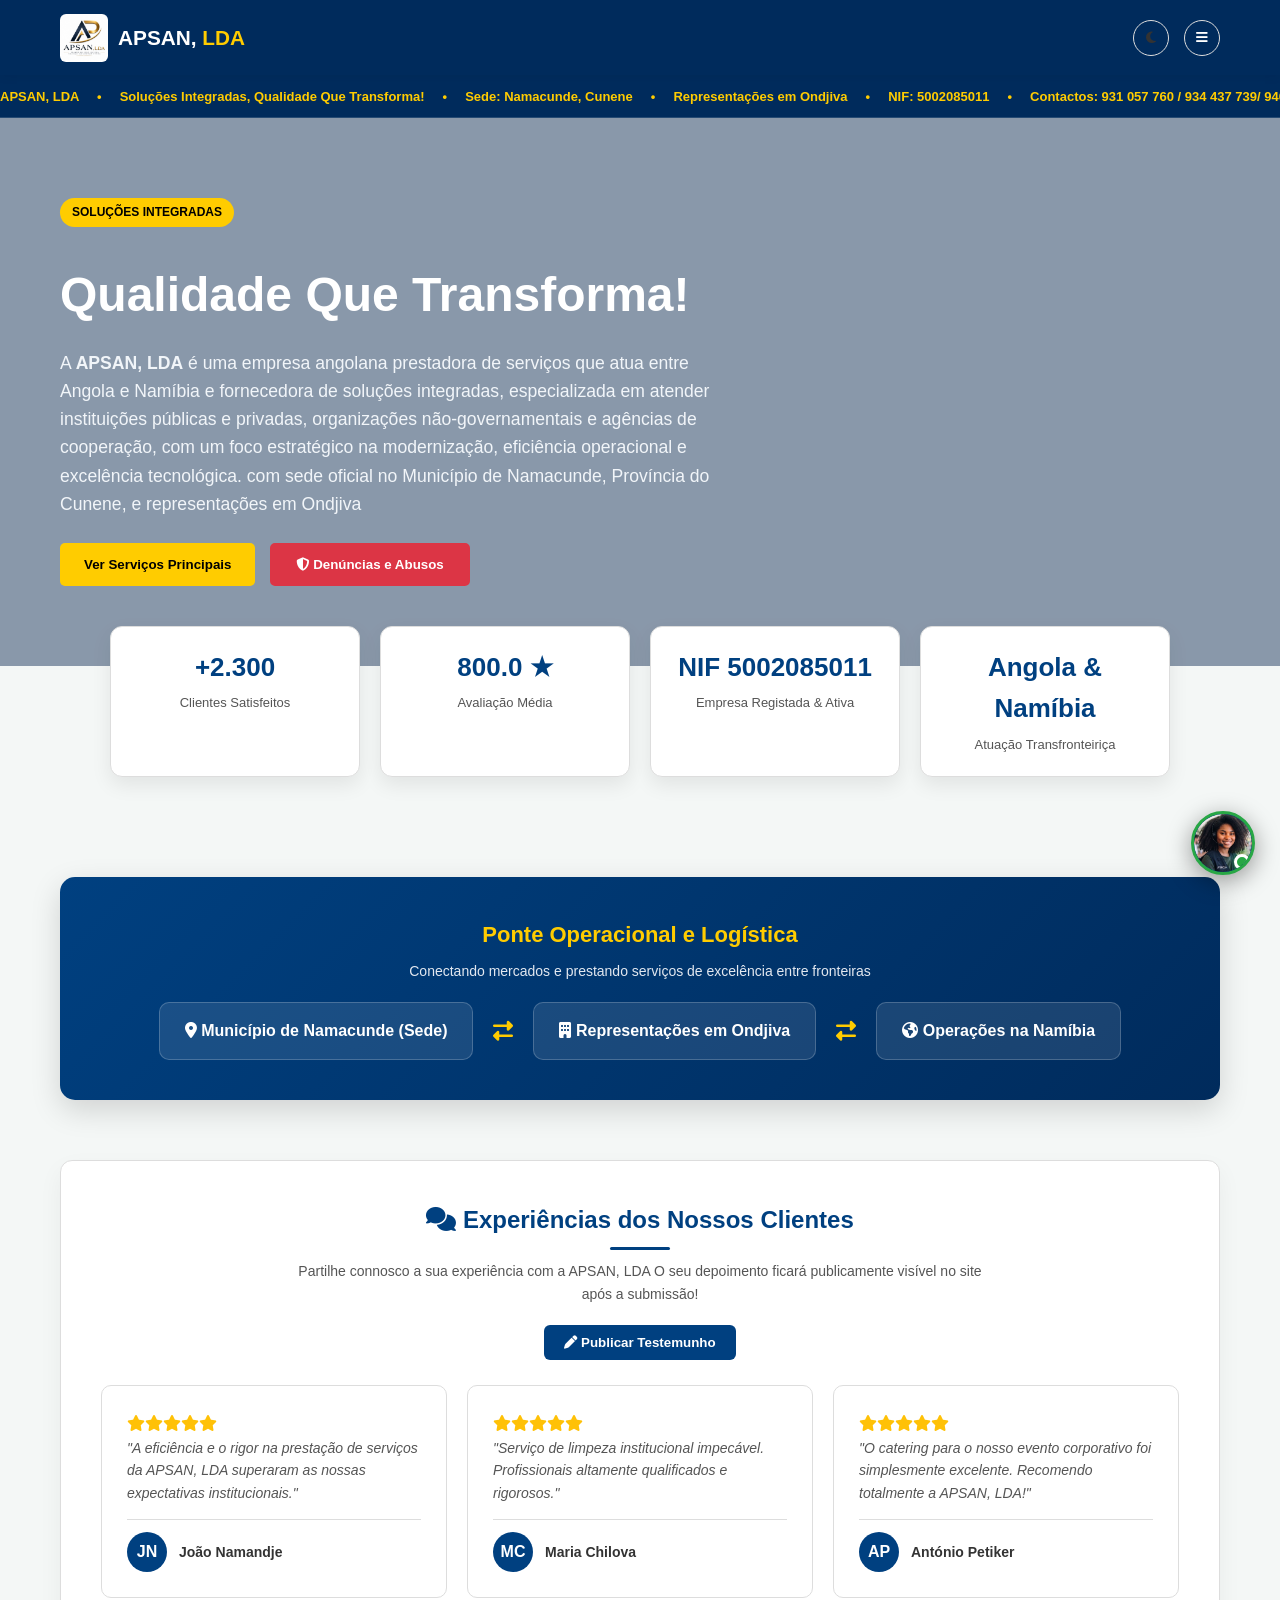
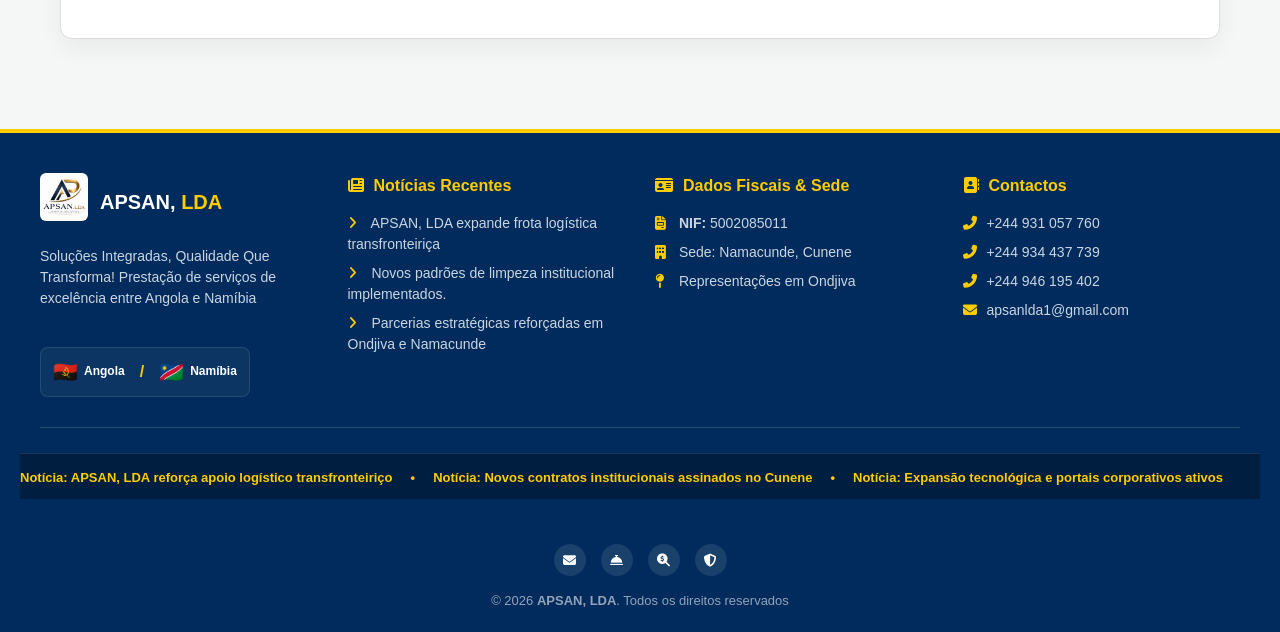
<file: index (1) (3).html>
<!DOCTYPE html>
<html lang="pt">
<head>
    <meta charset="UTF-8">
    <meta name="viewport" content="width=device-width, initial-scale=1.0">
    <title>APSAN, LDA - Soluções Integradas, Qualidade Que Transforma!</title>
    <link rel="stylesheet" href="style.css">
    <link rel="stylesheet" href="https://cdnjs.cloudflare.com/ajax/libs/font-awesome/6.4.0/css/all.min.css">
    <style>
        :root {
            --bg-color: #f4f7f6;
            --card-bg: #ffffff;
            --text-color: #333333;
            --text-muted: #555555;
            --primary-color: #004080;
            --accent-color: #ffcc00;
            --border-color: #ddd;
            --nav-bg: #002b5c;
        }

        [data-theme="dark"] {
            --bg-color: #121824;
            --card-bg: #1e293b;
            --text-color: #f1f5f9;
            --text-muted: #94a3b8;
            --primary-color: #3b82f6;
            --accent-color: #facc15;
            --border-color: #334155;
            --nav-bg: #0f172a;
        }

        * { margin: 0; padding: 0; box-sizing: border-box; }
        body { background-color: var(--bg-color); color: var(--text-color); transition: background-color 0.3s ease, color 0.3s ease; font-family: Arial, sans-serif; overflow-x: hidden; }
        .main-nav { background-color: var(--nav-bg); position: relative; }
        
        .content-section { display: none; }
        .content-section.active-section { display: block; animation: fadeInScale 0.5s cubic-bezier(0.16, 1, 0.3, 1) forwards; }
        
        @keyframes fadeInScale { 
            from { opacity: 0; transform: translateY(15px) scale(0.98); } 
            to { opacity: 1; transform: translateY(0) scale(1); } 
        }

        .service-card, .portal-card, .testimonial-card, .post-card, .mvv-card, .faq-card, .route-card, .stat-card {
            transition: transform 0.3s ease, box-shadow 0.3s ease, border-color 0.3s ease;
        }
        .service-card:hover, .portal-card:hover, .testimonial-card:hover, .post-card:hover, .mvv-card:hover, .faq-card:hover, .route-card:hover, .stat-card:hover {
            transform: translateY(-6px);
            box-shadow: 0 12px 30px rgba(0, 64, 128, 0.15);
            border-color: var(--accent-color);
        }

        .main-nav .nav-links a.active { color: var(--accent-color) !important; }

        .theme-toggle-btn {
            background: none; border: 1px solid var(--border-color); color: var(--text-color);
            width: 36px; height: 36px; border-radius: 50%; cursor: pointer;
            display: flex; align-items: center; justify-content: center;
            transition: transform 0.3s ease, background 0.3s;
        }
        .theme-toggle-btn:hover { transform: rotate(180deg); }

        .hero-custom-bg {
            position: relative;
            min-height: 520px;
            display: flex;
            align-items: center;
            overflow: hidden;
            padding: 80px 20px;
        }
        .hero-slide {
            position: absolute;
            top: 0;
            left: 0;
            width: 100%;
            height: 100%;
            background-size: cover;
            background-position: center;
            opacity: 0;
            transition: opacity 1.2s ease-in-out, transform 6s ease;
            transform: scale(1.03);
            z-index: 1;
        }
        .hero-slide.active {
            opacity: 1;
            transform: scale(1);
            z-index: 2;
        }
        .hero-overlay {
            position: absolute;
            top: 0;
            left: 0;
            width: 100%;
            height: 100%;
            background: rgba(0, 25, 60, 0.25);
            z-index: 3;
        }

        .stats-container {
            display: grid;
            grid-template-columns: repeat(auto-fit, minmax(200px, 1fr));
            gap: 20px;
            margin: -40px auto 40px auto;
            max-width: 1100px;
            padding: 0 20px;
            position: relative;
            z-index: 10;
        }
        .stat-card {
            background-color: var(--card-bg);
            border: 1px solid var(--border-color);
            padding: 20px;
            border-radius: 12px;
            text-align: center;
            box-shadow: 0 8px 20px rgba(0,0,0,0.08);
        }
        .stat-card h3 { font-size: 26px; color: var(--primary-color); margin-bottom: 5px; }
        .stat-card p { font-size: 13px; color: var(--text-muted); }

        .route-visual-box {
            background: linear-gradient(135deg, var(--primary-color), var(--nav-bg));
            color: #fff;
            padding: 40px 20px;
            border-radius: 15px;
            margin: 40px 0;
            text-align: center;
            box-shadow: 0 10px 30px rgba(0,0,0,0.15);
        }
        .route-flex {
            display: flex;
            justify-content: center;
            align-items: center;
            gap: 20px;
            flex-wrap: wrap;
            margin-top: 20px;
        }
        .route-node {
            background: rgba(255,255,255,0.1);
            border: 1px solid rgba(255,255,255,0.2);
            padding: 15px 25px;
            border-radius: 10px;
            font-weight: bold;
        }

        .faq-grid { display: flex; flex-direction: column; gap: 15px; margin-top: 20px; }
        .faq-card {
            background-color: var(--card-bg);
            border: 1px solid var(--border-color);
            padding: 20px;
            border-radius: 10px;
            cursor: pointer;
        }
        .faq-card h4 { color: var(--primary-color); display: flex; justify-content: space-between; align-items: center; font-size: 16px; }
        .faq-answer { margin-top: 10px; font-size: 14px; color: var(--text-muted); display: none; line-height: 1.5; }
        .faq-card.active .faq-answer { display: block; }

        .service-modal-overlay {
            position: fixed; top: 0; left: 0; width: 100%; height: 100%;
            background: rgba(0, 0, 0, 0.75); display: none; justify-content: center; align-items: center; z-index: 9999; padding: 20px;
            animation: fadeInOverlay 0.3s ease;
        }
        @keyframes fadeInOverlay { from { opacity: 0; } to { opacity: 1; } }
        .service-modal-overlay.active { display: flex; }
        .service-modal-content { 
            width: 100%; max-width: 750px; border-radius: 12px; padding: 30px; position: relative; max-height: 90vh; overflow-y: auto; background-color: var(--card-bg); color: var(--text-color); box-shadow: 0 15px 35px rgba(0,0,0,0.3); 
            animation: scaleUpModal 0.3s cubic-bezier(0.175, 0.885, 0.32, 1.275);
        }
        @keyframes scaleUpModal { from { transform: scale(0.8); opacity: 0; } to { transform: scale(1); opacity: 1; } }
        .service-modal-close { position: absolute; top: 15px; right: 20px; background: none; border: none; font-size: 24px; cursor: pointer; color: var(--text-color); transition: transform 0.2s; }
        .service-modal-close:hover { transform: scale(1.2); color: var(--accent-color); }
        .modal-form-group { margin-bottom: 15px; }
        .modal-form-group label { display: block; margin-bottom: 5px; font-weight: bold; color: var(--primary-color); font-size: 14px; }
        .modal-form-group input, .modal-form-group select, .modal-form-group textarea {
            width: 100%; padding: 10px 12px; border: 1px solid var(--border-color); border-radius: 6px; font-size: 14px; background-color: var(--bg-color); color: var(--text-color); outline: none;
            transition: border-color 0.2s, box-shadow 0.2s;
        }
        .modal-form-group input:focus, .modal-form-group select:focus, .modal-form-group textarea:focus {
            border-color: var(--primary-color);
            box-shadow: 0 0 0 3px rgba(0,64,128,0.15);
        }

        .assistant-widget { position: fixed; bottom: 25px; right: 25px; z-index: 100001; font-family: Arial, sans-serif; }
        .assistant-btn {
            background-color: var(--primary-color); color: #fff; border: 3px solid #28a745; width: 64px; height: 64px;
            border-radius: 50%; box-shadow: 0 6px 25px rgba(0,0,0,0.4); cursor: pointer;
            display: flex; align-items: center; justify-content: center; transition: transform 0.3s cubic-bezier(0.34, 1.56, 0.64, 1), box-shadow 0.3s; overflow: hidden; position: relative;
            animation: pulseGlow 3s infinite;
        }
        @keyframes pulseGlow {
            0% { box-shadow: 0 0 0 0 rgba(40, 167, 69, 0.4); }
            70% { box-shadow: 0 0 0 12px rgba(40, 167, 69, 0); }
            100% { box-shadow: 0 0 0 0 rgba(40, 167, 69, 0); }
        }
        .assistant-btn img { width: 100%; height: 100%; object-fit: cover; border-radius: 50%; }
        .assistant-btn:hover { transform: scale(1.12) rotate(5deg); }
        
        .online-dot {
            width: 16px; height: 16px; background-color: #28a745; border: 3px solid #fff;
            border-radius: 50%; position: absolute; bottom: 2px; right: 2px;
            box-shadow: 0 0 10px #28a745;
        }

        .assistant-window {
            position: absolute; bottom: 78px; right: 0; width: 360px; background-color: var(--card-bg);
            border: 1px solid var(--border-color); border-radius: 12px; box-shadow: 0 15px 35px rgba(0,0,0,0.25);
            display: none; flex-direction: column; overflow: hidden;
            animation: slideUpChat 0.3s cubic-bezier(0.16, 1, 0.3, 1);
        }
        @keyframes slideUpChat { from { opacity: 0; transform: translateY(20px); } to { opacity: 1; transform: translateY(0); } }
        .assistant-window.active { display: flex; }
        .assistant-header { background-color: var(--primary-color); color: #fff; padding: 12px 15px; display: flex; justify-content: space-between; align-items: center; font-weight: bold; }
        .assistant-body { padding: 15px; max-height: 310px; overflow-y: auto; font-size: 13px; color: var(--text-color); display: flex; flex-direction: column; gap: 10px; }
        .assistant-message { background: rgba(0,64,128,0.08); padding: 10px 12px; border-radius: 8px; line-height: 1.4; animation: fadeInMsg 0.3s ease; }
        @keyframes fadeInMsg { from { opacity: 0; transform: translateY(5px); } to { opacity: 1; transform: translateY(0); } }
        .assistant-message.user { background: var(--primary-color); color: #fff; text-align: right; margin-left: 20px; }
        
        .chat-suggestions { display: flex; flex-wrap: wrap; gap: 6px; margin-top: 5px; }
        .chat-chip {
            background-color: var(--bg-color); border: 1px solid var(--primary-color); color: var(--primary-color);
            padding: 5px 10px; border-radius: 15px; font-size: 11px; cursor: pointer; font-weight: bold;
            transition: background 0.2s, color 0.2s, transform 0.2s;
        }
        .chat-chip:hover { background-color: var(--primary-color); color: #fff; transform: translateY(-2px); }
        .assistant-footer { padding: 10px; border-top: 1px solid var(--border-color); display: flex; gap: 5px; }
        .assistant-footer input { flex: 1; padding: 8px 12px; border: 1px solid var(--border-color); border-radius: 20px; outline: none; background-color: var(--bg-color); color: var(--text-color); font-size: 12px; }
        .assistant-footer button { background-color: var(--primary-color); color: #fff; border: none; padding: 8px 12px; border-radius: 20px; cursor: pointer; font-size: 12px; transition: transform 0.2s; }
        .assistant-footer button:hover { transform: scale(1.05); }

        #toastNotification {
            position: fixed; bottom: 30px; right: 30px; background: #28a745; color: #fff; padding: 15px 25px;
            border-radius: 8px; box-shadow: 0 5px 15px rgba(0,0,0,0.3); display: flex; align-items: center; gap: 12px;
            z-index: 100002; transform: translateY(100px); opacity: 0; transition: transform 0.3s cubic-bezier(0.175, 0.885, 0.32, 1.275), opacity 0.3s ease;
        }
        #toastNotification.show { transform: translateY(0); opacity: 1; }
        .testimonials-header-box { text-align: center; background: rgba(0, 64, 128, 0.05); border: 1px solid var(--border-color); padding: 20px; border-radius: 10px; margin-bottom: 30px; transition: transform 0.3s; }
        .testimonials-header-box:hover { transform: scale(1.01); }
        .testimonials-grid { display: grid; grid-template-columns: repeat(auto-fit, minmax(280px, 1fr)); gap: 20px; margin-top: 20px; }
        .testimonial-card { border: 1px solid var(--border-color); padding: 25px; border-radius: 10px; display: flex; flex-direction: column; justify-content: space-between; background-color: var(--card-bg); cursor: default; }
        .client-info { display: flex; align-items: center; gap: 12px; margin-top: 15px; border-top: 1px solid var(--border-color); padding-top: 12px; }
        .client-avatar { width: 40px; height: 40px; border-radius: 50%; background-color: var(--primary-color); color: #fff; display: flex; align-items: center; justify-content: center; font-weight: bold; }

        footer {
            background-color: var(--nav-bg);
            color: #fff;
            padding: 40px 20px 20px 20px;
            margin-top: 50px;
        }
        .footer-container {
            max-width: 1200px;
            margin: 0 auto;
            display: grid;
            grid-template-columns: repeat(auto-fit, minmax(250px, 1fr));
            gap: 30px;
            padding-bottom: 30px;
            border-bottom: 1px solid rgba(255, 255, 255, 0.15);
        }
        .footer-col h4 {
            color: var(--accent-color);
            margin-bottom: 15px;
            font-size: 16px;
        }
        .footer-col p, .footer-brand-col p {
            font-size: 14px;
            color: #cbd5e1;
            margin-bottom: 8px;
            line-height: 1.5;
        }
        .footer-brand-col img {
            width: 48px;
            height: 48px;
            object-fit: contain;
            border-radius: 6px;
            margin-bottom: 10px;
        }
        .footer-bar-bottom {
            max-width: 1200px;
            margin: 20px auto 0 auto;
            display: flex;
            flex-direction: column;
            align-items: center;
            justify-content: center;
            text-align: center;
            gap: 15px;
            font-size: 13px;
            color: #94a3b8;
        }
        .footer-socials {
            display: flex;
            gap: 15px;
            justify-content: center;
        }
        .footer-socials a {
            color: #fff;
            background: rgba(255, 255, 255, 0.1);
            width: 32px;
            height: 32px;
            border-radius: 50%;
            display: flex;
            align-items: center;
            justify-content: center;
            text-decoration: none;
            transition: background 0.2s, transform 0.2s;
        }
        .footer-socials a:hover {
            background: var(--accent-color);
            color: #000;
            transform: scale(1.15);
        }

        @media (max-width: 768px) {
            .footer-container { grid-template-columns: 1fr; gap: 25px; text-align: left; }
            .footer-bar-bottom { text-align: center; justify-content: center; }
            .footer-socials { justify-content: center; }
        }
    </style>
</head>
<body data-theme="light">

    <div id="toastNotification">
        <i class="fas fa-check-circle" style="font-size: 20px;"></i>
        <div>
            <strong id="toastTitle">Sucesso!</strong>
            <p id="toastMessage" style="font-size: 13px; margin: 0;">Mensagem enviada.</p>
        </div>
    </div>

    <nav class="main-nav">
        <div class="container nav-container" style="display: flex; justify-content: space-between; align-items: center; padding: 15px 20px; max-width: 1200px; margin: 0 auto;">
            <div class="logo">
                <a href="#home" onclick="switchTab('home', event)" style="text-decoration: none; display: flex; align-items: center; gap: 10px;">
                    <img src="logo.png" alt="APSAN, LDA Logo" style="width: 48px; height: 48px; object-fit: contain; border-radius: 6px;">
                    <span style="color: #fff; font-weight: 800; font-size: 1.3rem;">APSAN, <span style="color: var(--accent-color);">LDA</span></span>
                </a>
            </div>
            
            <div style="display: flex; align-items: center; gap: 15px;">
                <button class="theme-toggle-btn" onclick="toggleTheme()" title="Alternar Modo Escuro/Claro">
                    <i class="fas fa-moon" id="themeIcon"></i>
                </button>
                <button class="menu-toggle" onclick="toggleMenu()" title="Menu de Navegação" style="background: none; border: 1px solid var(--border-color); color: #fff; width: 36px; height: 36px; border-radius: 50%; cursor: pointer; display: flex; align-items: center; justify-content: center;">
                    <i class="fas fa-bars" id="menuIcon"></i>
                </button>
            </div>

            <ul class="nav-links" id="navLinks" style="display: none; position: absolute; top: 70px; right: 20px; background: var(--nav-bg); border: 1px solid var(--border-color); border-radius: 10px; flex-direction: column; list-style: none; padding: 15px; width: 250px; box-shadow: 0 10px 25px rgba(0,0,0,0.3); z-index: 1000;">
                <li><a href="#home" class="nav-tab active" onclick="switchTab('home', event)" style="color:#fff; text-decoration:none; padding:10px; display:block;"><i class="fas fa-home" style="width: 20px;"></i> Início</a></li>
                <li><a href="#about" class="nav-tab" onclick="switchTab('about', event)" style="color:#fff; text-decoration:none; padding:10px; display:block;"><i class="fas fa-info-circle" style="width: 20px;"></i> Quem Somos</a></li>
                <li><a href="#services" class="nav-tab" onclick="switchTab('services', event)" style="color:#fff; text-decoration:none; padding:10px; display:block;"><i class="fas fa-concierge-bell" style="width: 20px;"></i> Serviços Principais</a></li>
                <li><a href="#extras" class="nav-tab" onclick="switchTab('extras', event)" style="color:#fff; text-decoration:none; padding:10px; display:block;"><i class="fas fa-plus-circle" style="width: 20px;"></i> Serviços Extras</a></li>
                <li><a href="#parcerias" class="nav-tab" onclick="switchTab('parcerias', event)" style="color:#fff; text-decoration:none; padding:10px; display:block;"><i class="fas fa-handshake" style="width: 20px;"></i> Parcerias</a></li>
                <li><a href="#portal" class="nav-tab" onclick="switchTab('portal', event)" style="color: #ffcc00; text-decoration:none; padding:10px; display:block;"><i class="fas fa-search-dollar" style="width: 20px;"></i> Consulta Empresa</a></li>
                <li><a href="#client-area" class="nav-tab" onclick="switchTab('client-area', event)" style="background: var(--accent-color); color: #000 !important; text-decoration:none; padding:10px; border-radius:6px; display:block; font-weight:bold; margin-top:5px;"><i class="fas fa-user-lock" style="width: 20px;"></i> Área do Cliente</a></li>
                <li><a href="#faq" class="nav-tab" onclick="switchTab('faq', event)" style="color:#fff; text-decoration:none; padding:10px; display:block;"><i class="fas fa-question-circle" style="width: 20px;"></i> FAQ</a></li>
                <li><a href="#posts" class="nav-tab" onclick="switchTab('posts', event)" style="color:#fff; text-decoration:none; padding:10px; display:block;"><i class="fas fa-newspaper" style="width: 20px;"></i> Posts</a></li>
                <li><a href="#contact" class="nav-tab" onclick="switchTab('contact', event)" style="color:#fff; text-decoration:none; padding:10px; display:block;"><i class="fas fa-envelope" style="width: 20px;"></i> Contactos</a></li>
            </ul>
        </div>
    </nav>

    <div class="top-slider-bar" style="background: var(--nav-bg); border-bottom: 1px solid rgba(255, 255, 255, 0.15); overflow: hidden; white-space: nowrap; padding: 8px 0;">
        <div class="slider-text-track" style="display: inline-block; animation: marqueeSlide 26s linear infinite; color: var(--accent-color); font-weight: bold; font-size: 13px;">
            APSAN, LDA &nbsp;&nbsp;&nbsp;&nbsp;&bull;&nbsp;&nbsp;&nbsp;&nbsp; Soluções Integradas, Qualidade Que Transforma! &nbsp;&nbsp;&nbsp;&nbsp;&bull;&nbsp;&nbsp;&nbsp;&nbsp; Sede: Namacunde, Cunene &nbsp;&nbsp;&nbsp;&nbsp;&bull;&nbsp;&nbsp;&nbsp;&nbsp; Representações em Ondjiva &nbsp;&nbsp;&nbsp;&nbsp;&bull;&nbsp;&nbsp;&nbsp;&nbsp; NIF: 5002085011 &nbsp;&nbsp;&nbsp;&nbsp;&bull;&nbsp;&nbsp;&nbsp;&nbsp; Contactos: 931 057 760 / 934 437 739/ 946 195 402
        </div>
    </div>

    <div class="site-nav-bar" id="siteNavBar" style="display: none; justify-content: space-between; align-items: center; background: var(--card-bg); padding: 10px 20px; border-bottom: 1px solid var(--border-color); overflow: hidden; position: relative;">
        <button class="site-nav-btn" onclick="navigateHistory(-1)" style="background: var(--primary-color); color: #fff; border: none; padding: 6px 14px; border-radius: 4px; cursor: pointer; z-index: 5; flex-shrink: 0;">
            <i class="fas fa-arrow-left"></i> Recuar
        </button>
        
        <div class="bar-text-slider" style="flex: 1; overflow: hidden; white-space: nowrap; margin: 0 15px; position: relative;">
            <div class="bar-slider-track" style="display: inline-block; animation: marqueeSlide 25s linear infinite; color: var(--primary-color); font-weight: bold; font-size: 13px;">
                APSAN, LDA &nbsp;&nbsp;&nbsp;&nbsp;&bull;&nbsp;&nbsp;&nbsp;&nbsp; Sua parceira confiável &nbsp;&nbsp;&nbsp;&nbsp;&bull;&nbsp;&nbsp;&nbsp;&nbsp; Email: apsanlda1@gmail.com &nbsp;&nbsp;&nbsp;&nbsp;&bull;&nbsp;&nbsp;&nbsp;&nbsp; Contactos: 931 057 760 / 934 437 739 &nbsp;&nbsp;&nbsp;&nbsp;&bull;&nbsp;&nbsp;&nbsp;&nbsp; NIF: 5002085011 &nbsp;&nbsp;&nbsp;&nbsp;&bull;&nbsp;&nbsp;&nbsp;&nbsp; Soluções Integradas entre Angola e Namíbia
            </div>
        </div>

        <span class="site-nav-indicator" id="currentSectionIndicator" style="font-weight: bold; font-size: 13px; display: none;">Secção: Início</span>
        
        <button class="site-nav-btn" onclick="navigateHistory(1)" style="background: var(--primary-color); color: #fff; border: none; padding: 6px 14px; border-radius: 4px; cursor: pointer; z-index: 5; flex-shrink: 0;">
            Avançar <i class="fas fa-arrow-right"></i>
        </button>
    </div>

    <section id="home" class="content-section active-section" style="padding: 0;">
        <div class="hero-custom-bg">
            <div class="hero-slide active" style="background-image: url('https://images.unsplash.com/photo-1581578731548-c64695cc6952?auto=format&fit=crop&w=1920&q=80');"></div>
            <div class="hero-slide" style="background-image: url('https://images.unsplash.com/photo-1497215728101-856f4ea42174?auto=format&fit=crop&w=1920&q=80');"></div>
            <div class="hero-slide" style="background-image: url('https://images.unsplash.com/photo-1555244162-803834f70033?auto=format&fit=crop&w=1920&q=80');"></div>
            <div class="hero-slide" style="background-image: url('https://images.unsplash.com/photo-1544197150-b99a580bb7a8?auto=format&fit=crop&w=1920&q=80');"></div>
            <div class="hero-slide" style="background-image: url('https://images.unsplash.com/photo-1531482615713-2afd69097998?auto=format&fit=crop&w=1920&q=80');"></div>
            <div class="hero-slide" style="background-image: url('https://images.unsplash.com/photo-1449965408869-eaa3f722e40d?auto=format&fit=crop&w=1920&q=80');"></div>
            <div class="hero-slide" style="background-image: url('https://images.unsplash.com/photo-1586528116311-ad8dd3c8310d?auto=format&fit=crop&w=1920&q=80');"></div>
            <div class="hero-slide" style="background-image: url('https://images.unsplash.com/photo-1584515979956-d9f6e5d09982?auto=format&fit=crop&w=1920&q=80');"></div>
            <div class="hero-slide" style="background-image: url('https://images.unsplash.com/photo-1454165804606-c3d57bc86b40?auto=format&fit=crop&w=1920&q=80');"></div>
            <div class="hero-slide" style="background-image: url('https://images.unsplash.com/photo-1578575437130-527eed3abbec?auto=format&fit=crop&w=1920&q=80');"></div>
            <div class="hero-slide" style="background-image: url('https://images.unsplash.com/photo-1573496359142-b8d87734a5a2?auto=format&fit=crop&w=1920&q=80');"></div>

            <div class="hero-overlay"></div>
            
            <div class="container" style="max-width: 1200px; margin: 0 auto; width: 100%; position: relative; z-index: 4; color: #fff;">
                <div class="hero-text" style="max-width: 700px;">
                    <span class="badge-tag" style="background: var(--accent-color); color: #000; padding: 5px 12px; border-radius: 20px; font-weight: bold; font-size: 12px; text-transform: uppercase;">Soluções Integradas</span>
                    <h2 style="font-size: 3rem; margin: 15px 0; font-weight: 800;">Qualidade Que Transforma!</h2>
                    <p style="font-size: 1.1rem; line-height: 1.6; margin-bottom: 25px;">A <strong>APSAN, LDA</strong> é uma empresa angolana prestadora de serviços que atua entre Angola e Namíbia e fornecedora de soluções integradas, especializada em atender instituições públicas e privadas, organizações não-governamentais e agências de cooperação, com um foco estratégico na modernização, eficiência operacional e excelência tecnológica. com sede oficial no Município de Namacunde, Província do Cunene, e representações em Ondjiva</p>
                    <div class="hero-buttons" style="display: flex; gap: 15px; flex-wrap: wrap;">
                        <button class="btn btn-primary" onclick="switchTab('services', event)" style="background-color: var(--accent-color); color: #000; border: none; padding: 12px 24px; font-weight: bold; border-radius: 5px; cursor: pointer;">Ver Serviços Principais</button>
                        <button class="btn btn-outline" onclick="openDenunciaModal()" style="background-color: #dc3545; border: 2px solid #dc3545; color: #fff; padding: 12px 24px; font-weight: bold; border-radius: 5px; cursor: pointer;"><i class="fas fa-shield-alt"></i> Denúncias e Abusos</button>
                    </div>
                </div>
            </div>
        </div>

        <div class="stats-container">
            <div class="stat-card">
                <h3>+2.300</h3>
                <p>Clientes Satisfeitos</p>
            </div>
            <div class="stat-card">
                <h3>800.0 ★</h3>
                <p>Avaliação Média</p>
            </div>
            <div class="stat-card">
                <h3>NIF 5002085011</h3>
                <p>Empresa Registada & Ativa</p>
            </div>
            <div class="stat-card">
                <h3>Angola & Namíbia</h3>
                <p>Atuação Transfronteiriça</p>
            </div>
        </div>

        <div class="container" style="max-width: 1200px; margin: 0 auto; padding: 20px;">
            <div class="route-visual-box">
                <h3 style="font-size: 22px; color: var(--accent-color);">Ponte Operacional e Logística</h3>
                <p style="margin-top: 8px; font-size: 14px; color: #e2e8f0;">Conectando mercados e prestando serviços de excelência entre fronteiras</p>
                <div class="route-flex">
                    <div class="route-node"><i class="fas fa-map-marker-alt"></i> Município de Namacunde (Sede)</div>
                    <i class="fas fa-exchange-alt" style="font-size: 20px; color: var(--accent-color);"></i>
                    <div class="route-node"><i class="fas fa-building"></i> Representações em Ondjiva</div>
                    <i class="fas fa-exchange-alt" style="font-size: 20px; color: var(--accent-color);"></i>
                    <div class="route-node"><i class="fas fa-globe-americas"></i> Operações na Namíbia</div>
                </div>
            </div>

            <div id="experiencias-section" style="margin: 60px 0 20px 0; background: var(--card-bg); border: 1px solid var(--border-color); padding: 40px; border-radius: 12px; box-shadow: 0 10px 25px rgba(0,0,0,0.05);">
                <div style="text-align: center; margin-bottom: 25px;">
                    <h2 style="color: var(--primary-color); font-size: 24px; margin-bottom: 8px;"><i class="fas fa-comments"></i> Experiências dos Nossos Clientes</h2>
                    <div class="underline" style="width: 60px; height: 3px; background: var(--primary-color); margin: 0 auto 10px auto;"></div>
                    <p style="font-size: 14px; color: var(--text-muted); max-width: 700px; margin: 0 auto 20px auto;">Partilhe connosco a sua experiência com a APSAN, LDA O seu depoimento ficará publicamente visível no site após a submissão!</p>
                    
                    <button type="button" onclick="toggleTestimonialForm()" id="btnToggleTestimonialForm" style="padding: 10px 20px; background-color: var(--primary-color); color: #fff; border: none; font-weight: bold; border-radius: 6px; cursor: pointer; transition: transform 0.2s;">
                        <i class="fas fa-pen"></i> Publicar Testemunho
                    </button>
                </div>

                <div id="testimonialFormContainer" style="display: none; margin-bottom: 40px; animation: fadeInScale 0.3s ease;">
                    <form onsubmit="handleExperienciaSubmit(event)" style="background: rgba(0, 64, 128, 0.03); border: 1px solid var(--border-color); padding: 25px; border-radius: 10px;">
                        <div style="display: flex; justify-content: space-between; align-items: center; margin-bottom: 15px;">
                            <h3 style="font-size: 18px; color: var(--primary-color); margin: 0;"><i class="fas fa-pen"></i> Deixe o seu Testemunho</h3>
                            <button type="button" onclick="toggleTestimonialForm()" style="background: none; border: none; font-size: 18px; cursor: pointer; color: var(--text-muted);" title="Fechar formulário">&times;</button>
                        </div>
                        <div style="display: grid; grid-template-columns: repeat(auto-fit, minmax(280px, 1fr)); gap: 15px;">
                            <div class="modal-form-group">
                                <label>O seu Nome Completo</label>
                                <input type="text" id="expNome" placeholder="Ex: Carlos Manuel" required>
                            </div>
                            <div class="modal-form-group">
                                <label>Cargo ou Função (Opcional)</label>
                                <input type="text" id="expCargo" placeholder="Ex: Empresário / Parceiro">
                            </div>
                        </div>
                        <div class="modal-form-group">
                            <label>A sua Experiência / Comentário</label>
                            <textarea id="expMensagem" rows="3" placeholder="Conte como foi o atendimento e os serviços prestados pela APSAN, LDA..." required></textarea>
                        </div>
                        <button type="submit" style="padding: 12px 25px; background-color: var(--primary-color); color: #fff; border: none; font-weight: bold; border-radius: 6px; cursor: pointer; transition: transform 0.2s;"><i class="fas fa-paper-plane"></i> Publicar Experiência</button>
                    </form>
                </div>

                <div class="testimonials-grid" id="publicTestimonialsGrid">
                    <div class="testimonial-card">
                        <div>
                            <div class="stars" style="color: #ffc107;"><i class="fas fa-star"></i><i class="fas fa-star"></i><i class="fas fa-star"></i><i class="fas fa-star"></i><i class="fas fa-star"></i></div>
                            <p style="font-size: 14px; font-style: italic; color: var(--text-muted);">"A eficiência e o rigor na prestação de serviços da APSAN, LDA superaram as nossas expectativas institucionais."</p>
                        </div>
                        <div class="client-info">
                            <div class="client-avatar">JN</div>
                            <div><h4 style="font-size: 14px; margin: 0;">João Namandje</h4></div>
                        </div>
                    </div>
                    <div class="testimonial-card">
                        <div>
                            <div class="stars" style="color: #ffc107;"><i class="fas fa-star"></i><i class="fas fa-star"></i><i class="fas fa-star"></i><i class="fas fa-star"></i><i class="fas fa-star"></i></div>
                            <p style="font-size: 14px; font-style: italic; color: var(--text-muted);">"Serviço de limpeza institucional impecável. Profissionais altamente qualificados e rigorosos."</p>
                        </div>
                        <div class="client-info">
                            <div class="client-avatar">MC</div>
                            <div><h4 style="font-size: 14px; margin: 0;">Maria Chilova</h4></div>
                        </div>
                    </div>
                    <div class="testimonial-card">
                        <div>
                            <div class="stars" style="color: #ffc107;"><i class="fas fa-star"></i><i class="fas fa-star"></i><i class="fas fa-star"></i><i class="fas fa-star"></i><i class="fas fa-star"></i></div>
                            <p style="font-size: 14px; font-style: italic; color: var(--text-muted);">"O catering para o nosso evento corporativo foi simplesmente excelente. Recomendo totalmente a APSAN, LDA!"</p>
                        </div>
                        <div class="client-info">
                            <div class="client-avatar">AP</div>
                            <div><h4 style="font-size: 14px; margin: 0;">António Petiker</h4></div>
                        </div>
                    </div>
                </div>
            </div>
        </div>
    </section>

    <section id="about" class="content-section" style="padding: 40px 20px;">
        <div class="container" style="max-width: 1200px; margin: 0 auto;">
            <div class="section-title" style="text-align: center; margin-bottom: 30px;">
                <h2>Quem Somos</h2>
                <div class="underline" style="width: 60px; height: 3px; background: var(--primary-color); margin: 8px auto 0 auto;"></div>
            </div>
            <div class="about-grid">
                <div class="about-text" style="text-align: center; max-width: 800px; margin: 0 auto 40px auto;">
                    <p style="font-size: 16px; line-height: 1.6;">A <strong>APSAN, LDA</strong> destaca-se pela prestação de serviços diversificados com elevado padrão de qualidade, respondendo com rigor às necessidades institucionais, logísticas, tecnológicas e comerciais.</p>
                </div>
                <div class="mvv-grid" style="display: grid; grid-template-columns: repeat(auto-fit, minmax(280px, 1fr)); gap: 20px;">
                    <div class="mvv-card" style="background: var(--card-bg); border: 1px solid var(--border-color); padding: 25px; border-radius: 10px;">
                        <h3>Missão</h3>
                        <p style="margin-top: 10px; font-size: 14px; color: var(--text-muted);">Prestar serviços e fornecer soluções integradas com qualidade, eficiência e inovação, contribuindo para o sucesso dos clientes.</p>
                    </div>
                    <div class="mvv-card" style="background: var(--card-bg); border: 1px solid var(--border-color); padding: 25px; border-radius: 10px;">
                        <h3>Visão</h3>
                        <p style="margin-top: 10px; font-size: 14px; color: var(--text-muted);">Ser a empresa de referência em Angola pela excelência na prestação de serviços e compromisso com a satisfação total.</p>
                    </div>
                    <div class="mvv-card" style="background: var(--card-bg); border: 1px solid var(--border-color); padding: 25px; border-radius: 10px;">
                        <h3>Valores</h3>
                        <ul style="padding-left: 20px; margin-top: 10px; font-size: 14px; color: var(--text-muted);">
                            <li>Ética e Integridade</li>
                            <li>Qualidade e Rigor</li>
                            <li>Inovação contínua</li>
                            <li>Excelência no Atendimento</li>
                        </ul>
                    </div>
                </div>
            </div>
        </div>
    </section>

    <section id="services" class="content-section" style="padding: 40px 20px;">
        <div class="container" style="max-width: 1200px; margin: 0 auto;">
            <div class="section-title" style="text-align: center; margin-bottom: 30px;">
                <h2>Serviços Principais</h2>
                <div class="underline" style="width: 60px; height: 3px; background: var(--primary-color); margin: 8px auto 0 auto;"></div>
                <p style="margin-top: 8px; font-size: 14px; color: var(--text-muted);">Pesquise ou clique em qualquer serviço para ver os detalhes e preencher o formulário de solicitação.</p>
            </div>
            
            <div class="search-container" style="max-width: 500px; margin: 0 auto 30px auto; position: relative;">
                <i class="fas fa-search" style="position: absolute; top: 12px; left: 15px; color: var(--text-muted);"></i>
                <input type="text" id="searchServicesInput" placeholder="Pesquisar serviço principal..." onkeyup="filterServices('servicesGrid', 'searchServicesInput')" style="width: 100%; padding: 10px 15px 10px 40px; border: 1px solid var(--border-color); border-radius: 20px; background: var(--card-bg); color: var(--text-color); outline: none;">
            </div>

            <div class="services-grid" id="servicesGrid" style="display: grid; grid-template-columns: repeat(auto-fit, minmax(280px, 1fr)); gap: 20px;">
                <div class="service-card" onclick="openServiceDetail('Serviço de Limpeza Institucional', 'Garantimos ambientes de trabalho impecáveis, saudáveis e seguros para escritórios e edifícios.', ['Limpeza profunda e desinfeção de superfícies e pavimentos.', 'Gestão de resíduos e higienização sanitária regular.', 'Equipas uniformizadas, formadas e rigorosamente supervisionadas.'])" style="background: var(--card-bg); border: 1px solid var(--border-color); padding: 25px; border-radius: 10px; cursor: pointer;">
                    <div class="serv-icon" style="font-size: 28px; color: var(--primary-color); margin-bottom: 15px;"><i class="fas fa-broom"></i></div>
                    <h3>1. Serviço de Limpeza Institucional</h3>
                    <p style="margin-top: 10px; font-size: 14px; color: var(--text-muted);">Limpeza e higienização de escritórios, edifícios, unidades de saúde, escolas e outros espaços.</p>
                </div>
                <div class="service-card" onclick="openServiceDetail('Fornecimento de Material de Escritório', 'Garantimos consumíveis e artigos de escritório essenciais para a eficiência diária da sua empresa.', ['Fornecimento regular de papelaria e consumíveis.', 'Produtos de alta qualidade com entrega pontual.', 'Soluções adaptadas às necessidades do seu negócio.'])" style="background: var(--card-bg); border: 1px solid var(--border-color); padding: 25px; border-radius: 10px; cursor: pointer;">
                    <div class="serv-icon" style="font-size: 28px; color: var(--primary-color); margin-bottom: 15px;"><i class="fas fa-boxes"></i></div>
                    <h3>2. Fornecimento de Material de Escritório</h3>
                    <p style="margin-top: 10px; font-size: 14px; color: var(--text-muted);">Fornecimento de consumíveis de qualidade para o funcionamento do seu escritório.</p>
                </div>
                <div class="service-card" onclick="openServiceDetail('Serviços de Catering e Gestão de Eventos Corporativos', 'Transformamos reuniões, conferências e eventos corporativos em experiências memoráveis.', ['Menus personalizados (coffee breaks, buffets e almoços executivos).', 'Decoração de espaços, som, iluminação e suporte multimédia completo.', 'Coordenação integral do evento do princípio ao fim.'])" style="background: var(--card-bg); border: 1px solid var(--border-color); padding: 25px; border-radius: 10px; cursor: pointer;">
                    <div class="serv-icon" style="font-size: 28px; color: var(--primary-color); margin-bottom: 15px;"><i class="fas fa-utensils"></i></div>
                    <h3>3. Serviços de Catering e Gestão de Eventos Corporativos</h3>
                    <p style="margin-top: 10px; font-size: 14px; color: var(--text-muted);">Organização e gestão de eventos corporativos com serviços de catering de alta qualidade.</p>
                </div>
                <div class="service-card" onclick="openServiceDetail('Serviços de Internet e Cabling', 'Soluções avançadas de conectividade e infraestruturas de redes estruturadas.', ['Instalação e manutenção de redes de dados e voz.', 'Cabeamento estruturado com certificação técnica.', 'Garantia de estabilidade e alta velocidade de conexão.'])" style="background: var(--card-bg); border: 1px solid var(--border-color); padding: 25px; border-radius: 10px; cursor: pointer;">
                    <div class="serv-icon" style="font-size: 28px; color: var(--primary-color); margin-bottom: 15px;"><i class="fas fa-network-wired"></i></div>
                    <h3>4. Serviços de Internet e Cabling</h3>
                    <p style="margin-top: 10px; font-size: 14px; color: var(--text-muted);">Instalação e manutenção de redes, cabeamento estruturado e soluções de conectividade.</p>
                </div>
                <div class="service-card" onclick="openServiceDetail('Serviço de Criação de Software e Sistema de Gestão Empresarial', 'Desenvolvimento de plataformas tecnológicas robustas e personalizadas para otimizar os fluxos de trabalho e processos das empresas.', ['Desenvolvimento de softwares à medida e portais corporativos.', 'Sistemas de gestão empresarial integrados e intuitivos.', 'Suporte técnico contínuo e atualização tecnológica.'])" style="background: var(--card-bg); border: 1px solid var(--border-color); padding: 25px; border-radius: 10px; cursor: pointer;">
                    <div class="serv-icon" style="font-size: 28px; color: var(--primary-color); margin-bottom: 15px;"><i class="fas fa-laptop-code"></i></div>
                    <h3>5. Serviço de Criação de Software e Sistema de Gestão Empresarial</h3>
                    <p style="margin-top: 10px; font-size: 14px; color: var(--text-muted);">Criação de sistemas de software e plataformas de gestão para modernizar e automatizar operações corporativas.</p>
                </div>
                <div class="service-card" onclick="openServiceDetail('Serviço de Transportes e Aluguer de Carros', 'Frota moderna e segura para o transporte de pessoas, bens e missões empresariais.', ['Aluguer de viaturas com ou sem motorista.', 'Transporte seguro de passageiros e bens.', 'Pontualidade e conforto em todas as deslocações.'])" style="background: var(--card-bg); border: 1px solid var(--border-color); padding: 25px; border-radius: 10px; cursor: pointer;">
                    <div class="serv-icon" style="font-size: 28px; color: var(--primary-color); margin-bottom: 15px;"><i class="fas fa-car"></i></div>
                    <h3>6. Serviço de Transportes e Aluguer de Carros</h3>
                    <p style="margin-top: 10px; font-size: 14px; color: var(--text-muted);">Transporte de pessoas e bens e aluguer de viaturas para missões, eventos e atividades empresariais.</p>
                </div>
                <div class="service-card" onclick="openServiceDetail('Importação & Exportação', 'Facilitamos o comércio internacional com processos aduaneiros seguros entre Angola e Namíbia', ['Gestão integrada de trâmites de importação e exportação.', 'Logística aduaneira eficiente e segura.', 'Apoio documental completo para operações comerciais transfronteiriças.'])" style="background: var(--card-bg); border: 1px solid var(--border-color); padding: 25px; border-radius: 10px; cursor: pointer;">
                    <div class="serv-icon" style="font-size: 28px; color: var(--primary-color); margin-bottom: 15px;"><i class="fas fa-globe"></i></div>
                    <h3>7. Importação & Exportação</h3>
                    <p style="margin-top: 10px; font-size: 14px; color: var(--text-muted);">Serviços especializados em comércio internacional, trâmites aduaneiros e transações logísticas entre fronteiras</p>
                </div>
            </div>
        </div>
    </section>

    <section id="extras" class="content-section" style="padding: 40px 20px;">
        <div class="container" style="max-width: 1200px; margin: 0 auto;">
            <div class="section-title" style="text-align: center; margin-bottom: 30px;">
                <h2>Serviços Extras</h2>
                <div class="underline" style="width: 60px; height: 3px; background: var(--primary-color); margin: 8px auto 0 auto;"></div>
                <p style="margin-top: 8px; font-size: 14px; color: var(--text-muted);">Pesquise ou selecione um serviço complementar especializado.</p>
            </div>

            <div class="search-container" style="max-width: 500px; margin: 0 auto 30px auto; position: relative;">
                <i class="fas fa-search" style="position: absolute; top: 12px; left: 15px; color: var(--text-muted);"></i>
                <input type="text" id="searchExtrasInput" placeholder="Pesquisar serviço extra..." onkeyup="filterServices('extrasGrid', 'searchExtrasInput')" style="width: 100%; padding: 10px 15px 10px 40px; border: 1px solid var(--border-color); border-radius: 20px; background: var(--card-bg); color: var(--text-color); outline: none;">
            </div>

            <div class="services-grid" id="extrasGrid" style="display: grid; grid-template-columns: repeat(auto-fit, minmax(280px, 1fr)); gap: 20px;">
                <div class="service-card" onclick="openServiceDetail('Acompanhamento Hospitalar', 'Apoio humanizado, assistência e acompanhamento contínuo a doentes e familiares.', ['Apoio logístico em unidades hospitalares nacionais e internacionais.', 'Assistência e acompanhamento presencial com empatia e rigor.', 'Gestão de documentação e trâmites de saúde.'])" style="background: var(--card-bg); border: 1px solid var(--border-color); padding: 25px; border-radius: 10px; cursor: pointer;">
                    <div class="serv-icon" style="font-size: 28px; color: var(--primary-color); margin-bottom: 15px;"><i class="fas fa-hospital-user"></i></div>
                    <h3>1. Acompanhamento Hospitalar</h3>
                    <p style="margin-top: 10px; font-size: 14px; color: var(--text-muted);">Apoio humanizado e assistência contínua a doentes e familiares em unidades de saúde.</p>
                </div>
                <div class="service-card" onclick="openServiceDetail('Tradução Oficial Juramentada', 'Tradução e interpretação de documentos com validade legal e confidencialidade rigorosa.', ['Tradução juramentada de certificados, diplomas e contratos.', 'Reconhecimento e autenticação de documentos oficiais.', 'Rigor linguístico e entrega célere.'])" style="background: var(--card-bg); border: 1px solid var(--border-color); padding: 25px; border-radius: 10px; cursor: pointer;">
                    <div class="serv-icon" style="font-size: 28px; color: var(--primary-color); margin-bottom: 15px;"><i class="fas fa-language"></i></div>
                    <h3>2. Tradução Oficial Juramentada</h3>
                    <p style="margin-top: 10px; font-size: 14px; color: var(--text-muted);">Traduções e interpretações oficiais com rigor, confidencialidade e conformidade legal.</p>
                </div>
                <div class="service-card" onclick="openServiceDetail('Autorização de viagem pra menor', 'Assistência documental completa para processos de viagem de menores com total segurança jurídica.', ['Elaboração e acompanhamento de termos de autorização.', 'Orientação sobre requisitos legais e consulares.', 'Suporte logístico em trâmites de viagem.'])" style="background: var(--card-bg); border: 1px solid var(--border-color); padding: 25px; border-radius: 10px; cursor: pointer;">
                    <div class="serv-icon" style="font-size: 28px; color: var(--primary-color); margin-bottom: 15px;"><i class="fas fa-child"></i></div>
                    <h3>3. Autorização de viagem pra menor</h3>
                    <p style="margin-top: 10px; font-size: 14px; color: var(--text-muted);">Tratamento de autorizações e documentação legal para viagens de menores com total segurança.</p>
                </div>
                <div class="service-card" onclick="openServiceDetail('Guia', 'Serviço de acompanhamento turístico e profissional para orientação segura.', ['Guia especializado para deslocações e passeios.', 'Conhecimento aprofundado das rotas locais entre Angola e Namíbia', 'Segurança e apoio logístico constante.'])" style="background: var(--card-bg); border: 1px solid var(--border-color); padding: 25px; border-radius: 10px; cursor: pointer;">
                    <div class="serv-icon" style="font-size: 28px; color: var(--primary-color); margin-bottom: 15px;"><i class="fas fa-map-signs"></i></div>
                    <h3>4. Guia</h3>
                    <p style="margin-top: 10px; font-size: 14px; color: var(--text-muted);">Serviços de orientação e acompanhamento especializado para viagens e deslocações.</p>
                </div>
                <div class="service-card" onclick="openServiceDetail('Compras Na Namibia', 'Facilitamos a aquisição, transação e transporte seguro de mercadorias na Namíbia', ['Apoio direto na seleção e compra de produtos na Namíbia', 'Gestão de transporte e trâmites de entrega segura.', 'Conveniência e confiança em cada transação.'])" style="background: var(--card-bg); border: 1px solid var(--border-color); padding: 25px; border-radius: 10px; cursor: pointer;">
                    <div class="serv-icon" style="font-size: 28px; color: var(--primary-color); margin-bottom: 15px;"><i class="fas fa-shopping-cart"></i></div>
                    <h3>5. Compras Na Namibia</h3>
                    <p style="margin-top: 10px; font-size: 14px; color: var(--text-muted);">Facilitamos a aquisição e o transporte seguro de mercadorias diretamente da Namíbia.</p>
                </div>
                <div class="service-card" onclick="openServiceDetail('Encomendas', 'Recepção, triagem e envio rápido de encomendas com segurança e organização.', ['Gestão e rastreio de encomendas ponto a ponto.', 'Segurança rigorosa no manuseamento de volumes.', 'Rapidez na entrega aos destinatários.'])" style="background: var(--card-bg); border: 1px solid var(--border-color); padding: 25px; border-radius: 10px; cursor: pointer;">
                    <div class="serv-icon" style="font-size: 28px; color: var(--primary-color); margin-bottom: 15px;"><i class="fas fa-box-open"></i></div>
                    <h3>6. Encomendas</h3>
                    <p style="margin-top: 10px; font-size: 14px; color: var(--text-muted);">Recepção e envio de encomendas de forma rápida, segura e organizada.</p>
                </div>
                <div class="service-card" onclick="openServiceDetail('Gestão de Redes Sociais', 'Potenciamos a sua presença digital com estratégias de marketing e comunicação eficazes.', ['Criação de conteúdos criativos e planeamento de campanhas.', 'Gestão de interações e crescimento de audiência.', 'Relatórios de desempenho e impacto digital.'])" style="background: var(--card-bg); border: 1px solid var(--border-color); padding: 25px; border-radius: 10px; cursor: pointer;">
                    <div class="serv-icon" style="font-size: 28px; color: var(--primary-color); margin-bottom: 15px;"><i class="fas fa-share-alt"></i></div>
                    <h3>7. Gestão de Redes Sociais</h3>
                    <p style="margin-top: 10px; font-size: 14px; color: var(--text-muted);">Gestão profissional de redes sociais e marketing digital para potenciar a visibilidade de marcas e negócios.</p>
                </div>
            </div>
        </div>
    </section>

    <section id="parcerias" class="content-section" style="padding: 40px 20px;">
        <div class="container" style="max-width: 900px; margin: 0 auto;">
            <div class="section-title" style="text-align: center; margin-bottom: 30px;">
                <h2>Seja Nosso Parceiro</h2>
                <div class="underline" style="width: 60px; height: 3px; background: var(--primary-color); margin: 8px auto 0 auto;"></div>
                <p style="margin-top: 8px; font-size: 14px; color: var(--text-muted);">Junte-se à APSAN, LDA e estabeleça uma parceria estratégica de sucesso entre Angola e Namíbia. Preencha o formulário abaixo para iniciar a colaboração.</p>
            </div>

            <div class="portal-card" style="background: var(--card-bg); border: 1px solid var(--border-color); padding: 30px; border-radius: 10px;">
                <form action="https://formspree.io/f/xqerwzjq" method="POST" onsubmit="handleParceriaSubmit(event)">
                    <input type="hidden" name="_subject" value="Nova Proposta de Parceria - APSAN, LDA">
                    <div style="display: grid; grid-template-columns: repeat(auto-fit, minmax(280px, 1fr)); gap: 15px;">
                        <div class="modal-form-group">
                            <label>Nome Completo / Representante</label>
                            <input type="text" name="nome_parceiro" placeholder="O seu nome..." required>
                        </div>
                        <div class="modal-form-group">
                            <label>Nome da Empresa / Instituição (Opcional)</label>
                            <input type="text" name="empresa_parceiro" placeholder="Nome da empresa...">
                        </div>
                    </div>
                    <div style="display: grid; grid-template-columns: repeat(auto-fit, minmax(280px, 1fr)); gap: 15px;">
                        <div class="modal-form-group">
                            <label>E-mail de Contacto</label>
                            <input type="email" name="email_parceiro" placeholder="exemplo@dominio.com" required>
                        </div>
                        <div class="modal-form-group">
                            <label>Telemóvel / WhatsApp</label>
                            <input type="tel" name="telemovel_parceiro" placeholder="+244..." required>
                        </div>
                    </div>
                    <div class="modal-form-group">
                        <label>Área de Atuação ou Tipo de Parceria Pretendida</label>
                        <select name="tipo_parceria" required>
                            <option value="">Selecione a área...</option>
                            <option value="Comércio e Logística Transfronteiriça">Comércio e Logística Transfronteiriça</option>
                            <option value="Prestação de Serviços Corporativos">Prestação de Serviços Corporativos</option>
                            <option value="Tecnologia e Sistemas de Gestão">Tecnologia e Sistemas de Gestão</option>
                            <option value="Outras Oportunidades de Negócio">Outras Oportunidades de Negócio</option>
                        </select>
                    </div>
                    <div class="modal-form-group">
                        <label>Detalhes da Proposta de Parceria</label>
                        <textarea name="detalhes_parceria" rows="4" placeholder="Descreva brevemente a proposta de colaboração..." required></textarea>
                    </div>
                    <button type="submit" id="parceriaSubmitBtn" style="width: 100%; padding: 12px; background-color: var(--primary-color); color: #fff; border: none; font-weight: bold; border-radius: 6px; cursor: pointer; transition: transform 0.2s;"><i class="fas fa-handshake"></i> Submeter Proposta de Parceria</button>
                </form>
            </div>
        </div>
    </section>

    <section id="portal" class="content-section" style="padding: 40px 20px;">
        <div class="container" style="max-width: 1200px; margin: 0 auto;">
            <div class="section-title" style="text-align: center; margin-bottom: 30px;">
                <h2>Portal de Consulta e Confiança APSAN, LDA</h2>
                <div class="underline" style="width: 60px; height: 3px; background: var(--primary-color); margin: 8px auto 0 auto;"></div>
                <p style="margin-top: 8px; font-size: 14px; color: var(--text-muted);">Informações legais e o feedback validado de quem já confia nos nossos serviços.</p>
            </div>
            
            <div class="portal-grid" style="display: grid; grid-template-columns: repeat(auto-fit, minmax(280px, 1fr)); gap: 20px;">
                <div class="portal-card" style="background: var(--card-bg); border: 1px solid var(--border-color); border-top: 4px solid var(--primary-color); padding: 25px; border-radius: 10px;">
                    <h3><i class="fas fa-id-card" style="color: var(--primary-color);"></i> Dados Fiscais e Legais</h3>
                    <p style="margin-top: 15px; color: var(--text-muted);"><strong>Nome Oficial:</strong> APSAN, LDA</p>
                    <p style="color: var(--text-muted);"><strong>NIF:</strong> 5002085011</p>
                    <p style="color: var(--text-muted);"><strong>Estado:</strong> Empresa Registada e Ativa</p>
                </div>
                <div class="portal-card" style="background: var(--card-bg); border: 1px solid var(--border-color); border-top: 4px solid var(--primary-color); padding: 25px; border-radius: 10px;">
                    <h3><i class="fas fa-map-marked-alt" style="color: var(--primary-color);"></i> Localização Geográfica</h3>
                    <p style="margin-top: 15px; color: var(--text-muted);"><strong>País:</strong> República de Angola</p>
                    <p style="color: var(--text-muted);"><strong>Província:</strong> Cunene</p>
                    <p style="color: var(--text-muted);"><strong>Município:</strong> Namacunde (Ondjiva)</p>
                </div>
                <div class="portal-card" style="background: var(--card-bg); border: 1px solid var(--border-color); border-top: 4px solid var(--primary-color); padding: 25px; border-radius: 10px;">
                    <h3><i class="fas fa-headset" style="color: var(--primary-color);"></i> Atendimento</h3>
                    <p style="margin-top: 15px; color: var(--text-muted);"><strong>Telemóveis:</strong> 931 057 760 / 934 437 739</p>
                    <p style="color: var(--text-muted);"><strong>Email:</strong> apsanlda1@gmail.com</p>
                </div>
            </div>

            <div style="margin-top: 60px;">
                <div class="testimonials-header-box">
                    <div class="stars" style="font-size: 18px; color: #ffc107;"><i class="fas fa-star"></i><i class="fas fa-star"></i><i class="fas fa-star"></i><i class="fas fa-star"></i><i class="fas fa-star"></i></div>
                    <h3 style="margin: 5px 0; font-size: 20px;">Avaliação Média de 800.0 Estrelas</h3>
                    <p style="font-size: 14px; color: var(--text-muted); margin: 0;">Comprovado e validado por mais de <strong>1.300 clientes e parceiros</strong>.</p>
                </div>
            </div>
        </div>
    </section>

    <section id="client-area" class="content-section" style="padding: 40px 20px;">
        <div class="container" style="max-width: 900px; margin: 0 auto;">
            <div class="section-title" style="text-align: center; margin-bottom: 30px;">
                <h2>Área do Cliente</h2>
                <div class="underline" style="width: 60px; height: 3px; background: var(--primary-color); margin: 8px auto 0 auto;"></div>
                <p style="margin-top: 8px; font-size: 14px; color: var(--text-muted);">Acompanhe o estado dos seus pedidos e serviços solicitados.</p>
            </div>

            <div class="portal-card" id="clientAuthCard" style="background: var(--card-bg); border: 1px solid var(--border-color); padding: 30px; border-radius: 10px; max-width: 500px; margin: 0 auto;">
                <h3 style="margin-bottom: 15px; color: var(--primary-color);"><i class="fas fa-lock"></i> Iniciar Sessão</h3>
                <form onsubmit="handleClientLogin(event)">
                    <div class="modal-form-group">
                        <label>E-mail ou Telemóvel</label>
                        <input type="text" id="clientUser" placeholder="O seu contacto ou e-mail..." required>
                    </div>
                    <div class="modal-form-group">
                        <label>Palavra-passe</label>
                        <input type="password" id="clientPass" placeholder="A sua senha..." required>
                    </div>
                    <button type="submit" style="width: 100%; padding: 12px; background-color: var(--primary-color); color: #fff; border: none; font-weight: bold; border-radius: 6px; cursor: pointer; margin-top: 10px;">Entrar no Portal</button>
                </form>
            </div>

            <div class="portal-card" id="clientDashboardCard" style="display: none; background: var(--card-bg); border: 1px solid var(--border-color); padding: 30px; border-radius: 10px;">
                <div style="display: flex; justify-content: space-between; align-items: center; margin-bottom: 20px; border-bottom: 1px solid var(--border-color); padding-bottom: 15px;">
                    <h3 style="color: var(--primary-color);"><i class="fas fa-clipboard-list"></i> Meus Pedidos Ativos</h3>
                    <button onclick="handleClientLogout()" style="background: #dc3545; color: #fff; border: none; padding: 6px 12px; border-radius: 4px; cursor: pointer; font-size: 13px;">Terminar Sessão</button>
                </div>
                <div style="overflow-x: auto;">
                    <table style="width: 100%; border-collapse: collapse; text-align: left; font-size: 14px;">
                        <thead>
                            <tr style="border-bottom: 2px solid var(--border-color); color: var(--primary-color);">
                                <th style="padding: 10px;">Nº do Pedido</th>
                                <th style="padding: 10px;">Serviço Solicitado</th>
                                <th style="padding: 10px;">Data</th>
                                <th style="padding: 10px;">Estado Atual</th>
                            </tr>
                        </thead>
                        <tbody>
                            <tr style="border-bottom: 1px solid var(--border-color);">
                                <td style="padding: 10px;">#AP-2026-089</td>
                                <td style="padding: 10px;">Serviço de Limpeza Institucional</td>
                                <td style="padding: 10px;">25/07/2026</td>
                                <td style="padding: 10px;"><span style="background: #fff3cd; color: #856404; padding: 4px 10px; border-radius: 12px; font-size: 12px; font-weight: bold;">Em Revisão</span></td>
                            </tr>
                            <tr style="border-bottom: 1px solid var(--border-color);">
                                <td style="padding: 10px;">#AP-2026-072</td>
                                <td style="padding: 10px;">Serviços de Catering</td>
                                <td style="padding: 10px;">20/07/2026</td>
                                <td style="padding: 10px;"><span style="background: #d4edda; color: #155724; padding: 4px 10px; border-radius: 12px; font-size: 12px; font-weight: bold;">Em Operação</span></td>
                            </tr>
                        </tbody>
                    </table>
                </div>
            </div>
        </div>
    </section>

    <section id="faq" class="content-section" style="padding: 40px 20px;">
        <div class="container" style="max-width: 900px; margin: 0 auto;">
            <div class="section-title" style="text-align: center; margin-bottom: 30px;">
                <h2>Perguntas Frequentes (FAQ)</h2>
                <div class="underline" style="width: 60px; height: 3px; background: var(--primary-color); margin: 8px auto 0 auto;"></div>
                <p style="margin-top: 8px; font-size: 14px; color: var(--text-muted);">Tire as suas dúvidas sobre os nossos serviços e operações entre Angola e Namíbia</p>
            </div>

            <div class="faq-grid">
                <div class="faq-card" onclick="toggleFaq(this)">
                    <h4><span>Qual é o NIF oficial da APSAN, LDA?</span> <i class="fas fa-chevron-down"></i></h4>
                    <div class="faq-answer">O NIF oficial e registado da empresa é <strong>5002085011</strong></div>
                </div>
                <div class="faq-card" onclick="toggleFaq(this)">
                    <h4><span>Onde está localizada a sede da empresa?</span> <i class="fas fa-chevron-down"></i></h4>
                    <div class="faq-answer">A sede oficial fica no Município de Namacunde, Província do Cunene, em Angola, contando também com representações em Ondjiva.</div>
                </div>
                <div class="faq-card" onclick="toggleFaq(this)">
                    <h4><span>Como funcionam as operações entre Angola e Namíbia?</span> <i class="fas fa-chevron-down"></i></h4>
                    <div class="faq-answer">Prestamos serviços logísticos, trâmites de importação e exportação, bem como facilitação de compras e encomendas transfronteiriças com total segurança e rigor.</div>
                </div>
                <div class="faq-card" onclick="toggleFaq(this)">
                    <h4><span>Como posso solicitar um orçamento ou serviço?</span> <i class="fas fa-chevron-down"></i></h4>
                    <div class="faq-answer">Pode clicar em qualquer serviço no nosso portfólio para abrir o formulário direto de pedido, ou contactar-nos via telemóvel e e-mail.</div>
                </div>
            </div>
        </div>
    </section>

    <section id="posts" class="content-section" style="padding: 40px 20px;">
        <div class="container" style="max-width: 1200px; margin: 0 auto;">
            <div class="section-title" style="text-align: center; margin-bottom: 30px;">
                <h2>Últimos Posts & Notícias</h2>
                <div class="underline" style="width: 60px; height: 3px; background: var(--primary-color); margin: 8px auto 0 auto;"></div>
            </div>
            <div class="posts-grid" style="display: grid; grid-template-columns: repeat(auto-fit, minmax(300px, 1fr)); gap: 20px;">
                <article class="post-card" style="background: var(--card-bg); border: 1px solid var(--border-color); padding: 25px; border-radius: 10px; cursor: default;">
                    <span style="font-size: 12px; color: var(--text-muted);"><i class="far fa-calendar-alt"></i> 26 de Julho, 2026</span>
                    <h3 style="margin: 10px 0; font-size: 18px;">Expansão de Serviços e Nosso Crescimento</h3>
                    <p style="font-size: 14px; color: var(--text-muted);">A APSAN, LDA continua a alargar o seu leque de soluções integradas para melhor servir Angola e Namíbia</p>
                </article>
            </div>
        </div>
    </section>

    <section id="contact" class="content-section" style="padding: 40px 20px;">
        <div class="container" style="max-width: 1200px; margin: 0 auto;">
            <div class="section-title" style="text-align: center; margin-bottom: 30px;">
                <h2>Contacte-nos</h2>
                <div class="underline" style="width: 60px; height: 3px; background: var(--primary-color); margin: 8px auto 0 auto;"></div>
            </div>
            <div class="contact-grid" style="display: grid; grid-template-columns: repeat(auto-fit, minmax(300px, 1fr)); gap: 30px;">
                <div class="contact-info-box" style="background: var(--card-bg); border: 1px solid var(--border-color); padding: 25px; border-radius: 10px; cursor: default;">
                    <h3>Informações de Contacto</h3>
                    <p style="margin-top: 15px; font-size: 14px; color: var(--text-muted);"><i class="fas fa-map-marker-alt"></i> <strong>Sede:</strong> Cunene, Namacunde (Repr. em Ondjiva)[span_0](start_span)[span_0](end_span)</p>
                    <p style="margin-top: 10px; font-size: 14px; color: var(--text-muted);"><i class="fas fa-phone-alt"></i> <strong>Telemóveis:</strong> 931 057 760 / 934 437 739</p>
                    <p style="margin-top: 10px; font-size: 14px; color: var(--text-muted);"><i class="fas fa-envelope"></i> <strong>Email:</strong> apsanlda1@gmail.com</p>
                    <p style="margin-top: 10px; font-size: 14px; color: var(--text-muted);"><i class="fas fa-id-card"></i> <strong>NIF:</strong> 5002085011</p>
                </div>
                <div class="contact-form-box" style="background: var(--card-bg); border: 1px solid var(--border-color); padding: 25px; border-radius: 10px; cursor: default;">
                    <h3>Envie uma Mensagem</h3>
                    <form action="https://formspree.io/f/xqerwzjq" method="POST" onsubmit="handleContactSubmit(event)" style="margin-top: 15px;">
                        <input type="hidden" name="_subject" value="Nova Solicitação de Serviços - APSAN, LDA">
                        <div class="modal-form-group"><input type="text" name="nome" placeholder="O seu Nome / Empresa" required></div>
                        <div class="modal-form-group"><input type="tel" name="telemovel" placeholder="O seu Telemóvel" required></div>
                        <div class="modal-form-group"><textarea name="mensagem" rows="4" placeholder="Descreva os detalhes..." required></textarea></div>
                        <button type="submit" id="contactSubmitBtn" class="btn btn-primary" style="width: 100%; padding: 12px; font-weight: bold; background-color: var(--primary-color); color: #fff; border: none; border-radius: 5px; cursor: pointer;">Enviar Pedido para Empresa</button>
                    </form>
                </div>
            </div>
        </div>
    </section>

    <!-- WIDGET DE CHAT AZNY GABRIEL (INTEGRADO COM API DO GEMINI) -->
    <div class="assistant-widget">
        <div class="assistant-window" id="assistantWindow">
            <div class="assistant-header">
                <div class="profile-info" style="display: flex; align-items: center; gap: 10px;">
                    <div style="position: relative; width: 35px; height: 35px;">
                        <img src="avatar.png" alt="Azny Gabriel" style="width:100%; height:100%; border-radius:50%; object-fit:cover;">
                        <span class="online-dot" style="width: 10px; height: 10px; bottom: -2px; right: -2px;"></span>
                    </div>
                    <span>Azny Gabriel</span>
                </div>
                <button onclick="toggleAssistant()" style="background:none; border:none; color:#fff; font-size:20px; cursor:pointer;">&times;</button>
            </div>
            <div class="assistant-body" id="assistantBody">
                <div class="assistant-message">
                    Olá! Sou a <strong>Azny Gabriel</strong>, assistente virtual inteligente da <strong>APSAN, LDA</strong>. Como posso ajudar com os nossos serviços, portfólio ou informações corporativas hoje?
                    <div class="chat-suggestions">
                        <span class="chat-chip" onclick="sendQuickQuery('Qual o NIF da empresa?')">Qual o NIF?</span>
                        <span class="chat-chip" onclick="sendQuickQuery('Quais são os serviços principais?')">Serviços</span>
                        <span class="chat-chip" onclick="sendQuickQuery('Como funcionam as operações em Angola e Namíbia?')">Angola & Namíbia</span>
                        <span class="chat-chip" onclick="openDenunciaModal()">Denúncias e Abusos</span>
                    </div>
                </div>
            </div>
            <div class="assistant-footer">
                <input type="text" id="assistantInput" placeholder="Faça uma pergunta livre à Azny Gabriel..." onkeypress="handleAssistantKey(event)">
                <button onclick="sendAssistantMessage()"><i class="fas fa-paper-plane"></i></button>
            </div>
        </div>
        <button class="assistant-btn" onclick="toggleAssistant()" title="Abrir Chat Azny Gabriel">
            <img src="avatar.png" alt="Azny Gabriel">
            <span class="online-dot"></span>
        </button>
    </div>

    <div class="service-modal-overlay" id="serviceModal" onclick="closeServiceDetail(event)">
        <div class="service-modal-content">
            <button class="service-modal-close" onclick="closeServiceModal()">&times;</button>
            <div id="modalBodyContent"></div>
        </div>
    </div>

    <div class="service-modal-overlay" id="denunciaModal" onclick="closeDenunciaModalOnClick(event)">
        <div class="service-modal-content" style="max-width: 650px;">
            <button class="service-modal-close" onclick="closeDenunciaModal()">&times;</button>
            <div style="text-align: center; margin-bottom: 20px;">
                <h2 style="color: #dc3545; font-size: 22px; margin-bottom: 8px;"><i class="fas fa-shield-alt"></i> Canal de Denúncias e Abusos</h2>
                <div class="underline" style="width: 50px; height: 3px; background: #dc3545; margin: 0 auto 10px auto;"></div>
                <p style="font-size: 13px; color: var(--text-muted);">Espaço seguro e confidencial para relatar irregularidades ou abusos com total sigilo profissional.</p>
            </div>

            <form action="https://formspree.io/f/xqerwzjq" method="POST" onsubmit="handleDenunciaSubmit(event)">
                <input type="hidden" name="_subject" value="Nova Denúncia / Relato de Abuso - APSAN, LDA">
                
                <div class="modal-form-group">
                    <label>Tipo de Ocorrência / Assunto</label>
                    <select name="tipo_denuncia" required>
                        <option value="">Selecione a categoria...</option>
                        <option value="Conduta Antiética ou Assédio">Conduta Antiética ou Assédio</option>
                        <option value="Irregularidade Operacional ou Administrativa">Irregularidade Operacional ou Administrativa</option>
                        <option value="Viagem / Transfronteiriço / Abuso de Poder">Viagem / Transfronteiriço / Abuso de Poder</option>
                        <option value="Outros Abusos">Outros Abusos ou Irregularidades</option>
                    </select>
                </div>
                <div class="modal-form-group">
                    <label>O seu Nome (Opcional)</label>
                    <input type="text" name="nome_denunciante" placeholder="Nome completo ou Anónimo...">
                </div>
                <div class="modal-form-group">
                    <label>Contacto para Feedback (Opcional - E-mail ou Telemóvel)</label>
                    <input type="text" name="contacto_denunciante" placeholder="O seu contacto...">
                </div>
                <div class="modal-form-group">
                    <label>Descrição Detalhada dos Factos e Abusos</label>
                    <textarea name="detalhes_denuncia" rows="4" placeholder="Descreva o que aconteceu com o máximo de detalhes possível (dates, locais, pessoas envolvidas)..." required></textarea>
                </div>
                <button type="submit" id="denunciaModalSubmitBtn" style="width: 100%; padding: 12px; background-color: #dc3545; color: #fff; border: none; font-weight: bold; border-radius: 6px; cursor: pointer; transition: transform 0.2s;">Submeter Denúncia com Segurança</button>
            </form>
        </div>
    </div>

    <footer>
        <div class="footer-container">
            <div class="footer-brand-col">
                <div style="display: flex; align-items: center; gap: 12px;">
                    <img src="logo.png" alt="APSAN, LDA Logo">
                    <h3 style="color: #fff; font-size: 1.25rem; margin:0;">APSAN, <span style="color: var(--accent-color);">LDA</span></h3>
                </div>
                <p>Soluções Integradas, Qualidade Que Transforma! Prestação de serviços de excelência entre Angola e Namíbia</p>
                
                <div style="display: flex; align-items: center; gap: 15px; margin-top: 15px; background: rgba(255,255,255,0.05); padding: 8px 12px; border-radius: 8px; border: 1px solid rgba(255,255,255,0.1); width: fit-content;">
                    <div style="display: flex; align-items: center; gap: 6px;" title="República de Angola">
                        <span style="font-size: 20px;">🇦🇴</span> <span style="font-size: 12px; font-weight: bold; color: #fff;">Angola</span>
                    </div>
                    <span style="color: var(--accent-color); font-weight: bold;">/</span>
                    <div style="display: flex; align-items: center; gap: 6px;" title="República da Namíbia">
                        <span style="font-size: 20px;">🇳🇦</span> <span style="font-size: 12px; font-weight: bold; color: #fff;">Namíbia</span>
                    </div>
                </div>
            </div>

            <div class="footer-col">
                <h4><i class="fas fa-newspaper"></i> Notícias Recentes</h4>
                <p><i class="fas fa-angle-right"></i> APSAN, LDA expande frota logística transfronteiriça</p>
                <p><i class="fas fa-angle-right"></i> Novos padrões de limpeza institucional implementados.</p>
                <p><i class="fas fa-angle-right"></i> Parcerias estratégicas reforçadas em Ondjiva e Namacunde</p>
            </div>

            <div class="footer-col">
                <h4><i class="fas fa-id-card"></i> Dados Fiscais & Sede</h4>
                <p><i class="fas fa-file-invoice"></i> <strong>NIF:</strong> 5002085011</p>
                <p><i class="fas fa-building"></i> Sede: Namacunde, Cunene</p>
                <p><i class="fas fa-map-pin"></i> Representações em Ondjiva</p>
            </div>

            <div class="footer-col">
                <h4><i class="fas fa-address-book"></i> Contactos</h4>
                <p><i class="fas fa-phone-alt"></i> +244 931 057 760</p>
                <p><i class="fas fa-phone-alt"></i> +244 934 437 739</p>
                 <p><i class="fas fa-phone-alt"></i> +244 946 195 402</p>
                <p><i class="fas fa-envelope"></i> apsanlda1@gmail.com</p>
            </div>
        </div>

        <div class="footer-slider-bar" style="background: rgba(0, 0, 0, 0.3); overflow: hidden; white-space: nowrap; padding: 10px 0; margin-top: 25px; border-top: 1px solid rgba(255, 255, 255, 0.1);">
            <div class="slider-text-track" style="display: inline-block; animation: marqueeSlide 26s linear infinite; color: var(--accent-color); font-weight: bold; font-size: 13px;">
                Notícia: APSAN, LDA reforça apoio logístico transfronteiriço &nbsp;&nbsp;&nbsp;&nbsp;&bull;&nbsp;&nbsp;&nbsp;&nbsp; Notícia: Novos contratos institucionais assinados no Cunene &nbsp;&nbsp;&nbsp;&nbsp;&bull;&nbsp;&nbsp;&nbsp;&nbsp; Notícia: Expansão tecnológica e portais corporativos ativos
            </div>
        </div>

        <div class="footer-bar-bottom">
            <div class="footer-socials">
                <a href="#contact" title="Email"><i class="fas fa-envelope"></i></a>
                <a href="#services" title="Serviços"><i class="fas fa-concierge-bell"></i></a>
                <a href="#portal" title="Portal"><i class="fas fa-search-dollar"></i></a>
                <a href="#" onclick="openDenunciaModal(); return false;" title="Denúncias e Abusos"><i class="fas fa-shield-alt"></i></a>
            </div>
            <p>&copy; 2026 <strong>APSAN, LDA</strong>. Todos os direitos reservados</p>
        </div>
    </footer>

    <style>
        @keyframes marqueeSlide {
            0% { transform: translateX(100%); }
            100% { transform: translateX(-100%); }
        }
    </style>

    <script>
        const sectionsList = ['home', 'about', 'services', 'extras', 'parcerias', 'portal', 'client-area', 'faq', 'posts', 'contact'];
        const sectionNamesMap = {
            'home': 'Início',
            'about': 'Quem Somos',
            'services': 'Serviços Principais',
            'extras': 'Serviços Extras',
            'parcerias': 'Parcerias',
            'portal': 'Consulta Empresa',
            'client-area': 'Área do Cliente',
            'faq': 'FAQ',
            'posts': 'Posts',
            'contact': 'Contactos'
        };

        function toggleMenu() {
            const navLinks = document.getElementById('navLinks');
            const menuIcon = document.getElementById('menuIcon');
            if (navLinks.style.display === 'flex') {
                navLinks.style.display = 'none';
                menuIcon.className = 'fas fa-bars';
            } else {
                navLinks.style.display = 'flex';
                menuIcon.className = 'fas fa-times';
            }
        }

        let currentSlide = 0;
        const slides = document.querySelectorAll('.hero-slide');
        function nextSlide() {
            if(slides.length === 0) return;
            slides[currentSlide].classList.remove('active');
            currentSlide = (currentSlide + 1) % slides.length;
            slides[currentSlide].classList.add('active');
        }
        if(slides.length > 0) {
            setInterval(nextSlide, 5000);
        }

        function switchTab(sectionId, event, pushHistory = true) {
            if (event) event.preventDefault();

            const targetSection = document.getElementById(sectionId);
            if (!targetSection) return;

            document.querySelectorAll('.content-section').forEach(sec => sec.classList.remove('active-section'));
            targetSection.classList.add('active-section');
            
            document.querySelectorAll('.nav-tab').forEach(tab => tab.classList.remove('active'));
            const activeLink = document.querySelector(`.nav-tab[href="#${sectionId}"]`);
            if (activeLink) activeLink.classList.add('active');

            const siteNavBar = document.getElementById('siteNavBar');
            if (sectionId === 'home') {
                siteNavBar.style.display = 'none';
            } else {
                siteNavBar.style.display = 'flex';
            }

            document.getElementById('currentSectionIndicator').textContent = "Secção: " + (sectionNamesMap[sectionId] || sectionId);

            if (pushHistory) {
                history.pushState({ section: sectionId }, "", `#${sectionId}`);
            }

            document.getElementById('navLinks').style.display = 'none';
            document.getElementById('menuIcon').className = 'fas fa-bars';
            window.scrollTo({ top: 0, behavior: 'smooth' });
        }

        function navigateHistory(direction) {
            const currentHash = window.location.hash.replace('#', '') || 'home';
            let currentIndex = sectionsList.indexOf(currentHash);
            if (currentIndex === -1) currentIndex = 0;

            let newIndex = currentIndex + direction;
            if (newIndex >= 0 && newIndex < sectionsList.length) {
                switchTab(sectionsList[newIndex], null, true);
            }
        }

        window.addEventListener('popstate', function(event) {
            let section = event.state ? event.state.section : null;
            if (!section) {
                const hash = window.location.hash.replace('#', '');
                section = hash ? hash : 'home';
            }
            switchTab(section, null, false);
        });

        window.addEventListener('DOMContentLoaded', () => {
            const hash = window.location.hash.replace('#', '');
            if (hash && document.getElementById(hash)) {
                switchTab(hash, null, false);
            } else {
                switchTab('home', null, false);
            }
        });

        function toggleTheme() {
            const body = document.body;
            const themeIcon = document.getElementById('themeIcon');
            if (body.getAttribute('data-theme') === 'light') {
                body.setAttribute('data-theme', 'dark');
                themeIcon.className = 'fas fa-sun';
            } else {
                body.setAttribute('data-theme', 'light');
                themeIcon.className = 'fas fa-moon';
            }
        }

        function toggleFaq(card) {
            card.classList.toggle('active');
        }

        function filterServices(gridId, inputId) {
            const query = document.getElementById(inputId).value.toLowerCase();
            const cards = document.querySelectorAll(`#${gridId} .service-card`);
            cards.forEach(card => {
                const text = card.textContent.toLowerCase();
                card.style.display = text.includes(query) ? 'block' : 'none';
            });
        }

        function openServiceDetail(title, description, features) {
            const modal = document.getElementById('serviceModal');
            const content = document.getElementById('modalBodyContent');
            
            let featuresHtml = features.map(f => `<li style="margin-bottom: 6px;"><i class="fas fa-check" style="color: #28a745; margin-right: 8px;"></i>${f}</li>`).join('');

            content.innerHTML = `
                <h2 style="color: var(--primary-color); font-size: 20px; margin-bottom: 10px; padding-right: 30px;"><i class="fas fa-concierge-bell"></i> ${title}</h2>
                <p style="font-size: 14px; color: var(--text-muted); margin-bottom: 15px; line-height: 1.5;">${description}</p>
                <div style="background: rgba(0,64,128,0.04); padding: 15px; border-radius: 8px; margin-bottom: 20px; border: 1px solid var(--border-color);">
                    <strong style="font-size: 13px; color: var(--primary-color); display: block; margin-bottom: 8px;">O que inclui:</strong>
                    <ul style="list-style: none; font-size: 13px; color: var(--text-color);">${featuresHtml}</ul>
                </div>
                <hr style="border: none; border-top: 1px solid var(--border-color); margin: 20px 0;">
                <h3 style="font-size: 16px; color: var(--primary-color); margin-bottom: 15px;"><i class="fas fa-envelope-open-text"></i> Formulário de Solicitação de Serviço</h3>
                <form action="https://formspree.io/f/xqerwzjq" method="POST" onsubmit="handleModalServiceSubmit(event)">
                    <input type="hidden" name="_subject" value="Solicitação de Serviço: ${title}">
                    <input type="hidden" name="servico_solicitado" value="${title}">
                    <div style="display: grid; grid-template-columns: repeat(auto-fit, minmax(240px, 1fr)); gap: 12px;">
                        <div class="modal-form-group">
                            <label>O seu Nome / Empresa</label>
                            <input type="text" name="nome_cliente" placeholder="Nome completo..." required>
                        </div>
                        <div class="modal-form-group">
                            <label>Telemóvel / WhatsApp</label>
                            <input type="tel" name="telemovel_cliente" placeholder="+244..." required>
                        </div>
                    </div>
                    <div class="modal-form-group">
                        <label>E-mail de Contacto</label>
                        <input type="email" name="email_cliente" placeholder="exemplo@dominio.com" required>
                    </div>
                    <div class="modal-form-group">
                        <label>Detalhes Específicos ou Data Pretendida</label>
                        <textarea name="detalhes_pedido" rows="3" placeholder="Indique especificações, localidade ou prazos desejados..." required></textarea>
                    </div>
                    <button type="submit" id="modalSubmitBtn" style="width: 100%; padding: 12px; background-color: var(--primary-color); color: #fff; border: none; font-weight: bold; border-radius: 6px; cursor: pointer; transition: transform 0.2s;"><i class="fas fa-paper-plane"></i> Submeter Solicitação</button>
                </form>
            `;
            modal.classList.add('active');
        }

        function closeServiceModal() {
            document.getElementById('serviceModal').classList.remove('active');
        }

        function closeServiceDetail(event) {
            if (event.target.id === 'serviceModal') {
                closeServiceModal();
            }
        }

        async function handleModalServiceSubmit(event) {
            event.preventDefault();
            const form = event.target;
            const btn = document.getElementById('modalSubmitBtn');
            btn.innerHTML = '<i class="fas fa-spinner fa-spin"></i> A submeter pedido...';
            btn.disabled = true;

            try {
                const response = await fetch(form.action, { method: 'POST', body: new FormData(form), headers: { 'Accept': 'application/json' } });
                if (response.ok) {
                    showToast("Pedido Submetido!", "A sua solicitação foi enviada com sucesso à APSAN, LDA.");
                    form.reset();
                    closeServiceModal();
                } else {
                    alert('Erro ao submeter pedido.');
                }
            } catch (error) {
                alert('Erro de conexão.');
            } finally {
                btn.innerHTML = '<i class="fas fa-paper-plane"></i> Submeter Solicitação';
                btn.disabled = false;
            }
        }

        function toggleAssistant() {
            document.getElementById('assistantWindow').classList.toggle('active');
        }

        function sendQuickQuery(text) {
            document.getElementById('assistantInput').value = text;
            sendAssistantMessage();
        }

        const GEMINI_API_KEY = 'SUA_API_KEY_DO_GEMINI';

        const generation_config = {
            temperature: 1,
            max_output_tokens: 65536,
            top_p: 0.95
        };

        async function sendAssistantMessage() {
            const input = document.getElementById('assistantInput');
            const body = document.getElementById('assistantBody');
            const text = input.value.trim();
            if (!text) return;

            body.innerHTML += `<div class="assistant-message user">${text}</div>`;
            input.value = '';
            body.scrollTop = body.scrollHeight;

            const loadingId = 'loading-' + Date.now();
            body.innerHTML += `<div class="assistant-message" id="${loadingId}"><i class="fas fa-spinner fa-spin"></i> Azny Gabriel está a pensar...</div>`;
            body.scrollTop = body.scrollHeight;

            const companyContext = `
                És a Azny Gabriel, assistente virtual inteligente, simpática e profissional da APSAN, LDA.
                Respondes de forma fluida, natural, inteligente e prestável a qualquer pergunta colocada pelo utilizador sobre a empresa.
                Aqui está todo o contexto e portfólio da APSAN, LDA:
                - Nome da Empresa: APSAN, LDA
                - Sede: Município de Namacunde, Província do Cunene, Angola.
                - Representações: Ondjiva e atuação transfronteiriça entre Angola e Namíbia.
                - NIF: 5002085011
                - Contactos: +244 931 057 760 / +244 934 437 739 / +244 946 195 402
                - E-mail: apsanlda1@gmail.com
                - Serviços Principais: 1. Serviço de Limpeza Institucional, 2. Fornecimento de Material de Escritório, 3. Serviços de Catering e Gestão de Eventos Corporativos, 4. Serviços de Internet e Cabling, 5. Serviço de Criação de Software e Sistema de Gestão Empresarial, 6. Serviço de Transportes e Aluguer de Carros, 7. Importação & Exportação.
                - Serviços Extras: Acompanhamento Hospitalar, Tradução Oficial Juramentada, Autorização de viagem pra menor, Guia, Compras Na Namibia, Encomendas, Gestão de Redes Sociais.
                - Recursos Especiais: A empresa dispõe de canais dedicados para Parcerias, Área do Cliente e um Canal de Denúncias e Abusos seguro.
                Responde sempre em português de forma clara, prestativa e institucional baseando-te nestes dados.
            `;

            try {
                const response = await fetch(`https://generativelanguage.googleapis.com/v1beta/models/gemini-2.5-flash:generateContent?key=${GEMINI_API_KEY}`, {
                    method: 'POST',
                    headers: { 'Content-Type': 'application/json' },
                    body: JSON.stringify({
                        contents: [
                            { role: "user", parts: [{ text: companyContext + "\n\nPergunta do Cliente: " + text }] }
                        ],
                        generationConfig: generation_config
                    })
                });

                const data = await response.json();
                const loadingElement = document.getElementById(loadingId);
                if (loadingElement) loadingElement.remove();

                if (data && data.candidates && data.candidates[0].content.parts[0].text) {
                    const reply = data.candidates[0].content.parts[0].text;
                    body.innerHTML += `<div class="assistant-message">${reply.replace(/\n/g, '<br>')}</div>`;
                } else {
                    body.innerHTML += `<div class="assistant-message">Desculpa, ocorreu um pequeno erro ao processar a tua resposta. Podes tentar novamente? Podes também contactar-nos diretamente pelo 931 057 760.</div>`;
                }
            } catch (error) {
                const loadingElement = document.getElementById(loadingId);
                if (loadingElement) loadingElement.remove();
                
                let fallbackReply = `Olá! Como assistente da APSAN, LDA, estou pronta para ajudar! Podes contactar-nos pelo 931 057 760 ou consultar o nosso NIF oficial: 5002085011.`;
                const lower = text.toLowerCase();
                if (lower.match(/nif/)) fallbackReply = "O NIF oficial da APSAN, LDA é **5002085011**.";
                else if (lower.match(/contacto|telefone|email/)) fallbackReply = "Podes contactar-nos através dos telemóveis **931 057 760 / 934 437 739** ou pelo e-mail **apsanlda1@gmail.com**.";
                
                body.innerHTML += `<div class="assistant-message">${fallbackReply}</div>`;
            }

            body.scrollTop = body.scrollHeight;
        }

        function handleAssistantKey(e) {
            if (e.key === 'Enter') sendAssistantMessage();
        }

        function handleClientLogin(e) {
            e.preventDefault();
            document.getElementById('clientAuthCard').style.display = 'none';
            document.getElementById('clientDashboardCard').style.display = 'block';
            showToast("Sessão Iniciada", "Bem-vindo à Área do Cliente APSAN, LDA.");
        }

        function handleClientLogout() {
            document.getElementById('clientDashboardCard').style.display = 'none';
            document.getElementById('clientAuthCard').style.display = 'block';
            showToast("Sessão Terminada", "Saiu da sua conta com segurança.");
        }

        async function handleParceriaSubmit(event) {
            event.preventDefault();
            const form = event.target;
            const submitBtn = document.getElementById('parceriaSubmitBtn');
            submitBtn.innerHTML = '<i class="fas fa-spinner fa-spin"></i> A submeter parceria...';
            submitBtn.disabled = true;

            try {
                const response = await fetch(form.action, { method: 'POST', body: new FormData(form), headers: { 'Accept': 'application/json' } });
                if (response.ok) {
                    showToast("Proposta Registada!", "A sua proposta de parceria foi enviada com sucesso para a APSAN, LDA.");
                    form.reset();
                } else {
                    alert('Erro ao submeter proposta.');
                }
            } catch (error) {
                alert('Erro de conexão.');
            } finally {
                submitBtn.innerHTML = '<i class="fas fa-handshake"></i> Submeter Proposta de Parceria';
                submitBtn.disabled = false;
            }
        }

        function openDenunciaModal() {
            document.getElementById('denunciaModal').classList.add('active');
        }

        function closeDenunciaModal() {
            document.getElementById('denunciaModal').classList.remove('active');
        }

        function closeDenunciaModalOnClick(event) {
            if (event.target.id === 'denunciaModal') {
                closeDenunciaModal();
            }
        }

        async function handleDenunciaSubmit(event) {
            event.preventDefault();
            const form = event.target;
            const submitBtn = document.getElementById('denunciaModalSubmitBtn');
            submitBtn.innerHTML = '<i class="fas fa-spinner fa-spin"></i> A submeter com segurança...';
            submitBtn.disabled = true;

            try {
                const response = await fetch(form.action, { method: 'POST', body: new FormData(form), headers: { 'Accept': 'application/json' } });
                if (response.ok) {
                    showToast("Denúncia Registada", "O seu relato foi submetido com total sigilo e segurança.");
                    form.reset();
                    closeDenunciaModal();
                } else {
                    alert('Erro ao submeter denúncia.');
                }
            } catch (error) {
                alert('Erro de conexão.');
            } finally {
                submitBtn.innerHTML = 'Submeter Denúncia com Segurança';
                submitBtn.disabled = false;
            }
        }

        function toggleTestimonialForm() {
            const container = document.getElementById('testimonialFormContainer');
            const btn = document.getElementById('btnToggleTestimonialForm');
            if (container.style.display === 'none' || container.style.display === '') {
                container.style.display = 'block';
                btn.innerHTML = '<i class="fas fa-times"></i> Fechar Formulário';
                container.scrollIntoView({ behavior: 'smooth' });
            } else {
                container.style.display = 'none';
                btn.innerHTML = '<i class="fas fa-pen"></i> Publicar Testemunho';
            }
        }

        function handleExperienciaSubmit(event) {
            event.preventDefault();
            const nome = document.getElementById('expNome').value.trim();
            const cargo = document.getElementById('expCargo').value.trim() || 'Cliente APSAN, LDA';
            const mensagem = document.getElementById('expMensagem').value.trim();

            if (!nome || !mensagem) return;

            const initials = nome.split(' ').map(n => n[0]).slice(0, 2).join('').toUpperCase();

            const grid = document.getElementById('publicTestimonialsGrid');
            const card = document.createElement('div');
            card.className = 'testimonial-card';
            card.innerHTML = `
                <div>
                    <div class="stars" style="color: #ffc107;"><i class="fas fa-star"></i><i class="fas fa-star"></i><i class="fas fa-star"></i><i class="fas fa-star"></i><i class="fas fa-star"></i></div>
                    <p style="font-size: 14px; font-style: italic; color: var(--text-muted);">"${mensagem}"</p>
                </div>
                <div class="client-info">
                    <div class="client-avatar">${initials}</div>
                    <div><h4 style="font-size: 14px; margin: 0;">${nome}</h4><span style="font-size: 12px; color: var(--text-muted);">${cargo}</span></div>
                </div>
            `;

            grid.insertBefore(card, grid.firstChild);
            showToast("Testemunho Publicado!", "Obrigado por partilhar a sua experiência.");
            document.getElementById('testimonialFormContainer').style.display = 'none';
            document.getElementById('btnToggleTestimonialForm').innerHTML = '<i class="fas fa-pen"></i> Publicar Testemunho';
            event.target.reset();
        }

        function showToast(title, message) {
            const toast = document.getElementById('toastNotification');
            document.getElementById('toastTitle').textContent = title;
            document.getElementById('toastMessage').textContent = message;
            toast.classList.add('show');
            setTimeout(() => {
                toast.classList.remove('show');
            }, 4000);
        }
    </script>
</body>
</html>
</file>
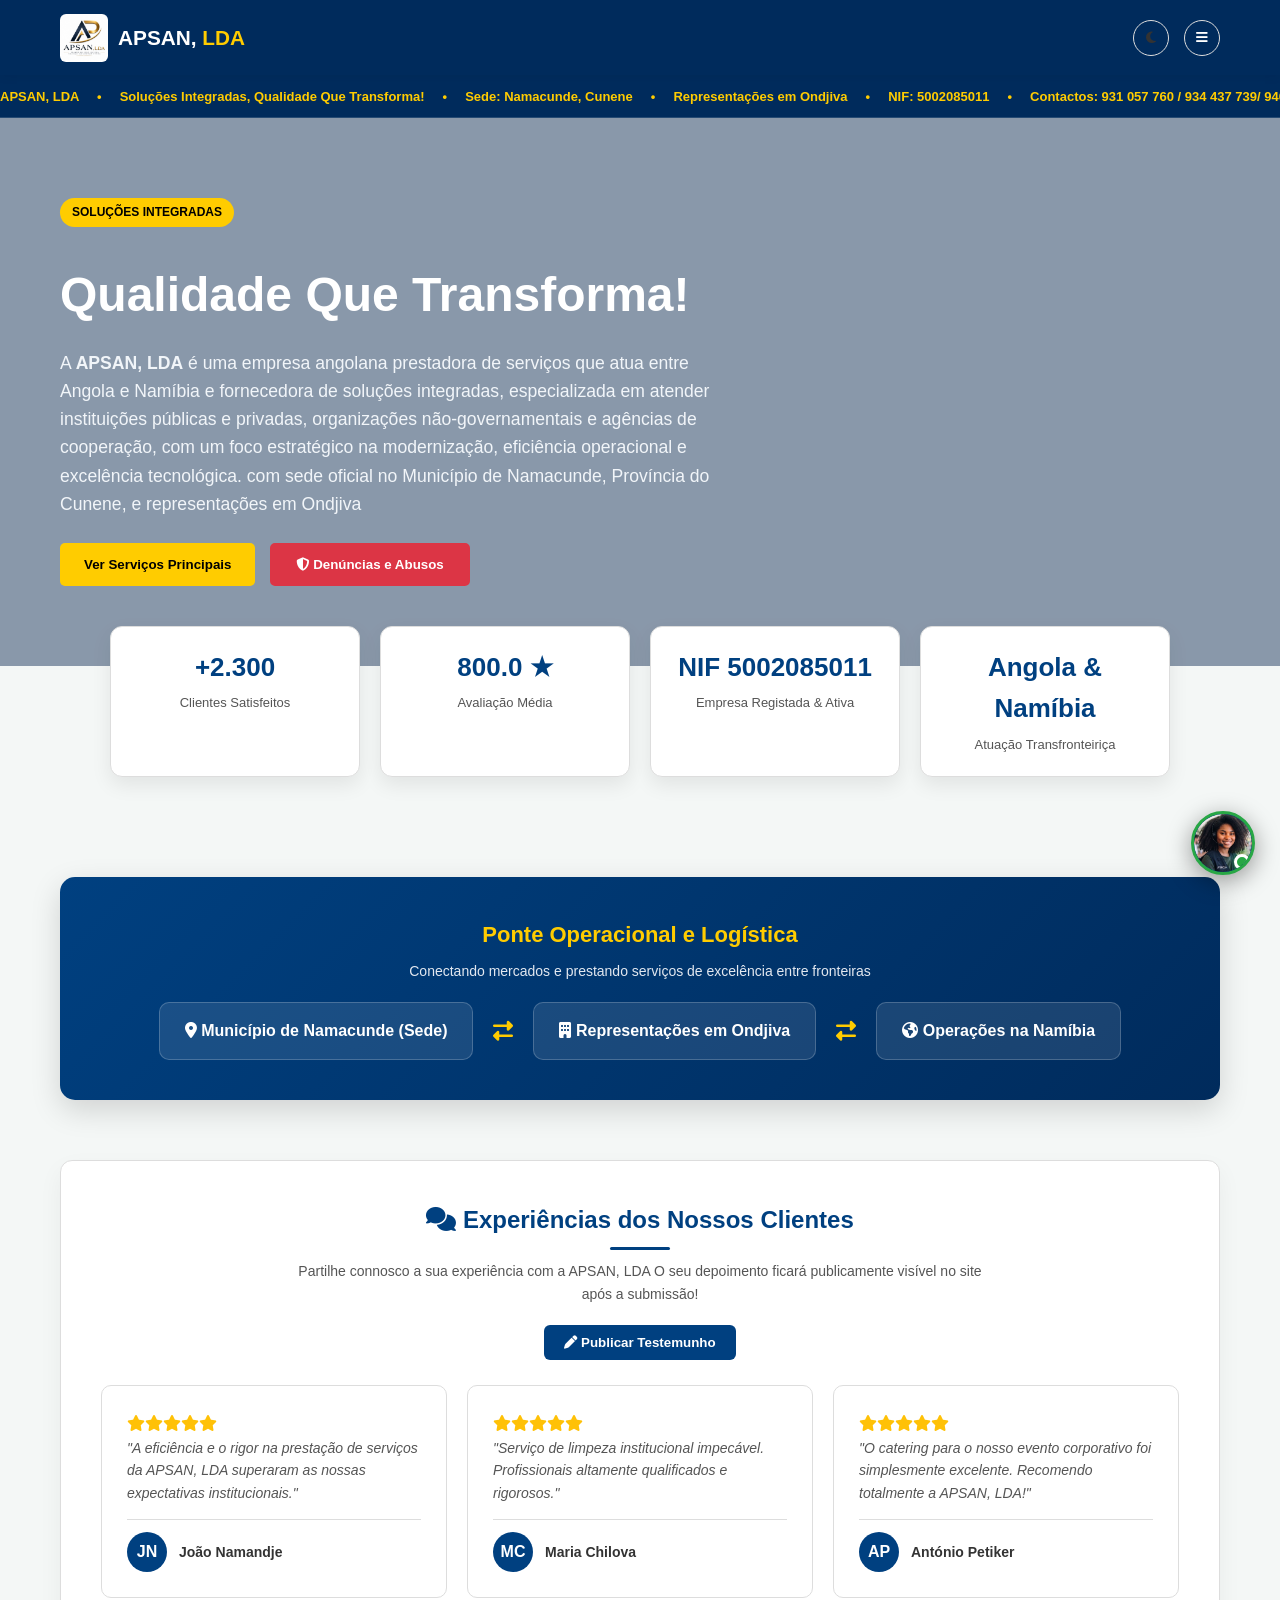
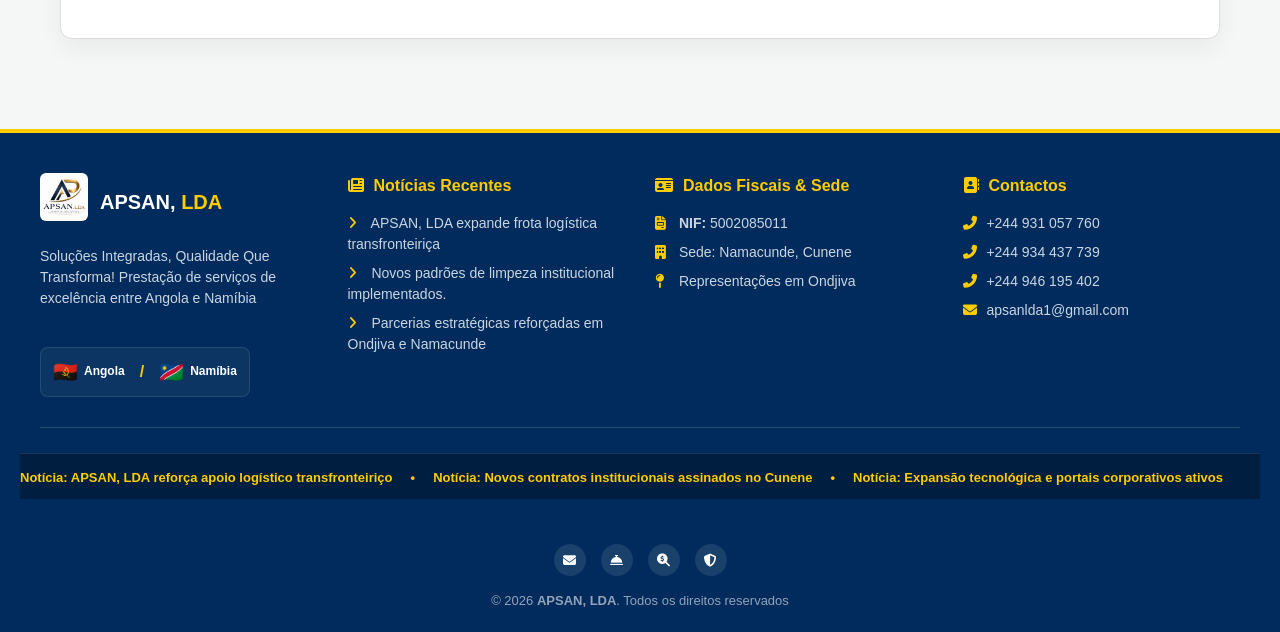
<file: index (1) (5).html>
<!DOCTYPE html>
<html lang="pt">
<head>
    <meta charset="UTF-8">
    <meta name="viewport" content="width=device-width, initial-scale=1.0">
    <title>APSAN, LDA - Soluções Integradas, Qualidade Que Transforma!</title>
    <link rel="stylesheet" href="style.css">
    <link rel="stylesheet" href="https://cdnjs.cloudflare.com/ajax/libs/font-awesome/6.4.0/css/all.min.css">
    <style>
        :root {
            --bg-color: #f4f7f6;
            --card-bg: #ffffff;
            --text-color: #333333;
            --text-muted: #555555;
            --primary-color: #004080;
            --accent-color: #ffcc00;
            --border-color: #ddd;
            --nav-bg: #002b5c;
        }

        [data-theme="dark"] {
            --bg-color: #121824;
            --card-bg: #1e293b;
            --text-color: #f1f5f9;
            --text-muted: #94a3b8;
            --primary-color: #3b82f6;
            --accent-color: #facc15;
            --border-color: #334155;
            --nav-bg: #0f172a;
        }

        * { margin: 0; padding: 0; box-sizing: border-box; }
        body { background-color: var(--bg-color); color: var(--text-color); transition: background-color 0.3s ease, color 0.3s ease; font-family: Arial, sans-serif; overflow-x: hidden; }
        .main-nav { background-color: var(--nav-bg); position: relative; }
        
        .content-section { display: none; }
        .content-section.active-section { display: block; animation: fadeInScale 0.5s cubic-bezier(0.16, 1, 0.3, 1) forwards; }
        
        @keyframes fadeInScale { 
            from { opacity: 0; transform: translateY(15px) scale(0.98); } 
            to { opacity: 1; transform: translateY(0) scale(1); } 
        }

        .service-card, .portal-card, .testimonial-card, .post-card, .mvv-card, .faq-card, .route-card, .stat-card {
            transition: transform 0.3s ease, box-shadow 0.3s ease, border-color 0.3s ease;
        }
        .service-card:hover, .portal-card:hover, .testimonial-card:hover, .post-card:hover, .mvv-card:hover, .faq-card:hover, .route-card:hover, .stat-card:hover {
            transform: translateY(-6px);
            box-shadow: 0 12px 30px rgba(0, 64, 128, 0.15);
            border-color: var(--accent-color);
        }

        .main-nav .nav-links a.active { color: var(--accent-color) !important; }

        .theme-toggle-btn {
            background: none; border: 1px solid var(--border-color); color: var(--text-color);
            width: 36px; height: 36px; border-radius: 50%; cursor: pointer;
            display: flex; align-items: center; justify-content: center;
            transition: transform 0.3s ease, background 0.3s;
        }
        .theme-toggle-btn:hover { transform: rotate(180deg); }

        .hero-custom-bg {
            position: relative;
            min-height: 520px;
            display: flex;
            align-items: center;
            overflow: hidden;
            padding: 80px 20px;
        }
        .hero-slide {
            position: absolute;
            top: 0;
            left: 0;
            width: 100%;
            height: 100%;
            background-size: cover;
            background-position: center;
            opacity: 0;
            transition: opacity 1.2s ease-in-out, transform 6s ease;
            transform: scale(1.03);
            z-index: 1;
        }
        .hero-slide.active {
            opacity: 1;
            transform: scale(1);
            z-index: 2;
        }
        .hero-overlay {
            position: absolute;
            top: 0;
            left: 0;
            width: 100%;
            height: 100%;
            background: rgba(0, 25, 60, 0.25);
            z-index: 3;
        }

        .stats-container {
            display: grid;
            grid-template-columns: repeat(auto-fit, minmax(200px, 1fr));
            gap: 20px;
            margin: -40px auto 40px auto;
            max-width: 1100px;
            padding: 0 20px;
            position: relative;
            z-index: 10;
        }
        .stat-card {
            background-color: var(--card-bg);
            border: 1px solid var(--border-color);
            padding: 20px;
            border-radius: 12px;
            text-align: center;
            box-shadow: 0 8px 20px rgba(0,0,0,0.08);
        }
        .stat-card h3 { font-size: 26px; color: var(--primary-color); margin-bottom: 5px; }
        .stat-card p { font-size: 13px; color: var(--text-muted); }

        .route-visual-box {
            background: linear-gradient(135deg, var(--primary-color), var(--nav-bg));
            color: #fff;
            padding: 40px 20px;
            border-radius: 15px;
            margin: 40px 0;
            text-align: center;
            box-shadow: 0 10px 30px rgba(0,0,0,0.15);
        }
        .route-flex {
            display: flex;
            justify-content: center;
            align-items: center;
            gap: 20px;
            flex-wrap: wrap;
            margin-top: 20px;
        }
        .route-node {
            background: rgba(255,255,255,0.1);
            border: 1px solid rgba(255,255,255,0.2);
            padding: 15px 25px;
            border-radius: 10px;
            font-weight: bold;
        }

        .faq-grid { display: flex; flex-direction: column; gap: 15px; margin-top: 20px; }
        .faq-card {
            background-color: var(--card-bg);
            border: 1px solid var(--border-color);
            padding: 20px;
            border-radius: 10px;
            cursor: pointer;
        }
        .faq-card h4 { color: var(--primary-color); display: flex; justify-content: space-between; align-items: center; font-size: 16px; }
        .faq-answer { margin-top: 10px; font-size: 14px; color: var(--text-muted); display: none; line-height: 1.5; }
        .faq-card.active .faq-answer { display: block; }

        .service-modal-overlay {
            position: fixed; top: 0; left: 0; width: 100%; height: 100%;
            background: rgba(0, 0, 0, 0.75); display: none; justify-content: center; align-items: center; z-index: 9999; padding: 20px;
            animation: fadeInOverlay 0.3s ease;
        }
        @keyframes fadeInOverlay { from { opacity: 0; } to { opacity: 1; } }
        .service-modal-overlay.active { display: flex; }
        .service-modal-content { 
            width: 100%; max-width: 750px; border-radius: 12px; padding: 30px; position: relative; max-height: 90vh; overflow-y: auto; background-color: var(--card-bg); color: var(--text-color); box-shadow: 0 15px 35px rgba(0,0,0,0.3); 
            animation: scaleUpModal 0.3s cubic-bezier(0.175, 0.885, 0.32, 1.275);
        }
        @keyframes scaleUpModal { from { transform: scale(0.8); opacity: 0; } to { transform: scale(1); opacity: 1; } }
        .service-modal-close { position: absolute; top: 15px; right: 20px; background: none; border: none; font-size: 24px; cursor: pointer; color: var(--text-color); transition: transform 0.2s; }
        .service-modal-close:hover { transform: scale(1.2); color: var(--accent-color); }
        .modal-form-group { margin-bottom: 15px; }
        .modal-form-group label { display: block; margin-bottom: 5px; font-weight: bold; color: var(--primary-color); font-size: 14px; }
        .modal-form-group input, .modal-form-group select, .modal-form-group textarea {
            width: 100%; padding: 10px 12px; border: 1px solid var(--border-color); border-radius: 6px; font-size: 14px; background-color: var(--bg-color); color: var(--text-color); outline: none;
            transition: border-color 0.2s, box-shadow 0.2s;
        }
        .modal-form-group input:focus, .modal-form-group select:focus, .modal-form-group textarea:focus {
            border-color: var(--primary-color);
            box-shadow: 0 0 0 3px rgba(0,64,128,0.15);
        }

        .assistant-widget { position: fixed; bottom: 25px; right: 25px; z-index: 100001; font-family: Arial, sans-serif; }
        .assistant-btn {
            background-color: var(--primary-color); color: #fff; border: 3px solid #28a745; width: 64px; height: 64px;
            border-radius: 50%; box-shadow: 0 6px 25px rgba(0,0,0,0.4); cursor: pointer;
            display: flex; align-items: center; justify-content: center; transition: transform 0.3s cubic-bezier(0.34, 1.56, 0.64, 1), box-shadow 0.3s; overflow: hidden; position: relative;
            animation: pulseGlow 3s infinite;
        }
        @keyframes pulseGlow {
            0% { box-shadow: 0 0 0 0 rgba(40, 167, 69, 0.4); }
            70% { box-shadow: 0 0 0 12px rgba(40, 167, 69, 0); }
            100% { box-shadow: 0 0 0 0 rgba(40, 167, 69, 0); }
        }
        .assistant-btn img { width: 100%; height: 100%; object-fit: cover; border-radius: 50%; }
        .assistant-btn:hover { transform: scale(1.12) rotate(5deg); }
        
        .online-dot {
            width: 16px; height: 16px; background-color: #28a745; border: 3px solid #fff;
            border-radius: 50%; position: absolute; bottom: 2px; right: 2px;
            box-shadow: 0 0 10px #28a745;
        }

        .assistant-window {
            position: absolute; bottom: 78px; right: 0; width: 360px; background-color: var(--card-bg);
            border: 1px solid var(--border-color); border-radius: 12px; box-shadow: 0 15px 35px rgba(0,0,0,0.25);
            display: none; flex-direction: column; overflow: hidden;
            animation: slideUpChat 0.3s cubic-bezier(0.16, 1, 0.3, 1);
        }
        @keyframes slideUpChat { from { opacity: 0; transform: translateY(20px); } to { opacity: 1; transform: translateY(0); } }
        .assistant-window.active { display: flex; }
        .assistant-header { background-color: var(--primary-color); color: #fff; padding: 12px 15px; display: flex; justify-content: space-between; align-items: center; font-weight: bold; }
        .assistant-body { padding: 15px; max-height: 310px; overflow-y: auto; font-size: 13px; color: var(--text-color); display: flex; flex-direction: column; gap: 10px; }
        .assistant-message { background: rgba(0,64,128,0.08); padding: 10px 12px; border-radius: 8px; line-height: 1.4; animation: fadeInMsg 0.3s ease; }
        @keyframes fadeInMsg { from { opacity: 0; transform: translateY(5px); } to { opacity: 1; transform: translateY(0); } }
        .assistant-message.user { background: var(--primary-color); color: #fff; text-align: right; margin-left: 20px; }
        
        .chat-suggestions { display: flex; flex-wrap: wrap; gap: 6px; margin-top: 5px; }
        .chat-chip {
            background-color: var(--bg-color); border: 1px solid var(--primary-color); color: var(--primary-color);
            padding: 5px 10px; border-radius: 15px; font-size: 11px; cursor: pointer; font-weight: bold;
            transition: background 0.2s, color 0.2s, transform 0.2s;
        }
        .chat-chip:hover { background-color: var(--primary-color); color: #fff; transform: translateY(-2px); }
        .assistant-footer { padding: 10px; border-top: 1px solid var(--border-color); display: flex; gap: 5px; }
        .assistant-footer input { flex: 1; padding: 8px 12px; border: 1px solid var(--border-color); border-radius: 20px; outline: none; background-color: var(--bg-color); color: var(--text-color); font-size: 12px; }
        .assistant-footer button { background-color: var(--primary-color); color: #fff; border: none; padding: 8px 12px; border-radius: 20px; cursor: pointer; font-size: 12px; transition: transform 0.2s; }
        .assistant-footer button:hover { transform: scale(1.05); }

        #toastNotification {
            position: fixed; bottom: 30px; right: 30px; background: #28a745; color: #fff; padding: 15px 25px;
            border-radius: 8px; box-shadow: 0 5px 15px rgba(0,0,0,0.3); display: flex; align-items: center; gap: 12px;
            z-index: 100002; transform: translateY(100px); opacity: 0; transition: transform 0.3s cubic-bezier(0.175, 0.885, 0.32, 1.275), opacity 0.3s ease;
        }
        #toastNotification.show { transform: translateY(0); opacity: 1; }
        .testimonials-header-box { text-align: center; background: rgba(0, 64, 128, 0.05); border: 1px solid var(--border-color); padding: 20px; border-radius: 10px; margin-bottom: 30px; transition: transform 0.3s; }
        .testimonials-header-box:hover { transform: scale(1.01); }
        .testimonials-grid { display: grid; grid-template-columns: repeat(auto-fit, minmax(280px, 1fr)); gap: 20px; margin-top: 20px; }
        .testimonial-card { border: 1px solid var(--border-color); padding: 25px; border-radius: 10px; display: flex; flex-direction: column; justify-content: space-between; background-color: var(--card-bg); cursor: default; }
        .client-info { display: flex; align-items: center; gap: 12px; margin-top: 15px; border-top: 1px solid var(--border-color); padding-top: 12px; }
        .client-avatar { width: 40px; height: 40px; border-radius: 50%; background-color: var(--primary-color); color: #fff; display: flex; align-items: center; justify-content: center; font-weight: bold; }

        footer {
            background-color: var(--nav-bg);
            color: #fff;
            padding: 40px 20px 20px 20px;
            margin-top: 50px;
        }
        .footer-container {
            max-width: 1200px;
            margin: 0 auto;
            display: grid;
            grid-template-columns: repeat(auto-fit, minmax(250px, 1fr));
            gap: 30px;
            padding-bottom: 30px;
            border-bottom: 1px solid rgba(255, 255, 255, 0.15);
        }
        .footer-col h4 {
            color: var(--accent-color);
            margin-bottom: 15px;
            font-size: 16px;
        }
        .footer-col p, .footer-brand-col p {
            font-size: 14px;
            color: #cbd5e1;
            margin-bottom: 8px;
            line-height: 1.5;
        }
        .footer-brand-col img {
            width: 48px;
            height: 48px;
            object-fit: contain;
            border-radius: 6px;
            margin-bottom: 10px;
        }
        .footer-bar-bottom {
            max-width: 1200px;
            margin: 20px auto 0 auto;
            display: flex;
            flex-direction: column;
            align-items: center;
            justify-content: center;
            text-align: center;
            gap: 15px;
            font-size: 13px;
            color: #94a3b8;
        }
        .footer-socials {
            display: flex;
            gap: 15px;
            justify-content: center;
        }
        .footer-socials a {
            color: #fff;
            background: rgba(255, 255, 255, 0.1);
            width: 32px;
            height: 32px;
            border-radius: 50%;
            display: flex;
            align-items: center;
            justify-content: center;
            text-decoration: none;
            transition: background 0.2s, transform 0.2s;
        }
        .footer-socials a:hover {
            background: var(--accent-color);
            color: #000;
            transform: scale(1.15);
        }

        @media (max-width: 768px) {
            .footer-container { grid-template-columns: 1fr; gap: 25px; text-align: left; }
            .footer-bar-bottom { text-align: center; justify-content: center; }
            .footer-socials { justify-content: center; }
        }
    </style>
</head>
<body data-theme="light">

    <div id="toastNotification">
        <i class="fas fa-check-circle" style="font-size: 20px;"></i>
        <div>
            <strong id="toastTitle">Sucesso!</strong>
            <p id="toastMessage" style="font-size: 13px; margin: 0;">Mensagem enviada.</p>
        </div>
    </div>

    <nav class="main-nav">
        <div class="container nav-container" style="display: flex; justify-content: space-between; align-items: center; padding: 15px 20px; max-width: 1200px; margin: 0 auto;">
            <div class="logo">
                <a href="#home" onclick="switchTab('home', event)" style="text-decoration: none; display: flex; align-items: center; gap: 10px;">
                    <img src="logo.png" alt="APSAN, LDA Logo" style="width: 48px; height: 48px; object-fit: contain; border-radius: 6px;">
                    <span style="color: #fff; font-weight: 800; font-size: 1.3rem;">APSAN, <span style="color: var(--accent-color);">LDA</span></span>
                </a>
            </div>
            
            <div style="display: flex; align-items: center; gap: 15px;">
                <button class="theme-toggle-btn" onclick="toggleTheme()" title="Alternar Modo Escuro/Claro">
                    <i class="fas fa-moon" id="themeIcon"></i>
                </button>
                <button class="menu-toggle" onclick="toggleMenu()" title="Menu de Navegação" style="background: none; border: 1px solid var(--border-color); color: #fff; width: 36px; height: 36px; border-radius: 50%; cursor: pointer; display: flex; align-items: center; justify-content: center;">
                    <i class="fas fa-bars" id="menuIcon"></i>
                </button>
            </div>

            <ul class="nav-links" id="navLinks" style="display: none; position: absolute; top: 70px; right: 20px; background: var(--nav-bg); border: 1px solid var(--border-color); border-radius: 10px; flex-direction: column; list-style: none; padding: 15px; width: 250px; box-shadow: 0 10px 25px rgba(0,0,0,0.3); z-index: 1000;">
                <li><a href="#home" class="nav-tab active" onclick="switchTab('home', event)" style="color:#fff; text-decoration:none; padding:10px; display:block;"><i class="fas fa-home" style="width: 20px;"></i> Início</a></li>
                <li><a href="#about" class="nav-tab" onclick="switchTab('about', event)" style="color:#fff; text-decoration:none; padding:10px; display:block;"><i class="fas fa-info-circle" style="width: 20px;"></i> Quem Somos</a></li>
                <li><a href="#services" class="nav-tab" onclick="switchTab('services', event)" style="color:#fff; text-decoration:none; padding:10px; display:block;"><i class="fas fa-concierge-bell" style="width: 20px;"></i> Serviços Principais</a></li>
                <li><a href="#extras" class="nav-tab" onclick="switchTab('extras', event)" style="color:#fff; text-decoration:none; padding:10px; display:block;"><i class="fas fa-plus-circle" style="width: 20px;"></i> Serviços Extras</a></li>
                <li><a href="#parcerias" class="nav-tab" onclick="switchTab('parcerias', event)" style="color:#fff; text-decoration:none; padding:10px; display:block;"><i class="fas fa-handshake" style="width: 20px;"></i> Parcerias</a></li>
                <li><a href="#portal" class="nav-tab" onclick="switchTab('portal', event)" style="color: #ffcc00; text-decoration:none; padding:10px; display:block;"><i class="fas fa-search-dollar" style="width: 20px;"></i> Consulta Empresa</a></li>
                <li><a href="#client-area" class="nav-tab" onclick="switchTab('client-area', event)" style="background: var(--accent-color); color: #000 !important; text-decoration:none; padding:10px; border-radius:6px; display:block; font-weight:bold; margin-top:5px;"><i class="fas fa-user-lock" style="width: 20px;"></i> Área do Cliente</a></li>
                <li><a href="#faq" class="nav-tab" onclick="switchTab('faq', event)" style="color:#fff; text-decoration:none; padding:10px; display:block;"><i class="fas fa-question-circle" style="width: 20px;"></i> FAQ</a></li>
                <li><a href="#posts" class="nav-tab" onclick="switchTab('posts', event)" style="color:#fff; text-decoration:none; padding:10px; display:block;"><i class="fas fa-newspaper" style="width: 20px;"></i> Posts</a></li>
                <li><a href="#contact" class="nav-tab" onclick="switchTab('contact', event)" style="color:#fff; text-decoration:none; padding:10px; display:block;"><i class="fas fa-envelope" style="width: 20px;"></i> Contactos</a></li>
            </ul>
        </div>
    </nav>

    <div class="top-slider-bar" style="background: var(--nav-bg); border-bottom: 1px solid rgba(255, 255, 255, 0.15); overflow: hidden; white-space: nowrap; padding: 8px 0;">
        <div class="slider-text-track" style="display: inline-block; animation: marqueeSlide 26s linear infinite; color: var(--accent-color); font-weight: bold; font-size: 13px;">
            APSAN, LDA &nbsp;&nbsp;&nbsp;&nbsp;&bull;&nbsp;&nbsp;&nbsp;&nbsp; Soluções Integradas, Qualidade Que Transforma! &nbsp;&nbsp;&nbsp;&nbsp;&bull;&nbsp;&nbsp;&nbsp;&nbsp; Sede: Namacunde, Cunene &nbsp;&nbsp;&nbsp;&nbsp;&bull;&nbsp;&nbsp;&nbsp;&nbsp; Representações em Ondjiva &nbsp;&nbsp;&nbsp;&nbsp;&bull;&nbsp;&nbsp;&nbsp;&nbsp; NIF: 5002085011 &nbsp;&nbsp;&nbsp;&nbsp;&bull;&nbsp;&nbsp;&nbsp;&nbsp; Contactos: 931 057 760 / 934 437 739/ 946 195 402
        </div>
    </div>

    <div class="site-nav-bar" id="siteNavBar" style="display: none; justify-content: space-between; align-items: center; background: var(--card-bg); padding: 10px 20px; border-bottom: 1px solid var(--border-color); overflow: hidden; position: relative;">
        <button class="site-nav-btn" onclick="navigateHistory(-1)" style="background: var(--primary-color); color: #fff; border: none; padding: 6px 14px; border-radius: 4px; cursor: pointer; z-index: 5; flex-shrink: 0;">
            <i class="fas fa-arrow-left"></i> Recuar
        </button>
        
        <div class="bar-text-slider" style="flex: 1; overflow: hidden; white-space: nowrap; margin: 0 15px; position: relative;">
            <div class="bar-slider-track" style="display: inline-block; animation: marqueeSlide 25s linear infinite; color: var(--primary-color); font-weight: bold; font-size: 13px;">
                APSAN, LDA &nbsp;&nbsp;&nbsp;&nbsp;&bull;&nbsp;&nbsp;&nbsp;&nbsp; Sua parceira confiável &nbsp;&nbsp;&nbsp;&nbsp;&bull;&nbsp;&nbsp;&nbsp;&nbsp; Email: apsanlda1@gmail.com &nbsp;&nbsp;&nbsp;&nbsp;&bull;&nbsp;&nbsp;&nbsp;&nbsp; Contactos: 931 057 760 / 934 437 739 &nbsp;&nbsp;&nbsp;&nbsp;&bull;&nbsp;&nbsp;&nbsp;&nbsp; NIF: 5002085011 &nbsp;&nbsp;&nbsp;&nbsp;&bull;&nbsp;&nbsp;&nbsp;&nbsp; Soluções Integradas entre Angola e Namíbia
            </div>
        </div>

        <span class="site-nav-indicator" id="currentSectionIndicator" style="font-weight: bold; font-size: 13px; display: none;">Secção: Início</span>
        
        <button class="site-nav-btn" onclick="navigateHistory(1)" style="background: var(--primary-color); color: #fff; border: none; padding: 6px 14px; border-radius: 4px; cursor: pointer; z-index: 5; flex-shrink: 0;">
            Avançar <i class="fas fa-arrow-right"></i>
        </button>
    </div>

    <section id="home" class="content-section active-section" style="padding: 0;">
        <div class="hero-custom-bg">
            <div class="hero-slide active" style="background-image: url('https://images.unsplash.com/photo-1581578731548-c64695cc6952?auto=format&fit=crop&w=1920&q=80');"></div>
            <div class="hero-slide" style="background-image: url('https://images.unsplash.com/photo-1497215728101-856f4ea42174?auto=format&fit=crop&w=1920&q=80');"></div>
            <div class="hero-slide" style="background-image: url('https://images.unsplash.com/photo-1555244162-803834f70033?auto=format&fit=crop&w=1920&q=80');"></div>
            <div class="hero-slide" style="background-image: url('https://images.unsplash.com/photo-1544197150-b99a580bb7a8?auto=format&fit=crop&w=1920&q=80');"></div>
            <div class="hero-slide" style="background-image: url('https://images.unsplash.com/photo-1531482615713-2afd69097998?auto=format&fit=crop&w=1920&q=80');"></div>
            <div class="hero-slide" style="background-image: url('https://images.unsplash.com/photo-1449965408869-eaa3f722e40d?auto=format&fit=crop&w=1920&q=80');"></div>
            <div class="hero-slide" style="background-image: url('https://images.unsplash.com/photo-1586528116311-ad8dd3c8310d?auto=format&fit=crop&w=1920&q=80');"></div>
            <div class="hero-slide" style="background-image: url('https://images.unsplash.com/photo-1584515979956-d9f6e5d09982?auto=format&fit=crop&w=1920&q=80');"></div>
            <div class="hero-slide" style="background-image: url('https://images.unsplash.com/photo-1454165804606-c3d57bc86b40?auto=format&fit=crop&w=1920&q=80');"></div>
            <div class="hero-slide" style="background-image: url('https://images.unsplash.com/photo-1578575437130-527eed3abbec?auto=format&fit=crop&w=1920&q=80');"></div>
            <div class="hero-slide" style="background-image: url('https://images.unsplash.com/photo-1573496359142-b8d87734a5a2?auto=format&fit=crop&w=1920&q=80');"></div>

            <div class="hero-overlay"></div>
            
            <div class="container" style="max-width: 1200px; margin: 0 auto; width: 100%; position: relative; z-index: 4; color: #fff;">
                <div class="hero-text" style="max-width: 700px;">
                    <span class="badge-tag" style="background: var(--accent-color); color: #000; padding: 5px 12px; border-radius: 20px; font-weight: bold; font-size: 12px; text-transform: uppercase;">Soluções Integradas</span>
                    <h2 style="font-size: 3rem; margin: 15px 0; font-weight: 800;">Qualidade Que Transforma!</h2>
                    <p style="font-size: 1.1rem; line-height: 1.6; margin-bottom: 25px;">A <strong>APSAN, LDA</strong> é uma empresa angolana prestadora de serviços que atua entre Angola e Namíbia e fornecedora de soluções integradas, especializada em atender instituições públicas e privadas, organizações não-governamentais e agências de cooperação, com um foco estratégico na modernização, eficiência operacional e excelência tecnológica. com sede oficial no Município de Namacunde, Província do Cunene, e representações em Ondjiva</p>
                    <div class="hero-buttons" style="display: flex; gap: 15px; flex-wrap: wrap;">
                        <button class="btn btn-primary" onclick="switchTab('services', event)" style="background-color: var(--accent-color); color: #000; border: none; padding: 12px 24px; font-weight: bold; border-radius: 5px; cursor: pointer;">Ver Serviços Principais</button>
                        <button class="btn btn-outline" onclick="openDenunciaModal()" style="background-color: #dc3545; border: 2px solid #dc3545; color: #fff; padding: 12px 24px; font-weight: bold; border-radius: 5px; cursor: pointer;"><i class="fas fa-shield-alt"></i> Denúncias e Abusos</button>
                    </div>
                </div>
            </div>
        </div>

        <div class="stats-container">
            <div class="stat-card">
                <h3>+2.300</h3>
                <p>Clientes Satisfeitos</p>
            </div>
            <div class="stat-card">
                <h3>800.0 ★</h3>
                <p>Avaliação Média</p>
            </div>
            <div class="stat-card">
                <h3>NIF 5002085011</h3>
                <p>Empresa Registada & Ativa</p>
            </div>
            <div class="stat-card">
                <h3>Angola & Namíbia</h3>
                <p>Atuação Transfronteiriça</p>
            </div>
        </div>

        <div class="container" style="max-width: 1200px; margin: 0 auto; padding: 20px;">
            <div class="route-visual-box">
                <h3 style="font-size: 22px; color: var(--accent-color);">Ponte Operacional e Logística</h3>
                <p style="margin-top: 8px; font-size: 14px; color: #e2e8f0;">Conectando mercados e prestando serviços de excelência entre fronteiras</p>
                <div class="route-flex">
                    <div class="route-node"><i class="fas fa-map-marker-alt"></i> Município de Namacunde (Sede)</div>
                    <i class="fas fa-exchange-alt" style="font-size: 20px; color: var(--accent-color);"></i>
                    <div class="route-node"><i class="fas fa-building"></i> Representações em Ondjiva</div>
                    <i class="fas fa-exchange-alt" style="font-size: 20px; color: var(--accent-color);"></i>
                    <div class="route-node"><i class="fas fa-globe-americas"></i> Operações na Namíbia</div>
                </div>
            </div>

            <div id="experiencias-section" style="margin: 60px 0 20px 0; background: var(--card-bg); border: 1px solid var(--border-color); padding: 40px; border-radius: 12px; box-shadow: 0 10px 25px rgba(0,0,0,0.05);">
                <div style="text-align: center; margin-bottom: 25px;">
                    <h2 style="color: var(--primary-color); font-size: 24px; margin-bottom: 8px;"><i class="fas fa-comments"></i> Experiências dos Nossos Clientes</h2>
                    <div class="underline" style="width: 60px; height: 3px; background: var(--primary-color); margin: 0 auto 10px auto;"></div>
                    <p style="font-size: 14px; color: var(--text-muted); max-width: 700px; margin: 0 auto 20px auto;">Partilhe connosco a sua experiência com a APSAN, LDA O seu depoimento ficará publicamente visível no site após a submissão!</p>
                    
                    <button type="button" onclick="toggleTestimonialForm()" id="btnToggleTestimonialForm" style="padding: 10px 20px; background-color: var(--primary-color); color: #fff; border: none; font-weight: bold; border-radius: 6px; cursor: pointer; transition: transform 0.2s;">
                        <i class="fas fa-pen"></i> Publicar Testemunho
                    </button>
                </div>

                <div id="testimonialFormContainer" style="display: none; margin-bottom: 40px; animation: fadeInScale 0.3s ease;">
                    <form onsubmit="handleExperienciaSubmit(event)" style="background: rgba(0, 64, 128, 0.03); border: 1px solid var(--border-color); padding: 25px; border-radius: 10px;">
                        <div style="display: flex; justify-content: space-between; align-items: center; margin-bottom: 15px;">
                            <h3 style="font-size: 18px; color: var(--primary-color); margin: 0;"><i class="fas fa-pen"></i> Deixe o seu Testemunho</h3>
                            <button type="button" onclick="toggleTestimonialForm()" style="background: none; border: none; font-size: 18px; cursor: pointer; color: var(--text-muted);" title="Fechar formulário">&times;</button>
                        </div>
                        <div style="display: grid; grid-template-columns: repeat(auto-fit, minmax(280px, 1fr)); gap: 15px;">
                            <div class="modal-form-group">
                                <label>O seu Nome Completo</label>
                                <input type="text" id="expNome" placeholder="Ex: Carlos Manuel" required>
                            </div>
                            <div class="modal-form-group">
                                <label>Cargo ou Função (Opcional)</label>
                                <input type="text" id="expCargo" placeholder="Ex: Empresário / Parceiro">
                            </div>
                        </div>
                        <div class="modal-form-group">
                            <label>A sua Experiência / Comentário</label>
                            <textarea id="expMensagem" rows="3" placeholder="Conte como foi o atendimento e os serviços prestados pela APSAN, LDA..." required></textarea>
                        </div>
                        <button type="submit" style="padding: 12px 25px; background-color: var(--primary-color); color: #fff; border: none; font-weight: bold; border-radius: 6px; cursor: pointer; transition: transform 0.2s;"><i class="fas fa-paper-plane"></i> Publicar Experiência</button>
                    </form>
                </div>

                <div class="testimonials-grid" id="publicTestimonialsGrid">
                    <div class="testimonial-card">
                        <div>
                            <div class="stars" style="color: #ffc107;"><i class="fas fa-star"></i><i class="fas fa-star"></i><i class="fas fa-star"></i><i class="fas fa-star"></i><i class="fas fa-star"></i></div>
                            <p style="font-size: 14px; font-style: italic; color: var(--text-muted);">"A eficiência e o rigor na prestação de serviços da APSAN, LDA superaram as nossas expectativas institucionais."</p>
                        </div>
                        <div class="client-info">
                            <div class="client-avatar">JN</div>
                            <div><h4 style="font-size: 14px; margin: 0;">João Namandje</h4></div>
                        </div>
                    </div>
                    <div class="testimonial-card">
                        <div>
                            <div class="stars" style="color: #ffc107;"><i class="fas fa-star"></i><i class="fas fa-star"></i><i class="fas fa-star"></i><i class="fas fa-star"></i><i class="fas fa-star"></i></div>
                            <p style="font-size: 14px; font-style: italic; color: var(--text-muted);">"Serviço de limpeza institucional impecável. Profissionais altamente qualificados e rigorosos."</p>
                        </div>
                        <div class="client-info">
                            <div class="client-avatar">MC</div>
                            <div><h4 style="font-size: 14px; margin: 0;">Maria Chilova</h4></div>
                        </div>
                    </div>
                    <div class="testimonial-card">
                        <div>
                            <div class="stars" style="color: #ffc107;"><i class="fas fa-star"></i><i class="fas fa-star"></i><i class="fas fa-star"></i><i class="fas fa-star"></i><i class="fas fa-star"></i></div>
                            <p style="font-size: 14px; font-style: italic; color: var(--text-muted);">"O catering para o nosso evento corporativo foi simplesmente excelente. Recomendo totalmente a APSAN, LDA!"</p>
                        </div>
                        <div class="client-info">
                            <div class="client-avatar">AP</div>
                            <div><h4 style="font-size: 14px; margin: 0;">António Petiker</h4></div>
                        </div>
                    </div>
                </div>
            </div>
        </div>
    </section>

    <section id="about" class="content-section" style="padding: 40px 20px;">
        <div class="container" style="max-width: 1200px; margin: 0 auto;">
            <div class="section-title" style="text-align: center; margin-bottom: 30px;">
                <h2>Quem Somos</h2>
                <div class="underline" style="width: 60px; height: 3px; background: var(--primary-color); margin: 8px auto 0 auto;"></div>
            </div>
            <div class="about-grid">
                <div class="about-text" style="text-align: center; max-width: 800px; margin: 0 auto 40px auto;">
                    <p style="font-size: 16px; line-height: 1.6;">A <strong>APSAN, LDA</strong> destaca-se pela prestação de serviços diversificados com elevado padrão de qualidade, respondendo com rigor às necessidades institucionais, logísticas, tecnológicas e comerciais.</p>
                </div>
                <div class="mvv-grid" style="display: grid; grid-template-columns: repeat(auto-fit, minmax(280px, 1fr)); gap: 20px;">
                    <div class="mvv-card" style="background: var(--card-bg); border: 1px solid var(--border-color); padding: 25px; border-radius: 10px;">
                        <h3>Missão</h3>
                        <p style="margin-top: 10px; font-size: 14px; color: var(--text-muted);">Prestar serviços e fornecer soluções integradas com qualidade, eficiência e inovação, contribuindo para o sucesso dos clientes.</p>
                    </div>
                    <div class="mvv-card" style="background: var(--card-bg); border: 1px solid var(--border-color); padding: 25px; border-radius: 10px;">
                        <h3>Visão</h3>
                        <p style="margin-top: 10px; font-size: 14px; color: var(--text-muted);">Ser a empresa de referência em Angola pela excelência na prestação de serviços e compromisso com a satisfação total.</p>
                    </div>
                    <div class="mvv-card" style="background: var(--card-bg); border: 1px solid var(--border-color); padding: 25px; border-radius: 10px;">
                        <h3>Valores</h3>
                        <ul style="padding-left: 20px; margin-top: 10px; font-size: 14px; color: var(--text-muted);">
                            <li>Ética e Integridade</li>
                            <li>Qualidade e Rigor</li>
                            <li>Inovação contínua</li>
                            <li>Excelência no Atendimento</li>
                        </ul>
                    </div>
                </div>
            </div>
        </div>
    </section>

    <section id="services" class="content-section" style="padding: 40px 20px;">
        <div class="container" style="max-width: 1200px; margin: 0 auto;">
            <div class="section-title" style="text-align: center; margin-bottom: 30px;">
                <h2>Serviços Principais</h2>
                <div class="underline" style="width: 60px; height: 3px; background: var(--primary-color); margin: 8px auto 0 auto;"></div>
                <p style="margin-top: 8px; font-size: 14px; color: var(--text-muted);">Pesquise ou clique em qualquer serviço para ver os detalhes e preencher o formulário de solicitação.</p>
            </div>
            
            <div class="search-container" style="max-width: 500px; margin: 0 auto 30px auto; position: relative;">
                <i class="fas fa-search" style="position: absolute; top: 12px; left: 15px; color: var(--text-muted);"></i>
                <input type="text" id="searchServicesInput" placeholder="Pesquisar serviço principal..." onkeyup="filterServices('servicesGrid', 'searchServicesInput')" style="width: 100%; padding: 10px 15px 10px 40px; border: 1px solid var(--border-color); border-radius: 20px; background: var(--card-bg); color: var(--text-color); outline: none;">
            </div>

            <div class="services-grid" id="servicesGrid" style="display: grid; grid-template-columns: repeat(auto-fit, minmax(280px, 1fr)); gap: 20px;">
                <div class="service-card" onclick="openServiceDetail('Serviço de Limpeza Institucional', 'Garantimos ambientes de trabalho impecáveis, saudáveis e seguros para escritórios e edifícios.', ['Limpeza profunda e desinfeção de superfícies e pavimentos.', 'Gestão de resíduos e higienização sanitária regular.', 'Equipas uniformizadas, formadas e rigorosamente supervisionadas.'])" style="background: var(--card-bg); border: 1px solid var(--border-color); padding: 25px; border-radius: 10px; cursor: pointer;">
                    <div class="serv-icon" style="font-size: 28px; color: var(--primary-color); margin-bottom: 15px;"><i class="fas fa-broom"></i></div>
                    <h3>1. Serviço de Limpeza Institucional</h3>
                    <p style="margin-top: 10px; font-size: 14px; color: var(--text-muted);">Limpeza e higienização de escritórios, edifícios, unidades de saúde, escolas e outros espaços.</p>
                </div>
                <div class="service-card" onclick="openServiceDetail('Fornecimento de Material de Escritório', 'Garantimos consumíveis e artigos de escritório essenciais para a eficiência diária da sua empresa.', ['Fornecimento regular de papelaria e consumíveis.', 'Produtos de alta qualidade com entrega pontual.', 'Soluções adaptadas às necessidades do seu negócio.'])" style="background: var(--card-bg); border: 1px solid var(--border-color); padding: 25px; border-radius: 10px; cursor: pointer;">
                    <div class="serv-icon" style="font-size: 28px; color: var(--primary-color); margin-bottom: 15px;"><i class="fas fa-boxes"></i></div>
                    <h3>2. Fornecimento de Material de Escritório</h3>
                    <p style="margin-top: 10px; font-size: 14px; color: var(--text-muted);">Fornecimento de consumíveis de qualidade para o funcionamento do seu escritório.</p>
                </div>
                <div class="service-card" onclick="openServiceDetail('Serviços de Catering e Gestão de Eventos Corporativos', 'Transformamos reuniões, conferências e eventos corporativos em experiências memoráveis.', ['Menus personalizados (coffee breaks, buffets e almoços executivos).', 'Decoração de espaços, som, iluminação e suporte multimédia completo.', 'Coordenação integral do evento do princípio ao fim.'])" style="background: var(--card-bg); border: 1px solid var(--border-color); padding: 25px; border-radius: 10px; cursor: pointer;">
                    <div class="serv-icon" style="font-size: 28px; color: var(--primary-color); margin-bottom: 15px;"><i class="fas fa-utensils"></i></div>
                    <h3>3. Serviços de Catering e Gestão de Eventos Corporativos</h3>
                    <p style="margin-top: 10px; font-size: 14px; color: var(--text-muted);">Organização e gestão de eventos corporativos com serviços de catering de alta qualidade.</p>
                </div>
                <div class="service-card" onclick="openServiceDetail('Serviços de Internet e Cabling', 'Soluções avançadas de conectividade e infraestruturas de redes estruturadas.', ['Instalação e manutenção de redes de dados e voz.', 'Cabeamento estruturado com certificação técnica.', 'Garantia de estabilidade e alta velocidade de conexão.'])" style="background: var(--card-bg); border: 1px solid var(--border-color); padding: 25px; border-radius: 10px; cursor: pointer;">
                    <div class="serv-icon" style="font-size: 28px; color: var(--primary-color); margin-bottom: 15px;"><i class="fas fa-network-wired"></i></div>
                    <h3>4. Serviços de Internet e Cabling</h3>
                    <p style="margin-top: 10px; font-size: 14px; color: var(--text-muted);">Instalação e manutenção de redes, cabeamento estruturado e soluções de conectividade.</p>
                </div>
                <div class="service-card" onclick="openServiceDetail('Serviço de Criação de Software e Sistema de Gestão Empresarial', 'Desenvolvimento de plataformas tecnológicas robustas e personalizadas para otimizar os fluxos de trabalho e processos das empresas.', ['Desenvolvimento de softwares à medida e portais corporativos.', 'Sistemas de gestão empresarial integrados e intuitivos.', 'Suporte técnico contínuo e atualização tecnológica.'])" style="background: var(--card-bg); border: 1px solid var(--border-color); padding: 25px; border-radius: 10px; cursor: pointer;">
                    <div class="serv-icon" style="font-size: 28px; color: var(--primary-color); margin-bottom: 15px;"><i class="fas fa-laptop-code"></i></div>
                    <h3>5. Serviço de Criação de Software e Sistema de Gestão Empresarial</h3>
                    <p style="margin-top: 10px; font-size: 14px; color: var(--text-muted);">Criação de sistemas de software e plataformas de gestão para modernizar e automatizar operações corporativas.</p>
                </div>
                <div class="service-card" onclick="openServiceDetail('Serviço de Transportes e Aluguer de Carros', 'Frota moderna e segura para o transporte de pessoas, bens e missões empresariais.', ['Aluguer de viaturas com ou sem motorista.', 'Transporte seguro de passageiros e bens.', 'Pontualidade e conforto em todas as deslocações.'])" style="background: var(--card-bg); border: 1px solid var(--border-color); padding: 25px; border-radius: 10px; cursor: pointer;">
                    <div class="serv-icon" style="font-size: 28px; color: var(--primary-color); margin-bottom: 15px;"><i class="fas fa-car"></i></div>
                    <h3>6. Serviço de Transportes e Aluguer de Carros</h3>
                    <p style="margin-top: 10px; font-size: 14px; color: var(--text-muted);">Transporte de pessoas e bens e aluguer de viaturas para missões, eventos e atividades empresariais.</p>
                </div>
                <div class="service-card" onclick="openServiceDetail('Importação & Exportação', 'Facilitamos o comércio internacional com processos aduaneiros seguros entre Angola e Namíbia', ['Gestão integrada de trâmites de importação e exportação.', 'Logística aduaneira eficiente e segura.', 'Apoio documental completo para operações comerciais transfronteiriças.'])" style="background: var(--card-bg); border: 1px solid var(--border-color); padding: 25px; border-radius: 10px; cursor: pointer;">
                    <div class="serv-icon" style="font-size: 28px; color: var(--primary-color); margin-bottom: 15px;"><i class="fas fa-globe"></i></div>
                    <h3>7. Importação & Exportação</h3>
                    <p style="margin-top: 10px; font-size: 14px; color: var(--text-muted);">Serviços especializados em comércio internacional, trâmites aduaneiros e transações logísticas entre fronteiras</p>
                </div>
            </div>
        </div>
    </section>

    <section id="extras" class="content-section" style="padding: 40px 20px;">
        <div class="container" style="max-width: 1200px; margin: 0 auto;">
            <div class="section-title" style="text-align: center; margin-bottom: 30px;">
                <h2>Serviços Extras</h2>
                <div class="underline" style="width: 60px; height: 3px; background: var(--primary-color); margin: 8px auto 0 auto;"></div>
                <p style="margin-top: 8px; font-size: 14px; color: var(--text-muted);">Pesquise ou selecione um serviço complementar especializado.</p>
            </div>

            <div class="search-container" style="max-width: 500px; margin: 0 auto 30px auto; position: relative;">
                <i class="fas fa-search" style="position: absolute; top: 12px; left: 15px; color: var(--text-muted);"></i>
                <input type="text" id="searchExtrasInput" placeholder="Pesquisar serviço extra..." onkeyup="filterServices('extrasGrid', 'searchExtrasInput')" style="width: 100%; padding: 10px 15px 10px 40px; border: 1px solid var(--border-color); border-radius: 20px; background: var(--card-bg); color: var(--text-color); outline: none;">
            </div>

            <div class="services-grid" id="extrasGrid" style="display: grid; grid-template-columns: repeat(auto-fit, minmax(280px, 1fr)); gap: 20px;">
                <div class="service-card" onclick="openServiceDetail('Acompanhamento Hospitalar', 'Apoio humanizado, assistência e acompanhamento contínuo a doentes e familiares.', ['Apoio logístico em unidades hospitalares nacionais e internacionais.', 'Assistência e acompanhamento presencial com empatia e rigor.', 'Gestão de documentação e trâmites de saúde.'])" style="background: var(--card-bg); border: 1px solid var(--border-color); padding: 25px; border-radius: 10px; cursor: pointer;">
                    <div class="serv-icon" style="font-size: 28px; color: var(--primary-color); margin-bottom: 15px;"><i class="fas fa-hospital-user"></i></div>
                    <h3>1. Acompanhamento Hospitalar</h3>
                    <p style="margin-top: 10px; font-size: 14px; color: var(--text-muted);">Apoio humanizado e assistência contínua a doentes e familiares em unidades de saúde.</p>
                </div>
                <div class="service-card" onclick="openServiceDetail('Tradução Oficial Juramentada', 'Tradução e interpretação de documentos com validade legal e confidencialidade rigorosa.', ['Tradução juramentada de certificados, diplomas e contratos.', 'Reconhecimento e autenticação de documentos oficiais.', 'Rigor linguístico e entrega célere.'])" style="background: var(--card-bg); border: 1px solid var(--border-color); padding: 25px; border-radius: 10px; cursor: pointer;">
                    <div class="serv-icon" style="font-size: 28px; color: var(--primary-color); margin-bottom: 15px;"><i class="fas fa-language"></i></div>
                    <h3>2. Tradução Oficial Juramentada</h3>
                    <p style="margin-top: 10px; font-size: 14px; color: var(--text-muted);">Traduções e interpretações oficiais com rigor, confidencialidade e conformidade legal.</p>
                </div>
                <div class="service-card" onclick="openServiceDetail('Autorização de viagem pra menor', 'Assistência documental completa para processos de viagem de menores com total segurança jurídica.', ['Elaboração e acompanhamento de termos de autorização.', 'Orientação sobre requisitos legais e consulares.', 'Suporte logístico em trâmites de viagem.'])" style="background: var(--card-bg); border: 1px solid var(--border-color); padding: 25px; border-radius: 10px; cursor: pointer;">
                    <div class="serv-icon" style="font-size: 28px; color: var(--primary-color); margin-bottom: 15px;"><i class="fas fa-child"></i></div>
                    <h3>3. Autorização de viagem pra menor</h3>
                    <p style="margin-top: 10px; font-size: 14px; color: var(--text-muted);">Tratamento de autorizações e documentação legal para viagens de menores com total segurança.</p>
                </div>
                <div class="service-card" onclick="openServiceDetail('Guia', 'Serviço de acompanhamento turístico e profissional para orientação segura.', ['Guia especializado para deslocações e passeios.', 'Conhecimento aprofundado das rotas locais entre Angola e Namíbia', 'Segurança e apoio logístico constante.'])" style="background: var(--card-bg); border: 1px solid var(--border-color); padding: 25px; border-radius: 10px; cursor: pointer;">
                    <div class="serv-icon" style="font-size: 28px; color: var(--primary-color); margin-bottom: 15px;"><i class="fas fa-map-signs"></i></div>
                    <h3>4. Guia</h3>
                    <p style="margin-top: 10px; font-size: 14px; color: var(--text-muted);">Serviços de orientação e acompanhamento especializado para viagens e deslocações.</p>
                </div>
                <div class="service-card" onclick="openServiceDetail('Compras Na Namibia', 'Facilitamos a aquisição, transação e transporte seguro de mercadorias na Namíbia', ['Apoio direto na seleção e compra de produtos na Namíbia', 'Gestão de transporte e trâmites de entrega segura.', 'Conveniência e confiança em cada transação.'])" style="background: var(--card-bg); border: 1px solid var(--border-color); padding: 25px; border-radius: 10px; cursor: pointer;">
                    <div class="serv-icon" style="font-size: 28px; color: var(--primary-color); margin-bottom: 15px;"><i class="fas fa-shopping-cart"></i></div>
                    <h3>5. Compras Na Namibia</h3>
                    <p style="margin-top: 10px; font-size: 14px; color: var(--text-muted);">Facilitamos a aquisição e o transporte seguro de mercadorias diretamente da Namíbia.</p>
                </div>
                <div class="service-card" onclick="openServiceDetail('Encomendas', 'Recepção, triagem e envio rápido de encomendas com segurança e organização.', ['Gestão e rastreio de encomendas ponto a ponto.', 'Segurança rigorosa no manuseamento de volumes.', 'Rapidez na entrega aos destinatários.'])" style="background: var(--card-bg); border: 1px solid var(--border-color); padding: 25px; border-radius: 10px; cursor: pointer;">
                    <div class="serv-icon" style="font-size: 28px; color: var(--primary-color); margin-bottom: 15px;"><i class="fas fa-box-open"></i></div>
                    <h3>6. Encomendas</h3>
                    <p style="margin-top: 10px; font-size: 14px; color: var(--text-muted);">Recepção e envio de encomendas de forma rápida, segura e organizada.</p>
                </div>
                <div class="service-card" onclick="openServiceDetail('Gestão de Redes Sociais', 'Potenciamos a sua presença digital com estratégias de marketing e comunicação eficazes.', ['Criação de conteúdos criativos e planeamento de campanhas.', 'Gestão de interações e crescimento de audiência.', 'Relatórios de desempenho e impacto digital.'])" style="background: var(--card-bg); border: 1px solid var(--border-color); padding: 25px; border-radius: 10px; cursor: pointer;">
                    <div class="serv-icon" style="font-size: 28px; color: var(--primary-color); margin-bottom: 15px;"><i class="fas fa-share-alt"></i></div>
                    <h3>7. Gestão de Redes Sociais</h3>
                    <p style="margin-top: 10px; font-size: 14px; color: var(--text-muted);">Gestão profissional de redes sociais e marketing digital para potenciar a visibilidade de marcas e negócios.</p>
                </div>
            </div>
        </div>
    </section>

    <section id="parcerias" class="content-section" style="padding: 40px 20px;">
        <div class="container" style="max-width: 900px; margin: 0 auto;">
            <div class="section-title" style="text-align: center; margin-bottom: 30px;">
                <h2>Seja Nosso Parceiro</h2>
                <div class="underline" style="width: 60px; height: 3px; background: var(--primary-color); margin: 8px auto 0 auto;"></div>
                <p style="margin-top: 8px; font-size: 14px; color: var(--text-muted);">Junte-se à APSAN, LDA e estabeleça uma parceria estratégica de sucesso entre Angola e Namíbia. Preencha o formulário abaixo para iniciar a colaboração.</p>
            </div>

            <div class="portal-card" style="background: var(--card-bg); border: 1px solid var(--border-color); padding: 30px; border-radius: 10px;">
                <form action="https://formspree.io/f/xqerwzjq" method="POST" onsubmit="handleParceriaSubmit(event)">
                    <input type="hidden" name="_subject" value="Nova Proposta de Parceria - APSAN, LDA">
                    <div style="display: grid; grid-template-columns: repeat(auto-fit, minmax(280px, 1fr)); gap: 15px;">
                        <div class="modal-form-group">
                            <label>Nome Completo / Representante</label>
                            <input type="text" name="nome_parceiro" placeholder="O seu nome..." required>
                        </div>
                        <div class="modal-form-group">
                            <label>Nome da Empresa / Instituição (Opcional)</label>
                            <input type="text" name="empresa_parceiro" placeholder="Nome da empresa...">
                        </div>
                    </div>
                    <div style="display: grid; grid-template-columns: repeat(auto-fit, minmax(280px, 1fr)); gap: 15px;">
                        <div class="modal-form-group">
                            <label>E-mail de Contacto</label>
                            <input type="email" name="email_parceiro" placeholder="exemplo@dominio.com" required>
                        </div>
                        <div class="modal-form-group">
                            <label>Telemóvel / WhatsApp</label>
                            <input type="tel" name="telemovel_parceiro" placeholder="+244..." required>
                        </div>
                    </div>
                    <div class="modal-form-group">
                        <label>Área de Atuação ou Tipo de Parceria Pretendida</label>
                        <select name="tipo_parceria" required>
                            <option value="">Selecione a área...</option>
                            <option value="Comércio e Logística Transfronteiriça">Comércio e Logística Transfronteiriça</option>
                            <option value="Prestação de Serviços Corporativos">Prestação de Serviços Corporativos</option>
                            <option value="Tecnologia e Sistemas de Gestão">Tecnologia e Sistemas de Gestão</option>
                            <option value="Outras Oportunidades de Negócio">Outras Oportunidades de Negócio</option>
                        </select>
                    </div>
                    <div class="modal-form-group">
                        <label>Detalhes da Proposta de Parceria</label>
                        <textarea name="detalhes_parceria" rows="4" placeholder="Descreva brevemente a proposta de colaboração..." required></textarea>
                    </div>
                    <button type="submit" id="parceriaSubmitBtn" style="width: 100%; padding: 12px; background-color: var(--primary-color); color: #fff; border: none; font-weight: bold; border-radius: 6px; cursor: pointer; transition: transform 0.2s;"><i class="fas fa-handshake"></i> Submeter Proposta de Parceria</button>
                </form>
            </div>
        </div>
    </section>

    <section id="portal" class="content-section" style="padding: 40px 20px;">
        <div class="container" style="max-width: 1200px; margin: 0 auto;">
            <div class="section-title" style="text-align: center; margin-bottom: 30px;">
                <h2>Portal de Consulta e Confiança APSAN, LDA</h2>
                <div class="underline" style="width: 60px; height: 3px; background: var(--primary-color); margin: 8px auto 0 auto;"></div>
                <p style="margin-top: 8px; font-size: 14px; color: var(--text-muted);">Informações legais e o feedback validado de quem já confia nos nossos serviços.</p>
            </div>
            
            <div class="portal-grid" style="display: grid; grid-template-columns: repeat(auto-fit, minmax(280px, 1fr)); gap: 20px;">
                <div class="portal-card" style="background: var(--card-bg); border: 1px solid var(--border-color); border-top: 4px solid var(--primary-color); padding: 25px; border-radius: 10px;">
                    <h3><i class="fas fa-id-card" style="color: var(--primary-color);"></i> Dados Fiscais e Legais</h3>
                    <p style="margin-top: 15px; color: var(--text-muted);"><strong>Nome Oficial:</strong> APSAN, LDA</p>
                    <p style="color: var(--text-muted);"><strong>NIF:</strong> 5002085011</p>
                    <p style="color: var(--text-muted);"><strong>Estado:</strong> Empresa Registada e Ativa</p>
                </div>
                <div class="portal-card" style="background: var(--card-bg); border: 1px solid var(--border-color); border-top: 4px solid var(--primary-color); padding: 25px; border-radius: 10px;">
                    <h3><i class="fas fa-map-marked-alt" style="color: var(--primary-color);"></i> Localização Geográfica</h3>
                    <p style="margin-top: 15px; color: var(--text-muted);"><strong>País:</strong> República de Angola</p>
                    <p style="color: var(--text-muted);"><strong>Província:</strong> Cunene</p>
                    <p style="color: var(--text-muted);"><strong>Município:</strong> Namacunde (Ondjiva)</p>
                </div>
                <div class="portal-card" style="background: var(--card-bg); border: 1px solid var(--border-color); border-top: 4px solid var(--primary-color); padding: 25px; border-radius: 10px;">
                    <h3><i class="fas fa-headset" style="color: var(--primary-color);"></i> Atendimento</h3>
                    <p style="margin-top: 15px; color: var(--text-muted);"><strong>Telemóveis:</strong> 931 057 760 / 934 437 739</p>
                    <p style="color: var(--text-muted);"><strong>Email:</strong> apsanlda1@gmail.com</p>
                </div>
            </div>

            <div style="margin-top: 60px;">
                <div class="testimonials-header-box">
                    <div class="stars" style="font-size: 18px; color: #ffc107;"><i class="fas fa-star"></i><i class="fas fa-star"></i><i class="fas fa-star"></i><i class="fas fa-star"></i><i class="fas fa-star"></i></div>
                    <h3 style="margin: 5px 0; font-size: 20px;">Avaliação Média de 800.0 Estrelas</h3>
                    <p style="font-size: 14px; color: var(--text-muted); margin: 0;">Comprovado e validado por mais de <strong>1.300 clientes e parceiros</strong>.</p>
                </div>
            </div>
        </div>
    </section>

    <section id="client-area" class="content-section" style="padding: 40px 20px;">
        <div class="container" style="max-width: 900px; margin: 0 auto;">
            <div class="section-title" style="text-align: center; margin-bottom: 30px;">
                <h2>Área do Cliente</h2>
                <div class="underline" style="width: 60px; height: 3px; background: var(--primary-color); margin: 8px auto 0 auto;"></div>
                <p style="margin-top: 8px; font-size: 14px; color: var(--text-muted);">Acompanhe o estado dos seus pedidos e serviços solicitados.</p>
            </div>

            <div class="portal-card" id="clientAuthCard" style="background: var(--card-bg); border: 1px solid var(--border-color); padding: 30px; border-radius: 10px; max-width: 500px; margin: 0 auto;">
                <h3 style="margin-bottom: 15px; color: var(--primary-color);"><i class="fas fa-lock"></i> Iniciar Sessão</h3>
                <form onsubmit="handleClientLogin(event)">
                    <div class="modal-form-group">
                        <label>E-mail ou Telemóvel</label>
                        <input type="text" id="clientUser" placeholder="O seu contacto ou e-mail..." required>
                    </div>
                    <div class="modal-form-group">
                        <label>Palavra-passe</label>
                        <input type="password" id="clientPass" placeholder="A sua senha..." required>
                    </div>
                    <button type="submit" style="width: 100%; padding: 12px; background-color: var(--primary-color); color: #fff; border: none; font-weight: bold; border-radius: 6px; cursor: pointer; margin-top: 10px;">Entrar no Portal</button>
                </form>
            </div>

            <div class="portal-card" id="clientDashboardCard" style="display: none; background: var(--card-bg); border: 1px solid var(--border-color); padding: 30px; border-radius: 10px;">
                <div style="display: flex; justify-content: space-between; align-items: center; margin-bottom: 20px; border-bottom: 1px solid var(--border-color); padding-bottom: 15px;">
                    <h3 style="color: var(--primary-color);"><i class="fas fa-clipboard-list"></i> Meus Pedidos Ativos</h3>
                    <button onclick="handleClientLogout()" style="background: #dc3545; color: #fff; border: none; padding: 6px 12px; border-radius: 4px; cursor: pointer; font-size: 13px;">Terminar Sessão</button>
                </div>
                <div style="overflow-x: auto;">
                    <table style="width: 100%; border-collapse: collapse; text-align: left; font-size: 14px;">
                        <thead>
                            <tr style="border-bottom: 2px solid var(--border-color); color: var(--primary-color);">
                                <th style="padding: 10px;">Nº do Pedido</th>
                                <th style="padding: 10px;">Serviço Solicitado</th>
                                <th style="padding: 10px;">Data</th>
                                <th style="padding: 10px;">Estado Atual</th>
                            </tr>
                        </thead>
                        <tbody>
                            <tr style="border-bottom: 1px solid var(--border-color);">
                                <td style="padding: 10px;">#AP-2026-089</td>
                                <td style="padding: 10px;">Serviço de Limpeza Institucional</td>
                                <td style="padding: 10px;">25/07/2026</td>
                                <td style="padding: 10px;"><span style="background: #fff3cd; color: #856404; padding: 4px 10px; border-radius: 12px; font-size: 12px; font-weight: bold;">Em Revisão</span></td>
                            </tr>
                            <tr style="border-bottom: 1px solid var(--border-color);">
                                <td style="padding: 10px;">#AP-2026-072</td>
                                <td style="padding: 10px;">Serviços de Catering</td>
                                <td style="padding: 10px;">20/07/2026</td>
                                <td style="padding: 10px;"><span style="background: #d4edda; color: #155724; padding: 4px 10px; border-radius: 12px; font-size: 12px; font-weight: bold;">Em Operação</span></td>
                            </tr>
                        </tbody>
                    </table>
                </div>
            </div>
        </div>
    </section>

    <section id="faq" class="content-section" style="padding: 40px 20px;">
        <div class="container" style="max-width: 900px; margin: 0 auto;">
            <div class="section-title" style="text-align: center; margin-bottom: 30px;">
                <h2>Perguntas Frequentes (FAQ)</h2>
                <div class="underline" style="width: 60px; height: 3px; background: var(--primary-color); margin: 8px auto 0 auto;"></div>
                <p style="margin-top: 8px; font-size: 14px; color: var(--text-muted);">Tire as suas dúvidas sobre os nossos serviços e operações entre Angola e Namíbia</p>
            </div>

            <div class="faq-grid">
                <div class="faq-card" onclick="toggleFaq(this)">
                    <h4><span>Qual é o NIF oficial da APSAN, LDA?</span> <i class="fas fa-chevron-down"></i></h4>
                    <div class="faq-answer">O NIF oficial e registado da empresa é <strong>5002085011</strong></div>
                </div>
                <div class="faq-card" onclick="toggleFaq(this)">
                    <h4><span>Onde está localizada a sede da empresa?</span> <i class="fas fa-chevron-down"></i></h4>
                    <div class="faq-answer">A sede oficial fica no Município de Namacunde, Província do Cunene, em Angola, contando também com representações em Ondjiva.</div>
                </div>
                <div class="faq-card" onclick="toggleFaq(this)">
                    <h4><span>Como funcionam as operações entre Angola e Namíbia?</span> <i class="fas fa-chevron-down"></i></h4>
                    <div class="faq-answer">Prestamos serviços logísticos, trâmites de importação e exportação, bem como facilitação de compras e encomendas transfronteiriças com total segurança e rigor.</div>
                </div>
                <div class="faq-card" onclick="toggleFaq(this)">
                    <h4><span>Como posso solicitar um orçamento ou serviço?</span> <i class="fas fa-chevron-down"></i></h4>
                    <div class="faq-answer">Pode clicar em qualquer serviço no nosso portfólio para abrir o formulário direto de pedido, ou contactar-nos via telemóvel e e-mail.</div>
                </div>
            </div>
        </div>
    </section>

    <section id="posts" class="content-section" style="padding: 40px 20px;">
        <div class="container" style="max-width: 1200px; margin: 0 auto;">
            <div class="section-title" style="text-align: center; margin-bottom: 30px;">
                <h2>Últimos Posts & Notícias</h2>
                <div class="underline" style="width: 60px; height: 3px; background: var(--primary-color); margin: 8px auto 0 auto;"></div>
            </div>
            <div class="posts-grid" style="display: grid; grid-template-columns: repeat(auto-fit, minmax(300px, 1fr)); gap: 20px;">
                <article class="post-card" style="background: var(--card-bg); border: 1px solid var(--border-color); padding: 25px; border-radius: 10px; cursor: default;">
                    <span style="font-size: 12px; color: var(--text-muted);"><i class="far fa-calendar-alt"></i> 26 de Julho, 2026</span>
                    <h3 style="margin: 10px 0; font-size: 18px;">Expansão de Serviços e Nosso Crescimento</h3>
                    <p style="font-size: 14px; color: var(--text-muted);">A APSAN, LDA continua a alargar o seu leque de soluções integradas para melhor servir Angola e Namíbia</p>
                </article>
            </div>
        </div>
    </section>

    <section id="contact" class="content-section" style="padding: 40px 20px;">
        <div class="container" style="max-width: 1200px; margin: 0 auto;">
            <div class="section-title" style="text-align: center; margin-bottom: 30px;">
                <h2>Contacte-nos</h2>
                <div class="underline" style="width: 60px; height: 3px; background: var(--primary-color); margin: 8px auto 0 auto;"></div>
            </div>
            <div class="contact-grid" style="display: grid; grid-template-columns: repeat(auto-fit, minmax(300px, 1fr)); gap: 30px;">
                <div class="contact-info-box" style="background: var(--card-bg); border: 1px solid var(--border-color); padding: 25px; border-radius: 10px; cursor: default;">
                    <h3>Informações de Contacto</h3>
                    <p style="margin-top: 15px; font-size: 14px; color: var(--text-muted);"><i class="fas fa-map-marker-alt"></i> <strong>Sede:</strong> Cunene, Namacunde (Repr. em Ondjiva)</p>
                    <p style="margin-top: 10px; font-size: 14px; color: var(--text-muted);"><i class="fas fa-phone-alt"></i> <strong>Telemóveis:</strong> 931 057 760 / 934 437 739</p>
                    <p style="margin-top: 10px; font-size: 14px; color: var(--text-muted);"><i class="fas fa-envelope"></i> <strong>Email:</strong> apsanlda1@gmail.com</p>
                    <p style="margin-top: 10px; font-size: 14px; color: var(--text-muted);"><i class="fas fa-id-card"></i> <strong>NIF:</strong> 5002085011</p>
                </div>
                <div class="contact-form-box" style="background: var(--card-bg); border: 1px solid var(--border-color); padding: 25px; border-radius: 10px; cursor: default;">
                    <h3>Envie uma Mensagem</h3>
                    <form action="https://formspree.io/f/xqerwzjq" method="POST" onsubmit="handleContactSubmit(event)" style="margin-top: 15px;">
                        <input type="hidden" name="_subject" value="Nova Solicitação de Serviços - APSAN, LDA">
                        <div class="modal-form-group"><input type="text" name="nome" placeholder="O seu Nome / Empresa" required></div>
                        <div class="modal-form-group"><input type="tel" name="telemovel" placeholder="O seu Telemóvel" required></div>
                        <div class="modal-form-group"><textarea name="mensagem" rows="4" placeholder="Descreva os detalhes..." required></textarea></div>
                        <button type="submit" id="contactSubmitBtn" class="btn btn-primary" style="width: 100%; padding: 12px; font-weight: bold; background-color: var(--primary-color); color: #fff; border: none; border-radius: 5px; cursor: pointer;">Enviar Pedido para Empresa</button>
                    </form>
                </div>
            </div>
        </div>
    </section>

    <!-- WIDGET DE CHAT AZNY GABRIEL (ATUALIZADO COM AS NOVAS CAPACIDADES INTERATIVAS) -->
    <div class="assistant-widget">
        <div class="assistant-window" id="assistantWindow">
            <div class="assistant-header">
                <div class="profile-info" style="display: flex; align-items: center; gap: 10px;">
                    <div style="position: relative; width: 35px; height: 35px;">
                        <img src="avatar.png" alt="Azny Gabriel" style="width:100%; height:100%; border-radius:50%; object-fit:cover;">
                        <span class="online-dot" style="width: 10px; height: 10px; bottom: -2px; right: -2px;"></span>
                    </div>
                    <span>Azny Gabriel</span>
                </div>
                <button onclick="toggleAssistant()" style="background:none; border:none; color:#fff; font-size:20px; cursor:pointer;">&times;</button>
            </div>
            <div class="assistant-body" id="assistantBody">
                <div class="assistant-message">
                    Olá! Sou a Azny Gabriel, assistente virtual da APSAN, LDA. Como posso ajudar hoje?
                    <div class="chat-suggestions">
                        <span class="chat-chip" onclick="sendQuickQuery('Qual é o estado do meu pedido #AP-2026-089?')">Rastrear #AP-2026-089</span>
                        <span class="chat-chip" onclick="sendQuickQuery('Quanto custa o aluguer de viaturas?')">Orçamento Aluguer</span>
                        <span class="chat-chip" onclick="sendQuickQuery('Onde fica a vossa representação em Ondjiva?')">Localização Ondjiva</span>
                        <span class="chat-chip" onclick="sendQuickQuery('Quero falar com um operador.')">Falar com Operador</span>
                        <span class="chat-chip" onclick="sendQuickQuery('serviços')">Serviços</span>
                    </div>
                </div>
            </div>
            <div class="assistant-footer">
                <input type="text" id="assistantInput" placeholder="Escreva a sua mensagem..." onkeypress="handleAssistantKey(event)">
                <button onclick="sendAssistantMessage()"><i class="fas fa-paper-plane"></i></button>
            </div>
        </div>
        <button class="assistant-btn" onclick="toggleAssistant()" title="Abrir Chat Azny Gabriel">
            <img src="avatar.png" alt="Azny Gabriel">
            <span class="online-dot"></span>
        </button>
    </div>

    <div class="service-modal-overlay" id="serviceModal" onclick="closeServiceDetail(event)">
        <div class="service-modal-content">
            <button class="service-modal-close" onclick="closeServiceModal()">&times;</button>
            <div id="modalBodyContent"></div>
        </div>
    </div>

    <div class="service-modal-overlay" id="denunciaModal" onclick="closeDenunciaModalOnClick(event)">
        <div class="service-modal-content" style="max-width: 650px;">
            <button class="service-modal-close" onclick="closeDenunciaModal()">&times;</button>
            <div style="text-align: center; margin-bottom: 20px;">
                <h2 style="color: #dc3545; font-size: 22px; margin-bottom: 8px;"><i class="fas fa-shield-alt"></i> Canal de Denúncias e Abusos</h2>
                <div class="underline" style="width: 50px; height: 3px; background: #dc3545; margin: 0 auto 10px auto;"></div>
                <p style="font-size: 13px; color: var(--text-muted);">Espaço seguro e confidencial para relatar irregularidades ou abusos com total sigilo profissional.</p>
            </div>

            <form action="https://formspree.io/f/xqerwzjq" method="POST" onsubmit="handleDenunciaSubmit(event)">
                <input type="hidden" name="_subject" value="Nova Denúncia / Relato de Abuso - APSAN, LDA">
                
                <div class="modal-form-group">
                    <label>Tipo de Ocorrência / Assunto</label>
                    <select name="tipo_denuncia" required>
                        <option value="">Selecione a categoria...</option>
                        <option value="Conduta Antiética ou Assédio">Conduta Antiética ou Assédio</option>
                        <option value="Irregularidade Operacional ou Administrativa">Irregularidade Operacional ou Administrativa</option>
                        <option value="Viagem / Transfronteiriço / Abuso de Poder">Viagem / Transfronteiriço / Abuso de Poder</option>
                        <option value="Outros Abusos">Outros Abusos ou Irregularidades</option>
                    </select>
                </div>
                <div class="modal-form-group">
                    <label>O seu Nome (Opcional)</label>
                    <input type="text" name="nome_denunciante" placeholder="Nome completo ou Anónimo...">
                </div>
                <div class="modal-form-group">
                    <label>Contacto para Feedback (Opcional - E-mail ou Telemóvel)</label>
                    <input type="text" name="contacto_denunciante" placeholder="O seu contacto...">
                </div>
                <div class="modal-form-group">
                    <label>Descrição Detalhada dos Factos e Abusos</label>
                    <textarea name="detalhes_denuncia" rows="4" placeholder="Descreva o que aconteceu com o máximo de detalhes possível (dates, locais, pessoas envolvidas)..." required></textarea>
                </div>
                <button type="submit" id="denunciaModalSubmitBtn" style="width: 100%; padding: 12px; background-color: #dc3545; color: #fff; border: none; font-weight: bold; border-radius: 6px; cursor: pointer; transition: transform 0.2s;">Submeter Denúncia com Segurança</button>
            </form>
        </div>
    </div>

    <footer>
        <div class="footer-container">
            <div class="footer-brand-col">
                <div style="display: flex; align-items: center; gap: 12px;">
                    <img src="logo.png" alt="APSAN, LDA Logo">
                    <h3 style="color: #fff; font-size: 1.25rem; margin:0;">APSAN, <span style="color: var(--accent-color);">LDA</span></h3>
                </div>
                <p>Soluções Integradas, Qualidade Que Transforma! Prestação de serviços de excelência entre Angola e Namíbia</p>
                
                <div style="display: flex; align-items: center; gap: 15px; margin-top: 15px; background: rgba(255,255,255,0.05); padding: 8px 12px; border-radius: 8px; border: 1px solid rgba(255,255,255,0.1); width: fit-content;">
                    <div style="display: flex; align-items: center; gap: 6px;" title="República de Angola">
                        <span style="font-size: 20px;">🇦🇴</span> <span style="font-size: 12px; font-weight: bold; color: #fff;">Angola</span>
                    </div>
                    <span style="color: var(--accent-color); font-weight: bold;">/</span>
                    <div style="display: flex; align-items: center; gap: 6px;" title="República da Namíbia">
                        <span style="font-size: 20px;">🇳🇦</span> <span style="font-size: 12px; font-weight: bold; color: #fff;">Namíbia</span>
                    </div>
                </div>
            </div>

            <div class="footer-col">
                <h4><i class="fas fa-newspaper"></i> Notícias Recentes</h4>
                <p><i class="fas fa-angle-right"></i> APSAN, LDA expande frota logística transfronteiriça</p>
                <p><i class="fas fa-angle-right"></i> Novos padrões de limpeza institucional implementados.</p>
                <p><i class="fas fa-angle-right"></i> Parcerias estratégicas reforçadas em Ondjiva e Namacunde</p>
            </div>

            <div class="footer-col">
                <h4><i class="fas fa-id-card"></i> Dados Fiscais & Sede</h4>
                <p><i class="fas fa-file-invoice"></i> <strong>NIF:</strong> 5002085011</p>
                <p><i class="fas fa-building"></i> Sede: Namacunde, Cunene</p>
                <p><i class="fas fa-map-pin"></i> Representações em Ondjiva</p>
            </div>

            <div class="footer-col">
                <h4><i class="fas fa-address-book"></i> Contactos</h4>
                <p><i class="fas fa-phone-alt"></i> +244 931 057 760</p>
                <p><i class="fas fa-phone-alt"></i> +244 934 437 739</p>
                 <p><i class="fas fa-phone-alt"></i> +244 946 195 402</p>
                <p><i class="fas fa-envelope"></i> apsanlda1@gmail.com</p>
            </div>
        </div>

        <div class="footer-slider-bar" style="background: rgba(0, 0, 0, 0.3); overflow: hidden; white-space: nowrap; padding: 10px 0; margin-top: 25px; border-top: 1px solid rgba(255, 255, 255, 0.1);">
            <div class="slider-text-track" style="display: inline-block; animation: marqueeSlide 26s linear infinite; color: var(--accent-color); font-weight: bold; font-size: 13px;">
                Notícia: APSAN, LDA reforça apoio logístico transfronteiriço &nbsp;&nbsp;&nbsp;&nbsp;&bull;&nbsp;&nbsp;&nbsp;&nbsp; Notícia: Novos contratos institucionais assinados no Cunene &nbsp;&nbsp;&nbsp;&nbsp;&bull;&nbsp;&nbsp;&nbsp;&nbsp; Notícia: Expansão tecnológica e portais corporativos ativos
            </div>
        </div>

        <div class="footer-bar-bottom">
            <div class="footer-socials">
                <a href="#contact" title="Email"><i class="fas fa-envelope"></i></a>
                <a href="#services" title="Serviços"><i class="fas fa-concierge-bell"></i></a>
                <a href="#portal" title="Portal"><i class="fas fa-search-dollar"></i></a>
                <a href="#" onclick="openDenunciaModal(); return false;" title="Denúncias e Abusos"><i class="fas fa-shield-alt"></i></a>
            </div>
            <p>&copy; 2026 <strong>APSAN, LDA</strong>. Todos os direitos reservados</p>
        </div>
    </footer>

    <style>
        @keyframes marqueeSlide {
            0% { transform: translateX(100%); }
            100% { transform: translateX(-100%); }
        }
    </style>

    <script>
        const sectionsList = ['home', 'about', 'services', 'extras', 'parcerias', 'portal', 'client-area', 'faq', 'posts', 'contact'];
        const sectionNamesMap = {
            'home': 'Início',
            'about': 'Quem Somos',
            'services': 'Serviços Principais',
            'extras': 'Serviços Extras',
            'parcerias': 'Parcerias',
            'portal': 'Consulta Empresa',
            'client-area': 'Área do Cliente',
            'faq': 'FAQ',
            'posts': 'Posts',
            'contact': 'Contactos'
        };

        function toggleMenu() {
            const navLinks = document.getElementById('navLinks');
            const menuIcon = document.getElementById('menuIcon');
            if (navLinks.style.display === 'flex') {
                navLinks.style.display = 'none';
                menuIcon.className = 'fas fa-bars';
            } else {
                navLinks.style.display = 'flex';
                menuIcon.className = 'fas fa-times';
            }
        }

        let currentSlide = 0;
        const slides = document.querySelectorAll('.hero-slide');
        function nextSlide() {
            if(slides.length === 0) return;
            slides[currentSlide].classList.remove('active');
            currentSlide = (currentSlide + 1) % slides.length;
            slides[currentSlide].classList.add('active');
        }
        if(slides.length > 0) {
            setInterval(nextSlide, 5000);
        }

        function switchTab(sectionId, event, pushHistory = true) {
            if (event) event.preventDefault();

            const targetSection = document.getElementById(sectionId);
            if (!targetSection) return;

            document.querySelectorAll('.content-section').forEach(sec => sec.classList.remove('active-section'));
            targetSection.classList.add('active-section');
            
            document.querySelectorAll('.nav-tab').forEach(tab => tab.classList.remove('active'));
            const activeLink = document.querySelector(`.nav-tab[href="#${sectionId}"]`);
            if (activeLink) activeLink.classList.add('active');

            const siteNavBar = document.getElementById('siteNavBar');
            if (sectionId === 'home') {
                siteNavBar.style.display = 'none';
            } else {
                siteNavBar.style.display = 'flex';
            }

            document.getElementById('currentSectionIndicator').textContent = "Secção: " + (sectionNamesMap[sectionId] || sectionId);

            if (pushHistory) {
                history.pushState({ section: sectionId }, "", `#${sectionId}`);
            }

            document.getElementById('navLinks').style.display = 'none';
            document.getElementById('menuIcon').className = 'fas fa-bars';
            window.scrollTo({ top: 0, behavior: 'smooth' });
        }

        function navigateHistory(direction) {
            const currentHash = window.location.hash.replace('#', '') || 'home';
            let currentIndex = sectionsList.indexOf(currentHash);
            if (currentIndex === -1) currentIndex = 0;

            let newIndex = currentIndex + direction;
            if (newIndex >= 0 && newIndex < sectionsList.length) {
                switchTab(sectionsList[newIndex], null, true);
            }
        }

        window.addEventListener('popstate', function(event) {
            let section = event.state ? event.state.section : null;
            if (!section) {
                const hash = window.location.hash.replace('#', '');
                section = hash ? hash : 'home';
            }
            switchTab(section, null, false);
        });

        window.addEventListener('DOMContentLoaded', () => {
            const hash = window.location.hash.replace('#', '');
            if (hash && document.getElementById(hash)) {
                switchTab(hash, null, false);
            } else {
                switchTab('home', null, false);
            }
        });

        function toggleTheme() {
            const body = document.body;
            const themeIcon = document.getElementById('themeIcon');
            if (body.getAttribute('data-theme') === 'light') {
                body.setAttribute('data-theme', 'dark');
                themeIcon.className = 'fas fa-sun';
            } else {
                body.setAttribute('data-theme', 'light');
                themeIcon.className = 'fas fa-moon';
            }
        }

        function toggleFaq(card) {
            card.classList.toggle('active');
        }

        function filterServices(gridId, inputId) {
            const query = document.getElementById(inputId).value.toLowerCase();
            const cards = document.querySelectorAll(`#${gridId} .service-card`);
            cards.forEach(card => {
                const text = card.textContent.toLowerCase();
                card.style.display = text.includes(query) ? 'block' : 'none';
            });
        }

        function openServiceDetail(title, description, features) {
            const modal = document.getElementById('serviceModal');
            const content = document.getElementById('modalBodyContent');
            
            let featuresHtml = features.map(f => `<li style="margin-bottom: 6px;"><i class="fas fa-check" style="color: #28a745; margin-right: 8px;"></i>${f}</li>`).join('');

            content.innerHTML = `
                <h2 style="color: var(--primary-color); font-size: 20px; margin-bottom: 10px; padding-right: 30px;"><i class="fas fa-concierge-bell"></i> ${title}</h2>
                <p style="font-size: 14px; color: var(--text-muted); margin-bottom: 15px; line-height: 1.5;">${description}</p>
                <div style="background: rgba(0,64,128,0.04); padding: 15px; border-radius: 8px; margin-bottom: 20px; border: 1px solid var(--border-color);">
                    <strong style="font-size: 13px; color: var(--primary-color); display: block; margin-bottom: 8px;">O que inclui:</strong>
                    <ul style="list-style: none; font-size: 13px; color: var(--text-color);">${featuresHtml}</ul>
                </div>
                <hr style="border: none; border-top: 1px solid var(--border-color); margin: 20px 0;">
                <h3 style="font-size: 16px; color: var(--primary-color); margin-bottom: 15px;"><i class="fas fa-envelope-open-text"></i> Formulário de Solicitação de Serviço</h3>
                <form action="https://formspree.io/f/xqerwzjq" method="POST" onsubmit="handleModalServiceSubmit(event)">
                    <input type="hidden" name="_subject" value="Solicitação de Serviço: ${title}">
                    <input type="hidden" name="servico_solicitado" value="${title}">
                    <div style="display: grid; grid-template-columns: repeat(auto-fit, minmax(240px, 1fr)); gap: 12px;">
                        <div class="modal-form-group">
                            <label>O seu Nome / Empresa</label>
                            <input type="text" name="nome_cliente" placeholder="Nome completo..." required>
                        </div>
                        <div class="modal-form-group">
                            <label>Telemóvel / WhatsApp</label>
                            <input type="tel" name="telemovel_cliente" placeholder="+244..." required>
                        </div>
                    </div>
                    <div class="modal-form-group">
                        <label>E-mail de Contacto</label>
                        <input type="email" name="email_cliente" placeholder="exemplo@dominio.com" required>
                    </div>
                    <div class="modal-form-group">
                        <label>Detalhes Específicos ou Data Pretendida</label>
                        <textarea name="detalhes_pedido" rows="3" placeholder="Indique especificações, localidade ou prazos desejados..." required></textarea>
                    </div>
                    <button type="submit" id="modalSubmitBtn" style="width: 100%; padding: 12px; background-color: var(--primary-color); color: #fff; border: none; font-weight: bold; border-radius: 6px; cursor: pointer; transition: transform 0.2s;"><i class="fas fa-paper-plane"></i> Submeter Solicitação</button>
                </form>
            `;
            modal.classList.add('active');
        }

        function closeServiceModal() {
            document.getElementById('serviceModal').classList.remove('active');
        }

        function closeServiceDetail(event) {
            if (event.target.id === 'serviceModal') {
                closeServiceModal();
            }
        }

        async function handleModalServiceSubmit(event) {
            event.preventDefault();
            const form = event.target;
            const btn = document.getElementById('modalSubmitBtn');
            btn.innerHTML = '<i class="fas fa-spinner fa-spin"></i> A submeter pedido...';
            btn.disabled = true;

            try {
                const response = await fetch(form.action, { method: 'POST', body: new FormData(form), headers: { 'Accept': 'application/json' } });
                if (response.ok) {
                    showToast("Pedido Submetido!", "A sua solicitação foi enviada com sucesso à APSAN, LDA.");
                    form.reset();
                    closeServiceModal();
                } else {
                    alert('Erro ao submeter pedido.');
                }
            } catch (error) {
                alert('Erro de conexão.');
            } finally {
                btn.innerHTML = '<i class="fas fa-paper-plane"></i> Submeter Solicitação';
                btn.disabled = false;
            }
        }

        function toggleAssistant() {
            document.getElementById('assistantWindow').classList.toggle('active');
        }

        function sendQuickQuery(text) {
            document.getElementById('assistantInput').value = text;
            sendAssistantMessage();
        }

        // NOVA LÓGICA INTERATIVA AVANÇADA DA ASSISTENTE VIRTUAL AZNY GABRIEL
        function sendAssistantMessage() {
            const input = document.getElementById('assistantInput');
            const body = document.getElementById('assistantBody');
            const text = input.value.trim();
            if (!text) return;

            body.innerHTML += `<div class="assistant-message user">${text}</div>`;
            input.value = '';
            body.scrollTop = body.scrollHeight;

            const lowerText = text.toLowerCase();
            let reply = "";

            // 1. Rastreio Direto do Estado do Pedido
            if (lowerText.includes('#ap-2026-089') || lowerText.includes('estado do meu pedido #ap-2026-089') || (lowerText.includes('rastrear') && lowerText.includes('089'))) {
                reply = "O pedido #AP-2026-089 (Serviço de Limpeza Institucional) encontra-se atualmente com o estado: <strong>Em Revisão</strong>. Deseja atualizar algum detalhe?";
            } else if (lowerText.includes('#ap-2026-072') || (lowerText.includes('rastrear') && lowerText.includes('072'))) {
                reply = "O pedido #AP-2026-072 (Serviços de Catering) encontra-se atualmente com o estado: <strong>Em Operação</strong>.";
            } else if (lowerText.includes('estado do meu pedido') || lowerText.includes('rastreio') || lowerText.includes('consultar pedido')) {
                reply = "Para consultar o estado do seu pedido, por favor informe o número completo (ex: #AP-2026-089) ou aceda à nossa Área do Cliente.";

            // 2. Assistente de Orçamentos Dinâmicos e Custos Estimados
            } else if (lowerText.includes('quanto custa o aluguer de viaturas') || lowerText.includes('aluguer de viaturas') || lowerText.includes('aluguel de carros')) {
                reply = "Os preços variam conforme o modelo e o tempo de missão. Gostaria de preencher os dados para receber um orçamento oficial detalhado no seu e-mail?";
            } else if (lowerText.includes('orçamento') || lowerText.includes('orcamento') || lowerText.includes('quanto custa') || lowerText.includes('preço') || lowerText.includes('precos') || lowerText.includes('catering') || lowerText.includes('transfronteiriço')) {
                reply = "Para serviços específicos (como catering, missões transfronteiriças ou aluguer de carros), fornecemos estimativas e orçamentos personalizados. Pode submeter a sua solicitação diretamente na secção de Serviços ou informar os detalhes por aqui para tratarmos com a equipa comercial.";

            // 3. Agendamento Rápido de Reuniões ou Chamadas de Suporte
            } else if (lowerText.includes('falar com um operador') || lowerText.includes('falar com operador') || lowerText.includes('atendente') || lowerText.includes('suporte')) {
                reply = "Certamente! Posso agendar uma chamada para hoje ou prefere que a nossa equipa em Namacunde/Ondjiva lhe contacte agora?<div class='chat-suggestions' style='margin-top:8px;'><span class='chat-chip' onclick=\"sendQuickQuery('Sim, podem contactar-me agora!')\">Ligar agora</span><span class='chat-chip' onclick=\"sendQuickQuery('Agendar para mais logo')\">Agendar para hoje</span></div>";
            } else if (lowerText.includes('ligar agora') || lowerText.includes('contactar-me agora')) {
                reply = "Perfeito! O seu pedido de contacto imediato foi registado e a nossa equipa comercial irá ligar para o seu número nos próximos minutos.";
            } else if (lowerText.includes('agendar')) {
                reply = "Sem problemas. Pode também utilizar os nossos contactos telefónicos diretos (931 057 760 / 934 437 739) para agendar o melhor horário.";

            // 4. Respostas Contextuais Baseadas no Local (Angola e Namíbia)
            } else if (lowerText.includes('onde fica a vossa representação em ondjiva') || lowerText.includes('ondjiva') || lowerText.includes('sede') || lowerText.includes('namacunde')) {
                reply = "A nossa sede principal fica em Namacunde e contamos com representações em Ondjiva, Província do Cunene. Precisa das coordenadas exatas ou contactos diretos?";
            } else if (lowerText.includes('namíbia') || lowerText.includes('namibia') || lowerText.includes('alfândegas') || lowerText.includes('alfandegas') || lowerText.includes('taxas de câmbio') || lowerText.includes('fronteira')) {
                reply = "Como atuamos de forma transfronteiriça entre Angola e a Namíbia, facilitamos trâmites aduaneiros, importação, exportação e compras na Namíbia (utilizando transações em NAD). Tem alguma dúvida específica sobre a documentação alfandegária?";

            // Interações Padrão / Base
            } else if (lowerText === 'olá' || lowerText === 'ola') {
                reply = "Olá, como posso ajudar?";
            } else if (lowerText.includes('como estás') || lowerText.includes('como estas') || lowerText.includes('olá? como estás')) {
                reply = "Olá, estou bem graças. Obrigada por perguntar. Como posso lhe ajudar hoje?";
            } else if (lowerText.includes('serviço') || lowerText.includes('servicos') || lowerText.includes('serviços principais')) {
                reply = "Os nossos serviços principais incluem Limpeza Institucional, Material de Escritório, Catering, Internet e Cabling, Criação de Software, Transportes/Aluguer e Importação & Exportação.";
            } else if (lowerText.includes('horário') || lowerText.includes('horario')) {
                reply = "De segunda a sexta-feira trabalhamos das 08:00 até 18:00 e nos sábados das 08:00 até 16:00.";
            } else {
                reply = "Para mais informações específicas sobre este assunto, por favor entre em contacto connosco pelos nossos contactos telefónicos ou e-mail (apsanlda1@gmail.com).";
            }

            setTimeout(() => {
                body.innerHTML += `<div class="assistant-message">${reply}</div>`;
                body.scrollTop = body.scrollHeight;
            }, 300);
        }

        function handleAssistantKey(e) {
            if (e.key === 'Enter') sendAssistantMessage();
        }

        function handleClientLogin(e) {
            e.preventDefault();
            document.getElementById('clientAuthCard').style.display = 'none';
            document.getElementById('clientDashboardCard').style.display = 'block';
            showToast("Sessão Iniciada", "Bem-vindo à Área do Cliente APSAN, LDA.");
        }

        function handleClientLogout() {
            document.getElementById('clientDashboardCard').style.display = 'none';
            document.getElementById('clientAuthCard').style.display = 'block';
            showToast("Sessão Terminada", "Saiu da sua conta com segurança.");
        }

        async function handleParceriaSubmit(event) {
            event.preventDefault();
            const form = event.target;
            const submitBtn = document.getElementById('parceriaSubmitBtn');
            submitBtn.innerHTML = '<i class="fas fa-spinner fa-spin"></i> A submeter parceria...';
            submitBtn.disabled = true;

            try {
                const response = await fetch(form.action, { method: 'POST', body: new FormData(form), headers: { 'Accept': 'application/json' } });
                if (response.ok) {
                    showToast("Proposta Registada!", "A sua proposta de parceria foi enviada com sucesso para a APSAN, LDA.");
                    form.reset();
                } else {
                    alert('Erro ao submeter proposta.');
                }
            } catch (error) {
                alert('Erro de conexão.');
            } finally {
                submitBtn.innerHTML = '<i class="fas fa-handshake"></i> Submeter Proposta de Parceria';
                submitBtn.disabled = false;
            }
        }

        function openDenunciaModal() {
            document.getElementById('denunciaModal').classList.add('active');
        }

        function closeDenunciaModal() {
            document.getElementById('denunciaModal').classList.remove('active');
        }

        function closeDenunciaModalOnClick(event) {
            if (event.target.id === 'denunciaModal') {
                closeDenunciaModal();
            }
        }

        async function handleDenunciaSubmit(event) {
            event.preventDefault();
            const form = event.target;
            const submitBtn = document.getElementById('denunciaModalSubmitBtn');
            submitBtn.innerHTML = '<i class="fas fa-spinner fa-spin"></i> A submeter com segurança...';
            submitBtn.disabled = true;

            try {
                const response = await fetch(form.action, { method: 'POST', body: new FormData(form), headers: { 'Accept': 'application/json' } });
                if (response.ok) {
                    showToast("Denúncia Registada", "O seu relato foi submetido com total sigilo e segurança.");
                    form.reset();
                    closeDenunciaModal();
                } else {
                    alert('Erro ao submeter denúncia.');
                }
            } catch (error) {
                alert('Erro de conexão.');
            } finally {
                submitBtn.innerHTML = 'Submeter Denúncia com Segurança';
                submitBtn.disabled = false;
            }
        }

        function toggleTestimonialForm() {
            const container = document.getElementById('testimonialFormContainer');
            const btn = document.getElementById('btnToggleTestimonialForm');
            if (container.style.display === 'none' || container.style.display === '') {
                container.style.display = 'block';
                btn.innerHTML = '<i class="fas fa-times"></i> Fechar Formulário';
                container.scrollIntoView({ behavior: 'smooth' });
            } else {
                container.style.display = 'none';
                btn.innerHTML = '<i class="fas fa-pen"></i> Publicar Testemunho';
            }
        }

        function handleExperienciaSubmit(event) {
            event.preventDefault();
            const nome = document.getElementById('expNome').value.trim();
            const cargo = document.getElementById('expCargo').value.trim() || 'Cliente APSAN, LDA';
            const mensagem = document.getElementById('expMensagem').value.trim();

            if (!nome || !mensagem) return;

            const initials = nome.split(' ').map(n => n[0]).slice(0, 2).join('').toUpperCase();
            const grid = document.getElementById('publicTestimonialsGrid');
            
            const newCard = document.createElement('div');
            newCard.className = 'testimonial-card';
            newCard.innerHTML = `
                <div>
                    <div class="stars" style="color: #ffc107;"><i class="fas fa-star"></i><i class="fas fa-star"></i><i class="fas fa-star"></i><i class="fas fa-star"></i><i class="fas fa-star"></i></div>
                    <p style="font-size: 14px; font-style: italic; color: var(--text-muted);">"${mensagem}"</p>
                </div>
                <div class="client-info">
                    <div class="client-avatar">${initials}</div>
                    <div><h4 style="font-size: 14px; margin: 0;">${nome}</h4><p style="font-size: 12px; color: var(--text-muted); margin: 0;">${cargo}</p></div>
                </div>
            `;
            grid.prepend(newCard);
            showToast("Testemunho Publicado!", "O seu depoimento já está visível publicamente na página principal.");
            event.target.reset();
            toggleTestimonialForm();
        }

        function showToast(title, message) {
            const toast = document.getElementById('toastNotification');
            document.getElementById('toastTitle').textContent = title;
            document.getElementById('toastMessage').textContent = message;
            toast.classList.add('show');
            setTimeout(() => {
                toast.classList.remove('show');
            }, 4000);
        }
    </script>
</body>
</html>
</file>
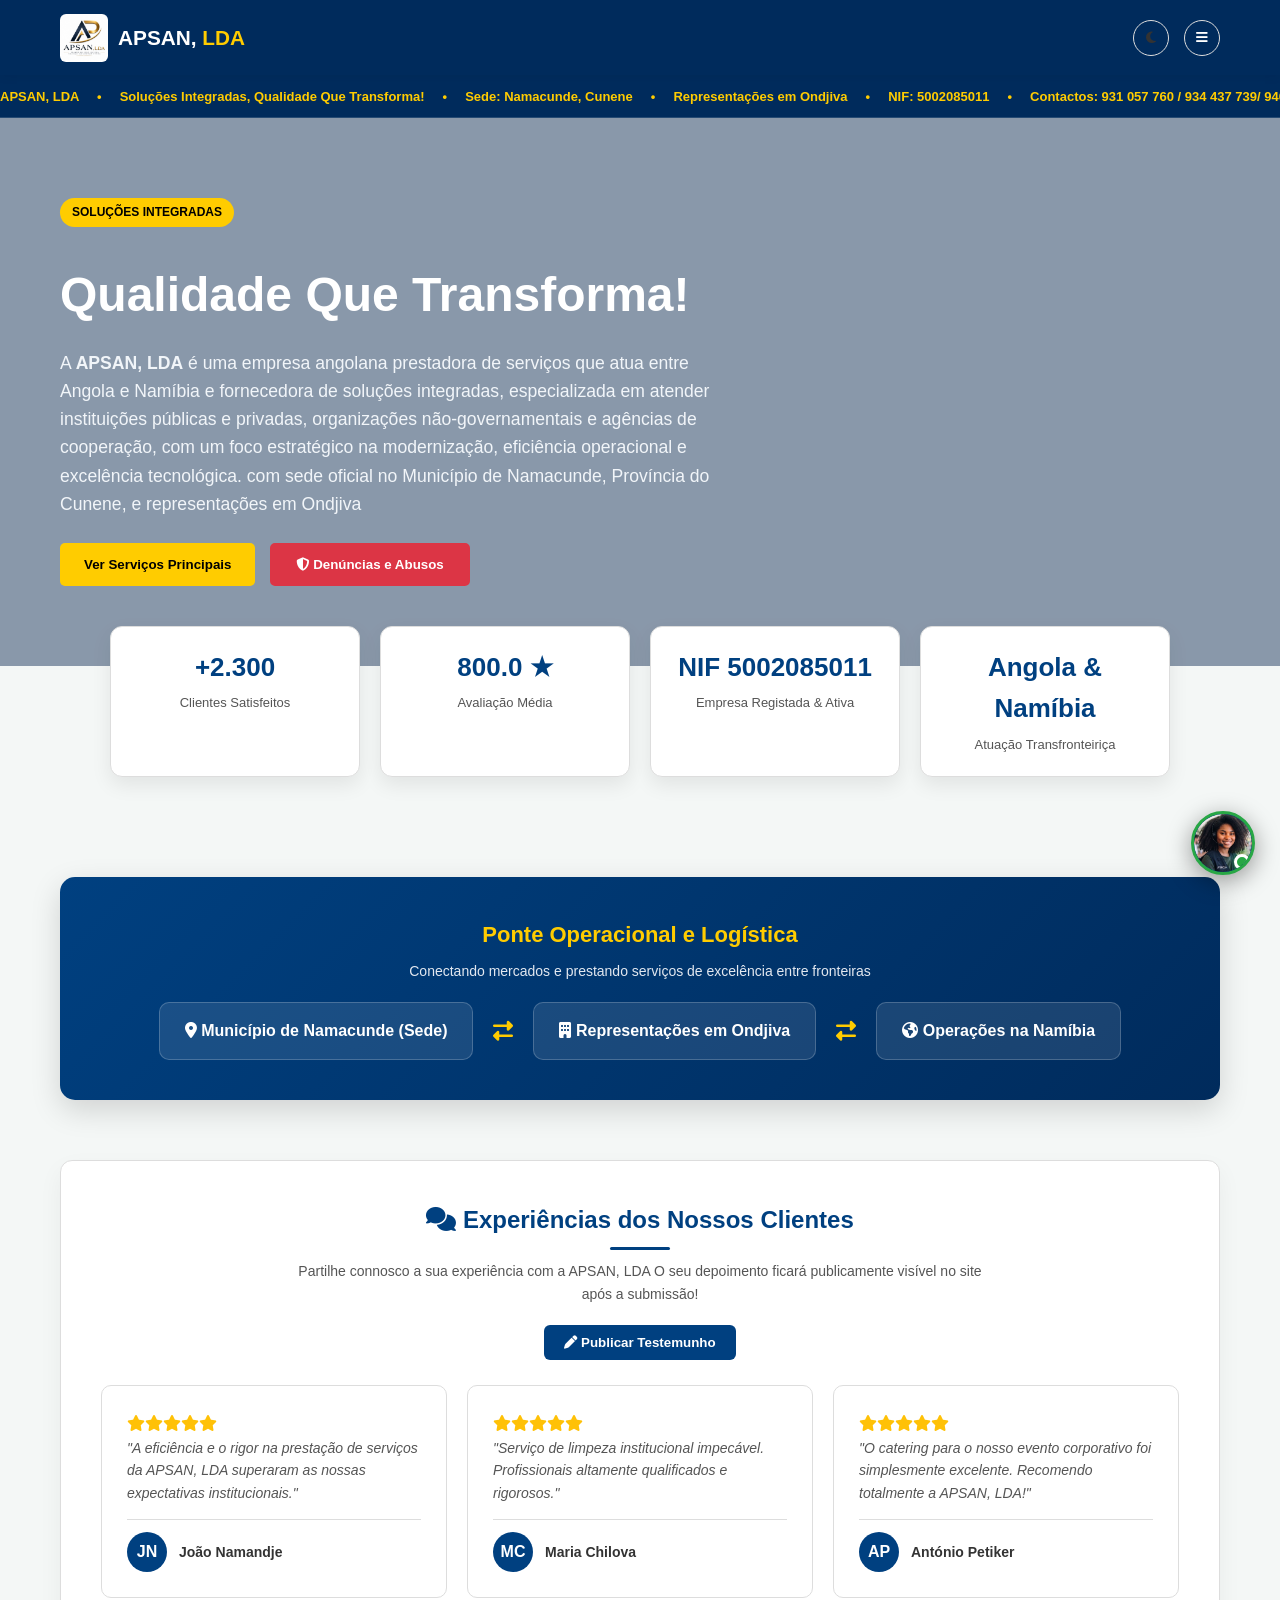
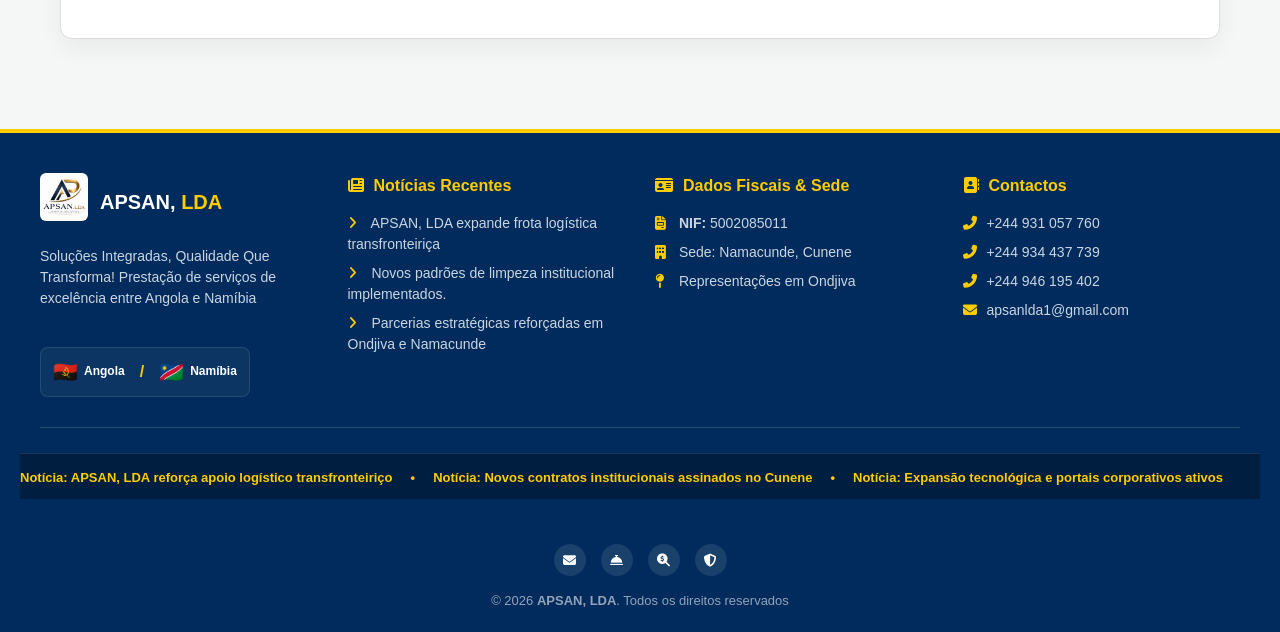
<file: index (12).html>
<!DOCTYPE html>
<html lang="pt">
<head>
    <meta charset="UTF-8">
    <meta name="viewport" content="width=device-width, initial-scale=1.0">
    <title>APSAN, LDA - A sua parceira confiavel!</title>
    <link rel="stylesheet" href="style.css">
    <link rel="stylesheet" href="https://cdnjs.cloudflare.com/ajax/libs/font-awesome/6.4.0/css/all.min.css">
    <style>
        :root {
            --bg-color: #f4f7f6;
            --card-bg: #ffffff;
            --text-color: #333333;
            --text-muted: #555555;
            --primary-color: #004080;
            --accent-color: #ffcc00;
            --border-color: #ddd;
            --nav-bg: #002b5c;
        }

        [data-theme="dark"] {
            --bg-color: #121824;
            --card-bg: #1e293b;
            --text-color: #f1f5f9;
            --text-muted: #94a3b8;
            --primary-color: #3b82f6;
            --accent-color: #facc15;
            --border-color: #334155;
            --nav-bg: #0f172a;
        }

        * { margin: 0; padding: 0; box-sizing: border-box; }
        body { background-color: var(--bg-color); color: var(--text-color); transition: background-color 0.3s ease, color 0.3s ease; font-family: Arial, sans-serif; overflow-x: hidden; }
        .main-nav { background-color: var(--nav-bg); position: relative; }
        
        .content-section { display: none; }
        .content-section.active-section { display: block; animation: fadeInScale 0.5s cubic-bezier(0.16, 1, 0.3, 1) forwards; }
        
        @keyframes fadeInScale { 
            from { opacity: 0; transform: translateY(15px) scale(0.98); } 
            to { opacity: 1; transform: translateY(0) scale(1); } 
        }

        .service-card, .portal-card, .testimonial-card, .post-card, .mvv-card, .faq-card, .route-card, .stat-card {
            transition: transform 0.3s ease, box-shadow 0.3s ease, border-color 0.3s ease;
        }
        .service-card:hover, .portal-card:hover, .testimonial-card:hover, .post-card:hover, .mvv-card:hover, .faq-card:hover, .route-card:hover, .stat-card:hover {
            transform: translateY(-6px);
            box-shadow: 0 12px 30px rgba(0, 64, 128, 0.15);
            border-color: var(--accent-color);
        }

        .main-nav .nav-links a.active { color: var(--accent-color) !important; }

        .theme-toggle-btn {
            background: none; border: 1px solid var(--border-color); color: var(--text-color);
            width: 36px; height: 36px; border-radius: 50%; cursor: pointer;
            display: flex; align-items: center; justify-content: center;
            transition: transform 0.3s ease, background 0.3s;
        }
        .theme-toggle-btn:hover { transform: rotate(180deg); }

        .hero-custom-bg {
            position: relative;
            min-height: 520px;
            display: flex;
            align-items: center;
            overflow: hidden;
            padding: 80px 20px;
        }
        .hero-slide {
            position: absolute;
            top: 0;
            left: 0;
            width: 100%;
            height: 100%;
            background-size: cover;
            background-position: center;
            opacity: 0;
            transition: opacity 1.2s ease-in-out, transform 6s ease;
            transform: scale(1.03);
            z-index: 1;
        }
        .hero-slide.active {
            opacity: 1;
            transform: scale(1);
            z-index: 2;
        }
        .hero-overlay {
            position: absolute;
            top: 0;
            left: 0;
            width: 100%;
            height: 100%;
            background: rgba(0, 25, 60, 0.25);
            z-index: 3;
        }

        .stats-container {
            display: grid;
            grid-template-columns: repeat(auto-fit, minmax(200px, 1fr));
            gap: 20px;
            margin: -40px auto 40px auto;
            max-width: 1100px;
            padding: 0 20px;
            position: relative;
            z-index: 10;
        }
        .stat-card {
            background-color: var(--card-bg);
            border: 1px solid var(--border-color);
            padding: 20px;
            border-radius: 12px;
            text-align: center;
            box-shadow: 0 8px 20px rgba(0,0,0,0.08);
        }
        .stat-card h3 { font-size: 26px; color: var(--primary-color); margin-bottom: 5px; }
        .stat-card p { font-size: 13px; color: var(--text-muted); }

        .route-visual-box {
            background: linear-gradient(135deg, var(--primary-color), var(--nav-bg));
            color: #fff;
            padding: 40px 20px;
            border-radius: 15px;
            margin: 40px 0;
            text-align: center;
            box-shadow: 0 10px 30px rgba(0,0,0,0.15);
        }
        .route-flex {
            display: flex;
            justify-content: center;
            align-items: center;
            gap: 20px;
            flex-wrap: wrap;
            margin-top: 20px;
        }
        .route-node {
            background: rgba(255,255,255,0.1);
            border: 1px solid rgba(255,255,255,0.2);
            padding: 15px 25px;
            border-radius: 10px;
            font-weight: bold;
        }

        .faq-grid { display: flex; flex-direction: column; gap: 15px; margin-top: 20px; }
        .faq-card {
            background-color: var(--card-bg);
            border: 1px solid var(--border-color);
            padding: 20px;
            border-radius: 10px;
            cursor: pointer;
        }
        .faq-card h4 { color: var(--primary-color); display: flex; justify-content: space-between; align-items: center; font-size: 16px; }
        .faq-answer { margin-top: 10px; font-size: 14px; color: var(--text-muted); display: none; line-height: 1.5; }
        .faq-card.active .faq-answer { display: block; }

        .service-modal-overlay {
            position: fixed; top: 0; left: 0; width: 100%; height: 100%;
            background: rgba(0, 0, 0, 0.75); display: none; justify-content: center; align-items: center; z-index: 9999; padding: 20px;
            animation: fadeInOverlay 0.3s ease;
        }
        @keyframes fadeInOverlay { from { opacity: 0; } to { opacity: 1; } }
        .service-modal-overlay.active { display: flex; }
        .service-modal-content { 
            width: 100%; max-width: 750px; border-radius: 12px; padding: 30px; position: relative; max-height: 90vh; overflow-y: auto; background-color: var(--card-bg); color: var(--text-color); box-shadow: 0 15px 35px rgba(0,0,0,0.3); 
            animation: scaleUpModal 0.3s cubic-bezier(0.175, 0.885, 0.32, 1.275);
        }
        @keyframes scaleUpModal { from { transform: scale(0.8); opacity: 0; } to { transform: scale(1); opacity: 1; } }
        .service-modal-close { position: absolute; top: 15px; right: 20px; background: none; border: none; font-size: 24px; cursor: pointer; color: var(--text-color); transition: transform 0.2s; }
        .service-modal-close:hover { transform: scale(1.2); color: var(--accent-color); }
        .modal-form-group { margin-bottom: 15px; }
        .modal-form-group label { display: block; margin-bottom: 5px; font-weight: bold; color: var(--primary-color); font-size: 14px; }
        .modal-form-group input, .modal-form-group select, .modal-form-group textarea {
            width: 100%; padding: 10px 12px; border: 1px solid var(--border-color); border-radius: 6px; font-size: 14px; background-color: var(--bg-color); color: var(--text-color); outline: none;
            transition: border-color 0.2s, box-shadow 0.2s;
        }
        .modal-form-group input:focus, .modal-form-group select:focus, .modal-form-group textarea:focus {
            border-color: var(--primary-color);
            box-shadow: 0 0 0 3px rgba(0,64,128,0.15);
        }

        .assistant-widget { position: fixed; bottom: 25px; right: 25px; z-index: 100001; font-family: Arial, sans-serif; }
        .assistant-btn {
            background-color: var(--primary-color); color: #fff; border: 3px solid #28a745; width: 64px; height: 64px;
            border-radius: 50%; box-shadow: 0 6px 25px rgba(0,0,0,0.4); cursor: pointer;
            display: flex; align-items: center; justify-content: center; transition: transform 0.3s cubic-bezier(0.34, 1.56, 0.64, 1), box-shadow 0.3s; overflow: hidden; position: relative;
            animation: pulseGlow 3s infinite;
        }
        @keyframes pulseGlow {
            0% { box-shadow: 0 0 0 0 rgba(40, 167, 69, 0.4); }
            70% { box-shadow: 0 0 0 12px rgba(40, 167, 69, 0); }
            100% { box-shadow: 0 0 0 0 rgba(40, 167, 69, 0); }
        }
        .assistant-btn img { width: 100%; height: 100%; object-fit: cover; border-radius: 50%; }
        .assistant-btn:hover { transform: scale(1.12) rotate(5deg); }
        
        .online-dot {
            width: 16px; height: 16px; background-color: #28a745; border: 3px solid #fff;
            border-radius: 50%; position: absolute; bottom: 2px; right: 2px;
            box-shadow: 0 0 10px #28a745;
        }

        .assistant-window {
            position: absolute; bottom: 78px; right: 0; width: 360px; background-color: var(--card-bg);
            border: 1px solid var(--border-color); border-radius: 12px; box-shadow: 0 15px 35px rgba(0,0,0,0.25);
            display: none; flex-direction: column; overflow: hidden;
            animation: slideUpChat 0.3s cubic-bezier(0.16, 1, 0.3, 1);
        }
        @keyframes slideUpChat { from { opacity: 0; transform: translateY(20px); } to { opacity: 1; transform: translateY(0); } }
        .assistant-window.active { display: flex; }
        .assistant-header { background-color: var(--primary-color); color: #fff; padding: 12px 15px; display: flex; justify-content: space-between; align-items: center; font-weight: bold; }
        .assistant-body { padding: 15px; max-height: 310px; overflow-y: auto; font-size: 13px; color: var(--text-color); display: flex; flex-direction: column; gap: 10px; }
        .assistant-message { background: rgba(0,64,128,0.08); padding: 10px 12px; border-radius: 8px; line-height: 1.4; animation: fadeInMsg 0.3s ease; }
        @keyframes fadeInMsg { from { opacity: 0; transform: translateY(5px); } to { opacity: 1; transform: translateY(0); } }
        .assistant-message.user { background: var(--primary-color); color: #fff; text-align: right; margin-left: 20px; }
        
        .chat-suggestions { display: flex; flex-wrap: wrap; gap: 6px; margin-top: 5px; }
        .chat-chip {
            background-color: var(--bg-color); border: 1px solid var(--primary-color); color: var(--primary-color);
            padding: 5px 10px; border-radius: 15px; font-size: 11px; cursor: pointer; font-weight: bold;
            transition: background 0.2s, color 0.2s, transform 0.2s;
        }
        .chat-chip:hover { background-color: var(--primary-color); color: #fff; transform: translateY(-2px); }
        .assistant-footer { padding: 10px; border-top: 1px solid var(--border-color); display: flex; gap: 5px; }
        .assistant-footer input { flex: 1; padding: 8px 12px; border: 1px solid var(--border-color); border-radius: 20px; outline: none; background-color: var(--bg-color); color: var(--text-color); font-size: 12px; }
        .assistant-footer button { background-color: var(--primary-color); color: #fff; border: none; padding: 8px 12px; border-radius: 20px; cursor: pointer; font-size: 12px; transition: transform 0.2s; }
        .assistant-footer button:hover { transform: scale(1.05); }

        #toastNotification {
            position: fixed; bottom: 30px; right: 30px; background: #28a745; color: #fff; padding: 15px 25px;
            border-radius: 8px; box-shadow: 0 5px 15px rgba(0,0,0,0.3); display: flex; align-items: center; gap: 12px;
            z-index: 100002; transform: translateY(100px); opacity: 0; transition: transform 0.3s cubic-bezier(0.175, 0.885, 0.32, 1.275), opacity 0.3s ease;
        }
        #toastNotification.show { transform: translateY(0); opacity: 1; }
        .testimonials-header-box { text-align: center; background: rgba(0, 64, 128, 0.05); border: 1px solid var(--border-color); padding: 20px; border-radius: 10px; margin-bottom: 30px; transition: transform 0.3s; }
        .testimonials-header-box:hover { transform: scale(1.01); }
        .testimonials-grid { display: grid; grid-template-columns: repeat(auto-fit, minmax(280px, 1fr)); gap: 20px; margin-top: 20px; }
        .testimonial-card { border: 1px solid var(--border-color); padding: 25px; border-radius: 10px; display: flex; flex-direction: column; justify-content: space-between; background-color: var(--card-bg); cursor: default; }
        .client-info { display: flex; align-items: center; gap: 12px; margin-top: 15px; border-top: 1px solid var(--border-color); padding-top: 12px; }
        .client-avatar { width: 40px; height: 40px; border-radius: 50%; background-color: var(--primary-color); color: #fff; display: flex; align-items: center; justify-content: center; font-weight: bold; }

        footer {
            background-color: var(--nav-bg);
            color: #fff;
            padding: 40px 20px 20px 20px;
            margin-top: 50px;
        }
        .footer-container {
            max-width: 1200px;
            margin: 0 auto;
            display: grid;
            grid-template-columns: repeat(auto-fit, minmax(250px, 1fr));
            gap: 30px;
            padding-bottom: 30px;
            border-bottom: 1px solid rgba(255, 255, 255, 0.15);
        }
        .footer-col h4 {
            color: var(--accent-color);
            margin-bottom: 15px;
            font-size: 16px;
        }
        .footer-col p, .footer-brand-col p {
            font-size: 14px;
            color: #cbd5e1;
            margin-bottom: 8px;
            line-height: 1.5;
        }
        .footer-brand-col img {
            width: 48px;
            height: 48px;
            object-fit: contain;
            border-radius: 6px;
            margin-bottom: 10px;
        }
        .footer-bar-bottom {
            max-width: 1200px;
            margin: 20px auto 0 auto;
            display: flex;
            flex-direction: column;
            align-items: center;
            justify-content: center;
            text-align: center;
            gap: 15px;
            font-size: 13px;
            color: #94a3b8;
        }
        .footer-socials {
            display: flex;
            gap: 15px;
            justify-content: center;
        }
        .footer-socials a {
            color: #fff;
            background: rgba(255, 255, 255, 0.1);
            width: 32px;
            height: 32px;
            border-radius: 50%;
            display: flex;
            align-items: center;
            justify-content: center;
            text-decoration: none;
            transition: background 0.2s, transform 0.2s;
        }
        .footer-socials a:hover {
            background: var(--accent-color);
            color: #000;
            transform: scale(1.15);
        }

        @media (max-width: 768px) {
            .footer-container { grid-template-columns: 1fr; gap: 25px; text-align: left; }
            .footer-bar-bottom { text-align: center; justify-content: center; }
            .footer-socials { justify-content: center; }
        }
    </style>
</head>
<body data-theme="light">

    <div id="toastNotification">
        <i class="fas fa-check-circle" style="font-size: 20px;"></i>
        <div>
            <strong id="toastTitle">Sucesso!</strong>
            <p id="toastMessage" style="font-size: 13px; margin: 0;">Mensagem enviada.</p>
        </div>
    </div>

    <nav class="main-nav">
        <div class="container nav-container" style="display: flex; justify-content: space-between; align-items: center; padding: 15px 20px; max-width: 1200px; margin: 0 auto;">
            <div class="logo">
                <a href="#home" onclick="switchTab('home', event)" style="text-decoration: none; display: flex; align-items: center; gap: 10px;">
                    <img src="logo.png" alt="APSAN, LDA Logo" style="width: 48px; height: 48px; object-fit: contain; border-radius: 6px;">
                    <span style="color: #fff; font-weight: 800; font-size: 1.3rem;">APSAN, <span style="color: var(--accent-color);">LDA</span></span>
                </a>
            </div>
            
            <div style="display: flex; align-items: center; gap: 15px;">
                <button class="theme-toggle-btn" onclick="toggleTheme()" title="Alternar Modo Escuro/Claro">
                    <i class="fas fa-moon" id="themeIcon"></i>
                </button>
                <button class="menu-toggle" onclick="toggleMenu()" title="Menu de Navegação" style="background: none; border: 1px solid var(--border-color); color: #fff; width: 36px; height: 36px; border-radius: 50%; cursor: pointer; display: flex; align-items: center; justify-content: center;">
                    <i class="fas fa-bars" id="menuIcon"></i>
                </button>
            </div>

            <ul class="nav-links" id="navLinks" style="display: none; position: absolute; top: 70px; right: 20px; background: var(--nav-bg); border: 1px solid var(--border-color); border-radius: 10px; flex-direction: column; list-style: none; padding: 15px; width: 250px; box-shadow: 0 10px 25px rgba(0,0,0,0.3); z-index: 1000;">
                <li><a href="#home" class="nav-tab active" onclick="switchTab('home', event)" style="color:#fff; text-decoration:none; padding:10px; display:block;"><i class="fas fa-home" style="width: 20px;"></i> Início</a></li>
                <li><a href="#about" class="nav-tab" onclick="switchTab('about', event)" style="color:#fff; text-decoration:none; padding:10px; display:block;"><i class="fas fa-info-circle" style="width: 20px;"></i> Quem Somos</a></li>
                <li><a href="#services" class="nav-tab" onclick="switchTab('services', event)" style="color:#fff; text-decoration:none; padding:10px; display:block;"><i class="fas fa-concierge-bell" style="width: 20px;"></i> Serviços Principais</a></li>
                <li><a href="#extras" class="nav-tab" onclick="switchTab('extras', event)" style="color:#fff; text-decoration:none; padding:10px; display:block;"><i class="fas fa-plus-circle" style="width: 20px;"></i> Serviços Extras</a></li>
                <li><a href="#parcerias" class="nav-tab" onclick="switchTab('parcerias', event)" style="color:#fff; text-decoration:none; padding:10px; display:block;"><i class="fas fa-handshake" style="width: 20px;"></i> Parcerias</a></li>
                <li><a href="#portal" class="nav-tab" onclick="switchTab('portal', event)" style="color: #ffcc00; text-decoration:none; padding:10px; display:block;"><i class="fas fa-search-dollar" style="width: 20px;"></i> Consulta Empresa</a></li>
                <li><a href="#client-area" class="nav-tab" onclick="switchTab('client-area', event)" style="background: var(--accent-color); color: #000 !important; text-decoration:none; padding:10px; border-radius:6px; display:block; font-weight:bold; margin-top:5px;"><i class="fas fa-user-lock" style="width: 20px;"></i> Área do Cliente</a></li>
                <li><a href="#admin-area" class="nav-tab" onclick="switchTab('admin-area', event)" style="background: #dc3545; color: #fff !important; text-decoration:none; padding:10px; border-radius:6px; display:block; font-weight:bold; margin-top:5px;"><i class="fas fa-user-shield" style="width: 20px;"></i> Área Admin (Eduardo)</a></li>
                <li><a href="#faq" class="nav-tab" onclick="switchTab('faq', event)" style="color:#fff; text-decoration:none; padding:10px; display:block;"><i class="fas fa-question-circle" style="width: 20px;"></i> FAQ</a></li>
                <li><a href="#posts" class="nav-tab" onclick="switchTab('posts', event)" style="color:#fff; text-decoration:none; padding:10px; display:block;"><i class="fas fa-newspaper" style="width: 20px;"></i> Posts</a></li>
                <li><a href="#contact" class="nav-tab" onclick="switchTab('contact', event)" style="color:#fff; text-decoration:none; padding:10px; display:block;"><i class="fas fa-envelope" style="width: 20px;"></i> Contactos</a></li>
            </ul>
        </div>
    </nav>

    <div class="top-slider-bar" style="background: var(--nav-bg); border-bottom: 1px solid rgba(255, 255, 255, 0.15); overflow: hidden; white-space: nowrap; padding: 8px 0;">
        <div class="slider-text-track" style="display: inline-block; animation: marqueeSlide 26s linear infinite; color: var(--accent-color); font-weight: bold; font-size: 13px;">
            APSAN, LDA &nbsp;&nbsp;&nbsp;&nbsp;&bull;&nbsp;&nbsp;&nbsp;&nbsp; Soluções Integradas, Qualidade Que Transforma! &nbsp;&nbsp;&nbsp;&nbsp;&bull;&nbsp;&nbsp;&nbsp;&nbsp; Sede: Namacunde, Cunene &nbsp;&nbsp;&nbsp;&nbsp;&bull;&nbsp;&nbsp;&nbsp;&nbsp; Representações em Ondjiva &nbsp;&nbsp;&nbsp;&nbsp;&bull;&nbsp;&nbsp;&nbsp;&nbsp; NIF: 5002085011 &nbsp;&nbsp;&nbsp;&nbsp;&bull;&nbsp;&nbsp;&nbsp;&nbsp; Contactos: 931 057 760 / 934 437 739/ 946 195 402
        </div>
    </div>

    <div class="site-nav-bar" id="siteNavBar" style="display: none; justify-content: space-between; align-items: center; background: var(--card-bg); padding: 10px 20px; border-bottom: 1px solid var(--border-color); overflow: hidden; position: relative;">
        <button class="site-nav-btn" onclick="navigateHistory(-1)" style="background: var(--primary-color); color: #fff; border: none; padding: 6px 14px; border-radius: 4px; cursor: pointer; z-index: 5; flex-shrink: 0;">
            <i class="fas fa-arrow-left"></i> Recuar
        </button>
        
        <div class="bar-text-slider" style="flex: 1; overflow: hidden; white-space: nowrap; margin: 0 15px; position: relative;">
            <div class="bar-slider-track" style="display: inline-block; animation: marqueeSlide 25s linear infinite; color: var(--primary-color); font-weight: bold; font-size: 13px;">
                APSAN, LDA &nbsp;&nbsp;&nbsp;&nbsp;&bull;&nbsp;&nbsp;&nbsp;&nbsp; Sua parceira confiável &nbsp;&nbsp;&nbsp;&nbsp;&bull;&nbsp;&nbsp;&nbsp;&nbsp; Email: apsanlda1@gmail.com &nbsp;&nbsp;&nbsp;&nbsp;&bull;&nbsp;&nbsp;&nbsp;&nbsp; Contactos: 931 057 760 / 934 437 739 &nbsp;&nbsp;&nbsp;&nbsp;&bull;&nbsp;&nbsp;&nbsp;&nbsp; NIF: 5002085011 &nbsp;&nbsp;&nbsp;&nbsp;&bull;&nbsp;&nbsp;&nbsp;&nbsp; Soluções Integradas entre Angola e Namíbia
            </div>
        </div>

        <span class="site-nav-indicator" id="currentSectionIndicator" style="font-weight: bold; font-size: 13px; display: none;">Secção: Início</span>
        
        <button class="site-nav-btn" onclick="navigateHistory(1)" style="background: var(--primary-color); color: #fff; border: none; padding: 6px 14px; border-radius: 4px; cursor: pointer; z-index: 5; flex-shrink: 0;">
            Avançar <i class="fas fa-arrow-right"></i>
        </button>
    </div>

    <section id="home" class="content-section active-section" style="padding: 0;">
        <div class="hero-custom-bg">
            <div class="hero-slide active" style="background-image: url('https://images.unsplash.com/photo-1581578731548-c64695cc6952?auto=format&fit=crop&w=1920&q=80');"></div>
            <div class="hero-slide" style="background-image: url('https://images.unsplash.com/photo-1497215728101-856f4ea42174?auto=format&fit=crop&w=1920&q=80');"></div>
            <div class="hero-slide" style="background-image: url('https://images.unsplash.com/photo-1555244162-803834f70033?auto=format&fit=crop&w=1920&q=80');"></div>
            <div class="hero-slide" style="background-image: url('https://images.unsplash.com/photo-1544197150-b99a580bb7a8?auto=format&fit=crop&w=1920&q=80');"></div>
            <div class="hero-slide" style="background-image: url('https://images.unsplash.com/photo-1531482615713-2afd69097998?auto=format&fit=crop&w=1920&q=80');"></div>
            <div class="hero-slide" style="background-image: url('https://images.unsplash.com/photo-1449965408869-eaa3f722e40d?auto=format&fit=crop&w=1920&q=80');"></div>
            <div class="hero-slide" style="background-image: url('https://images.unsplash.com/photo-1586528116311-ad8dd3c8310d?auto=format&fit=crop&w=1920&q=80');"></div>
            <div class="hero-slide" style="background-image: url('https://images.unsplash.com/photo-1584515979956-d9f6e5d09982?auto=format&fit=crop&w=1920&q=80');"></div>
            <div class="hero-slide" style="background-image: url('https://images.unsplash.com/photo-1454165804606-c3d57bc86b40?auto=format&fit=crop&w=1920&q=80');"></div>
            <div class="hero-slide" style="background-image: url('https://images.unsplash.com/photo-1578575437130-527eed3abbec?auto=format&fit=crop&w=1920&q=80');"></div>
            <div class="hero-slide" style="background-image: url('https://images.unsplash.com/photo-1573496359142-b8d87734a5a2?auto=format&fit=crop&w=1920&q=80');"></div>

            <div class="hero-overlay"></div>
            
            <div class="container" style="max-width: 1200px; margin: 0 auto; width: 100%; position: relative; z-index: 4; color: #fff;">
                <div class="hero-text" style="max-width: 700px;">
                    <span class="badge-tag" style="background: var(--accent-color); color: #000; padding: 5px 12px; border-radius: 20px; font-weight: bold; font-size: 12px; text-transform: uppercase;">Soluções Integradas</span>
                    <h2 style="font-size: 3rem; margin: 15px 0; font-weight: 800;">Qualidade Que Transforma!</h2>
                    <p style="font-size: 1.1rem; line-height: 1.6; margin-bottom: 25px;">A <strong>APSAN, LDA</strong> é uma empresa angolana prestadora de serviços que atua entre Angola e Namíbia e fornecedora de soluções integradas, especializada em atender instituições públicas e privadas, organizações não-governamentais e agências de cooperação, com um foco estratégico na modernização, eficiência operacional e excelência tecnológica. com sede oficial no Município de Namacunde, Província do Cunene, e representações em Ondjiva</p>
                    <div class="hero-buttons" style="display: flex; gap: 15px; flex-wrap: wrap;">
                        <button class="btn btn-primary" onclick="switchTab('services', event)" style="background-color: var(--accent-color); color: #000; border: none; padding: 12px 24px; font-weight: bold; border-radius: 5px; cursor: pointer;">Ver Serviços Principais</button>
                        <button class="btn btn-outline" onclick="openDenunciaModal()" style="background-color: #dc3545; border: 2px solid #dc3545; color: #fff; padding: 12px 24px; font-weight: bold; border-radius: 5px; cursor: pointer;"><i class="fas fa-shield-alt"></i> Denúncias e Abusos</button>
                    </div>
                </div>
            </div>
        </div>

        <div class="stats-container">
            <div class="stat-card">
                <h3>+2.300</h3>
                <p>Clientes Satisfeitos</p>
            </div>
            <div class="stat-card">
                <h3>800.0 ★</h3>
                <p>Avaliação Média</p>
            </div>
            <div class="stat-card">
                <h3>NIF 5002085011</h3>
                <p>Empresa Registada & Ativa</p>
            </div>
            <div class="stat-card">
                <h3>Angola & Namíbia</h3>
                <p>Atuação Transfronteiriça</p>
            </div>
        </div>

        <div class="container" style="max-width: 1200px; margin: 0 auto; padding: 20px;">
            <div class="route-visual-box">
                <h3 style="font-size: 22px; color: var(--accent-color);">Ponte Operacional e Logística</h3>
                <p style="margin-top: 8px; font-size: 14px; color: #e2e8f0;">Conectando mercados e prestando serviços de excelência entre fronteiras</p>
                <div class="route-flex">
                    <div class="route-node"><i class="fas fa-map-marker-alt"></i> Município de Namacunde (Sede)</div>
                    <i class="fas fa-exchange-alt" style="font-size: 20px; color: var(--accent-color);"></i>
                    <div class="route-node"><i class="fas fa-building"></i> Representações em Ondjiva</div>
                    <i class="fas fa-exchange-alt" style="font-size: 20px; color: var(--accent-color);"></i>
                    <div class="route-node"><i class="fas fa-globe-americas"></i> Operações na Namíbia</div>
                </div>
            </div>

            <div id="experiencias-section" style="margin: 60px 0 20px 0; background: var(--card-bg); border: 1px solid var(--border-color); padding: 40px; border-radius: 12px; box-shadow: 0 10px 25px rgba(0,0,0,0.05);">
                <div style="text-align: center; margin-bottom: 25px;">
                    <h2 style="color: var(--primary-color); font-size: 24px; margin-bottom: 8px;"><i class="fas fa-comments"></i> Experiências dos Nossos Clientes</h2>
                    <div class="underline" style="width: 60px; height: 3px; background: var(--primary-color); margin: 0 auto 10px auto;"></div>
                    <p style="font-size: 14px; color: var(--text-muted); max-width: 700px; margin: 0 auto 20px auto;">Partilhe connosco a sua experiência com a APSAN, LDA O seu depoimento ficará publicamente visível no site após a submissão!</p>
                    
                    <button type="button" onclick="toggleTestimonialForm()" id="btnToggleTestimonialForm" style="padding: 10px 20px; background-color: var(--primary-color); color: #fff; border: none; font-weight: bold; border-radius: 6px; cursor: pointer; transition: transform 0.2s;">
                        <i class="fas fa-pen"></i> Publicar Testemunho
                    </button>
                </div>

                <div id="testimonialFormContainer" style="display: none; margin-bottom: 40px; animation: fadeInScale 0.3s ease;">
                    <form onsubmit="handleExperienciaSubmit(event)" style="background: rgba(0, 64, 128, 0.03); border: 1px solid var(--border-color); padding: 25px; border-radius: 10px;">
                        <div style="display: flex; justify-content: space-between; align-items: center; margin-bottom: 15px;">
                            <h3 style="font-size: 18px; color: var(--primary-color); margin: 0;"><i class="fas fa-pen"></i> Deixe o seu Testemunho</h3>
                            <button type="button" onclick="toggleTestimonialForm()" style="background: none; border: none; font-size: 18px; cursor: pointer; color: var(--text-muted);" title="Fechar formulário">&times;</button>
                        </div>
                        <div style="display: grid; grid-template-columns: repeat(auto-fit, minmax(280px, 1fr)); gap: 15px;">
                            <div class="modal-form-group">
                                <label>O seu Nome Completo</label>
                                <input type="text" id="expNome" placeholder="Ex: Carlos Manuel" required>
                            </div>
                            <div class="modal-form-group">
                                <label>Cargo ou Função (Opcional)</label>
                                <input type="text" id="expCargo" placeholder="Ex: Empresário / Parceiro">
                            </div>
                        </div>
                        <div class="modal-form-group">
                            <label>A sua Experiência / Comentário</label>
                            <textarea id="expMensagem" rows="3" placeholder="Conte como foi o atendimento e os serviços prestados pela APSAN, LDA..." required></textarea>
                        </div>
                        <button type="submit" style="padding: 12px 25px; background-color: var(--primary-color); color: #fff; border: none; font-weight: bold; border-radius: 6px; cursor: pointer; transition: transform 0.2s;"><i class="fas fa-paper-plane"></i> Publicar Experiência</button>
                    </form>
                </div>

                <div class="testimonials-grid" id="publicTestimonialsGrid">
                    <div class="testimonial-card">
                        <div>
                            <div class="stars" style="color: #ffc107;"><i class="fas fa-star"></i><i class="fas fa-star"></i><i class="fas fa-star"></i><i class="fas fa-star"></i><i class="fas fa-star"></i></div>
                            <p style="font-size: 14px; font-style: italic; color: var(--text-muted);">"A eficiência e o rigor na prestação de serviços da APSAN, LDA superaram as nossas expectativas institucionais."</p>
                        </div>
                        <div class="client-info">
                            <div class="client-avatar">JN</div>
                            <div><h4 style="font-size: 14px; margin: 0;">João Namandje</h4></div>
                        </div>
                    </div>
                    <div class="testimonial-card">
                        <div>
                            <div class="stars" style="color: #ffc107;"><i class="fas fa-star"></i><i class="fas fa-star"></i><i class="fas fa-star"></i><i class="fas fa-star"></i><i class="fas fa-star"></i></div>
                            <p style="font-size: 14px; font-style: italic; color: var(--text-muted);">"Serviço de limpeza institucional impecável. Profissionais altamente qualificados e rigorosos."</p>
                        </div>
                        <div class="client-info">
                            <div class="client-avatar">MC</div>
                            <div><h4 style="font-size: 14px; margin: 0;">Maria Chilova</h4></div>
                        </div>
                    </div>
                    <div class="testimonial-card">
                        <div>
                            <div class="stars" style="color: #ffc107;"><i class="fas fa-star"></i><i class="fas fa-star"></i><i class="fas fa-star"></i><i class="fas fa-star"></i><i class="fas fa-star"></i></div>
                            <p style="font-size: 14px; font-style: italic; color: var(--text-muted);">"O catering para o nosso evento corporativo foi simplesmente excelente. Recomendo totalmente a APSAN, LDA!"</p>
                        </div>
                        <div class="client-info">
                            <div class="client-avatar">AP</div>
                            <div><h4 style="font-size: 14px; margin: 0;">António Petiker</h4></div>
                        </div>
                    </div>
                </div>
            </div>
        </div>
    </section>

    <section id="about" class="content-section" style="padding: 40px 20px;">
        <div class="container" style="max-width: 1200px; margin: 0 auto;">
            <div class="section-title" style="text-align: center; margin-bottom: 30px;">
                <h2>Quem Somos</h2>
                <div class="underline" style="width: 60px; height: 3px; background: var(--primary-color); margin: 8px auto 0 auto;"></div>
            </div>
            <div class="about-grid">
                <div class="about-text" style="text-align: center; max-width: 800px; margin: 0 auto 40px auto;">
                    <p style="font-size: 16px; line-height: 1.6;">A <strong>APSAN, LDA</strong> destaca-se pela prestação de serviços diversificados com elevado padrão de qualidade, respondendo com rigor às necessidades institucionais, logísticas, tecnológicas e comerciais.</p>
                </div>
                <div class="mvv-grid" style="display: grid; grid-template-columns: repeat(auto-fit, minmax(280px, 1fr)); gap: 20px;">
                    <div class="mvv-card" style="background: var(--card-bg); border: 1px solid var(--border-color); padding: 25px; border-radius: 10px;">
                        <h3>Missão</h3>
                        <p style="margin-top: 10px; font-size: 14px; color: var(--text-muted);">Prestar serviços e fornecer soluções integradas com qualidade, eficiência e inovação, contribuindo para o sucesso dos clientes.</p>
                    </div>
                    <div class="mvv-card" style="background: var(--card-bg); border: 1px solid var(--border-color); padding: 25px; border-radius: 10px;">
                        <h3>Visão</h3>
                        <p style="margin-top: 10px; font-size: 14px; color: var(--text-muted);">Ser a empresa de referência em Angola pela excelência na prestação de serviços e compromisso com a satisfação total.</p>
                    </div>
                    <div class="mvv-card" style="background: var(--card-bg); border: 1px solid var(--border-color); padding: 25px; border-radius: 10px;">
                        <h3>Valores</h3>
                        <ul style="padding-left: 20px; margin-top: 10px; font-size: 14px; color: var(--text-muted);">
                            <li>Ética e Integridade</li>
                            <li>Qualidade e Rigor</li>
                            <li>Inovação contínua</li>
                            <li>Excelência no Atendimento</li>
                        </ul>
                    </div>
                </div>
            </div>
        </div>
    </section>

    <section id="services" class="content-section" style="padding: 40px 20px;">
        <div class="container" style="max-width: 1200px; margin: 0 auto;">
            <div class="section-title" style="text-align: center; margin-bottom: 30px;">
                <h2>Serviços Principais</h2>
                <div class="underline" style="width: 60px; height: 3px; background: var(--primary-color); margin: 8px auto 0 auto;"></div>
                <p style="margin-top: 8px; font-size: 14px; color: var(--text-muted);">Pesquise ou clique em qualquer serviço para ver os detalhes e preencher o formulário de solicitação.</p>
            </div>
            
            <div class="search-container" style="max-width: 500px; margin: 0 auto 30px auto; position: relative;">
                <i class="fas fa-search" style="position: absolute; top: 12px; left: 15px; color: var(--text-muted);"></i>
                <input type="text" id="searchServicesInput" placeholder="Pesquisar serviço principal..." onkeyup="filterServices('servicesGrid', 'searchServicesInput')" style="width: 100%; padding: 10px 15px 10px 40px; border: 1px solid var(--border-color); border-radius: 20px; background: var(--card-bg); color: var(--text-color); outline: none;">
            </div>

            <div class="services-grid" id="servicesGrid" style="display: grid; grid-template-columns: repeat(auto-fit, minmax(280px, 1fr)); gap: 20px;">
                <div class="service-card" onclick="openServiceDetail('Serviço de Limpeza Institucional', 'Garantimos ambientes de trabalho impecáveis, saudáveis e seguros para escritórios e edifícios.', ['Limpeza profunda e desinfeção de superfícies e pavimentos.', 'Gestão de resíduos e higienização sanitária regular.', 'Equipas uniformizadas, formadas e rigorosamente supervisionadas.'])" style="background: var(--card-bg); border: 1px solid var(--border-color); padding: 25px; border-radius: 10px; cursor: pointer;">
                    <div class="serv-icon" style="font-size: 28px; color: var(--primary-color); margin-bottom: 15px;"><i class="fas fa-broom"></i></div>
                    <h3>1. Serviço de Limpeza Institucional</h3>
                    <p style="margin-top: 10px; font-size: 14px; color: var(--text-muted);">Limpeza e higienização de escritórios, edifícios, unidades de saúde, escolas e outros espaços.</p>
                </div>
                <div class="service-card" onclick="openServiceDetail('Fornecimento de Material de Escritório', 'Garantimos consumíveis e artigos de escritório essenciais para a eficiência diária da sua empresa.', ['Fornecimento regular de papelaria e consumíveis.', 'Produtos de alta qualidade com entrega pontual.', 'Soluções adaptadas às necessidades do seu negócio.'])" style="background: var(--card-bg); border: 1px solid var(--border-color); padding: 25px; border-radius: 10px; cursor: pointer;">
                    <div class="serv-icon" style="font-size: 28px; color: var(--primary-color); margin-bottom: 15px;"><i class="fas fa-boxes"></i></div>
                    <h3>2. Fornecimento de Material de Escritório</h3>
                    <p style="margin-top: 10px; font-size: 14px; color: var(--text-muted);">Fornecimento de consumíveis de qualidade para o funcionamento do seu escritório.</p>
                </div>
                <div class="service-card" onclick="openServiceDetail('Serviços de Catering e Gestão de Eventos Corporativos', 'Transformamos reuniões, conferências e eventos corporativos em experiências memoráveis.', ['Menus personalizados (coffee breaks, buffets e almoços executivos).', 'Decoração de espaços, som, iluminação e suporte multimédia completo.', 'Coordenação integral do evento do princípio ao fim.'])" style="background: var(--card-bg); border: 1px solid var(--border-color); padding: 25px; border-radius: 10px; cursor: pointer;">
                    <div class="serv-icon" style="font-size: 28px; color: var(--primary-color); margin-bottom: 15px;"><i class="fas fa-utensils"></i></div>
                    <h3>3. Serviços de Catering e Gestão de Eventos Corporativos</h3>
                    <p style="margin-top: 10px; font-size: 14px; color: var(--text-muted);">Organização e gestão de eventos corporativos com serviços de catering de alta qualidade.</p>
                </div>
                <div class="service-card" onclick="openServiceDetail('Serviços de Internet e Cabling', 'Soluções avançadas de conectividade e infraestruturas de redes estruturadas.', ['Instalação e manutenção de redes de dados e voz.', 'Cabeamento estruturado com certificação técnica.', 'Garantia de estabilidade e alta velocidade de conexão.'])" style="background: var(--card-bg); border: 1px solid var(--border-color); padding: 25px; border-radius: 10px; cursor: pointer;">
                    <div class="serv-icon" style="font-size: 28px; color: var(--primary-color); margin-bottom: 15px;"><i class="fas fa-network-wired"></i></div>
                    <h3>4. Serviços de Internet e Cabling</h3>
                    <p style="margin-top: 10px; font-size: 14px; color: var(--text-muted);">Instalação e manutenção de redes, cabeamento estruturado e soluções de conectividade.</p>
                </div>
                <div class="service-card" onclick="openServiceDetail('Serviço de Criação de Software e Sistema de Gestão Empresarial', 'Desenvolvimento de plataformas tecnológicas robustas e personalizadas para otimizar os fluxos de trabalho e processos das empresas.', ['Desenvolvimento de softwares à medida e portais corporativos.', 'Sistemas de gestão empresarial integrados e intuitivos.', 'Suporte técnico contínuo e atualização tecnológica.'])" style="background: var(--card-bg); border: 1px solid var(--border-color); padding: 25px; border-radius: 10px; cursor: pointer;">
                    <div class="serv-icon" style="font-size: 28px; color: var(--primary-color); margin-bottom: 15px;"><i class="fas fa-laptop-code"></i></div>
                    <h3>5. Serviço de Criação de Software e Sistema de Gestão Empresarial</h3>
                    <p style="margin-top: 10px; font-size: 14px; color: var(--text-muted);">Criação de sistemas de software e plataformas de gestão para modernizar e automatizar operações corporativas.</p>
                </div>
                <div class="service-card" onclick="openServiceDetail('Serviço de Transportes e Aluguer de Carros', 'Frota moderna e segura para o transporte de pessoas, bens e missões empresariais.', ['Aluguer de viaturas com ou sem motorista.', 'Transporte seguro de passageiros e bens.', 'Pontualidade e conforto em todas as deslocações.'])" style="background: var(--card-bg); border: 1px solid var(--border-color); padding: 25px; border-radius: 10px; cursor: pointer;">
                    <div class="serv-icon" style="font-size: 28px; color: var(--primary-color); margin-bottom: 15px;"><i class="fas fa-car"></i></div>
                    <h3>6. Serviço de Transportes e Aluguer de Carros</h3>
                    <p style="margin-top: 10px; font-size: 14px; color: var(--text-muted);">Transporte de pessoas e bens e aluguer de viaturas para missões, eventos e atividades empresariais.</p>
                </div>
                <div class="service-card" onclick="openServiceDetail('Importação & Exportação', 'Facilitamos o comércio internacional com processos aduaneiros seguros entre Angola e Namíbia', ['Gestão integrada de trâmites de importação e exportação.', 'Logística aduaneira eficiente e segura.', 'Apoio documental completo para operações comerciais transfronteiriças.'])" style="background: var(--card-bg); border: 1px solid var(--border-color); padding: 25px; border-radius: 10px; cursor: pointer;">
                    <div class="serv-icon" style="font-size: 28px; color: var(--primary-color); margin-bottom: 15px;"><i class="fas fa-globe"></i></div>
                    <h3>7. Importação & Exportação</h3>
                    <p style="margin-top: 10px; font-size: 14px; color: var(--text-muted);">Serviços especializados em comércio internacional, trâmites aduaneiros e transações logísticas entre fronteiras</p>
                </div>
            </div>
        </div>
    </section>

    <section id="extras" class="content-section" style="padding: 40px 20px;">
        <div class="container" style="max-width: 1200px; margin: 0 auto;">
            <div class="section-title" style="text-align: center; margin-bottom: 30px;">
                <h2>Serviços Extras</h2>
                <div class="underline" style="width: 60px; height: 3px; background: var(--primary-color); margin: 8px auto 0 auto;"></div>
                <p style="margin-top: 8px; font-size: 14px; color: var(--text-muted);">Pesquise ou selecione um serviço complementar especializado.</p>
            </div>

            <div class="search-container" style="max-width: 500px; margin: 0 auto 30px auto; position: relative;">
                <i class="fas fa-search" style="position: absolute; top: 12px; left: 15px; color: var(--text-muted);"></i>
                <input type="text" id="searchExtrasInput" placeholder="Pesquisar serviço extra..." onkeyup="filterServices('extrasGrid', 'searchExtrasInput')" style="width: 100%; padding: 10px 15px 10px 40px; border: 1px solid var(--border-color); border-radius: 20px; background: var(--card-bg); color: var(--text-color); outline: none;">
            </div>

            <div class="services-grid" id="extrasGrid" style="display: grid; grid-template-columns: repeat(auto-fit, minmax(280px, 1fr)); gap: 20px;">
                <div class="service-card" onclick="openServiceDetail('Acompanhamento Hospitalar', 'Apoio humanizado, assistência e acompanhamento contínuo a doentes e familiares.', ['Apoio logístico em unidades hospitalares nacionais e internacionais.', 'Assistência e acompanhamento presencial com empatia e rigor.', 'Gestão de documentação e trâmites de saúde.'])" style="background: var(--card-bg); border: 1px solid var(--border-color); padding: 25px; border-radius: 10px; cursor: pointer;">
                    <div class="serv-icon" style="font-size: 28px; color: var(--primary-color); margin-bottom: 15px;"><i class="fas fa-hospital-user"></i></div>
                    <h3>1. Acompanhamento Hospitalar</h3>
                    <p style="margin-top: 10px; font-size: 14px; color: var(--text-muted);">Apoio humanizado e assistência contínua a doentes e familiares em unidades de saúde.</p>
                </div>
                <div class="service-card" onclick="openServiceDetail('Tradução Oficial Juramentada', 'Tradução e interpretação de documentos com validade legal e confidencialidade rigorosa.', ['Tradução juramentada de certificados, diplomas e contratos.', 'Reconhecimento e autenticação de documentos oficiais.', 'Rigor linguístico e entrega célere.'])" style="background: var(--card-bg); border: 1px solid var(--border-color); padding: 25px; border-radius: 10px; cursor: pointer;">
                    <div class="serv-icon" style="font-size: 28px; color: var(--primary-color); margin-bottom: 15px;"><i class="fas fa-language"></i></div>
                    <h3>2. Tradução Oficial Juramentada</h3>
                    <p style="margin-top: 10px; font-size: 14px; color: var(--text-muted);">Traduções e interpretações oficiais com rigor, confidencialidade e conformidade legal.</p>
                </div>
                <div class="service-card" onclick="openServiceDetail('Autorização de viagem pra menor', 'Assistência documental completa para processos de viagem de menores com total segurança jurídica.', ['Elaboração e acompanhamento de termos de autorização.', 'Orientação sobre requisitos legais e consulares.', 'Suporte logístico em trâmites de viagem.'])" style="background: var(--card-bg); border: 1px solid var(--border-color); padding: 25px; border-radius: 10px; cursor: pointer;">
                    <div class="serv-icon" style="font-size: 28px; color: var(--primary-color); margin-bottom: 15px;"><i class="fas fa-child"></i></div>
                    <h3>3. Autorização de viagem pra menor</h3>
                    <p style="margin-top: 10px; font-size: 14px; color: var(--text-muted);">Tratamento de autorizações e documentação legal para viagens de menores com total segurança.</p>
                </div>
                <div class="service-card" onclick="openServiceDetail('Guia', 'Serviço de acompanhamento turístico e profissional para orientação segura.', ['Guia especializado para deslocações e passeios.', 'Conhecimento aprofundado das rotas locais entre Angola e Namíbia', 'Segurança e apoio logístico constante.'])" style="background: var(--card-bg); border: 1px solid var(--border-color); padding: 25px; border-radius: 10px; cursor: pointer;">
                    <div class="serv-icon" style="font-size: 28px; color: var(--primary-color); margin-bottom: 15px;"><i class="fas fa-map-signs"></i></div>
                    <h3>4. Guia</h3>
                    <p style="margin-top: 10px; font-size: 14px; color: var(--text-muted);">Serviços de orientação e acompanhamento especializado para viagens e deslocações.</p>
                </div>
                <div class="service-card" onclick="openServiceDetail('Compras Na Namibia', 'Facilitamos a aquisição, transação e transporte seguro de mercadorias na Namíbia', ['Apoio direto na seleção e compra de produtos na Namíbia', 'Gestão de transporte e trâmites de entrega segura.', 'Conveniência e confiança em cada transação.'])" style="background: var(--card-bg); border: 1px solid var(--border-color); padding: 25px; border-radius: 10px; cursor: pointer;">
                    <div class="serv-icon" style="font-size: 28px; color: var(--primary-color); margin-bottom: 15px;"><i class="fas fa-shopping-cart"></i></div>
                    <h3>5. Compras Na Namibia</h3>
                    <p style="margin-top: 10px; font-size: 14px; color: var(--text-muted);">Facilitamos a aquisição e o transporte seguro de mercadorias diretamente da Namíbia.</p>
                </div>
                <div class="service-card" onclick="openServiceDetail('Encomendas', 'Recepção, triagem e envio rápido de encomendas com segurança e organização.', ['Gestão e rastreio de encomendas ponto a ponto.', 'Segurança rigorosa no manuseamento de volumes.', 'Rapidez na entrega aos destinatários.'])" style="background: var(--card-bg); border: 1px solid var(--border-color); padding: 25px; border-radius: 10px; cursor: pointer;">
                    <div class="serv-icon" style="font-size: 28px; color: var(--primary-color); margin-bottom: 15px;"><i class="fas fa-box-open"></i></div>
                    <h3>6. Encomendas</h3>
                    <p style="margin-top: 10px; font-size: 14px; color: var(--text-muted);">Recepção e envio de encomendas de forma rápida, segura e organizada.</p>
                </div>
                <div class="service-card" onclick="openServiceDetail('Gestão de Redes Sociais', 'Potenciamos a sua presença digital com estratégias de marketing e comunicação eficazes.', ['Criação de conteúdos criativos e planeamento de campanhas.', 'Gestão de interações e crescimento de audiência.', 'Relatórios de desempenho e impacto digital.'])" style="background: var(--card-bg); border: 1px solid var(--border-color); padding: 25px; border-radius: 10px; cursor: pointer;">
                    <div class="serv-icon" style="font-size: 28px; color: var(--primary-color); margin-bottom: 15px;"><i class="fas fa-share-alt"></i></div>
                    <h3>7. Gestão de Redes Sociais</h3>
                    <p style="margin-top: 10px; font-size: 14px; color: var(--text-muted);">Gestão profissional de redes sociais e marketing digital para potenciar a visibilidade de marcas e negócios.</p>
                </div>
            </div>
        </div>
    </section>

    <section id="parcerias" class="content-section" style="padding: 40px 20px;">
        <div class="container" style="max-width: 900px; margin: 0 auto;">
            <div class="section-title" style="text-align: center; margin-bottom: 30px;">
                <h2>Seja Nosso Parceiro</h2>
                <div class="underline" style="width: 60px; height: 3px; background: var(--primary-color); margin: 8px auto 0 auto;"></div>
                <p style="margin-top: 8px; font-size: 14px; color: var(--text-muted);">Junte-se à APSAN, LDA e estabeleça uma parceria estratégica de sucesso entre Angola e Namíbia. Preencha o formulário abaixo para iniciar a colaboração.</p>
            </div>

            <div class="portal-card" style="background: var(--card-bg); border: 1px solid var(--border-color); padding: 30px; border-radius: 10px;">
                <form action="https://formspree.io/f/xqerwzjq" method="POST" onsubmit="handleParceriaSubmit(event)">
                    <input type="hidden" name="_subject" value="Nova Proposta de Parceria - APSAN, LDA">
                    <div style="display: grid; grid-template-columns: repeat(auto-fit, minmax(280px, 1fr)); gap: 15px;">
                        <div class="modal-form-group">
                            <label>Nome Completo / Representante</label>
                            <input type="text" name="nome_parceiro" placeholder="O seu nome..." required>
                        </div>
                        <div class="modal-form-group">
                            <label>Nome da Empresa / Instituição (Opcional)</label>
                            <input type="text" name="empresa_parceiro" placeholder="Nome da empresa...">
                        </div>
                    </div>
                    <div style="display: grid; grid-template-columns: repeat(auto-fit, minmax(280px, 1fr)); gap: 15px;">
                        <div class="modal-form-group">
                            <label>E-mail de Contacto</label>
                            <input type="email" name="email_parceiro" placeholder="exemplo@dominio.com" required>
                        </div>
                        <div class="modal-form-group">
                            <label>Telemóvel / WhatsApp</label>
                            <input type="tel" name="telemovel_parceiro" placeholder="+244..." required>
                        </div>
                    </div>
                    <div class="modal-form-group">
                        <label>Área de Atuação ou Tipo de Parceria Pretendida</label>
                        <select name="tipo_parceria" required>
                            <option value="">Selecione a área...</option>
                            <option value="Comércio e Logística Transfronteiriça">Comércio e Logística Transfronteiriça</option>
                            <option value="Prestação de Serviços Corporativos">Prestação de Serviços Corporativos</option>
                            <option value="Tecnologia e Sistemas de Gestão">Tecnologia e Sistemas de Gestão</option>
                            <option value="Outras Oportunidades de Negócio">Outras Oportunidades de Negócio</option>
                        </select>
                    </div>
                    <div class="modal-form-group">
                        <label>Detalhes da Proposta de Parceria</label>
                        <textarea name="detalhes_parceria" rows="4" placeholder="Descreva brevemente a proposta de colaboração..." required></textarea>
                    </div>
                    <button type="submit" id="parceriaSubmitBtn" style="width: 100%; padding: 12px; background-color: var(--primary-color); color: #fff; border: none; font-weight: bold; border-radius: 6px; cursor: pointer; transition: transform 0.2s;"><i class="fas fa-handshake"></i> Submeter Proposta de Parceria</button>
                </form>
            </div>
        </div>
    </section>

    <section id="portal" class="content-section" style="padding: 40px 20px;">
        <div class="container" style="max-width: 1200px; margin: 0 auto;">
            <div class="section-title" style="text-align: center; margin-bottom: 30px;">
                <h2>Portal de Consulta e Confiança APSAN, LDA</h2>
                <div class="underline" style="width: 60px; height: 3px; background: var(--primary-color); margin: 8px auto 0 auto;"></div>
                <p style="margin-top: 8px; font-size: 14px; color: var(--text-muted);">Informações legais e o feedback validado de quem já confia nos nossos serviços.</p>
            </div>
            
            <div class="portal-grid" style="display: grid; grid-template-columns: repeat(auto-fit, minmax(280px, 1fr)); gap: 20px;">
                <div class="portal-card" style="background: var(--card-bg); border: 1px solid var(--border-color); border-top: 4px solid var(--primary-color); padding: 25px; border-radius: 10px;">
                    <h3><i class="fas fa-id-card" style="color: var(--primary-color);"></i> Dados Fiscais e Legais</h3>
                    <p style="margin-top: 15px; color: var(--text-muted);"><strong>Nome Oficial:</strong> APSAN, LDA</p>
                    <p style="color: var(--text-muted);"><strong>NIF:</strong> 5002085011</p>
                    <p style="color: var(--text-muted);"><strong>Estado:</strong> Empresa Registada e Ativa</p>
                </div>
                <div class="portal-card" style="background: var(--card-bg); border: 1px solid var(--border-color); border-top: 4px solid var(--primary-color); padding: 25px; border-radius: 10px;">
                    <h3><i class="fas fa-map-marked-alt" style="color: var(--primary-color);"></i> Localização Geográfica</h3>
                    <p style="margin-top: 15px; color: var(--text-muted);"><strong>País:</strong> República de Angola</p>
                    <p style="color: var(--text-muted);"><strong>Província:</strong> Cunene</p>
                    <p style="color: var(--text-muted);"><strong>Município:</strong> Namacunde Santa-Clara (Ondjiva)</p>
                </div>
                <div class="portal-card" style="background: var(--card-bg); border: 1px solid var(--border-color); border-top: 4px solid var(--primary-color); padding: 25px; border-radius: 10px;">
                    <h3><i class="fas fa-headset" style="color: var(--primary-color);"></i> Atendimento</h3>
                    <p style="margin-top: 15px; color: var(--text-muted);"><strong>Telemóveis:</strong> 931 057 760 / 934 437 739 / 946 195 402</p>
                    <p style="color: var(--text-muted);"><strong>Email:</strong> apsanlda1@gmail.com</p>
                </div>
            </div>

            <div style="margin-top: 60px;">
                <div class="testimonials-header-box">
                    <div class="stars" style="font-size: 18px; color: #ffc107;"><i class="fas fa-star"></i><i class="fas fa-star"></i><i class="fas fa-star"></i><i class="fas fa-star"></i><i class="fas fa-star"></i></div>
                    <h3 style="margin: 5px 0; font-size: 20px;">Avaliação Média de 800.0 Estrelas</h3>
                    <p style="font-size: 14px; color: var(--text-muted); margin: 0;">Comprovado e validado por mais de <strong>1.300 clientes e parceiros</strong>.</p>
                </div>
            </div>
        </div>
    </section>

    <section id="client-area" class="content-section" style="padding: 40px 20px;">
        <div class="container" style="max-width: 900px; margin: 0 auto;">
            <div class="section-title" style="text-align: center; margin-bottom: 30px;">
                <h2>Área do Cliente</h2>
                <div class="underline" style="width: 60px; height: 3px; background: var(--primary-color); margin: 8px auto 0 auto;"></div>
                <p style="margin-top: 8px; font-size: 14px; color: var(--text-muted);">Acompanhe o estado dos seus pedidos e serviços solicitados.</p>
            </div>

            <div class="portal-card" id="clientAuthCard" style="background: var(--card-bg); border: 1px solid var(--border-color); padding: 30px; border-radius: 10px; max-width: 500px; margin: 0 auto;">
                <h3 style="margin-bottom: 15px; color: var(--primary-color);"><i class="fas fa-lock"></i> Iniciar Sessão</h3>
                <form onsubmit="handleClientLogin(event)">
                    <div class="modal-form-group">
                        <label>E-mail ou Telemóvel</label>
                        <input type="text" id="clientUser" placeholder="O seu contacto ou e-mail..." required>
                    </div>
                    <div class="modal-form-group">
                        <label>Palavra-passe</label>
                        <input type="password" id="clientPass" placeholder="A sua senha..." required>
                    </div>
                    <button type="submit" style="width: 100%; padding: 12px; background-color: var(--primary-color); color: #fff; border: none; font-weight: bold; border-radius: 6px; cursor: pointer; margin-top: 10px;">Entrar no Portal</button>
                </form>
            </div>

            <div class="portal-card" id="clientDashboardCard" style="display: none; background: var(--card-bg); border: 1px solid var(--border-color); padding: 30px; border-radius: 10px;">
                <div style="display: flex; justify-content: space-between; align-items: center; margin-bottom: 20px; border-bottom: 1px solid var(--border-color); padding-bottom: 15px;">
                    <h3 style="color: var(--primary-color);"><i class="fas fa-clipboard-list"></i> Meus Pedidos Ativos</h3>
                    <button onclick="handleClientLogout()" style="background: #dc3545; color: #fff; border: none; padding: 6px 12px; border-radius: 4px; cursor: pointer; font-size: 13px;">Terminar Sessão</button>
                </div>
                <div style="overflow-x: auto;">
                    <table style="width: 100%; border-collapse: collapse; text-align: left; font-size: 14px;">
                        <thead>
                            <tr style="border-bottom: 2px solid var(--border-color); color: var(--primary-color);">
                                <th style="padding: 10px;">Nº do Pedido</th>
                                <th style="padding: 10px;">Serviço Solicitado</th>
                                <th style="padding: 10px;">Data</th>
                                <th style="padding: 10px;">Estado Atual</th>
                            </tr>
                        </thead>
                        <tbody>
                            <tr style="border-bottom: 1px solid var(--border-color);">
                                <td style="padding: 10px;">#AP-2026-089</td>
                                <td style="padding: 10px;">Serviço de Limpeza Institucional</td>
                                <td style="padding: 10px;">25/07/2026</td>
                                <td style="padding: 10px;"><span style="background: #fff3cd; color: #856404; padding: 4px 10px; border-radius: 12px; font-size: 12px; font-weight: bold;">Em Revisão</span></td>
                            </tr>
                            <tr style="border-bottom: 1px solid var(--border-color);">
                                <td style="padding: 10px;">#AP-2026-072</td>
                                <td style="padding: 10px;">Serviços de Catering</td>
                                <td style="padding: 10px;">20/07/2026</td>
                                <td style="padding: 10px;"><span style="background: #d4edda; color: #155724; padding: 4px 10px; border-radius: 12px; font-size: 12px; font-weight: bold;">Em Operação</span></td>
                            </tr>
                        </tbody>
                    </table>
                </div>
            </div>
        </div>
    </section>

    <!-- ÁREA ADMINISTRATIVA EXCLUSIVA DO EDUARDO -->
    <section id="admin-area" class="content-section" style="padding: 40px 20px;">
        <div class="container" style="max-width: 900px; margin: 0 auto;">
            <div class="section-title" style="text-align: center; margin-bottom: 30px;">
                <h2>Área Administrativa</h2>
                <div class="underline" style="width: 60px; height: 3px; background: #dc3545; margin: 8px auto 0 auto;"></div>
                <p style="margin-top: 8px; font-size: 14px; color: var(--text-muted);">Painel de Gestão Restrito - Acesso Exclusivo para Administração</p>
            </div>

            <!-- Login Admin -->
            <div class="portal-card" id="adminAuthCard" style="background: var(--card-bg); border: 1px solid var(--border-color); padding: 30px; border-radius: 10px; max-width: 500px; margin: 0 auto;">
                <h3 style="margin-bottom: 15px; color: #dc3545;"><i class="fas fa-user-shield"></i> Autenticação de Administrador</h3>
                <form onsubmit="handleAdminLogin(event)">
                    <div class="modal-form-group">
                        <label>E-mail Administrativo</label>
                        <input type="email" id="adminEmailInput" placeholder="O seu email..." required>
                    </div>
                    <div class="modal-form-group">
                        <label>Palavra-passe</label>
                        <input type="password" id="adminPassInput" placeholder="A sua senha..." required>
                    </div>
                    <button type="submit" style="width: 100%; padding: 12px; background-color: #dc3545; color: #fff; border: none; font-weight: bold; border-radius: 6px; cursor: pointer; margin-top: 10px;">Entrar no Painel Admin</button>
                </form>
            </div>

            <!-- Dashboard Admin (Carregar Imagens, Vídeos e Posts) -->
            <div class="portal-card" id="adminDashboardCard" style="display: none; background: var(--card-bg); border: 1px solid var(--border-color); padding: 30px; border-radius: 10px;">
                <div style="display: flex; justify-content: space-between; align-items: center; margin-bottom: 25px; border-bottom: 1px solid var(--border-color); padding-bottom: 15px;">
                    <h3 style="color: #dc3545;"><i class="fas fa-cogs"></i> Painel de Controlo - Gestão de Conteúdos</h3>
                    <button onclick="handleAdminLogout()" style="background: #dc3545; color: #fff; border: none; padding: 6px 12px; border-radius: 4px; cursor: pointer; font-size: 13px;">Terminar Sessão</button>
                </div>

                <form onsubmit="handleAdminUpload(event)" style="display: flex; flex-direction: column; gap: 20px;">
                    <div style="display: grid; grid-template-columns: repeat(auto-fit, minmax(280px, 1fr)); gap: 15px;">
                        <div class="modal-form-group">
                            <label>Tipo de Conteúdo</label>
                            <select id="adminContentType" onchange="toggleUploadFields()" required>
                                <option value="post">Novo Post / Notícia</option>
                                <option value="imagem">Carregar Imagem</option>
                                <option value="video">Carregar Vídeo (Link URL)</option>
                            </select>
                        </div>
                        <div class="modal-form-group">
                            <label>Título do Conteúdo</label>
                            <input type="text" id="adminTitle" placeholder="Título descritivo..." required>
                        </div>
                    </div>

                    <div class="modal-form-group" id="fileInputGroup">
                        <label id="fileInputLabel">Ficheiro / Link da Imagem ou Média</label>
                        <input type="text" id="adminMediaUrl" placeholder="Insira o URL da imagem, vídeo ou descrição..." required>
                    </div>

                    <div class="modal-form-group">
                        <label>Descrição Completa / Conteúdo</label>
                        <textarea id="adminContentBody" rows="4" placeholder="Escreva o texto ou detalhes do post/conteúdo..." required></textarea>
                    </div>

                    <button type="submit" style="padding: 12px; background-color: #dc3545; color: #fff; border: none; font-weight: bold; border-radius: 6px; cursor: pointer; transition: transform 0.2s;"><i class="fas fa-upload"></i> Publicar Conteúdo no Site</button>
                </form>

                <div style="margin-top: 30px; border-top: 1px solid var(--border-color); padding-top: 20px;">
                    <h4 style="color: var(--primary-color); margin-bottom: 10px;"><i class="fas fa-history"></i> Conteúdos Geridos Recentemente</h4>
                    <div id="adminContentList" style="font-size: 14px; color: var(--text-muted);">
                        <p>Nenhum conteúdo personalizado adicionado nesta sessão.</p>
                    </div>
                </div>
            </div>
        </div>
    </section>

    <section id="faq" class="content-section" style="padding: 40px 20px;">
        <div class="container" style="max-width: 900px; margin: 0 auto;">
            <div class="section-title" style="text-align: center; margin-bottom: 30px;">
                <h2>Perguntas Frequentes (FAQ)</h2>
                <div class="underline" style="width: 60px; height: 3px; background: var(--primary-color); margin: 8px auto 0 auto;"></div>
                <p style="margin-top: 8px; font-size: 14px; color: var(--text-muted);">Tire as suas dúvidas sobre os nossos serviços e operações entre Angola e Namíbia</p>
            </div>

            <div class="faq-grid">
                <div class="faq-card" onclick="toggleFaq(this)">
                    <h4><span>Qual é o NIF oficial da APSAN, LDA?</span> <i class="fas fa-chevron-down"></i></h4>
                    <div class="faq-answer">O NIF oficial e registado da empresa é <strong>5002085011</strong></div>
                </div>
                <div class="faq-card" onclick="toggleFaq(this)">
                    <h4><span>Onde está localizada a sede da empresa?</span> <i class="fas fa-chevron-down"></i></h4>
                    <div class="faq-answer">A sede oficial fica no Município de Namacunde Santa-Clara, Província do Cunene, em Angola, contando também com representações em Ondjiva.</div>
                </div>
                <div class="faq-card" onclick="toggleFaq(this)">
                    <h4><span>Como funcionam as operações entre Angola e Namíbia?</span> <i class="fas fa-chevron-down"></i></h4>
                    <div class="faq-answer">Prestamos serviços logísticos, trâmites de importação e exportação, bem como facilitação de compras e encomendas transfronteiriças com total segurança e rigor.</div>
                </div>
                <div class="faq-card" onclick="toggleFaq(this)">
                    <h4><span>Como posso solicitar um orçamento ou serviço?</span> <i class="fas fa-chevron-down"></i></h4>
                    <div class="faq-answer">Pode clicar em qualquer serviço no nosso portfólio para abrir o formulário direto de pedido, ou contactar-nos via telemóvel e e-mail.</div>
                </div>
            </div>
        </div>
    </section>

    <section id="posts" class="content-section" style="padding: 40px 20px;">
        <div class="container" style="max-width: 1200px; margin: 0 auto;">
            <div class="section-title" style="text-align: center; margin-bottom: 30px;">
                <h2>Últimos Posts & Notícias</h2>
                <div class="underline" style="width: 60px; height: 3px; background: var(--primary-color); margin: 8px auto 0 auto;"></div>
            </div>
            <div class="posts-grid" id="dynamicPostsContainer" style="display: grid; grid-template-columns: repeat(auto-fit, minmax(300px, 1fr)); gap: 20px;">
                <article class="post-card" style="background: var(--card-bg); border: 1px solid var(--border-color); padding: 25px; border-radius: 10px; cursor: default;">
                    <span style="font-size: 12px; color: var(--text-muted);"><i class="far fa-calendar-alt"></i> 26 de Julho, 2026</span>
                    <h3 style="margin: 10px 0; font-size: 18px;">Expansão de Serviços e Nosso Crescimento</h3>
                    <p style="font-size: 14px; color: var(--text-muted);">A APSAN, LDA continua a alargar o seu leque de soluções integradas para melhor servir Angola e Namíbia</p>
                </article>
            </div>
        </div>
    </section>

    <section id="contact" class="content-section" style="padding: 40px 20px;">
        <div class="container" style="max-width: 1200px; margin: 0 auto;">
            <div class="section-title" style="text-align: center; margin-bottom: 30px;">
                <h2>Contacte-nos</h2>
                <div class="underline" style="width: 60px; height: 3px; background: var(--primary-color); margin: 8px auto 0 auto;"></div>
            </div>
            <div class="contact-grid" style="display: grid; grid-template-columns: repeat(auto-fit, minmax(300px, 1fr)); gap: 30px;">
                <div class="contact-info-box" style="background: var(--card-bg); border: 1px solid var(--border-color); padding: 25px; border-radius: 10px; cursor: default;">
                    <h3>Informações de Contacto</h3>
                    <p style="margin-top: 15px; font-size: 14px; color: var(--text-muted);"><i class="fas fa-map-marker-alt"></i> <strong>Sede:</strong> Cunene, Namacunde (Repr. em Ondjiva)</p>
                    <p style="margin-top: 10px; font-size: 14px; color: var(--text-muted);"><i class="fas fa-phone-alt"></i> <strong>Telemóveis:</strong> 931 057 760 / 934 437 739</p>
                    <p style="margin-top: 10px; font-size: 14px; color: var(--text-muted);"><i class="fas fa-envelope"></i> <strong>Email:</strong> apsanlda1@gmail.com</p>
                    <p style="margin-top: 10px; font-size: 14px; color: var(--text-muted);"><i class="fas fa-id-card"></i> <strong>NIF:</strong> 5002085011</p>
                </div>
                <div class="contact-form-box" style="background: var(--card-bg); border: 1px solid var(--border-color); padding: 25px; border-radius: 10px; cursor: default;">
                    <h3>Envie uma Mensagem</h3>
                    <form action="https://formspree.io/f/xqerwzjq" method="POST" onsubmit="handleContactSubmit(event)" style="margin-top: 15px;">
                        <input type="hidden" name="_subject" value="Nova Solicitação de Serviços - APSAN, LDA">
                        <div class="modal-form-group"><input type="text" name="nome" placeholder="O seu Nome / Empresa" required></div>
                        <div class="modal-form-group"><input type="tel" name="telemovel" placeholder="O seu Telemóvel" required></div>
                        <div class="modal-form-group"><textarea name="mensagem" rows="4" placeholder="Descreva os detalhes..." required></textarea></div>
                        <button type="submit" id="contactSubmitBtn" class="btn btn-primary" style="width: 100%; padding: 12px; font-weight: bold; background-color: var(--primary-color); color: #fff; border: none; border-radius: 5px; cursor: pointer;">Enviar Pedido para Empresa</button>
                    </form>
                </div>
            </div>
        </div>
    </section>

    <!-- WIDGET DE CHAT AZNY GABRIEL -->
    <div class="assistant-widget">
        <div class="assistant-window" id="assistantWindow">
            <div class="assistant-header">
                <div class="profile-info" style="display: flex; align-items: center; gap: 10px;">
                    <div style="position: relative; width: 35px; height: 35px;">
                        <img src="avatar.png" alt="Azny Gabriel" style="width:100%; height:100%; border-radius:50%; object-fit:cover;">
                        <span class="online-dot" style="width: 10px; height: 10px; bottom: -2px; right: -2px;"></span>
                    </div>
                    <span>Azny Gabriel</span>
                </div>
                <button onclick="toggleAssistant()" style="background:none; border:none; color:#fff; font-size:20px; cursor:pointer;">&times;</button>
            </div>
            <div class="assistant-body" id="assistantBody">
                <div class="assistant-message">
                    Olá! Sou a Azny Gabriel, assistente virtual da APSAN, LDA. Como posso ajudar hoje?
                    <div class="chat-suggestions">
                        <span class="chat-chip" onclick="sendQuickQuery('Quais são os serviços extras disponíveis?')">Serviços Extras</span>
                        <span class="chat-chip" onclick="sendQuickQuery('Como funcionam as Compras na Namibia?')">Compras na Namibia</span>
                        <span class="chat-chip" onclick="sendQuickQuery('Quero saber sobre Tradução Juramentada')">Tradução Juramentada</span>
                        <span class="chat-chip" onclick="sendQuickQuery('Acompanhamento Hospitalar e Encomendas')">Outros Extras</span>
                        <span class="chat-chip" onclick="sendQuickQuery('Falar com um operador.')">Falar com Operador</span>
                    </div>
                </div>
            </div>
            <div class="assistant-footer">
                <input type="text" id="assistantInput" placeholder="Escreva a sua mensagem..." onkeypress="handleAssistantKey(event)">
                <button onclick="sendAssistantMessage()"><i class="fas fa-paper-plane"></i></button>
            </div>
        </div>
        <button class="assistant-btn" onclick="toggleAssistant()" title="Abrir Chat Azny Gabriel">
            <img src="avatar.png" alt="Azny Gabriel">
            <span class="online-dot"></span>
        </button>
    </div>

    <div class="service-modal-overlay" id="serviceModal" onclick="closeServiceDetail(event)">
        <div class="service-modal-content">
            <button class="service-modal-close" onclick="closeServiceModal()">&times;</button>
            <div id="modalBodyContent"></div>
        </div>
    </div>

    <div class="service-modal-overlay" id="denunciaModal" onclick="closeDenunciaModalOnClick(event)">
        <div class="service-modal-content" style="max-width: 650px;">
            <button class="service-modal-close" onclick="closeDenunciaModal()">&times;</button>
            <div style="text-align: center; margin-bottom: 20px;">
                <h2 style="color: #dc3545; font-size: 22px; margin-bottom: 8px;"><i class="fas fa-shield-alt"></i> Canal de Denúncias e Abusos</h2>
                <div class="underline" style="width: 50px; height: 3px; background: #dc3545; margin: 0 auto 10px auto;"></div>
                <p style="font-size: 13px; color: var(--text-muted);">Espaço seguro e confidencial para relatar irregularidades ou abusos com total sigilo profissional.</p>
            </div>

            <form action="https://formspree.io/f/xqerwzjq" method="POST" onsubmit="handleDenunciaSubmit(event)">
                <input type="hidden" name="_subject" value="Nova Denúncia / Relato de Abuso - APSAN, LDA">
                
                <div class="modal-form-group">
                    <label>Tipo de Ocorrência / Assunto</label>
                    <select name="tipo_denuncia" required>
                        <option value="">Selecione a categoria...</option>
                        <option value="Conduta Antiética ou Assédio">Conduta Antiética ou Assédio</option>
                        <option value="Irregularidade Operacional ou Administrativa">Irregularidade Operacional ou Administrativa</option>
                        <option value="Viagem / Transfronteiriço / Abuso de Poder">Viagem / Transfronteiriço / Abuso de Poder</option>
                        <option value="Outros Abusos">Outros Abusos ou Irregularidades</option>
                    </select>
                </div>
                <div class="modal-form-group">
                    <label>O seu Nome (Opcional)</label>
                    <input type="text" name="nome_denunciante" placeholder="Nome completo ou Anónimo...">
                </div>
                <div class="modal-form-group">
                    <label>Contacto para Feedback (Opcional - E-mail ou Telemóvel)</label>
                    <input type="text" name="contacto_denunciante" placeholder="O seu contacto...">
                </div>
                <div class="modal-form-group">
                    <label>Descrição Detalhada dos Factos e Abusos</label>
                    <textarea name="detalhes_denuncia" rows="4" placeholder="Descreva o que aconteceu com o máximo de detalhes possível (dates, locais, pessoas envolvidas)..." required></textarea>
                </div>
                <button type="submit" id="denunciaModalSubmitBtn" style="width: 100%; padding: 12px; background-color: #dc3545; color: #fff; border: none; font-weight: bold; border-radius: 6px; cursor: pointer; transition: transform 0.2s;">Submeter Denúncia com Segurança</button>
            </form>
        </div>
    </div>

    <!-- FOOTER INTEGRADO -->
    <footer>
        <div class="footer-container">
            <div class="footer-brand-col">
                <div style="display: flex; align-items: center; gap: 12px;">
                    <img src="logo.png" alt="APSAN, LDA Logo">
                    <h3 style="color: #fff; font-size: 1.25rem; margin:0;">APSAN, <span style="color: var(--accent-color);">LDA</span></h3>
                </div>
                <p>Soluções Integradas, Qualidade Que Transforma! Prestação de serviços de excelência entre Angola e Namíbia</p>
                
                <div style="display: flex; align-items: center; gap: 15px; margin-top: 15px; background: rgba(255,255,255,0.05); padding: 8px 12px; border-radius: 8px; border: 1px solid rgba(255,255,255,0.1); width: fit-content;">
                    <div style="display: flex; align-items: center; gap: 6px;" title="República de Angola">
                        <span style="font-size: 20px;">🇦🇴</span> <span style="font-size: 12px; font-weight: bold; color: #fff;">Angola</span>
                    </div>
                    <span style="color: var(--accent-color); font-weight: bold;">/</span>
                    <div style="display: flex; align-items: center; gap: 6px;" title="República da Namíbia">
                        <span style="font-size: 20px;">🇳🇦</span> <span style="font-size: 12px; font-weight: bold; color: #fff;">Namíbia</span>
                    </div>
                </div>
            </div>

            <div class="footer-col">
                <h4><i class="fas fa-newspaper"></i> Notícias Recentes</h4>
                <p><i class="fas fa-angle-right"></i> APSAN, LDA expande frota logística transfronteiriça</p>
                <p><i class="fas fa-angle-right"></i> Novos padrões de limpeza institucional implementados.</p>
                <p><i class="fas fa-angle-right"></i> Parcerias estratégicas reforçadas em Ondjiva e Namacunde</p>
            </div>

            <div class="footer-col">
                <h4><i class="fas fa-id-card"></i> Dados Fiscais & Sede</h4>
                <p><i class="fas fa-file-invoice"></i> <strong>NIF:</strong> 5002085011</p>
                <p><i class="fas fa-building"></i> Sede: Namacunde, Cunene</p>
                <p><i class="fas fa-map-pin"></i> Representações em Ondjiva</p>
            </div>

            <div class="footer-col">
                <h4><i class="fas fa-address-book"></i> Contactos</h4>
                <p><i class="fas fa-phone-alt"></i> +244 931 057 760</p>
                <p><i class="fas fa-phone-alt"></i> +244 934 437 739</p>
                 <p><i class="fas fa-phone-alt"></i> +244 946 195 402</p>
                <p><i class="fas fa-envelope"></i> apsanlda1@gmail.com</p>
            </div>
        </div>

        <div class="footer-slider-bar" style="background: rgba(0, 0, 0, 0.3); overflow: hidden; white-space: nowrap; padding: 10px 0; margin-top: 25px; border-top: 1px solid rgba(255, 255, 255, 0.1);">
            <div class="slider-text-track" style="display: inline-block; animation: marqueeSlide 26s linear infinite; color: var(--accent-color); font-weight: bold; font-size: 13px;">
                Notícia: APSAN, LDA reforça apoio logístico transfronteiriço &nbsp;&nbsp;&nbsp;&nbsp;&bull;&nbsp;&nbsp;&nbsp;&nbsp; Notícia: Novos contratos institucionais assinados no Cunene &nbsp;&nbsp;&nbsp;&nbsp;&bull;&nbsp;&nbsp;&nbsp;&nbsp; Notícia: Expansão tecnológica e portais corporativos ativos
            </div>
        </div>

        <div class="footer-bar-bottom">
            <div class="footer-socials">
                <a href="#contact" title="Email"><i class="fas fa-envelope"></i></a>
                <a href="#services" title="Serviços"><i class="fas fa-concierge-bell"></i></a>
                <a href="#portal" title="Portal"><i class="fas fa-search-dollar"></i></a>
                <a href="#" onclick="openDenunciaModal(); return false;" title="Denúncias e Abusos"><i class="fas fa-shield-alt"></i></a>
            </div>
            <p>&copy; 2026 <strong>APSAN, LDA</strong>. Todos os direitos reservados</p>
        </div>
    </footer>

    <style>
        @keyframes marqueeSlide {
            0% { transform: translateX(100%); }
            100% { transform: translateX(-100%); }
        }
    </style>

    <script>
        const sectionsList = ['home', 'about', 'services', 'extras', 'parcerias', 'portal', 'client-area', 'admin-area', 'faq', 'posts', 'contact'];
        const sectionNamesMap = {
            'home': 'Início',
            'about': 'Quem Somos',
            'services': 'Serviços Principais',
            'extras': 'Serviços Extras',
            'parcerias': 'Parcerias',
            'portal': 'Consulta Empresa',
            'client-area': 'Área do Cliente',
            'admin-area': 'Área Admin (Eduardo)',
            'faq': 'FAQ',
            'posts': 'Posts',
            'contact': 'Contactos'
        };

        function toggleMenu() {
            const navLinks = document.getElementById('navLinks');
            const menuIcon = document.getElementById('menuIcon');
            if (navLinks.style.display === 'flex') {
                navLinks.style.display = 'none';
                menuIcon.className = 'fas fa-bars';
            } else {
                navLinks.style.display = 'flex';
                menuIcon.className = 'fas fa-times';
            }
        }

        let currentSlide = 0;
        const slides = document.querySelectorAll('.hero-slide');
        function nextSlide() {
            if(slides.length === 0) return;
            slides[currentSlide].classList.remove('active');
            currentSlide = (currentSlide + 1) % slides.length;
            slides[currentSlide].classList.add('active');
        }
        if(slides.length > 0) {
            setInterval(nextSlide, 5000);
        }

        function switchTab(sectionId, event, pushHistory = true) {
            if (event) event.preventDefault();

            const targetSection = document.getElementById(sectionId);
            if (!targetSection) return;

            document.querySelectorAll('.content-section').forEach(sec => sec.classList.remove('active-section'));
            targetSection.classList.add('active-section');
            
            document.querySelectorAll('.nav-tab').forEach(tab => tab.classList.remove('active'));
            const activeLink = document.querySelector(`.nav-tab[href="#${sectionId}"]`);
            if (activeLink) activeLink.classList.add('active');

            const siteNavBar = document.getElementById('siteNavBar');
            if (sectionId === 'home') {
                siteNavBar.style.display = 'none';
            } else {
                siteNavBar.style.display = 'flex';
            }

            document.getElementById('currentSectionIndicator').textContent = "Secção: " + (sectionNamesMap[sectionId] || sectionId);

            if (pushHistory) {
                history.pushState({ section: sectionId }, "", `#${sectionId}`);
            }

            document.getElementById('navLinks').style.display = 'none';
            document.getElementById('menuIcon').className = 'fas fa-bars';
            window.scrollTo({ top: 0, behavior: 'smooth' });
        }

        function navigateHistory(direction) {
            const currentHash = window.location.hash.replace('#', '') || 'home';
            let currentIndex = sectionsList.indexOf(currentHash);
            if (currentIndex === -1) currentIndex = 0;

            let newIndex = currentIndex + direction;
            if (newIndex >= 0 && newIndex < sectionsList.length) {
                switchTab(sectionsList[newIndex], null, true);
            }
        }

        window.addEventListener('popstate', function(event) {
            let section = event.state ? event.state.section : null;
            if (!section) {
                const hash = window.location.hash.replace('#', '');
                section = hash ? hash : 'home';
            }
            switchTab(section, null, false);
        });

        window.addEventListener('DOMContentLoaded', () => {
            const hash = window.location.hash.replace('#', '');
            if (hash && document.getElementById(hash)) {
                switchTab(hash, null, false);
            } else {
                switchTab('home', null, false);
            }
        });

        function toggleTheme() {
            const body = document.body;
            const themeIcon = document.getElementById('themeIcon');
            if (body.getAttribute('data-theme') === 'light') {
                body.setAttribute('data-theme', 'dark');
                themeIcon.className = 'fas fa-sun';
            } else {
                body.setAttribute('data-theme', 'light');
                themeIcon.className = 'fas fa-moon';
            }
        }

        function toggleFaq(card) {
            card.classList.toggle('active');
        }

        function filterServices(gridId, inputId) {
            const query = document.getElementById(inputId).value.toLowerCase();
            const cards = document.querySelectorAll(`#${gridId} .service-card`);
            cards.forEach(card => {
                const text = card.textContent.toLowerCase();
                card.style.display = text.includes(query) ? 'block' : 'none';
            });
        }

        function openServiceDetail(title, description, features) {
            const modal = document.getElementById('serviceModal');
            const content = document.getElementById('modalBodyContent');
            
            let featuresHtml = features.map(f => `<li style="margin-bottom: 6px;"><i class="fas fa-check" style="color: #28a745; margin-right: 8px;"></i>${f}</li>`).join('');

            content.innerHTML = `
                <h2 style="color: var(--primary-color); font-size: 20px; margin-bottom: 10px; padding-right: 30px;"><i class="fas fa-concierge-bell"></i> ${title}</h2>
                <p style="font-size: 14px; color: var(--text-muted); margin-bottom: 15px; line-height: 1.5;">${description}</p>
                <div style="background: rgba(0,64,128,0.04); padding: 15px; border-radius: 8px; margin-bottom: 20px; border: 1px solid var(--border-color);">
                    <strong style="font-size: 13px; color: var(--primary-color); display: block; margin-bottom: 8px;">O que inclui:</strong>
                    <ul style="list-style: none; font-size: 13px; color: var(--text-color);">${featuresHtml}</ul>
                </div>
                <hr style="border: none; border-top: 1px solid var(--border-color); margin: 20px 0;">
                <h3 style="font-size: 16px; color: var(--primary-color); margin-bottom: 15px;"><i class="fas fa-envelope-open-text"></i> Formulário de Solicitação de Serviço</h3>
                <form action="https://formspree.io/f/xqerwzjq" method="POST" onsubmit="handleModalServiceSubmit(event)">
                    <input type="hidden" name="_subject" value="Solicitação de Serviço: ${title}">
                    <input type="hidden" name="servico_solicitado" value="${title}">
                    <div style="display: grid; grid-template-columns: repeat(auto-fit, minmax(240px, 1fr)); gap: 12px;">
                        <div class="modal-form-group">
                            <label>O seu Nome / Empresa</label>
                            <input type="text" name="nome_cliente" placeholder="Nome completo..." required>
                        </div>
                        <div class="modal-form-group">
                            <label>Telemóvel / WhatsApp</label>
                            <input type="tel" name="telemovel_cliente" placeholder="+244..." required>
                        </div>
                    </div>
                    <div class="modal-form-group">
                        <label>E-mail de Contacto</label>
                        <input type="email" name="email_cliente" placeholder="exemplo@dominio.com" required>
                    </div>
                    <div class="modal-form-group">
                        <label>Detalhes Específicos ou Data Pretendida</label>
                        <textarea name="detalhes_pedido" rows="3" placeholder="Indique especificações, localidade ou prazos desejados..." required></textarea>
                    </div>
                    <button type="submit" id="modalSubmitBtn" style="width: 100%; padding: 12px; background-color: var(--primary-color); color: #fff; border: none; font-weight: bold; border-radius: 6px; cursor: pointer; transition: transform 0.2s;"><i class="fas fa-paper-plane"></i> Submeter Solicitação</button>
                </form>
            `;
            modal.classList.add('active');
        }

        function closeServiceModal() {
            document.getElementById('serviceModal').classList.remove('active');
        }

        function closeServiceDetail(event) {
            if (event.target.id === 'serviceModal') {
                closeServiceModal();
            }
        }

        async function handleModalServiceSubmit(event) {
            event.preventDefault();
            const form = event.target;
            const btn = document.getElementById('modalSubmitBtn');
            btn.innerHTML = '<i class="fas fa-spinner fa-spin"></i> A submeter pedido...';
            btn.disabled = true;

            try {
                const response = await fetch(form.action, { method: 'POST', body: new FormData(form), headers: { 'Accept': 'application/json' } });
                if (response.ok) {
                    showToast("Pedido Submetido!", "A sua solicitação foi enviada com sucesso à APSAN, LDA.");
                    form.reset();
                    closeServiceModal();
                } else {
                    alert('Erro ao submeter pedido.');
                }
            } catch (error) {
                alert('Erro de conexão.');
            } finally {
                btn.innerHTML = '<i class="fas fa-paper-plane"></i> Submeter Solicitação';
                btn.disabled = false;
            }
        }

        function toggleAssistant() {
            document.getElementById('assistantWindow').classList.toggle('active');
        }

        function sendQuickQuery(text) {
            document.getElementById('assistantInput').value = text;
            sendAssistantMessage();
        }

        function sendAssistantMessage() {
            const input = document.getElementById('assistantInput');
            const body = document.getElementById('assistantBody');
            const text = input.value.trim();
            if (!text) return;

            body.innerHTML += `<div class="assistant-message user">${text}</div>`;
            input.value = '';
            body.scrollTop = body.scrollHeight;

            const lowerText = text.toLowerCase();
            let reply = "";

            if (lowerText.includes('serviços extras') || lowerText.includes('servicos extras') || lowerText.includes('extras')) {
                reply = "Os nossos serviços extras incluem: <ul><li><strong>Acompanhamento Hospitalar</strong></li><li><strong>Tradução Oficial Juramentada</strong></li><li><strong>Autorização de viagem pra menor</strong></li><li><strong>Guia</strong></li><li><strong>Compras Na Namibia</strong></li><li><strong>Encomendas</strong></li><li><strong>Gestão de Redes Sociais</strong></li></ul>";
            } else if (lowerText.includes('compras na namibia') || lowerText.includes('compras namibia')) {
                reply = "Facilitamos a aquisição, transação e transporte seguro de mercadorias na Namíbia (utilizando transações em NAD).";
            } else if (lowerText.includes('falar com um operador') || lowerText.includes('suporte')) {
                reply = "Pode contactar-nos diretamente via telemóvel (931 057 760 / 934 437 739) ou email (apsanlda1@gmail.com).";
            } else {
                reply = "Para mais informações, por favor entre em contacto connosco através dos contactos disponíveis no site.";
            }

            setTimeout(() => {
                body.innerHTML += `<div class="assistant-message">${reply}</div>`;
                body.scrollTop = body.scrollHeight;
            }, 300);
        }

        function handleAssistantKey(e) {
            if (e.key === 'Enter') sendAssistantMessage();
        }

        function handleClientLogin(e) {
            e.preventDefault();
            document.getElementById('clientAuthCard').style.display = 'none';
            document.getElementById('clientDashboardCard').style.display = 'block';
            showToast("Sessão Iniciada", "Bem-vindo à Área do Cliente APSAN, LDA.");
        }

        function handleClientLogout() {
            document.getElementById('clientDashboardCard').style.display = 'none';
            document.getElementById('clientAuthCard').style.display = 'block';
            showToast("Sessão Terminada", "Saiu da sua conta com segurança.");
        }

        // LÓGICA DE AUTENTICAÇÃO E GESTÃO ADMIN (EDUARDO)
        function handleAdminLogin(e) {
            e.preventDefault();
            const email = document.getElementById('adminEmailInput').value.trim();
            const pass = document.getElementById('adminPassInput').value.trim();

            if (email === 'eduardongongoyovegabriel@gmail.com' && pass === '12eduardo45') {
                document.getElementById('adminAuthCard').style.display = 'none';
                document.getElementById('adminDashboardCard').style.display = 'block';
                showToast("Acesso Autorizado", "Bem-vindo ao Painel Administrativo, Eduardo!");
            } else {
                alert('Credenciais incorretas! Acesso restrito a eduardongongoyovegabriel@gmail.com.');
            }
        }

        function handleAdminLogout() {
            document.getElementById('adminDashboardCard').style.display = 'none';
            document.getElementById('adminAuthCard').style.display = 'block';
            document.getElementById('adminEmailInput').value = '';
            document.getElementById('adminPassInput').value = '';
            showToast("Sessão Terminada", "Saiu do painel administrativo com segurança.");
        }

        function toggleUploadFields() {
            const type = document.getElementById('adminContentType').value;
            const label = document.getElementById('fileInputLabel');
            const input = document.getElementById('adminMediaUrl');
            if (type === 'post') {
                label.textContent = "URL da Imagem de Capa do Post (Opcional)";
                input.placeholder = "https://exemplo.com/imagem.jpg";
            } else if (type === 'imagem') {
                label.textContent = "URL ou Caminho da Imagem";
                input.placeholder = "https://exemplo.com/foto.jpg";
            } else if (type === 'video') {
                label.textContent = "URL do Vídeo (YouTube / MP4)";
                input.placeholder = "https://www.youtube.com/embed/...";
            }
        }

        function handleAdminUpload(e) {
            e.preventDefault();
            const type = document.getElementById('adminContentType').value;
            const title = document.getElementById('adminTitle').value;
            const mediaUrl = document.getElementById('adminMediaUrl').value;
            const bodyText = document.getElementById('adminContentBody').value;
            const currentDate = new Date().toLocaleDateString('pt-PT');

            if (type === 'post') {
                const postsContainer = document.getElementById('dynamicPostsContainer');
                const newArticle = document.createElement('article');
                newArticle.className = 'post-card';
                newArticle.style.cssText = "background: var(--card-bg); border: 1px solid var(--border-color); padding: 25px; border-radius: 10px;";
                newArticle.innerHTML = `
                    ${mediaUrl ? `<img src="${mediaUrl}" alt="${title}" style="width:100%; height:180px; object-fit:cover; border-radius:6px; margin-bottom:12px;">` : ''}
                    <span style="font-size: 12px; color: var(--text-muted);"><i class="far fa-calendar-alt"></i> ${currentDate}</span>
                    <h3 style="margin: 10px 0; font-size: 18px;">${title}</h3>
                    <p style="font-size: 14px; color: var(--text-muted);">${bodyText}</p>
                `;
                postsContainer.prepend(newArticle);
            } else if (type === 'imagem') {
                const homeSection = document.getElementById('home');
                const imgBox = document.createElement('div');
                imgBox.style.cssText = "max-width: 1200px; margin: 30px auto; padding: 0 20px;";
                imgBox.innerHTML = `
                    <div style="background: var(--card-bg); border: 1px solid var(--border-color); padding: 20px; border-radius: 10px; text-align: center;">
                        <h3 style="color: var(--primary-color); margin-bottom: 10px;">${title}</h3>
                        <img src="${mediaUrl}" alt="${title}" style="max-width: 100%; max-height: 400px; border-radius: 8px; object-fit: contain;">
                        <p style="font-size: 14px; color: var(--text-muted); margin-top: 10px;">${bodyText}</p>
                    </div>
                `;
                homeSection.appendChild(imgBox);
            } else if (type === 'video') {
                const homeSection = document.getElementById('home');
                let embedUrl = mediaUrl;
                if(mediaUrl.includes('watch?v=')) {
                    embedUrl = mediaUrl.replace('watch?v=', 'embed/');
                }
                const videoBox = document.createElement('div');
                videoBox.style.cssText = "max-width: 1200px; margin: 30px auto; padding: 0 20px;";
                videoBox.innerHTML = `
                    <div style="background: var(--card-bg); border: 1px solid var(--border-color); padding: 20px; border-radius: 10px; text-align: center;">
                        <h3 style="color: var(--primary-color); margin-bottom: 10px;">${title}</h3>
                        <div style="position: relative; padding-bottom: 56.15%; height: 0; overflow: hidden; border-radius: 8px;">
                            <iframe src="${embedUrl}" style="position: absolute; top: 0; left: 0; width: 100%; height: 100%; border:0;" allowfullscreen></iframe>
                        </div>
                        <p style="font-size: 14px; color: var(--text-muted); margin-top: 10px;">${bodyText}</p>
                    </div>
                `;
                homeSection.appendChild(videoBox);
            }

            // Atualizar lista de registos no painel admin
            const listContainer = document.getElementById('adminContentList');
            if(listContainer.querySelector('p')) {
                listContainer.innerHTML = '';
            }
            const itemEntry = document.createElement('div');
            itemEntry.style.cssText = "padding: 8px 0; border-bottom: 1px solid var(--border-color);";
            itemEntry.innerHTML = `<strong>[${type.toUpperCase()}]</strong> ${title} - <em>Adicionado em ${currentDate}</em>`;
            listContainer.prepend(itemEntry);

            showToast("Conteúdo Publicado!", `O seu ${type} foi carregado e publicado com sucesso no site.`);
            document.getElementById('adminTitle').value = '';
            document.getElementById('adminMediaUrl').value = '';
            document.getElementById('adminContentBody').value = '';
        }

        async function handleParceriaSubmit(event) {
            event.preventDefault();
            const form = event.target;
            const submitBtn = document.getElementById('parceriaSubmitBtn');
            submitBtn.innerHTML = '<i class="fas fa-spinner fa-spin"></i> A submeter parceria...';
            submitBtn.disabled = true;

            try {
                const response = await fetch(form.action, { method: 'POST', body: new FormData(form), headers: { 'Accept': 'application/json' } });
                if (response.ok) {
                    showToast("Proposta Registada!", "A sua proposta de parceria foi enviada com sucesso para a APSAN, LDA.");
                    form.reset();
                } else {
                    alert('Erro ao submeter proposta.');
                }
            } catch (error) {
                alert('Erro de conexão.');
            } finally {
                submitBtn.innerHTML = '<i class="fas fa-handshake"></i> Submeter Proposta de Parceria';
                submitBtn.disabled = false;
            }
        }

        function openDenunciaModal() {
            document.getElementById('denunciaModal').classList.add('active');
        }

        function closeDenunciaModal() {
            document.getElementById('denunciaModal').classList.remove('active');
        }

        function closeDenunciaModalOnClick(event) {
            if (event.target.id === 'denunciaModal') {
                closeDenunciaModal();
            }
        }

        async function handleDenunciaSubmit(event) {
            event.preventDefault();
            const form = event.target;
            const submitBtn = document.getElementById('denunciaModalSubmitBtn');
            submitBtn.innerHTML = '<i class="fas fa-spinner fa-spin"></i> A submeter com segurança...';
            submitBtn.disabled = true;

            try {
                const response = await fetch(form.action, { method: 'POST', body: new FormData(form), headers: { 'Accept': 'application/json' } });
                if (response.ok) {
                    showToast("Denúncia Registada", "O seu relato foi submetido com total sigilo e segurança.");
                    form.reset();
                    closeDenunciaModal();
                } else {
                    alert('Erro ao submeter denúncia.');
                }
            } catch (error) {
                alert('Erro de conexão.');
            } finally {
                submitBtn.innerHTML = 'Submeter Denúncia com Segurança';
                submitBtn.disabled = false;
            }
        }

        function toggleTestimonialForm() {
            const container = document.getElementById('testimonialFormContainer');
            const btn = document.getElementById('btnToggleTestimonialForm');
            if (container.style.display === 'none' || container.style.display === '') {
                container.style.display = 'block';
                btn.innerHTML = '<i class="fas fa-times"></i> Fechar Formulário';
                container.scrollIntoView({ behavior: 'smooth' });
            } else {
                container.style.display = 'none';
                btn.innerHTML = '<i class="fas fa-pen"></i> Publicar Testemunho';
            }
        }

        function handleExperienciaSubmit(event) {
            event.preventDefault();
            const nome = document.getElementById('expNome').value.trim();
            const cargo = document.getElementById('expCargo').value.trim() || 'Cliente APSAN, LDA';
            const mensagem = document.getElementById('expMensagem').value.trim();

            if (!nome || !mensagem) return;

            const initials = nome.split(' ').map(n => n[0]).slice(0, 2).join('').toUpperCase();
            const grid = document.getElementById('publicTestimonialsGrid');
            
            const newCard = document.createElement('div');
            newCard.className = 'testimonial-card';
            newCard.innerHTML = `
                <div>
                    <div class="stars" style="color: #ffc107;"><i class="fas fa-star"></i><i class="fas fa-star"></i><i class="fas fa-star"></i><i class="fas fa-star"></i><i class="fas fa-star"></i></div>
                    <p style="font-size: 14px; font-style: italic; color: var(--text-muted);">"${mensagem}"</p>
                </div>
                <div class="client-info">
                    <div class="client-avatar">${initials}</div>
                    <div><h4 style="font-size: 14px; margin: 0;">${nome}</h4><p style="font-size: 12px; color: var(--text-muted); margin: 0;">${cargo}</p></div>
                </div>
            `;
            grid.prepend(newCard);
            showToast("Testemunho Publicado!", "O seu depoimento já está visível publicamente na página principal.");
            event.target.reset();
            toggleTestimonialForm();
        }

        function showToast(title, message) {
            const toast = document.getElementById('toastNotification');
            document.getElementById('toastTitle').textContent = title;
            document.getElementById('toastMessage').textContent = message;
            toast.classList.add('show');
            setTimeout(() => {
                toast.classList.remove('show');
            }, 4000);
        }
    </script>
</body>
</html>
</file>
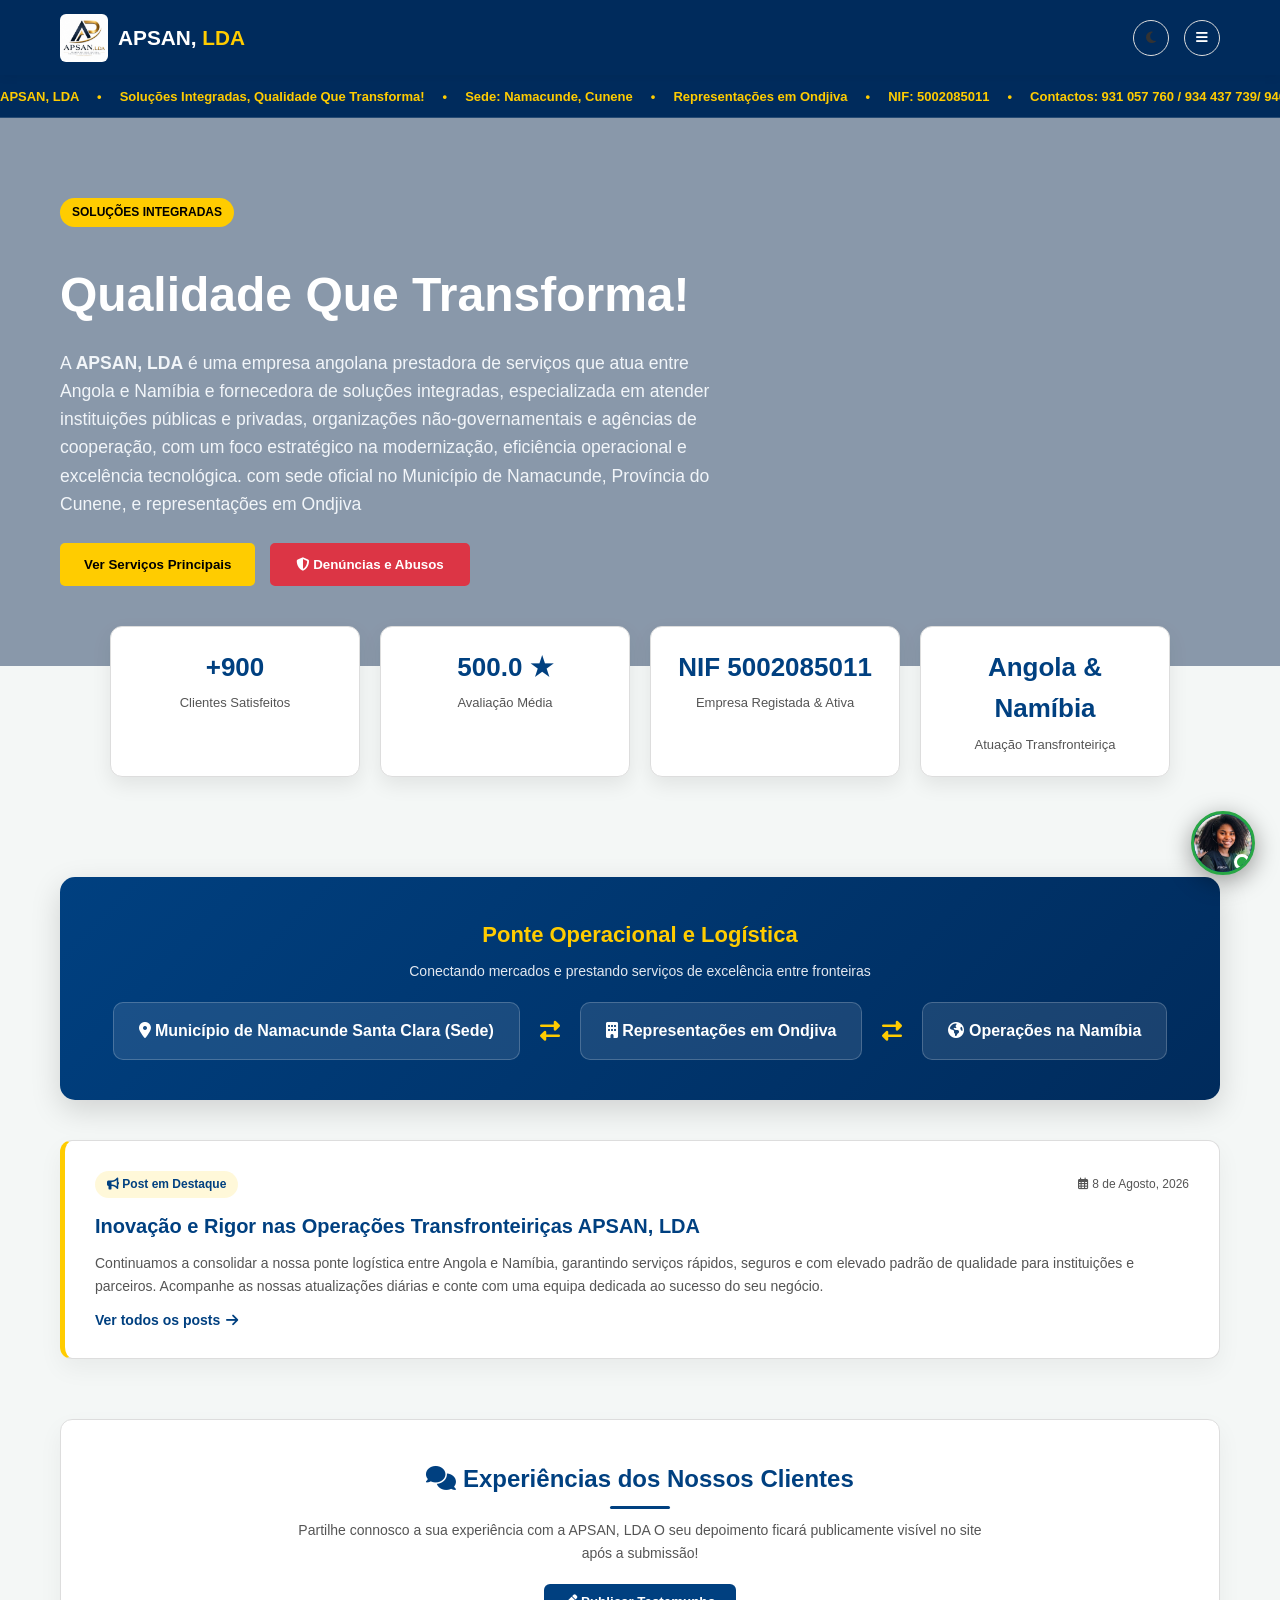
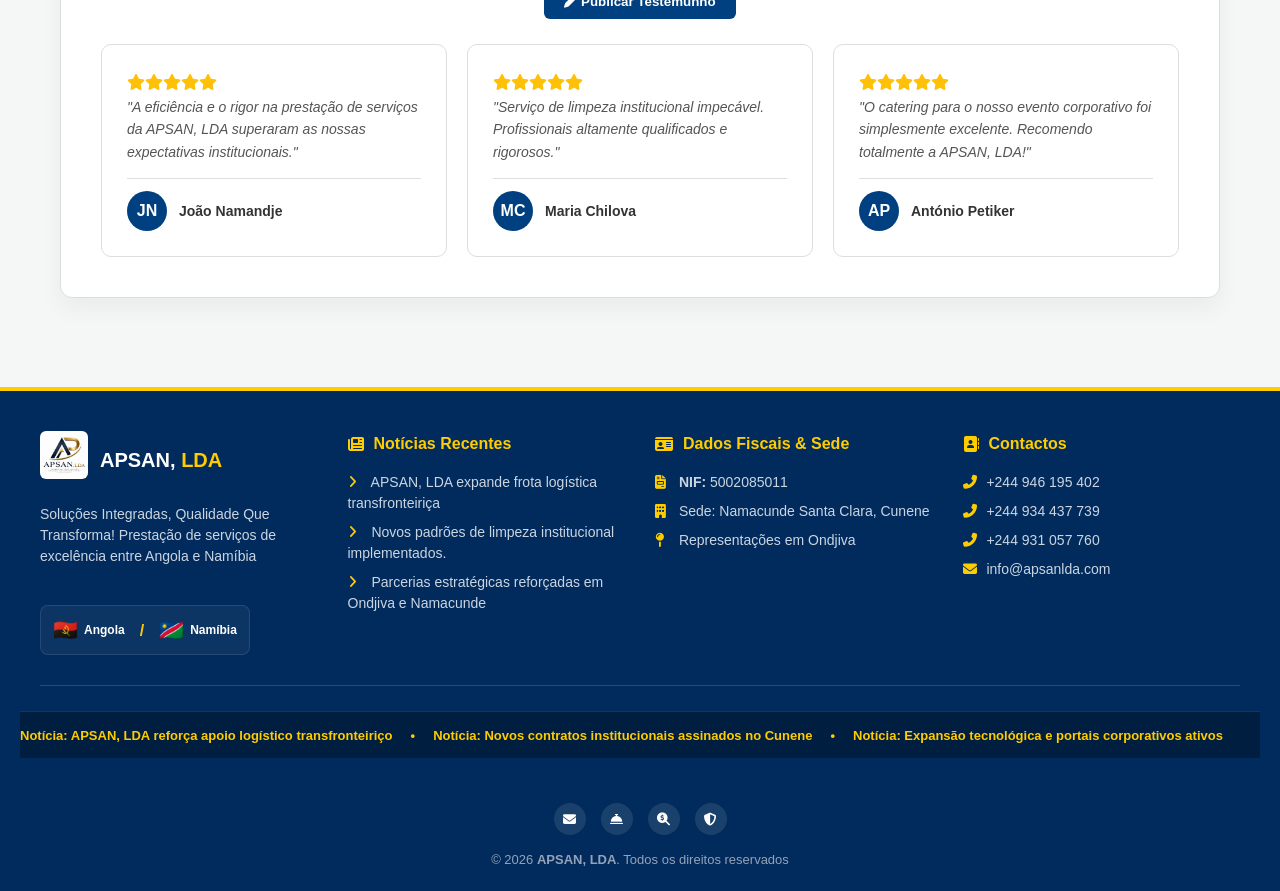
<file: index (2).html>
<!DOCTYPE html>
<html lang="pt">
<head>
    <meta charset="UTF-8">
    <meta name="viewport" content="width=device-width, initial-scale=1.0">
    <title>APSAN, LDA - A sua parceira confiavel!</title>
    <link rel="stylesheet" href="style.css">
    <link rel="stylesheet" href="https://cdnjs.cloudflare.com/ajax/libs/font-awesome/6.4.0/css/all.min.css">
    <style>
        :root {
            --bg-color: #f4f7f6;
            --card-bg: #ffffff;
            --text-color: #333333;
            --text-muted: #555555;
            --primary-color: #004080;
            --accent-color: #ffcc00;
            --border-color: #ddd;
            --nav-bg: #002b5c;
        }

        [data-theme="dark"] {
            --bg-color: #121824;
            --card-bg: #1e293b;
            --text-color: #f1f5f9;
            --text-muted: #94a3b8;
            --primary-color: #3b82f6;
            --accent-color: #facc15;
            --border-color: #334155;
            --nav-bg: #0f172a;
        }

        * { margin: 0; padding: 0; box-sizing: border-box; }
        body { background-color: var(--bg-color); color: var(--text-color); transition: background-color 0.3s ease, color 0.3s ease; font-family: Arial, sans-serif; overflow-x: hidden; }
        .main-nav { background-color: var(--nav-bg); position: relative; }
        
        .content-section { display: none; }
        .content-section.active-section { display: block; animation: fadeInScale 0.5s cubic-bezier(0.16, 1, 0.3, 1) forwards; }
        
        @keyframes fadeInScale { 
            from { opacity: 0; transform: translateY(15px) scale(0.98); } 
            to { opacity: 1; transform: translateY(0) scale(1); } 
        }

        .service-card, .portal-card, .testimonial-card, .post-card, .mvv-card, .faq-card, .route-card, .stat-card {
            transition: transform 0.3s ease, box-shadow 0.3s ease, border-color 0.3s ease;
        }
        .service-card:hover, .portal-card:hover, .testimonial-card:hover, .post-card:hover, .mvv-card:hover, .faq-card:hover, .route-card:hover, .stat-card:hover {
            transform: translateY(-6px);
            box-shadow: 0 12px 30px rgba(0, 64, 128, 0.15);
            border-color: var(--accent-color);
        }

        .main-nav .nav-links a.active { color: var(--accent-color) !important; }

        .theme-toggle-btn {
            background: none; border: 1px solid var(--border-color); color: var(--text-color);
            width: 36px; height: 36px; border-radius: 50%; cursor: pointer;
            display: flex; align-items: center; justify-content: center;
            transition: transform 0.3s ease, background 0.3s;
        }
        .theme-toggle-btn:hover { transform: rotate(180deg); }

        .hero-custom-bg {
            position: relative;
            min-height: 520px;
            display: flex;
            align-items: center;
            overflow: hidden;
            padding: 80px 20px;
        }
        .hero-slide {
            position: absolute;
            top: 0;
            left: 0;
            width: 100%;
            height: 100%;
            background-size: cover;
            background-position: center;
            opacity: 0;
            transition: opacity 1.2s ease-in-out, transform 6s ease;
            transform: scale(1.03);
            z-index: 1;
        }
        .hero-slide.active {
            opacity: 1;
            transform: scale(1);
            z-index: 2;
        }
        .hero-overlay {
            position: absolute;
            top: 0;
            left: 0;
            width: 100%;
            height: 100%;
            background: rgba(0, 25, 60, 0.25);
            z-index: 3;
        }

        .stats-container {
            display: grid;
            grid-template-columns: repeat(auto-fit, minmax(200px, 1fr));
            gap: 20px;
            margin: -40px auto 40px auto;
            max-width: 1100px;
            padding: 0 20px;
            position: relative;
            z-index: 10;
        }
        .stat-card {
            background-color: var(--card-bg);
            border: 1px solid var(--border-color);
            padding: 20px;
            border-radius: 12px;
            text-align: center;
            box-shadow: 0 8px 20px rgba(0,0,0,0.08);
        }
        .stat-card h3 { font-size: 26px; color: var(--primary-color); margin-bottom: 5px; }
        .stat-card p { font-size: 13px; color: var(--text-muted); }

        .route-visual-box {
            background: linear-gradient(135deg, var(--primary-color), var(--nav-bg));
            color: #fff;
            padding: 40px 20px;
            border-radius: 15px;
            margin: 40px 0;
            text-align: center;
            box-shadow: 0 10px 30px rgba(0,0,0,0.15);
        }
        .route-flex {
            display: flex;
            justify-content: center;
            align-items: center;
            gap: 20px;
            flex-wrap: wrap;
            margin-top: 20px;
        }
        .route-node {
            background: rgba(255,255,255,0.1);
            border: 1px solid rgba(255,255,255,0.2);
            padding: 15px 25px;
            border-radius: 10px;
            font-weight: bold;
        }

        .faq-grid { display: flex; flex-direction: column; gap: 15px; margin-top: 20px; }
        .faq-card {
            background-color: var(--card-bg);
            border: 1px solid var(--border-color);
            padding: 20px;
            border-radius: 10px;
            cursor: pointer;
        }
        .faq-card h4 { color: var(--primary-color); display: flex; justify-content: space-between; align-items: center; font-size: 16px; }
        .faq-answer { margin-top: 10px; font-size: 14px; color: var(--text-muted); display: none; line-height: 1.5; }
        .faq-card.active .faq-answer { display: block; }

        .service-modal-overlay {
            position: fixed; top: 0; left: 0; width: 100%; height: 100%;
            background: rgba(0, 0, 0, 0.75); display: none; justify-content: center; align-items: center; z-index: 9999; padding: 20px;
            animation: fadeInOverlay 0.3s ease;
        }
        @keyframes fadeInOverlay { from { opacity: 0; } to { opacity: 1; } }
        .service-modal-overlay.active { display: flex; }
        .service-modal-content { 
            width: 100%; max-width: 750px; border-radius: 12px; padding: 30px; position: relative; max-height: 90vh; overflow-y: auto; background-color: var(--card-bg); color: var(--text-color); box-shadow: 0 15px 35px rgba(0,0,0,0.3); 
            animation: scaleUpModal 0.3s cubic-bezier(0.175, 0.885, 0.32, 1.275);
        }
        @keyframes scaleUpModal { from { transform: scale(0.8); opacity: 0; } to { transform: scale(1); opacity: 1; } }
        .service-modal-close { position: absolute; top: 15px; right: 20px; background: none; border: none; font-size: 24px; cursor: pointer; color: var(--text-color); transition: transform 0.2s; }
        .service-modal-close:hover { transform: scale(1.2); color: var(--accent-color); }
        .modal-form-group { margin-bottom: 15px; }
        .modal-form-group label { display: block; margin-bottom: 5px; font-weight: bold; color: var(--primary-color); font-size: 14px; }
        .modal-form-group input, .modal-form-group select, .modal-form-group textarea {
            width: 100%; padding: 10px 12px; border: 1px solid var(--border-color); border-radius: 6px; font-size: 14px; background-color: var(--bg-color); color: var(--text-color); outline: none;
            transition: border-color 0.2s, box-shadow 0.2s;
        }
        .modal-form-group input:focus, .modal-form-group select:focus, .modal-form-group textarea:focus {
            border-color: var(--primary-color);
            box-shadow: 0 0 0 3px rgba(0,64,128,0.15);
        }

        .assistant-widget { position: fixed; bottom: 25px; right: 25px; z-index: 100001; font-family: Arial, sans-serif; }
        .assistant-btn {
            background-color: var(--primary-color); color: #fff; border: 3px solid #28a745; width: 64px; height: 64px;
            border-radius: 50%; box-shadow: 0 6px 25px rgba(0,0,0,0.4); cursor: pointer;
            display: flex; align-items: center; justify-content: center; transition: transform 0.3s cubic-bezier(0.34, 1.56, 0.64, 1), box-shadow 0.3s; overflow: hidden; position: relative;
            animation: pulseGlow 3s infinite;
        }
        @keyframes pulseGlow {
            0% { box-shadow: 0 0 0 0 rgba(40, 167, 69, 0.4); }
            70% { box-shadow: 0 0 0 12px rgba(40, 167, 69, 0); }
            100% { box-shadow: 0 0 0 0 rgba(40, 167, 69, 0); }
        }
        .assistant-btn img { width: 100%; height: 100%; object-fit: cover; border-radius: 50%; }
        .assistant-btn:hover { transform: scale(1.12) rotate(5deg); }
        
        .online-dot {
            width: 16px; height: 16px; background-color: #28a745; border: 3px solid #fff;
            border-radius: 50%; position: absolute; bottom: 2px; right: 2px;
            box-shadow: 0 0 10px #28a745;
        }

        .assistant-window {
            position: absolute; bottom: 78px; right: 0; width: 360px; background-color: var(--card-bg);
            border: 1px solid var(--border-color); border-radius: 12px; box-shadow: 0 15px 35px rgba(0,0,0,0.25);
            display: none; flex-direction: column; overflow: hidden;
            animation: slideUpChat 0.3s cubic-bezier(0.16, 1, 0.3, 1);
        }
        @keyframes slideUpChat { from { opacity: 0; transform: translateY(20px); } to { opacity: 1; transform: translateY(0); } }
        .assistant-window.active { display: flex; }
        .assistant-header { background-color: var(--primary-color); color: #fff; padding: 12px 15px; display: flex; justify-content: space-between; align-items: center; font-weight: bold; }
        .assistant-body { padding: 15px; max-height: 310px; overflow-y: auto; font-size: 13px; color: var(--text-color); display: flex; flex-direction: column; gap: 10px; }
        .assistant-message { background: rgba(0,64,128,0.08); padding: 10px 12px; border-radius: 8px; line-height: 1.4; animation: fadeInMsg 0.3s ease; }
        @keyframes fadeInMsg { from { opacity: 0; transform: translateY(5px); } to { opacity: 1; transform: translateY(0); } }
        .assistant-message.user { background: var(--primary-color); color: #fff; text-align: right; margin-left: 20px; }
        
        .chat-suggestions { display: flex; flex-wrap: wrap; gap: 6px; margin-top: 5px; }
        .chat-chip {
            background-color: var(--bg-color); border: 1px solid var(--primary-color); color: var(--primary-color);
            padding: 5px 10px; border-radius: 15px; font-size: 11px; cursor: pointer; font-weight: bold;
            transition: background 0.2s, color 0.2s, transform 0.2s;
        }
        .chat-chip:hover { background-color: var(--primary-color); color: #fff; transform: translateY(-2px); }
        .assistant-footer { padding: 10px; border-top: 1px solid var(--border-color); display: flex; gap: 5px; }
        .assistant-footer input { flex: 1; padding: 8px 12px; border: 1px solid var(--border-color); border-radius: 20px; outline: none; background-color: var(--bg-color); color: var(--text-color); font-size: 12px; }
        .assistant-footer button { background-color: var(--primary-color); color: #fff; border: none; padding: 8px 12px; border-radius: 20px; cursor: pointer; font-size: 12px; transition: transform 0.2s; }
        .assistant-footer button:hover { transform: scale(1.05); }

        #toastNotification {
            position: fixed; bottom: 30px; right: 30px; background: #28a745; color: #fff; padding: 15px 25px;
            border-radius: 8px; box-shadow: 0 5px 15px rgba(0,0,0,0.3); display: flex; align-items: center; gap: 12px;
            z-index: 100002; transform: translateY(100px); opacity: 0; transition: transform 0.3s cubic-bezier(0.175, 0.885, 0.32, 1.275), opacity 0.3s ease;
        }
        #toastNotification.show { transform: translateY(0); opacity: 1; }
        .testimonials-header-box { text-align: center; background: rgba(0, 64, 128, 0.05); border: 1px solid var(--border-color); padding: 20px; border-radius: 10px; margin-bottom: 30px; transition: transform 0.3s; }
        .testimonials-header-box:hover { transform: scale(1.01); }
        .testimonials-grid { display: grid; grid-template-columns: repeat(auto-fit, minmax(280px, 1fr)); gap: 20px; margin-top: 20px; }
        .testimonial-card { border: 1px solid var(--border-color); padding: 25px; border-radius: 10px; display: flex; flex-direction: column; justify-content: space-between; background-color: var(--card-bg); cursor: default; }
        .client-info { display: flex; align-items: center; gap: 12px; margin-top: 15px; border-top: 1px solid var(--border-color); padding-top: 12px; }
        .client-avatar { width: 40px; height: 40px; border-radius: 50%; background-color: var(--primary-color); color: #fff; display: flex; align-items: center; justify-content: center; font-weight: bold; }

        footer {
            background-color: var(--nav-bg);
            color: #fff;
            padding: 40px 20px 20px 20px;
            margin-top: 50px;
        }
        .footer-container {
            max-width: 1200px;
            margin: 0 auto;
            display: grid;
            grid-template-columns: repeat(auto-fit, minmax(250px, 1fr));
            gap: 30px;
            padding-bottom: 30px;
            border-bottom: 1px solid rgba(255, 255, 255, 0.15);
        }
        .footer-col h4 {
            color: var(--accent-color);
            margin-bottom: 15px;
            font-size: 16px;
        }
        .footer-col p, .footer-brand-col p {
            font-size: 14px;
            color: #cbd5e1;
            margin-bottom: 8px;
            line-height: 1.5;
        }
        .footer-brand-col img {
            width: 48px;
            height: 48px;
            object-fit: contain;
            border-radius: 6px;
            margin-bottom: 10px;
        }
        .footer-bar-bottom {
            max-width: 1200px;
            margin: 20px auto 0 auto;
            display: flex;
            flex-direction: column;
            align-items: center;
            justify-content: center;
            text-align: center;
            gap: 15px;
            font-size: 13px;
            color: #94a3b8;
        }
        .footer-socials {
            display: flex;
            gap: 15px;
            justify-content: center;
        }
        .footer-socials a {
            color: #fff;
            background: rgba(255, 255, 255, 0.1);
            width: 32px;
            height: 32px;
            border-radius: 50%;
            display: flex;
            align-items: center;
            justify-content: center;
            text-decoration: none;
            transition: background 0.2s, transform 0.2s;
        }
        .footer-socials a:hover {
            background: var(--accent-color);
            color: #000;
            transform: scale(1.15);
        }

        @media (max-width: 768px) {
            .footer-container { grid-template-columns: 1fr; gap: 25px; text-align: left; }
            .footer-bar-bottom { text-align: center; justify-content: center; }
            .footer-socials { justify-content: center; }
        }
    </style>
</head>
<body data-theme="light">

    <div id="toastNotification">
        <i class="fas fa-check-circle" style="font-size: 20px;"></i>
        <div>
            <strong id="toastTitle">Sucesso!</strong>
            <p id="toastMessage" style="font-size: 13px; margin: 0;">Mensagem enviada.</p>
        </div>
    </div>

    <nav class="main-nav">
        <div class="container nav-container" style="display: flex; justify-content: space-between; align-items: center; padding: 15px 20px; max-width: 1200px; margin: 0 auto;">
            <div class="logo">
                <a href="#home" onclick="switchTab('home', event)" style="text-decoration: none; display: flex; align-items: center; gap: 10px;">
                    <img src="logo.png" alt="APSAN, LDA Logo" style="width: 48px; height: 48px; object-fit: contain; border-radius: 6px;">
                    <span style="color: #fff; font-weight: 800; font-size: 1.3rem;">APSAN, <span style="color: var(--accent-color);">LDA</span></span>
                </a>
            </div>
            
            <div style="display: flex; align-items: center; gap: 15px;">
                <button class="theme-toggle-btn" onclick="toggleTheme()" title="Alternar Modo Escuro/Claro">
                    <i class="fas fa-moon" id="themeIcon"></i>
                </button>
                <button class="menu-toggle" onclick="toggleMenu()" title="Menu de Navegação" style="background: none; border: 1px solid var(--border-color); color: #fff; width: 36px; height: 36px; border-radius: 50%; cursor: pointer; display: flex; align-items: center; justify-content: center;">
                    <i class="fas fa-bars" id="menuIcon"></i>
                </button>
            </div>

            <ul class="nav-links" id="navLinks" style="display: none; position: absolute; top: 70px; right: 20px; background: var(--nav-bg); border: 1px solid var(--border-color); border-radius: 10px; flex-direction: column; list-style: none; padding: 15px; width: 250px; box-shadow: 0 10px 25px rgba(0,0,0,0.3); z-index: 1000;">
                <li><a href="#home" class="nav-tab active" onclick="switchTab('home', event)" style="color:#fff; text-decoration:none; padding:10px; display:block;"><i class="fas fa-home" style="width: 20px;"></i> Início</a></li>
                <li><a href="#about" class="nav-tab" onclick="switchTab('about', event)" style="color:#fff; text-decoration:none; padding:10px; display:block;"><i class="fas fa-info-circle" style="width: 20px;"></i> Quem Somos</a></li>
                <li><a href="#services" class="nav-tab" onclick="switchTab('services', event)" style="color:#fff; text-decoration:none; padding:10px; display:block;"><i class="fas fa-concierge-bell" style="width: 20px;"></i> Serviços Principais</a></li>
                <li><a href="#extras" class="nav-tab" onclick="switchTab('extras', event)" style="color:#fff; text-decoration:none; padding:10px; display:block;"><i class="fas fa-plus-circle" style="width: 20px;"></i> Serviços Extras</a></li>
                <li><a href="#parcerias" class="nav-tab" onclick="switchTab('parcerias', event)" style="color:#fff; text-decoration:none; padding:10px; display:block;"><i class="fas fa-handshake" style="width: 20px;"></i> Parcerias</a></li>
                <li><a href="#portal" class="nav-tab" onclick="switchTab('portal', event)" style="color: #ffcc00; text-decoration:none; padding:10px; display:block;"><i class="fas fa-search-dollar" style="width: 20px;"></i> Consulta Empresa</a></li>
                <li><a href="#client-area" class="nav-tab" onclick="switchTab('client-area', event)" style="background: var(--accent-color); color: #000 !important; text-decoration:none; padding:10px; border-radius:6px; display:block; font-weight:bold; margin-top:5px;"><i class="fas fa-user-lock" style="width: 20px;"></i> Área do Cliente</a></li>
                <li><a href="#faq" class="nav-tab" onclick="switchTab('faq', event)" style="color:#fff; text-decoration:none; padding:10px; display:block;"><i class="fas fa-question-circle" style="width: 20px;"></i> FAQ</a></li>
                <li><a href="#posts" class="nav-tab" onclick="switchTab('posts', event)" style="color:#fff; text-decoration:none; padding:10px; display:block;"><i class="fas fa-newspaper" style="width: 20px;"></i> Posts</a></li>
                <li><a href="#contact" class="nav-tab" onclick="switchTab('contact', event)" style="color:#fff; text-decoration:none; padding:10px; display:block;"><i class="fas fa-envelope" style="width: 20px;"></i> Contactos</a></li>
            </ul>
        </div>
    </nav>

    <div class="top-slider-bar" style="background: var(--nav-bg); border-bottom: 1px solid rgba(255, 255, 255, 0.15); overflow: hidden; white-space: nowrap; padding: 8px 0;">
        <div class="slider-text-track" style="display: inline-block; animation: marqueeSlide 26s linear infinite; color: var(--accent-color); font-weight: bold; font-size: 13px;">
            APSAN, LDA &nbsp;&nbsp;&nbsp;&nbsp;&bull;&nbsp;&nbsp;&nbsp;&nbsp; Soluções Integradas, Qualidade Que Transforma! &nbsp;&nbsp;&nbsp;&nbsp;&bull;&nbsp;&nbsp;&nbsp;&nbsp; Sede: Namacunde, Cunene &nbsp;&nbsp;&nbsp;&nbsp;&bull;&nbsp;&nbsp;&nbsp;&nbsp; Representações em Ondjiva &nbsp;&nbsp;&nbsp;&nbsp;&bull;&nbsp;&nbsp;&nbsp;&nbsp; NIF: 5002085011 &nbsp;&nbsp;&nbsp;&nbsp;&bull;&nbsp;&nbsp;&nbsp;&nbsp; Contactos: 931 057 760 / 934 437 739/ 946 195 402
        </div>
    </div>

    <div class="site-nav-bar" id="siteNavBar" style="display: none; justify-content: space-between; align-items: center; background: var(--card-bg); padding: 10px 20px; border-bottom: 1px solid var(--border-color); overflow: hidden; position: relative;">
        <button class="site-nav-btn" onclick="navigateHistory(-1)" style="background: var(--primary-color); color: #fff; border: none; padding: 6px 14px; border-radius: 4px; cursor: pointer; z-index: 5; flex-shrink: 0;">
            <i class="fas fa-arrow-left"></i> Recuar
        </button>
        
        <div class="bar-text-slider" style="flex: 1; overflow: hidden; white-space: nowrap; margin: 0 15px; position: relative;">
            <div class="bar-slider-track" style="display: inline-block; animation: marqueeSlide 25s linear infinite; color: var(--primary-color); font-weight: bold; font-size: 13px;">
                APSAN, LDA &nbsp;&nbsp;&nbsp;&nbsp;&bull;&nbsp;&nbsp;&nbsp;&nbsp; Sua parceira confiável &nbsp;&nbsp;&nbsp;&nbsp;&bull;&nbsp;&nbsp;&nbsp;&nbsp; Email: info@apsanlda.com &nbsp;&nbsp;&nbsp;&nbsp;&bull;&nbsp;&nbsp;&nbsp;&nbsp; Contactos: 931 057 760 / 934 437 739 &nbsp;&nbsp;&nbsp;&nbsp;&bull;&nbsp;&nbsp;&nbsp;&nbsp; NIF: 5002085011 &nbsp;&nbsp;&nbsp;&nbsp;&bull;&nbsp;&nbsp;&nbsp;&nbsp; Soluções Integradas entre Angola e Namíbia
            </div>
        </div>

        <span class="site-nav-indicator" id="currentSectionIndicator" style="font-weight: bold; font-size: 13px; display: none;">Secção: Início</span>
        
        <button class="site-nav-btn" onclick="navigateHistory(1)" style="background: var(--primary-color); color: #fff; border: none; padding: 6px 14px; border-radius: 4px; cursor: pointer; z-index: 5; flex-shrink: 0;">
            Avançar <i class="fas fa-arrow-right"></i>
        </button>
    </div>

    <section id="home" class="content-section active-section" style="padding: 0;">
        <div class="hero-custom-bg">
            <div class="hero-slide active" style="background-image: url('https://images.unsplash.com/photo-1581578731548-c64695cc6952?auto=format&fit=crop&w=1920&q=80');"></div>
            <div class="hero-slide" style="background-image: url('https://images.unsplash.com/photo-1497215728101-856f4ea42174?auto=format&fit=crop&w=1920&q=80');"></div>
            <div class="hero-slide" style="background-image: url('https://images.unsplash.com/photo-1555244162-803834f70033?auto=format&fit=crop&w=1920&q=80');"></div>
            <div class="hero-slide" style="background-image: url('https://images.unsplash.com/photo-1544197150-b99a580bb7a8?auto=format&fit=crop&w=1920&q=80');"></div>
            <div class="hero-slide" style="background-image: url('https://images.unsplash.com/photo-1531482615713-2afd69097998?auto=format&fit=crop&w=1920&q=80');"></div>
            <div class="hero-slide" style="background-image: url('https://images.unsplash.com/photo-1449965408869-eaa3f722e40d?auto=format&fit=crop&w=1920&q=80');"></div>
            <div class="hero-slide" style="background-image: url('https://images.unsplash.com/photo-1586528116311-ad8dd3c8310d?auto=format&fit=crop&w=1920&q=80');"></div>
            <div class="hero-slide" style="background-image: url('https://images.unsplash.com/photo-1584515979956-d9f6e5d09982?auto=format&fit=crop&w=1920&q=80');"></div>
            <div class="hero-slide" style="background-image: url('https://images.unsplash.com/photo-1454165804606-c3d57bc86b40?auto=format&fit=crop&w=1920&q=80');"></div>
            <div class="hero-slide" style="background-image: url('https://images.unsplash.com/photo-1578575437130-527eed3abbec?auto=format&fit=crop&w=1920&q=80');"></div>
            <div class="hero-slide" style="background-image: url('https://images.unsplash.com/photo-1573496359142-b8d87734a5a2?auto=format&fit=crop&w=1920&q=80');"></div>

            <div class="hero-overlay"></div>
            
            <div class="container" style="max-width: 1200px; margin: 0 auto; width: 100%; position: relative; z-index: 4; color: #fff;">
                <div class="hero-text" style="max-width: 700px;">
                    <span class="badge-tag" style="background: var(--accent-color); color: #000; padding: 5px 12px; border-radius: 20px; font-weight: bold; font-size: 12px; text-transform: uppercase;">Soluções Integradas</span>
                    <h2 style="font-size: 3rem; margin: 15px 0; font-weight: 800;">Qualidade Que Transforma!</h2>
                    <p style="font-size: 1.1rem; line-height: 1.6; margin-bottom: 25px;">A <strong>APSAN, LDA</strong> é uma empresa angolana prestadora de serviços que atua entre Angola e Namíbia e fornecedora de soluções integradas, especializada em atender instituições públicas e privadas, organizações não-governamentais e agências de cooperação, com um foco estratégico na modernização, eficiência operacional e excelência tecnológica. com sede oficial no Município de Namacunde, Província do Cunene, e representações em Ondjiva</p>
                    <div class="hero-buttons" style="display: flex; gap: 15px; flex-wrap: wrap;">
                        <button class="btn btn-primary" onclick="switchTab('services', event)" style="background-color: var(--accent-color); color: #000; border: none; padding: 12px 24px; font-weight: bold; border-radius: 5px; cursor: pointer;">Ver Serviços Principais</button>
                        <button class="btn btn-outline" onclick="openDenunciaModal()" style="background-color: #dc3545; border: 2px solid #dc3545; color: #fff; padding: 12px 24px; font-weight: bold; border-radius: 5px; cursor: pointer;"><i class="fas fa-shield-alt"></i> Denúncias e Abusos</button>
                    </div>
                </div>
            </div>
        </div>

        <div class="stats-container">
            <div class="stat-card">
                <h3>+900</h3>
                <p>Clientes Satisfeitos</p>
            </div>
            <div class="stat-card">
                <h3>500.0 ★</h3>
                <p>Avaliação Média</p>
            </div>
            <div class="stat-card">
                <h3>NIF 5002085011</h3>
                <p>Empresa Registada & Ativa</p>
            </div>
            <div class="stat-card">
                <h3>Angola & Namíbia</h3>
                <p>Atuação Transfronteiriça</p>
            </div>
        </div>

        <div class="container" style="max-width: 1200px; margin: 0 auto; padding: 20px;">
            <div class="route-visual-box">
                <h3 style="font-size: 22px; color: var(--accent-color);">Ponte Operacional e Logística</h3>
                <p style="margin-top: 8px; font-size: 14px; color: #e2e8f0;">Conectando mercados e prestando serviços de excelência entre fronteiras</p>
                <div class="route-flex">
                    <div class="route-node"><i class="fas fa-map-marker-alt"></i> Município de Namacunde Santa Clara (Sede)</div>
                    <i class="fas fa-exchange-alt" style="font-size: 20px; color: var(--accent-color);"></i>
                    <div class="route-node"><i class="fas fa-building"></i> Representações em Ondjiva</div>
                    <i class="fas fa-exchange-alt" style="font-size: 20px; color: var(--accent-color);"></i>
                    <div class="route-node"><i class="fas fa-globe-americas"></i> Operações na Namíbia</div>
                </div>
            </div>

            <!-- POST ADICIONADO LOGO APÓS A PONTE OPERACIONAL E LOGÍSTICA -->
            <div class="home-featured-post" style="margin: 40px 0; background: var(--card-bg); border: 1px solid var(--border-color); border-left: 5px solid var(--accent-color); padding: 30px; border-radius: 12px; box-shadow: 0 10px 25px rgba(0,0,0,0.05);">
                <div style="display: flex; justify-content: space-between; align-items: center; margin-bottom: 12px; flex-wrap: wrap; gap: 10px;">
                    <span style="background: rgba(255, 204, 0, 0.15); color: var(--primary-color); padding: 4px 12px; border-radius: 20px; font-size: 12px; font-weight: bold;"><i class="fas fa-bullhorn"></i> Post em Destaque</span>
                    <span style="font-size: 12px; color: var(--text-muted);"><i class="far fa-calendar-alt"></i> 8 de Agosto, 2026</span>
                </div>
                <h3 style="font-size: 20px; color: var(--primary-color); margin-bottom: 10px;">Inovação e Rigor nas Operações Transfronteiriças APSAN, LDA</h3>
                <p style="font-size: 14px; color: var(--text-muted); line-height: 1.6; margin-bottom: 15px;">
                    Continuamos a consolidar a nossa ponte logística entre Angola e Namíbia, garantindo serviços rápidos, seguros e com elevado padrão de qualidade para instituições e parceiros. Acompanhe as nossas atualizações diárias e conte com uma equipa dedicada ao sucesso do seu negócio.
                </p>
                <button onclick="switchTab('posts', event)" style="background: none; border: none; color: var(--primary-color); font-weight: bold; cursor: pointer; display: flex; align-items: center; gap: 6px; padding: 0; font-size: 14px;">
                    Ver todos os posts <i class="fas fa-arrow-right"></i>
                </button>
            </div>

            <div id="experiencias-section" style="margin: 60px 0 20px 0; background: var(--card-bg); border: 1px solid var(--border-color); padding: 40px; border-radius: 12px; box-shadow: 0 10px 25px rgba(0,0,0,0.05);">
                <div style="text-align: center; margin-bottom: 25px;">
                    <h2 style="color: var(--primary-color); font-size: 24px; margin-bottom: 8px;"><i class="fas fa-comments"></i> Experiências dos Nossos Clientes</h2>
                    <div class="underline" style="width: 60px; height: 3px; background: var(--primary-color); margin: 0 auto 10px auto;"></div>
                    <p style="font-size: 14px; color: var(--text-muted); max-width: 700px; margin: 0 auto 20px auto;">Partilhe connosco a sua experiência com a APSAN, LDA O seu depoimento ficará publicamente visível no site após a submissão!</p>
                    
                    <button type="button" onclick="toggleTestimonialForm()" id="btnToggleTestimonialForm" style="padding: 10px 20px; background-color: var(--primary-color); color: #fff; border: none; font-weight: bold; border-radius: 6px; cursor: pointer; transition: transform 0.2s;">
                        <i class="fas fa-pen"></i> Publicar Testemunho
                    </button>
                </div>

                <div id="testimonialFormContainer" style="display: none; margin-bottom: 40px; animation: fadeInScale 0.3s ease;">
                    <form onsubmit="handleExperienciaSubmit(event)" style="background: rgba(0, 64, 128, 0.03); border: 1px solid var(--border-color); padding: 25px; border-radius: 10px;">
                        <div style="display: flex; justify-content: space-between; align-items: center; margin-bottom: 15px;">
                            <h3 style="font-size: 18px; color: var(--primary-color); margin: 0;"><i class="fas fa-pen"></i> Deixe o seu Testemunho</h3>
                            <button type="button" onclick="toggleTestimonialForm()" style="background: none; border: none; font-size: 18px; cursor: pointer; color: var(--text-muted);" title="Fechar formulário">&times;</button>
                        </div>
                        <div style="display: grid; grid-template-columns: repeat(auto-fit, minmax(280px, 1fr)); gap: 15px;">
                            <div class="modal-form-group">
                                <label>O seu Nome Completo</label>
                                <input type="text" id="expNome" placeholder="Ex: Carlos Manuel" required>
                            </div>
                            <div class="modal-form-group">
                                <label>Cargo ou Função (Opcional)</label>
                                <input type="text" id="expCargo" placeholder="Ex: Empresário / Parceiro">
                            </div>
                        </div>
                        <div class="modal-form-group">
                            <label>A sua Experiência / Comentário</label>
                            <textarea id="expMensagem" rows="3" placeholder="Conte como foi o atendimento e os serviços prestados pela APSAN, LDA..." required></textarea>
                        </div>
                        <button type="submit" style="padding: 12px 25px; background-color: var(--primary-color); color: #fff; border: none; font-weight: bold; border-radius: 6px; cursor: pointer; transition: transform 0.2s;"><i class="fas fa-paper-plane"></i> Publicar Experiência</button>
                    </form>
                </div>

                <div class="testimonials-grid" id="publicTestimonialsGrid">
                    <div class="testimonial-card">
                        <div>
                            <div class="stars" style="color: #ffc107;"><i class="fas fa-star"></i><i class="fas fa-star"></i><i class="fas fa-star"></i><i class="fas fa-star"></i><i class="fas fa-star"></i></div>
                            <p style="font-size: 14px; font-style: italic; color: var(--text-muted);">"A eficiência e o rigor na prestação de serviços da APSAN, LDA superaram as nossas expectativas institucionais."</p>
                        </div>
                        <div class="client-info">
                            <div class="client-avatar">JN</div>
                            <div><h4 style="font-size: 14px; margin: 0;">João Namandje</h4></div>
                        </div>
                    </div>
                    <div class="testimonial-card">
                        <div>
                            <div class="stars" style="color: #ffc107;"><i class="fas fa-star"></i><i class="fas fa-star"></i><i class="fas fa-star"></i><i class="fas fa-star"></i><i class="fas fa-star"></i></div>
                            <p style="font-size: 14px; font-style: italic; color: var(--text-muted);">"Serviço de limpeza institucional impecável. Profissionais altamente qualificados e rigorosos."</p>
                        </div>
                        <div class="client-info">
                            <div class="client-avatar">MC</div>
                            <div><h4 style="font-size: 14px; margin: 0;">Maria Chilova</h4></div>
                        </div>
                    </div>
                    <div class="testimonial-card">
                        <div>
                            <div class="stars" style="color: #ffc107;"><i class="fas fa-star"></i><i class="fas fa-star"></i><i class="fas fa-star"></i><i class="fas fa-star"></i><i class="fas fa-star"></i></div>
                            <p style="font-size: 14px; font-style: italic; color: var(--text-muted);">"O catering para o nosso evento corporativo foi simplesmente excelente. Recomendo totalmente a APSAN, LDA!"</p>
                        </div>
                        <div class="client-info">
                            <div class="client-avatar">AP</div>
                            <div><h4 style="font-size: 14px; margin: 0;">António Petiker</h4></div>
                        </div>
                    </div>
                </div>
            </div>
        </div>
    </section>

    <section id="about" class="content-section" style="padding: 40px 20px;">
        <div class="container" style="max-width: 1200px; margin: 0 auto;">
            <div class="section-title" style="text-align: center; margin-bottom: 30px;">
                <h2>Quem Somos</h2>
                <div class="underline" style="width: 60px; height: 3px; background: var(--primary-color); margin: 8px auto 0 auto;"></div>
            </div>
            <div class="about-grid">
                <div class="about-text" style="text-align: center; max-width: 800px; margin: 0 auto 40px auto;">
                    <p style="font-size: 16px; line-height: 1.6;">A <strong>APSAN, LDA</strong> destaca-se pela prestação de serviços diversificados com elevado padrão de qualidade, respondendo com rigor às necessidades institucionais, logísticas, tecnológicas e comerciais.</p>
                </div>
                <div class="mvv-grid" style="display: grid; grid-template-columns: repeat(auto-fit, minmax(280px, 1fr)); gap: 20px;">
                    <div class="mvv-card" style="background: var(--card-bg); border: 1px solid var(--border-color); padding: 25px; border-radius: 10px;">
                        <h3>Missão</h3>
                        <p style="margin-top: 10px; font-size: 14px; color: var(--text-muted);">Prestar serviços e fornecer soluções integradas com qualidade, eficiência e inovação, contribuindo para o sucesso dos clientes.</p>
                    </div>
                    <div class="mvv-card" style="background: var(--card-bg); border: 1px solid var(--border-color); padding: 25px; border-radius: 10px;">
                        <h3>Visão</h3>
                        <p style="margin-top: 10px; font-size: 14px; color: var(--text-muted);">Ser a empresa de referência em Angola pela excelência na prestação de serviços e compromisso com a satisfação total.</p>
                    </div>
                    <div class="mvv-card" style="background: var(--card-bg); border: 1px solid var(--border-color); padding: 25px; border-radius: 10px;">
                        <h3>Valores</h3>
                        <ul style="padding-left: 20px; margin-top: 10px; font-size: 14px; color: var(--text-muted);">
                            <li>Ética e Integridade</li>
                            <li>Qualidade e Rigor</li>
                            <li>Inovação contínua</li>
                            <li>Excelência no Atendimento</li>
                        </ul>
                    </div>
                </div>
            </div>
        </div>
    </section>

    <section id="services" class="content-section" style="padding: 40px 20px;">
        <div class="container" style="max-width: 1200px; margin: 0 auto;">
            <div class="section-title" style="text-align: center; margin-bottom: 30px;">
                <h2>Serviços Principais</h2>
                <div class="underline" style="width: 60px; height: 3px; background: var(--primary-color); margin: 8px auto 0 auto;"></div>
                <p style="margin-top: 8px; font-size: 14px; color: var(--text-muted);">Pesquise ou clique em qualquer serviço para ver os detalhes e preencher o formulário de solicitação.</p>
            </div>
            
            <div class="search-container" style="max-width: 500px; margin: 0 auto 30px auto; position: relative;">
                <i class="fas fa-search" style="position: absolute; top: 12px; left: 15px; color: var(--text-muted);"></i>
                <input type="text" id="searchServicesInput" placeholder="Pesquisar serviço principal..." onkeyup="filterServices('servicesGrid', 'searchServicesInput')" style="width: 100%; padding: 10px 15px 10px 40px; border: 1px solid var(--border-color); border-radius: 20px; background: var(--card-bg); color: var(--text-color); outline: none;">
            </div>

            <div class="services-grid" id="servicesGrid" style="display: grid; grid-template-columns: repeat(auto-fit, minmax(280px, 1fr)); gap: 20px;">
                <div class="service-card" onclick="openServiceDetail('Serviço de Limpeza Institucional', 'Garantimos ambientes de trabalho impecáveis, saudáveis e seguros para escritórios e edifícios.', ['Limpeza profunda e desinfeção de superfícies e pavimentos.', 'Gestão de resíduos e higienização sanitária regular.', 'Equipas uniformizadas, formadas e rigorosamente supervisionadas.'])" style="background: var(--card-bg); border: 1px solid var(--border-color); padding: 25px; border-radius: 10px; cursor: pointer;">
                    <div class="serv-icon" style="font-size: 28px; color: var(--primary-color); margin-bottom: 15px;"><i class="fas fa-broom"></i></div>
                    <h3>1. Serviço de Limpeza Institucional</h3>
                    <p style="margin-top: 10px; font-size: 14px; color: var(--text-muted);">Limpeza e higienização de escritórios, edifícios, unidades de saúde, escolas e outros espaços.</p>
                </div>
                <div class="service-card" onclick="openServiceDetail('Fornecimento de Material de Escritório', 'Garantimos consumíveis e artigos de escritório essenciais para a eficiência diária da sua empresa.', ['Fornecimento regular de papelaria e consumíveis.', 'Produtos de alta qualidade com entrega pontual.', 'Soluções adaptadas às necessidades do seu negócio.'])" style="background: var(--card-bg); border: 1px solid var(--border-color); padding: 25px; border-radius: 10px; cursor: pointer;">
                    <div class="serv-icon" style="font-size: 28px; color: var(--primary-color); margin-bottom: 15px;"><i class="fas fa-boxes"></i></div>
                    <h3>2. Fornecimento de Material de Escritório</h3>
                    <p style="margin-top: 10px; font-size: 14px; color: var(--text-muted);">Fornecimento de consumíveis de qualidade para o funcionamento do seu escritório.</p>
                </div>
                <div class="service-card" onclick="openServiceDetail('Serviços de Catering e Gestão de Eventos Corporativos', 'Transformamos reuniões, conferências e eventos corporativos em experiências memoráveis.', ['Menus personalizados (coffee breaks, buffets e almoços executivos).', 'Decoração de espaços, som, iluminação e suporte multimédia completo.', 'Coordenação integral do evento do princípio ao fim.'])" style="background: var(--card-bg); border: 1px solid var(--border-color); padding: 25px; border-radius: 10px; cursor: pointer;">
                    <div class="serv-icon" style="font-size: 28px; color: var(--primary-color); margin-bottom: 15px;"><i class="fas fa-utensils"></i></div>
                    <h3>3. Serviços de Catering e Gestão de Eventos Corporativos</h3>
                    <p style="margin-top: 10px; font-size: 14px; color: var(--text-muted);">Organização e gestão de eventos corporativos com serviços de catering de alta qualidade.</p>
                </div>
                <div class="service-card" onclick="openServiceDetail('Serviços de Internet e Cabling', 'Soluções avançadas de conectividade e infraestruturas de redes estruturadas.', ['Instalação e manutenção de redes de dados e voz.', 'Cabeamento estruturado com certificação técnica.', 'Garantia de estabilidade e alta velocidade de conexão.'])" style="background: var(--card-bg); border: 1px solid var(--border-color); padding: 25px; border-radius: 10px; cursor: pointer;">
                    <div class="serv-icon" style="font-size: 28px; color: var(--primary-color); margin-bottom: 15px;"><i class="fas fa-network-wired"></i></div>
                    <h3>4. Serviços de Internet e Cabling</h3>
                    <p style="margin-top: 10px; font-size: 14px; color: var(--text-muted);">Instalação e manutenção de redes, cabeamento estruturado e soluções de conectividade.</p>
                </div>
                <div class="service-card" onclick="openServiceDetail('Serviço de Criação de Software e Sistema de Gestão Empresarial', 'Desenvolvimento de plataformas tecnológicas robustas e personalizadas para otimizar os fluxos de trabalho e processos das empresas.', ['Desenvolvimento de softwares à medida e portais corporativos.', 'Sistemas de gestão empresarial integrados e intuitivos.', 'Suporte técnico contínuo e atualização tecnológica.'])" style="background: var(--card-bg); border: 1px solid var(--border-color); padding: 25px; border-radius: 10px; cursor: pointer;">
                    <div class="serv-icon" style="font-size: 28px; color: var(--primary-color); margin-bottom: 15px;"><i class="fas fa-laptop-code"></i></div>
                    <h3>5. Serviço de Criação de Software e Sistema de Gestão Empresarial</h3>
                    <p style="margin-top: 10px; font-size: 14px; color: var(--text-muted);">Criação de sistemas de software e plataformas de gestão para modernizar e automatizar operações corporativas.</p>
                </div>
                <div class="service-card" onclick="openServiceDetail('Serviço de Transportes e Aluguer de Carros', 'Frota moderna e segura para o transporte de pessoas, bens e missões empresariais.', ['Aluguer de viaturas com ou sem motorista.', 'Transporte seguro de passageiros e bens.', 'Pontualidade e conforto em todas as deslocações.'])" style="background: var(--card-bg); border: 1px solid var(--border-color); padding: 25px; border-radius: 10px; cursor: pointer;">
                    <div class="serv-icon" style="font-size: 28px; color: var(--primary-color); margin-bottom: 15px;"><i class="fas fa-car"></i></div>
                    <h3>6. Serviço de Transportes e Aluguer de Carros</h3>
                    <p style="margin-top: 10px; font-size: 14px; color: var(--text-muted);">Transporte de pessoas e bens e aluguer de viaturas para missões, eventos e atividades empresariais.</p>
                </div>
                <div class="service-card" onclick="openServiceDetail('Importação & Exportação', 'Facilitamos o comércio internacional com processos aduaneiros seguros entre Angola e Namíbia', ['Gestão integrada de trâmites de importação e exportação.', 'Logística aduaneira eficiente e segura.', 'Apoio documental completo para operações comerciais transfronteiriças.'])" style="background: var(--card-bg); border: 1px solid var(--border-color); padding: 25px; border-radius: 10px; cursor: pointer;">
                    <div class="serv-icon" style="font-size: 28px; color: var(--primary-color); margin-bottom: 15px;"><i class="fas fa-globe"></i></div>
                    <h3>7. Importação & Exportação</h3>
                    <p style="margin-top: 10px; font-size: 14px; color: var(--text-muted);">Serviços especializados em comércio internacional, trâmites aduaneiros e transações logísticas entre fronteiras</p>
                </div>
            </div>
        </div>
    </section>

    <section id="extras" class="content-section" style="padding: 40px 20px;">
        <div class="container" style="max-width: 1200px; margin: 0 auto;">
            <div class="section-title" style="text-align: center; margin-bottom: 30px;">
                <h2>Serviços Extras</h2>
                <div class="underline" style="width: 60px; height: 3px; background: var(--primary-color); margin: 8px auto 0 auto;"></div>
                <p style="margin-top: 8px; font-size: 14px; color: var(--text-muted);">Pesquise ou selecione um serviço complementar especializado.</p>
            </div>

            <div class="search-container" style="max-width: 500px; margin: 0 auto 30px auto; position: relative;">
                <i class="fas fa-search" style="position: absolute; top: 12px; left: 15px; color: var(--text-muted);"></i>
                <input type="text" id="searchExtrasInput" placeholder="Pesquisar serviço extra..." onkeyup="filterServices('extrasGrid', 'searchExtrasInput')" style="width: 100%; padding: 10px 15px 10px 40px; border: 1px solid var(--border-color); border-radius: 20px; background: var(--card-bg); color: var(--text-color); outline: none;">
            </div>

            <div class="services-grid" id="extrasGrid" style="display: grid; grid-template-columns: repeat(auto-fit, minmax(280px, 1fr)); gap: 20px;">
                <div class="service-card" onclick="openServiceDetail('Acompanhamento Hospitalar', 'Apoio humanizado, assistência e acompanhamento contínuo a doentes e familiares.', ['Apoio logístico em unidades hospitalares nacionais e internacionais.', 'Assistência e acompanhamento presencial com empatia e rigor.', 'Gestão de documentação e trâmites de saúde.'])" style="background: var(--card-bg); border: 1px solid var(--border-color); padding: 25px; border-radius: 10px; cursor: pointer;">
                    <div class="serv-icon" style="font-size: 28px; color: var(--primary-color); margin-bottom: 15px;"><i class="fas fa-hospital-user"></i></div>
                    <h3>1. Acompanhamento Hospitalar</h3>
                    <p style="margin-top: 10px; font-size: 14px; color: var(--text-muted);">Apoio humanizado e assistência contínua a doentes e familiares em unidades de saúde.</p>
                </div>
                <div class="service-card" onclick="openServiceDetail('Tradução Oficial Juramentada', 'Tradução e interpretação de documentos com validade legal e confidencialidade rigorosa.', ['Tradução juramentada de certificados, diplomas e contratos.', 'Reconhecimento e autenticação de documentos oficiais.', 'Rigor linguístico e entrega célere.'])" style="background: var(--card-bg); border: 1px solid var(--border-color); padding: 25px; border-radius: 10px; cursor: pointer;">
                    <div class="serv-icon" style="font-size: 28px; color: var(--primary-color); margin-bottom: 15px;"><i class="fas fa-language"></i></div>
                    <h3>2. Tradução Oficial Juramentada</h3>
                    <p style="margin-top: 10px; font-size: 14px; color: var(--text-muted);">Traduções e interpretações oficiais com rigor, confidencialidade e conformidade legal.</p>
                </div>
                <div class="service-card" onclick="openServiceDetail('Autorização de viagem pra menor', 'Assistência documental completa para processos de viagem de menores com total segurança jurídica.', ['Elaboração e acompanhamento de termos de autorização.', 'Orientação sobre requisitos legais e consulares.', 'Suporte logístico em trâmites de viagem.'])" style="background: var(--card-bg); border: 1px solid var(--border-color); padding: 25px; border-radius: 10px; cursor: pointer;">
                    <div class="serv-icon" style="font-size: 28px; color: var(--primary-color); margin-bottom: 15px;"><i class="fas fa-child"></i></div>
                    <h3>3. Autorização de viagem pra menor</h3>
                    <p style="margin-top: 10px; font-size: 14px; color: var(--text-muted);">Tratamento de autorizações e documentação legal para viagens de menores com total segurança.</p>
                </div>
                <div class="service-card" onclick="openServiceDetail('Guia', 'Serviço de acompanhamento turístico e profissional para orientação segura.', ['Guia especializado para deslocações e passeios.', 'Conhecimento aprofundado das rotas locais entre Angola e Namíbia', 'Segurança e apoio logístico constante.'])" style="background: var(--card-bg); border: 1px solid var(--border-color); padding: 25px; border-radius: 10px; cursor: pointer;">
                    <div class="serv-icon" style="font-size: 28px; color: var(--primary-color); margin-bottom: 15px;"><i class="fas fa-map-signs"></i></div>
                    <h3>4. Guia</h3>
                    <p style="margin-top: 10px; font-size: 14px; color: var(--text-muted);">Serviços de orientação e acompanhamento especializado para viagens e deslocações.</p>
                </div>
                <div class="service-card" onclick="openServiceDetail('Compras Na Namibia', 'Facilitamos a aquisição, transação e transporte seguro de mercadorias na Namíbia', ['Apoio direto na seleção e compra de produtos na Namíbia', 'Gestão de transporte e trâmites de entrega segura.', 'Conveniência e confiança em cada transação.'])" style="background: var(--card-bg); border: 1px solid var(--border-color); padding: 25px; border-radius: 10px; cursor: pointer;">
                    <div class="serv-icon" style="font-size: 28px; color: var(--primary-color); margin-bottom: 15px;"><i class="fas fa-shopping-cart"></i></div>
                    <h3>5. Compras Na Namibia</h3>
                    <p style="margin-top: 10px; font-size: 14px; color: var(--text-muted);">Facilitamos a aquisição e o transporte seguro de mercadorias diretamente da Namíbia.</p>
                </div>
                <div class="service-card" onclick="openServiceDetail('Encomendas', 'Recepção, triagem e envio rápido de encomendas com segurança e organização.', ['Gestão e rastreio de encomendas ponto a ponto.', 'Segurança rigorosa no manuseamento de volumes.', 'Rapidez na entrega aos destinatários.'])" style="background: var(--card-bg); border: 1px solid var(--border-color); padding: 25px; border-radius: 10px; cursor: pointer;">
                    <div class="serv-icon" style="font-size: 28px; color: var(--primary-color); margin-bottom: 15px;"><i class="fas fa-box-open"></i></div>
                    <h3>6. Encomendas</h3>
                    <p style="margin-top: 10px; font-size: 14px; color: var(--text-muted);">Recepção e envio de encomendas de forma rápida, segura e organizada.</p>
                </div>
                <div class="service-card" onclick="openServiceDetail('Gestão de Redes Sociais', 'Potenciamos a sua presença digital com estratégias de marketing e comunicação eficazes.', ['Criação de conteúdos criativos e planeamento de campanhas.', 'Gestão de interações e crescimento de audiência.', 'Relatórios de desempenho e impacto digital.'])" style="background: var(--card-bg); border: 1px solid var(--border-color); padding: 25px; border-radius: 10px; cursor: pointer;">
                    <div class="serv-icon" style="font-size: 28px; color: var(--primary-color); margin-bottom: 15px;"><i class="fas fa-share-alt"></i></div>
                    <h3>7. Gestão de Redes Sociais</h3>
                    <p style="margin-top: 10px; font-size: 14px; color: var(--text-muted);">Gestão profissional de redes sociais e marketing digital para potenciar a visibilidade de marcas e negócios.</p>
                </div>
            </div>
        </div>
    </section>

    <section id="parcerias" class="content-section" style="padding: 40px 20px;">
        <div class="container" style="max-width: 900px; margin: 0 auto;">
            <div class="section-title" style="text-align: center; margin-bottom: 30px;">
                <h2>Seja Nosso Parceiro</h2>
                <div class="underline" style="width: 60px; height: 3px; background: var(--primary-color); margin: 8px auto 0 auto;"></div>
                <p style="margin-top: 8px; font-size: 14px; color: var(--text-muted);">Junte-se à APSAN, LDA e estabeleça uma parceria estratégica de sucesso entre Angola e Namíbia. Preencha o formulário abaixo para iniciar a colaboração.</p>
            </div>

            <div class="portal-card" style="background: var(--card-bg); border: 1px solid var(--border-color); padding: 30px; border-radius: 10px;">
                <form action="https://formspree.io/f/mwlevprv" method="POST" onsubmit="handleParceriaSubmit(event)">
                    <input type="hidden" name="_subject" value="Nova Proposta de Parceria - APSAN, LDA">
                    <div style="display: grid; grid-template-columns: repeat(auto-fit, minmax(280px, 1fr)); gap: 15px;">
                        <div class="modal-form-group">
                            <label>Nome Completo / Representante</label>
                            <input type="text" name="nome_parceiro" placeholder="O seu nome..." required>
                        </div>
                        <div class="modal-form-group">
                            <label>Nome da Empresa / Instituição (Opcional)</label>
                            <input type="text" name="empresa_parceiro" placeholder="Nome da empresa...">
                        </div>
                    </div>
                    <div style="display: grid; grid-template-columns: repeat(auto-fit, minmax(280px, 1fr)); gap: 15px;">
                        <div class="modal-form-group">
                            <label>E-mail de Contacto</label>
                            <input type="email" name="email_parceiro" placeholder="exemplo@dominio.com" required>
                        </div>
                        <div class="modal-form-group">
                            <label>Telemóvel / WhatsApp</label>
                            <input type="tel" name="telemovel_parceiro" placeholder="+244..." required>
                        </div>
                    </div>
                    <div class="modal-form-group">
                        <label>Área de Atuação ou Tipo de Parceria Pretendida</label>
                        <select name="tipo_parceria" required>
                            <option value="">Selecione a área...</option>
                            <option value="Comércio e Logística Transfronteiriça">Comércio e Logística Transfronteiriça</option>
                            <option value="Prestação de Serviços Corporativos">Prestação de Serviços Corporativos</option>
                            <option value="Tecnologia e Sistemas de Gestão">Tecnologia e Sistemas de Gestão</option>
                            <option value="Outras Oportunidades de Negócio">Outras Oportunidades de Negócio</option>
                        </select>
                    </div>
                    <div class="modal-form-group">
                        <label>Detalhes da Proposta de Parceria</label>
                        <textarea name="detalhes_parceria" rows="4" placeholder="Descreva brevemente a proposta de colaboração..." required></textarea>
                    </div>
                    <button type="submit" id="parceriaSubmitBtn" style="width: 100%; padding: 12px; background-color: var(--primary-color); color: #fff; border: none; font-weight: bold; border-radius: 6px; cursor: pointer; transition: transform 0.2s;"><i class="fas fa-handshake"></i> Submeter Proposta de Parceria</button>
                </form>
            </div>
        </div>
    </section>

    <section id="portal" class="content-section" style="padding: 40px 20px;">
        <div class="container" style="max-width: 1200px; margin: 0 auto;">
            <div class="section-title" style="text-align: center; margin-bottom: 30px;">
                <h2>Portal de Consulta e Confiança APSAN, LDA</h2>
                <div class="underline" style="width: 60px; height: 3px; background: var(--primary-color); margin: 8px auto 0 auto;"></div>
                <p style="margin-top: 8px; font-size: 14px; color: var(--text-muted);">Informações legais e o feedback validado de quem já confia nos nossos serviços.</p>
            </div>
            
            <div class="portal-grid" style="display: grid; grid-template-columns: repeat(auto-fit, minmax(280px, 1fr)); gap: 20px;">
                <div class="portal-card" style="background: var(--card-bg); border: 1px solid var(--border-color); border-top: 4px solid var(--primary-color); padding: 25px; border-radius: 10px;">
                    <h3><i class="fas fa-id-card" style="color: var(--primary-color);"></i> Dados Fiscais e Legais</h3>
                    <p style="margin-top: 15px; color: var(--text-muted);"><strong>Nome Oficial:</strong> APSAN, LDA</p>
                    <p style="color: var(--text-muted);"><strong>NIF:</strong> 5002085011</p>
                    <p style="color: var(--text-muted);"><strong>Estado:</strong> Empresa Registada e Ativa</p>
                </div>
                <div class="portal-card" style="background: var(--card-bg); border: 1px solid var(--border-color); border-top: 4px solid var(--primary-color); padding: 25px; border-radius: 10px;">
                    <h3><i class="fas fa-map-marked-alt" style="color: var(--primary-color);"></i> Localização Geográfica</h3>
                    <p style="margin-top: 15px; color: var(--text-muted);"><strong>País:</strong> República de Angola</p>
                    <p style="color: var(--text-muted);"><strong>Província:</strong> Cunene</p>
                    <p style="color: var(--text-muted);"><strong>Município:</strong> Namacunde Santa-Clara (Ondjiva)</p>
                </div>
                <div class="portal-card" style="background: var(--card-bg); border: 1px solid var(--border-color); border-top: 4px solid var(--primary-color); padding: 25px; border-radius: 10px;">
                    <h3><i class="fas fa-headset" style="color: var(--primary-color);"></i> Atendimento</h3>
                    <p style="margin-top: 15px; color: var(--text-muted);"><strong>Telemóveis:</strong> 946 195 402 / 934 437 739 / 931 057 760</p>
                    <p style="color: var(--text-muted);"><strong>Email:</strong> info@apsanlda.com</p>
                </div>
            </div>

            <div style="margin-top: 60px;">
                <div class="testimonials-header-box">
                    <div class="stars" style="font-size: 18px; color: #ffc107;"><i class="fas fa-star"></i><i class="fas fa-star"></i><i class="fas fa-star"></i><i class="fas fa-star"></i><i class="fas fa-star"></i></div>
                    <h3 style="margin: 5px 0; font-size: 20px;">Avaliação Média de 500.0 Estrelas</h3>
                    <p style="font-size: 14px; color: var(--text-muted); margin: 0;">Comprovado e validado por mais de <strong>900 clientes e parceiros</strong>.</p>
                </div>
            </div>
        </div>
    </section>

    <section id="client-area" class="content-section" style="padding: 40px 20px;">
        <div class="container" style="max-width: 900px; margin: 0 auto;">
            <div class="section-title" style="text-align: center; margin-bottom: 30px;">
                <h2>Área do Cliente</h2>
                <div class="underline" style="width: 60px; height: 3px; background: var(--primary-color); margin: 8px auto 0 auto;"></div>
                <p style="margin-top: 8px; font-size: 14px; color: var(--text-muted);">Acompanhe o estado dos seus pedidos e serviços solicitados.</p>
            </div>

            <div class="portal-card" id="clientAuthCard" style="background: var(--card-bg); border: 1px solid var(--border-color); padding: 30px; border-radius: 10px; max-width: 500px; margin: 0 auto;">
                <h3 style="margin-bottom: 15px; color: var(--primary-color);"><i class="fas fa-lock"></i> Iniciar Sessão</h3>
                <form onsubmit="handleClientLogin(event)">
                    <div class="modal-form-group">
                        <label>E-mail ou Telemóvel</label>
                        <input type="text" id="clientUser" placeholder="O seu contacto ou e-mail..." required>
                    </div>
                    <div class="modal-form-group">
                        <label>Palavra-passe</label>
                        <input type="password" id="clientPass" placeholder="A sua senha..." required>
                    </div>
                    <button type="submit" style="width: 100%; padding: 12px; background-color: var(--primary-color); color: #fff; border: none; font-weight: bold; border-radius: 6px; cursor: pointer; margin-top: 10px;">Entrar no Portal</button>
                </form>
            </div>

            <div class="portal-card" id="clientDashboardCard" style="display: none; background: var(--card-bg); border: 1px solid var(--border-color); padding: 30px; border-radius: 10px;">
                <div style="display: flex; justify-content: space-between; align-items: center; margin-bottom: 20px; border-bottom: 1px solid var(--border-color); padding-bottom: 15px;">
                    <h3 style="color: var(--primary-color);"><i class="fas fa-clipboard-list"></i> Meus Pedidos Ativos</h3>
                    <button onclick="handleClientLogout()" style="background: #dc3545; color: #fff; border: none; padding: 6px 12px; border-radius: 4px; cursor: pointer; font-size: 13px;">Terminar Sessão</button>
                </div>
                <div style="overflow-x: auto;">
                    <table style="width: 100%; border-collapse: collapse; text-align: left; font-size: 14px;">
                        <thead>
                            <tr style="border-bottom: 2px solid var(--border-color); color: var(--primary-color);">
                                <th style="padding: 10px;">Nº do Pedido</th>
                                <th style="padding: 10px;">Serviço Solicitado</th>
                                <th style="padding: 10px;">Data</th>
                                <th style="padding: 10px;">Estado Atual</th>
                            </tr>
                        </thead>
                        <tbody>
                            <tr style="border-bottom: 1px solid var(--border-color);">
                                <td style="padding: 10px;">#AP-2026-089</td>
                                <td style="padding: 10px;">Serviço de Limpeza Institucional</td>
                                <td style="padding: 10px;">25/07/2026</td>
                                <td style="padding: 10px;"><span style="background: #fff3cd; color: #856404; padding: 4px 10px; border-radius: 12px; font-size: 12px; font-weight: bold;">Em Revisão</span></td>
                            </tr>
                            <tr style="border-bottom: 1px solid var(--border-color);">
                                <td style="padding: 10px;">#AP-2026-072</td>
                                <td style="padding: 10px;">Serviços de Catering</td>
                                <td style="padding: 10px;">20/07/2026</td>
                                <td style="padding: 10px;"><span style="background: #d4edda; color: #155724; padding: 4px 10px; border-radius: 12px; font-size: 12px; font-weight: bold;">Em Operação</span></td>
                            </tr>
                        </tbody>
                    </table>
                </div>
            </div>
        </div>
    </section>

    <section id="faq" class="content-section" style="padding: 40px 20px;">
        <div class="container" style="max-width: 900px; margin: 0 auto;">
            <div class="section-title" style="text-align: center; margin-bottom: 30px;">
                <h2>Perguntas Frequentes (FAQ)</h2>
                <div class="underline" style="width: 60px; height: 3px; background: var(--primary-color); margin: 8px auto 0 auto;"></div>
                <p style="margin-top: 8px; font-size: 14px; color: var(--text-muted);">Tire as suas dúvidas sobre os nossos serviços e operações entre Angola e Namíbia</p>
            </div>

            <div class="faq-grid">
                <div class="faq-card" onclick="toggleFaq(this)">
                    <h4><span>Qual é o NIF oficial da APSAN, LDA?</span> <i class="fas fa-chevron-down"></i></h4>
                    <div class="faq-answer">O NIF oficial e registado da empresa é <strong>5002085011</strong></div>
                </div>
                <div class="faq-card" onclick="toggleFaq(this)">
                    <h4><span>Onde está localizada a sede da empresa?</span> <i class="fas fa-chevron-down"></i></h4>
                    <div class="faq-answer">A sede oficial fica no Município de Namacunde Santa-Clara, Província do Cunene, em Angola, contando também com representações em Ondjiva.</div>
                </div>
                <div class="faq-card" onclick="toggleFaq(this)">
                    <h4><span>Como funcionam as operações entre Angola e Namíbia?</span> <i class="fas fa-chevron-down"></i></h4>
                    <div class="faq-answer">Prestamos serviços logísticos, trâmites de importação e exportação, bem como facilitação de compras e encomendas transfronteiriças com total segurança e rigor.</div>
                </div>
                <div class="faq-card" onclick="toggleFaq(this)">
                    <h4><span>Como posso solicitar um orçamento ou serviço?</span> <i class="fas fa-chevron-down"></i></h4>
                    <div class="faq-answer">Pode clicar em qualquer serviço no nosso portfólio para abrir o formulário direto de pedido, ou contactar-nos via telemóvel e e-mail.</div>
                </div>
            </div>
        </div>
    </section>

    <section id="posts" class="content-section" style="padding: 40px 20px;">
        <div class="container" style="max-width: 1200px; margin: 0 auto;">
            <div class="section-title" style="text-align: center; margin-bottom: 30px;">
                <h2>Últimos Posts & Notícias</h2>
                <div class="underline" style="width: 60px; height: 3px; background: var(--primary-color); margin: 8px auto 0 auto;"></div>
            </div>
            <div class="posts-grid" id="dynamicPostsContainer" style="display: grid; grid-template-columns: repeat(auto-fit, minmax(300px, 1fr)); gap: 20px;">
                <article class="post-card" style="background: var(--card-bg); border: 1px solid var(--border-color); padding: 25px; border-radius: 10px; cursor: default;">
                    <span style="font-size: 12px; color: var(--text-muted);"><i class="far fa-calendar-alt"></i> 26 de Julho, 2026</span>
                    <h3 style="margin: 10px 0; font-size: 18px;">Expansão de Serviços e Nosso Crescimento</h3>
                    <p style="font-size: 14px; color: var(--text-muted);">A APSAN, LDA continua a alargar o seu leque de soluções integradas para melhor servir Angola e Namíbia</p>
                </article>
            </div>
        </div>
    </section>

    <section id="contact" class="content-section" style="padding: 40px 20px;">
        <div class="container" style="max-width: 1200px; margin: 0 auto;">
            <div class="section-title" style="text-align: center; margin-bottom: 30px;">
                <h2>Contacte-nos</h2>
                <div class="underline" style="width: 60px; height: 3px; background: var(--primary-color); margin: 8px auto 0 auto;"></div>
            </div>
            <div class="contact-grid" style="display: grid; grid-template-columns: repeat(auto-fit, minmax(300px, 1fr)); gap: 30px;">
                <div class="contact-info-box" style="background: var(--card-bg); border: 1px solid var(--border-color); padding: 25px; border-radius: 10px; cursor: default;">
                    <h3>Informações de Contacto</h3>
                    <p style="margin-top: 15px; font-size: 14px; color: var(--text-muted);"><i class="fas fa-map-marker-alt"></i> <strong>Sede:</strong> Cunene, Namacunde (Repr. em Ondjiva)</p>
                    <p style="margin-top: 10px; font-size: 14px; color: var(--text-muted);"><i class="fas fa-phone-alt"></i> <strong>Telemóveis:</strong> 946 195 402 / 934 437 739 / 931 057 760</p>
                    <p style="margin-top: 10px; font-size: 14px; color: var(--text-muted);"><i class="fas fa-envelope"></i> <strong>Email:</strong> info@apsanlda.com</p>
                    <p style="margin-top: 10px; font-size: 14px; color: var(--text-muted);"><i class="fas fa-id-card"></i> <strong>NIF:</strong> 5002085011</p>
                </div>
                <div class="contact-form-box" style="background: var(--card-bg); border: 1px solid var(--border-color); padding: 25px; border-radius: 10px; cursor: default;">
                    <h3>Envie uma Mensagem</h3>
                    <form action="https://formspree.io/f/mwlevprv" method="POST" onsubmit="handleContactSubmit(event)" style="margin-top: 15px;">
                        <input type="hidden" name="_subject" value="Nova Solicitação de Serviços - APSAN, LDA">
                        <div class="modal-form-group"><input type="text" name="nome" placeholder="O seu Nome / Empresa" required></div>
                        <div class="modal-form-group"><input type="tel" name="telemovel" placeholder="O seu Telemóvel" required></div>
                        <div class="modal-form-group"><textarea name="mensagem" rows="4" placeholder="Descreva os detalhes..." required></textarea></div>
                        <button type="submit" id="contactSubmitBtn" class="btn btn-primary" style="width: 100%; padding: 12px; font-weight: bold; background-color: var(--primary-color); color: #fff; border: none; border-radius: 5px; cursor: pointer;">Enviar Pedido para Empresa</button>
                    </form>
                </div>
            </div>
        </div>
    </section>

    <!-- WIDGET DE CHAT AZNY GABRIEL -->
    <div class="assistant-widget">
        <div class="assistant-window" id="assistantWindow">
            <div class="assistant-header">
                <div class="profile-info" style="display: flex; align-items: center; gap: 10px;">
                    <div style="position: relative; width: 35px; height: 35px;">
                        <img src="avatar.png" alt="Azny Gabriel" style="width:100%; height:100%; border-radius:50%; object-fit:cover;">
                        <span class="online-dot" style="width: 10px; height: 10px; bottom: -2px; right: -2px;"></span>
                    </div>
                    <span>Azny Gabriel</span>
                </div>
                <button onclick="toggleAssistant()" style="background:none; border:none; color:#fff; font-size:20px; cursor:pointer;">&times;</button>
            </div>
            <div class="assistant-body" id="assistantBody">
                <div class="assistant-message">
                    Olá! Sou a Azny Gabriel, assistente virtual da APSAN, LDA. Como posso ajudar hoje?
                    <div class="chat-suggestions">
                        <span class="chat-chip" onclick="sendQuickQuery('Quais são os serviços extras disponíveis?')">Serviços Extras</span>
                        <span class="chat-chip" onclick="sendQuickQuery('Como funcionam as Compras na Namibia?')">Compras na Namibia</span>
                        <span class="chat-chip" onclick="sendQuickQuery('Quero saber sobre Tradução Juramentada')">Tradução Juramentada</span>
                        <span class="chat-chip" onclick="sendQuickQuery('Acompanhamento Hospitalar e Encomendas')">Outros Extras</span>
                        <span class="chat-chip" onclick="sendQuickQuery('Falar com um operador.')">Falar com Operador</span>
                    </div>
                </div>
            </div>
            <div class="assistant-footer">
                <input type="text" id="assistantInput" placeholder="Escreva a sua mensagem..." onkeypress="handleAssistantKey(event)">
                <button onclick="sendAssistantMessage()"><i class="fas fa-paper-plane"></i></button>
            </div>
        </div>
        <button class="assistant-btn" onclick="toggleAssistant()" title="Abrir Chat Azny Gabriel">
            <img src="avatar.png" alt="Azny Gabriel">
            <span class="online-dot"></span>
        </button>
    </div>

    <!-- MODAL DE DETALHES E PEDIDO DE SERVIÇOS -->
    <div class="service-modal-overlay" id="serviceModal" onclick="closeServiceDetail(event)">
        <div class="service-modal-content">
            <button class="service-modal-close" onclick="closeServiceModal()">&times;</button>
            <div id="modalBodyContent"></div>
        </div>
    </div>

    <!-- MODAL DE DENÚNCIAS -->
    <div class="service-modal-overlay" id="denunciaModal" onclick="closeDenunciaModalOnClick(event)">
        <div class="service-modal-content" style="max-width: 650px;">
            <button class="service-modal-close" onclick="closeDenunciaModal()">&times;</button>
            <div style="text-align: center; margin-bottom: 20px;">
                <h2 style="color: #dc3545; font-size: 22px; margin-bottom: 8px;"><i class="fas fa-shield-alt"></i> Canal de Denúncias e Abusos</h2>
                <div class="underline" style="width: 50px; height: 3px; background: #dc3545; margin: 0 auto 10px auto;"></div>
                <p style="font-size: 13px; color: var(--text-muted);">Espaço seguro e confidencial para relatar irregularidades ou abusos com total sigilo profissional.</p>
            </div>

            <form action="https://formspree.io/f/mwlevprv" method="POST" onsubmit="handleDenunciaSubmit(event)">
                <input type="hidden" name="_subject" value="Nova Denúncia / Relato de Abuso - APSAN, LDA">
                
                <div class="modal-form-group">
                    <label>Tipo de Ocorrência / Assunto</label>
                    <select name="tipo_denuncia" required>
                        <option value="">Selecione a categoria...</option>
                        <option value="Conduta Antiética ou Assédio">Conduta Antiética ou Assédio</option>
                        <option value="Irregularidade Operacional ou Administrativa">Irregularidade Operacional ou Administrativa</option>
                        <option value="Viagem / Transfronteiriço / Abuso de Poder">Viagem / Transfronteiriço / Abuso de Poder</option>
                        <option value="Outros Abusos">Outros Abusos ou Irregularidades</option>
                    </select>
                </div>
                <div class="modal-form-group">
                    <label>O seu Nome (Opcional)</label>
                    <input type="text" name="nome_denunciante" placeholder="Nome completo ou Anónimo...">
                </div>
                <div class="modal-form-group">
                    <label>Contacto para Feedback (Opcional - E-mail ou Telemóvel)</label>
                    <input type="text" name="contacto_denunciante" placeholder="O seu contacto...">
                </div>
                <div class="modal-form-group">
                    <label>Descrição Detalhada dos Factos e Abusos</label>
                    <textarea name="detalhes_denuncia" rows="4" placeholder="Descreva o que aconteceu com o máximo de detalhes possível..." required></textarea>
                </div>
                <button type="submit" id="denunciaModalSubmitBtn" style="width: 100%; padding: 12px; background-color: #dc3545; color: #fff; border: none; font-weight: bold; border-radius: 6px; cursor: pointer; transition: transform 0.2s;">Submeter Denúncia com Segurança</button>
            </form>
        </div>
    </div>

    <!-- FOOTER INTEGRADO -->
    <footer>
        <div class="footer-container">
            <div class="footer-brand-col">
                <div style="display: flex; align-items: center; gap: 12px;">
                    <img src="logo.png" alt="APSAN, LDA Logo">
                    <h3 style="color: #fff; font-size: 1.25rem; margin:0;">APSAN, <span style="color: var(--accent-color);">LDA</span></h3>
                </div>
                <p>Soluções Integradas, Qualidade Que Transforma! Prestação de serviços de excelência entre Angola e Namíbia</p>
                
                <div style="display: flex; align-items: center; gap: 15px; margin-top: 15px; background: rgba(255,255,255,0.05); padding: 8px 12px; border-radius: 8px; border: 1px solid rgba(255,255,255,0.1); width: fit-content;">
                    <div style="display: flex; align-items: center; gap: 6px;" title="República de Angola">
                        <span style="font-size: 20px;">🇦🇴</span> <span style="font-size: 12px; font-weight: bold; color: #fff;">Angola</span>
                    </div>
                    <span style="color: var(--accent-color); font-weight: bold;">/</span>
                    <div style="display: flex; align-items: center; gap: 6px;" title="República da Namíbia">
                        <span style="font-size: 20px;">🇳🇦</span> <span style="font-size: 12px; font-weight: bold; color: #fff;">Namíbia</span>
                    </div>
                </div>
            </div>

            <div class="footer-col">
                <h4><i class="fas fa-newspaper"></i> Notícias Recentes</h4>
                <p><i class="fas fa-angle-right"></i> APSAN, LDA expande frota logística transfronteiriça</p>
                <p><i class="fas fa-angle-right"></i> Novos padrões de limpeza institucional implementados.</p>
                <p><i class="fas fa-angle-right"></i> Parcerias estratégicas reforçadas em Ondjiva e Namacunde</p>
            </div>

            <div class="footer-col">
                <h4><i class="fas fa-id-card"></i> Dados Fiscais & Sede</h4>
                <p><i class="fas fa-file-invoice"></i> <strong>NIF:</strong> 5002085011</p>
                <p><i class="fas fa-building"></i> Sede: Namacunde Santa Clara, Cunene</p>
                <p><i class="fas fa-map-pin"></i> Representações em Ondjiva</p>
            </div>

            <div class="footer-col">
                <h4><i class="fas fa-address-book"></i> Contactos</h4>
                <p><i class="fas fa-phone-alt"></i> +244 946 195 402</p>
                <p><i class="fas fa-phone-alt"></i> +244 934 437 739</p>
                <p><i class="fas fa-phone-alt"></i> +244 931 057 760</p>
                <p><i class="fas fa-envelope"></i> info@apsanlda.com</p>
            </div>
        </div>

        <div class="footer-slider-bar" style="background: rgba(0, 0, 0, 0.3); overflow: hidden; white-space: nowrap; padding: 10px 0; margin-top: 25px; border-top: 1px solid rgba(255, 255, 255, 0.1);">
            <div class="slider-text-track" style="display: inline-block; animation: marqueeSlide 26s linear infinite; color: var(--accent-color); font-weight: bold; font-size: 13px;">
                Notícia: APSAN, LDA reforça apoio logístico transfronteiriço &nbsp;&nbsp;&nbsp;&nbsp;&bull;&nbsp;&nbsp;&nbsp;&nbsp; Notícia: Novos contratos institucionais assinados no Cunene &nbsp;&nbsp;&nbsp;&nbsp;&bull;&nbsp;&nbsp;&nbsp;&nbsp; Notícia: Expansão tecnológica e portais corporativos ativos
            </div>
        </div>

        <div class="footer-bar-bottom">
            <div class="footer-socials">
                <a href="#contact" title="Email"><i class="fas fa-envelope"></i></a>
                <a href="#services" title="Serviços"><i class="fas fa-concierge-bell"></i></a>
                <a href="#portal" title="Portal"><i class="fas fa-search-dollar"></i></a>
                <a href="#" onclick="openDenunciaModal(); return false;" title="Denúncias e Abusos"><i class="fas fa-shield-alt"></i></a>
            </div>
            <p>&copy; 2026 <strong>APSAN, LDA</strong>. Todos os direitos reservados</p>
        </div>
    </footer>

    <style>
        @keyframes marqueeSlide {
            0% { transform: translateX(100%); }
            100% { transform: translateX(-100%); }
        }
    </style>

    <script>
        const sectionsList = ['home', 'about', 'services', 'extras', 'parcerias', 'portal', 'client-area', 'faq', 'posts', 'contact'];
        const sectionNamesMap = {
            'home': 'Início',
            'about': 'Quem Somos',
            'services': 'Serviços Principais',
            'extras': 'Serviços Extras',
            'parcerias': 'Parcerias',
            'portal': 'Consulta Empresa',
            'client-area': 'Área do Cliente',
            'faq': 'FAQ',
            'posts': 'Posts',
            'contact': 'Contactos'
        };

        function toggleMenu() {
            const navLinks = document.getElementById('navLinks');
            const menuIcon = document.getElementById('menuIcon');
            if (navLinks.style.display === 'flex') {
                navLinks.style.display = 'none';
                menuIcon.className = 'fas fa-bars';
            } else {
                navLinks.style.display = 'flex';
                menuIcon.className = 'fas fa-times';
            }
        }

        let currentSlide = 0;
        const slides = document.querySelectorAll('.hero-slide');
        function nextSlide() {
            if(slides.length === 0) return;
            slides[currentSlide].classList.remove('active');
            currentSlide = (currentSlide + 1) % slides.length;
            slides[currentSlide].classList.add('active');
        }
        if(slides.length > 0) {
            setInterval(nextSlide, 5000);
        }

        function switchTab(sectionId, event, pushHistory = true) {
            if (event) event.preventDefault();

            const targetSection = document.getElementById(sectionId);
            if (!targetSection) return;

            document.querySelectorAll('.content-section').forEach(sec => sec.classList.remove('active-section'));
            targetSection.classList.add('active-section');
            
            document.querySelectorAll('.nav-tab').forEach(tab => tab.classList.remove('active'));
            const activeLink = document.querySelector(`.nav-tab[href="#${sectionId}"]`);
            if (activeLink) activeLink.classList.add('active');

            const siteNavBar = document.getElementById('siteNavBar');
            if (sectionId === 'home') {
                siteNavBar.style.display = 'none';
            } else {
                siteNavBar.style.display = 'flex';
            }

            document.getElementById('currentSectionIndicator').textContent = "Secção: " + (sectionNamesMap[sectionId] || sectionId);

            if (pushHistory) {
                history.pushState({ section: sectionId }, "", `#${sectionId}`);
            }

            document.getElementById('navLinks').style.display = 'none';
            document.getElementById('menuIcon').className = 'fas fa-bars';
            window.scrollTo({ top: 0, behavior: 'smooth' });
        }

        function navigateHistory(direction) {
            const currentHash = window.location.hash.replace('#', '') || 'home';
            let currentIndex = sectionsList.indexOf(currentHash);
            if (currentIndex === -1) currentIndex = 0;

            let newIndex = currentIndex + direction;
            if (newIndex >= 0 && newIndex < sectionsList.length) {
                switchTab(sectionsList[newIndex], null);
            }
        }

        window.addEventListener('popstate', (event) => {
            const hash = window.location.hash.replace('#', '') || 'home';
            if (sectionsList.includes(hash)) {
                switchTab(hash, null, false);
            }
        });

        window.addEventListener('DOMContentLoaded', () => {
            const hash = window.location.hash.replace('#', '') || 'home';
            if (sectionsList.includes(hash)) {
                switchTab(hash, null, false);
            }
        });

        function toggleTheme() {
            const body = document.body;
            const themeIcon = document.getElementById('themeIcon');
            if (body.getAttribute('data-theme') === 'light') {
                body.setAttribute('data-theme', 'dark');
                themeIcon.className = 'fas fa-sun';
            } else {
                body.setAttribute('data-theme', 'light');
                themeIcon.className = 'fas fa-moon';
            }
        }

        function filterServices(gridId, inputId) {
            const query = document.getElementById(inputId).value.toLowerCase();
            const grid = document.getElementById(gridId);
            const cards = grid.getElementsByClassName('service-card');
            
            for (let i = 0; i < cards.length; i++) {
                const title = cards[i].querySelector('h3').textContent.toLowerCase();
                const desc = cards[i].querySelector('p').textContent.toLowerCase();
                if (title.includes(query) || desc.includes(query)) {
                    cards[i].style.display = '';
                } else {
                    cards[i].style.display = 'none';
                }
            }
        }

        function toggleFaq(card) {
            card.classList.toggle('active');
            const icon = card.querySelector('i');
            if (card.classList.contains('active')) {
                icon.className = 'fas fa-chevron-up';
            } else {
                icon.className = 'fas fa-chevron-down';
            }
        }

        function showToast(title, message) {
            const toast = document.getElementById('toastNotification');
            document.getElementById('toastTitle').textContent = title;
            document.getElementById('toastMessage').textContent = message;
            toast.classList.add('show');
            setTimeout(() => {
                toast.classList.remove('show');
            }, 4000);
        }

        // Modais de Serviços
        function openServiceDetail(serviceName, description, features) {
            const modal = document.getElementById('serviceModal');
            const bodyContent = document.getElementById('modalBodyContent');
            
            let featuresHtml = '';
            features.forEach(f => {
                featuresHtml += `<li style="margin-bottom: 6px;"><i class="fas fa-check-circle" style="color: var(--primary-color);"></i> ${f}</li>`;
            });

            bodyContent.innerHTML = `
                <h2 style="color: var(--primary-color); font-size: 22px; margin-bottom: 10px;">${serviceName}</h2>
                <p style="font-size: 14px; color: var(--text-muted); margin-bottom: 15px; line-height: 1.5;">${description}</p>
                <div style="background: rgba(0,64,128,0.04); border: 1px solid var(--border-color); padding: 15px; border-radius: 8px; margin-bottom: 20px;">
                    <h4 style="font-size: 14px; color: var(--primary-color); margin-bottom: 8px;">O que inclui:</h4>
                    <ul style="list-style: none; font-size: 13px; color: var(--text-color);">${featuresHtml}</ul>
                </div>
                <h3 style="font-size: 16px; color: var(--primary-color); margin-bottom: 12px;"><i class="fas fa-paper-plane"></i> Solicitar este Serviço</h3>
                <form action="https://formspree.io/f/mwlevprv" method="POST" onsubmit="handleModalServiceSubmit(event)">
                    <input type="hidden" name="_subject" value="Solicitação de Serviço: ${serviceName}">
                    <input type="hidden" name="servico_solicitado" value="${serviceName}">
                    <div class="modal-form-group">
                        <label>O seu Nome / Empresa</label>
                        <input type="text" name="nome_cliente" placeholder="Nome completo..." required>
                    </div>
                    <div style="display: grid; grid-template-columns: repeat(auto-fit, minmax(200px, 1fr)); gap: 10px;">
                        <div class="modal-form-group">
                            <label>Telemóvel / WhatsApp</label>
                            <input type="tel" name="telemovel_cliente" placeholder="+244..." required>
                        </div>
                        <div class="modal-form-group">
                            <label>E-mail de Contacto</label>
                            <input type="email" name="email_cliente" placeholder="exemplo@dominio.com" required>
                        </div>
                    </div>
                    <div class="modal-form-group">
                        <label>Detalhes Adicionais ou Observações</label>
                        <textarea name="detalhes_pedido" rows="3" placeholder="Especifique prazos, quantidades ou necessidades específicas..."></textarea>
                    </div>
                    <button type="submit" style="width: 100%; padding: 12px; background-color: var(--primary-color); color: #fff; border: none; font-weight: bold; border-radius: 6px; cursor: pointer;">Enviar Pedido Imediato</button>
                </form>
            `;
            modal.classList.add('active');
        }

        function closeServiceModal() {
            document.getElementById('serviceModal').classList.remove('active');
        }

        function closeServiceDetail(event) {
            if (event.target.id === 'serviceModal') {
                closeServiceModal();
            }
        }

        // Canal de Denúncias
        function openDenunciaModal() {
            document.getElementById('denunciaModal').classList.add('active');
        }

        function closeDenunciaModal() {
            document.getElementById('denunciaModal').classList.remove('active');
        }

        function closeDenunciaModalOnClick(event) {
            if (event.target.id === 'denunciaModal') {
                closeDenunciaModal();
            }
        }

        function handleDenunciaSubmit(event) {
            event.preventDefault();
            const form = event.target;
            const btn = document.getElementById('denunciaModalSubmitBtn');
            btn.disabled = true;
            btn.textContent = "A submeter denúncia...";

            fetch(form.action, {
                method: 'POST',
                body: new FormData(form),
                headers: { 'Accept': 'application/json' }
            }).then(response => {
                if (response.ok) {
                    showToast('Denúncia Enviada', 'O seu relato foi submetido com total segurança e sigilo.');
                    form.reset();
                    closeDenunciaModal();
                } else {
                    showToast('Erro', 'Ocorreu um erro ao enviar. Tente novamente.');
                }
                btn.disabled = false;
                btn.textContent = "Submeter Denúncia com Segurança";
            }).catch(error => {
                showToast('Erro', 'Falha na ligação com o servidor.');
                btn.disabled = false;
                btn.textContent = "Submeter Denúncia com Segurança";
            });
        }

        function handleModalServiceSubmit(event) {
            event.preventDefault();
            const form = event.target;
            fetch(form.action, {
                method: 'POST',
                body: new FormData(form),
                headers: { 'Accept': 'application/json' }
            }).then(response => {
                if (response.ok) {
                    showToast('Pedido Enviado!', 'A sua solicitação foi enviada com sucesso à APSAN, LDA.');
                    closeServiceModal();
                } else {
                    showToast('Erro', 'Ocorreu um erro ao enviar o pedido.');
                }
            }).catch(() => {
                showToast('Erro', 'Falha na ligação.');
            });
        }

        function handleContactSubmit(event) {
            event.preventDefault();
            const form = event.target;
            const btn = document.getElementById('contactSubmitBtn');
            btn.disabled = true;
            btn.textContent = "A enviar...";
            fetch(form.action, {
                method: 'POST',
                body: new FormData(form),
                headers: { 'Accept': 'application/json' }
            }).then(response => {
                if (response.ok) {
                    showToast('Mensagem Enviada!', 'Entraremos em contacto brevemente.');
                    form.reset();
                } else {
                    showToast('Erro', 'Erro ao enviar mensagem.');
                }
                btn.disabled = false;
                btn.textContent = "Enviar Pedido para Empresa";
            }).catch(() => {
                showToast('Erro', 'Falha de conexão.');
                btn.disabled = false;
                btn.textContent = "Enviar Pedido para Empresa";
            });
        }

        function handleParceriaSubmit(event) {
            event.preventDefault();
            const form = event.target;
            const btn = document.getElementById('parceriaSubmitBtn');
            btn.disabled = true;
            btn.textContent = "A submeter proposta...";
            fetch(form.action, {
                method: 'POST',
                body: new FormData(form),
                headers: { 'Accept': 'application/json' }
            }).then(response => {
                if (response.ok) {
                    showToast('Proposta Submetida!', 'Agradecemos o seu interesse em ser nosso parceiro.');
                    form.reset();
                } else {
                    showToast('Erro', 'Erro ao submeter proposta.');
                }
                btn.disabled = false;
                btn.textContent = "Submeter Proposta de Parceria";
            }).catch(() => {
                showToast('Erro', 'Falha de conexão.');
                btn.disabled = false;
                btn.textContent = "Submeter Proposta de Parceria";
            });
        }

        // Testemunhos
        function toggleTestimonialForm() {
            const container = document.getElementById('testimonialFormContainer');
            if (container.style.display === 'none' || container.style.display === '') {
                container.style.display = 'block';
            } else {
                container.style.display = 'none';
            }
        }

        function handleExperienciaSubmit(event) {
            event.preventDefault();
            const nome = document.getElementById('expNome').value;
            const cargo = document.getElementById('expCargo').value || 'Cliente / Parceiro';
            const mensagem = document.getElementById('expMensagem').value;

            const grid = document.getElementById('publicTestimonialsGrid');
            const initials = nome.split(' ').map(n => n[0]).slice(0, 2).join('').toUpperCase();

            const newCard = document.createElement('div');
            newCard.className = 'testimonial-card';
            newCard.innerHTML = `
                <div>
                    <div class="stars" style="color: #ffc107;"><i class="fas fa-star"></i><i class="fas fa-star"></i><i class="fas fa-star"></i><i class="fas fa-star"></i><i class="fas fa-star"></i></div>
                    <p style="font-size: 14px; font-style: italic; color: var(--text-muted);">"${mensagem}"</p>
                </div>
                <div class="client-info">
                    <div class="client-avatar">${initials}</div>
                    <div><h4 style="font-size: 14px; margin: 0;">${nome}</h4><small style="color: var(--text-muted);">${cargo}</small></div>
                </div>
            `;
            grid.prepend(newCard);
            showToast('Testemunho Publicado!', 'Obrigado por partilhar a sua experiência.');
            toggleTestimonialForm();
            event.target.reset();
        }

        // Área do Cliente Simulada
        function handleClientLogin(event) {
            event.preventDefault();
            document.getElementById('clientAuthCard').style.display = 'none';
            document.getElementById('clientDashboardCard').style.display = 'block';
            showToast('Sessão Iniciada', 'Bem-vindo à sua área de cliente.');
        }

        function handleClientLogout() {
            document.getElementById('clientDashboardCard').style.display = 'none';
            document.getElementById('clientAuthCard').style.display = 'block';
            showToast('Sessão Terminada', 'Até breve!');
        }

        // Assistente Virtual Azny Gabriel
        function toggleAssistant() {
            const win = document.getElementById('assistantWindow');
            win.classList.toggle('active');
        }

        function sendQuickQuery(text) {
            const body = document.getElementById('assistantBody');
            const userMsg = document.createElement('div');
            userMsg.className = 'assistant-message user';
            userMsg.textContent = text;
            body.appendChild(userMsg);

            setTimeout(() => {
                const botMsg = document.createElement('div');
                botMsg.className = 'assistant-message';
                if (text.includes('Extras')) {
                    botMsg.innerHTML = 'Temos vários serviços extras como: Acompanhamento Hospitalar, Tradução Juramentada, Autorização de viagem para menor, Guia, Compras na Namíbia, Encomendas e Gestão de Redes Sociais. Pode clicar na aba "Serviços Extras" no menu!';
                } else if (text.includes('Compras')) {
                    botMsg.innerHTML = 'Facilitamos a aquisição, transação e transporte seguro de mercadorias diretamente da Namíbia com total segurança e rigor.';
                } else if (text.includes('Tradução')) {
                    botMsg.innerHTML = 'A Tradução Oficial Juramentada abrange certificados, diplomas e contratos com validade legal e total confidencialidade.';
                } else if (text.includes('operador')) {
                    botMsg.innerHTML = 'Pode contactar diretamente a nossa equipa através dos telemóveis: <strong>946 195 402 / 934 437 739 / 931 057 760</strong> ou pelo email <strong>info@apsanlda.com</strong>.';
                } else {
                    botMsg.innerHTML = 'A APSAN, LDA está sediada em Namacunde Santa-Clara (Cunene) com representações em Ondjiva. NIF: 5002085011. Como posso ajudar mais?';
                }
                body.appendChild(botMsg);
                body.scrollTop = body.scrollHeight;
            }, 600);
            body.scrollTop = body.scrollHeight;
        }

        function sendAssistantMessage() {
            const input = document.getElementById('assistantInput');
            const text = input.value.trim();
            if(!text) return;
            sendQuickQuery(text);
            input.value = '';
        }

        function handleAssistantKey(event) {
            if(event.key === 'Enter') {
                sendAssistantMessage();
            }
        }
    </script>
</body>
</html>
</file>
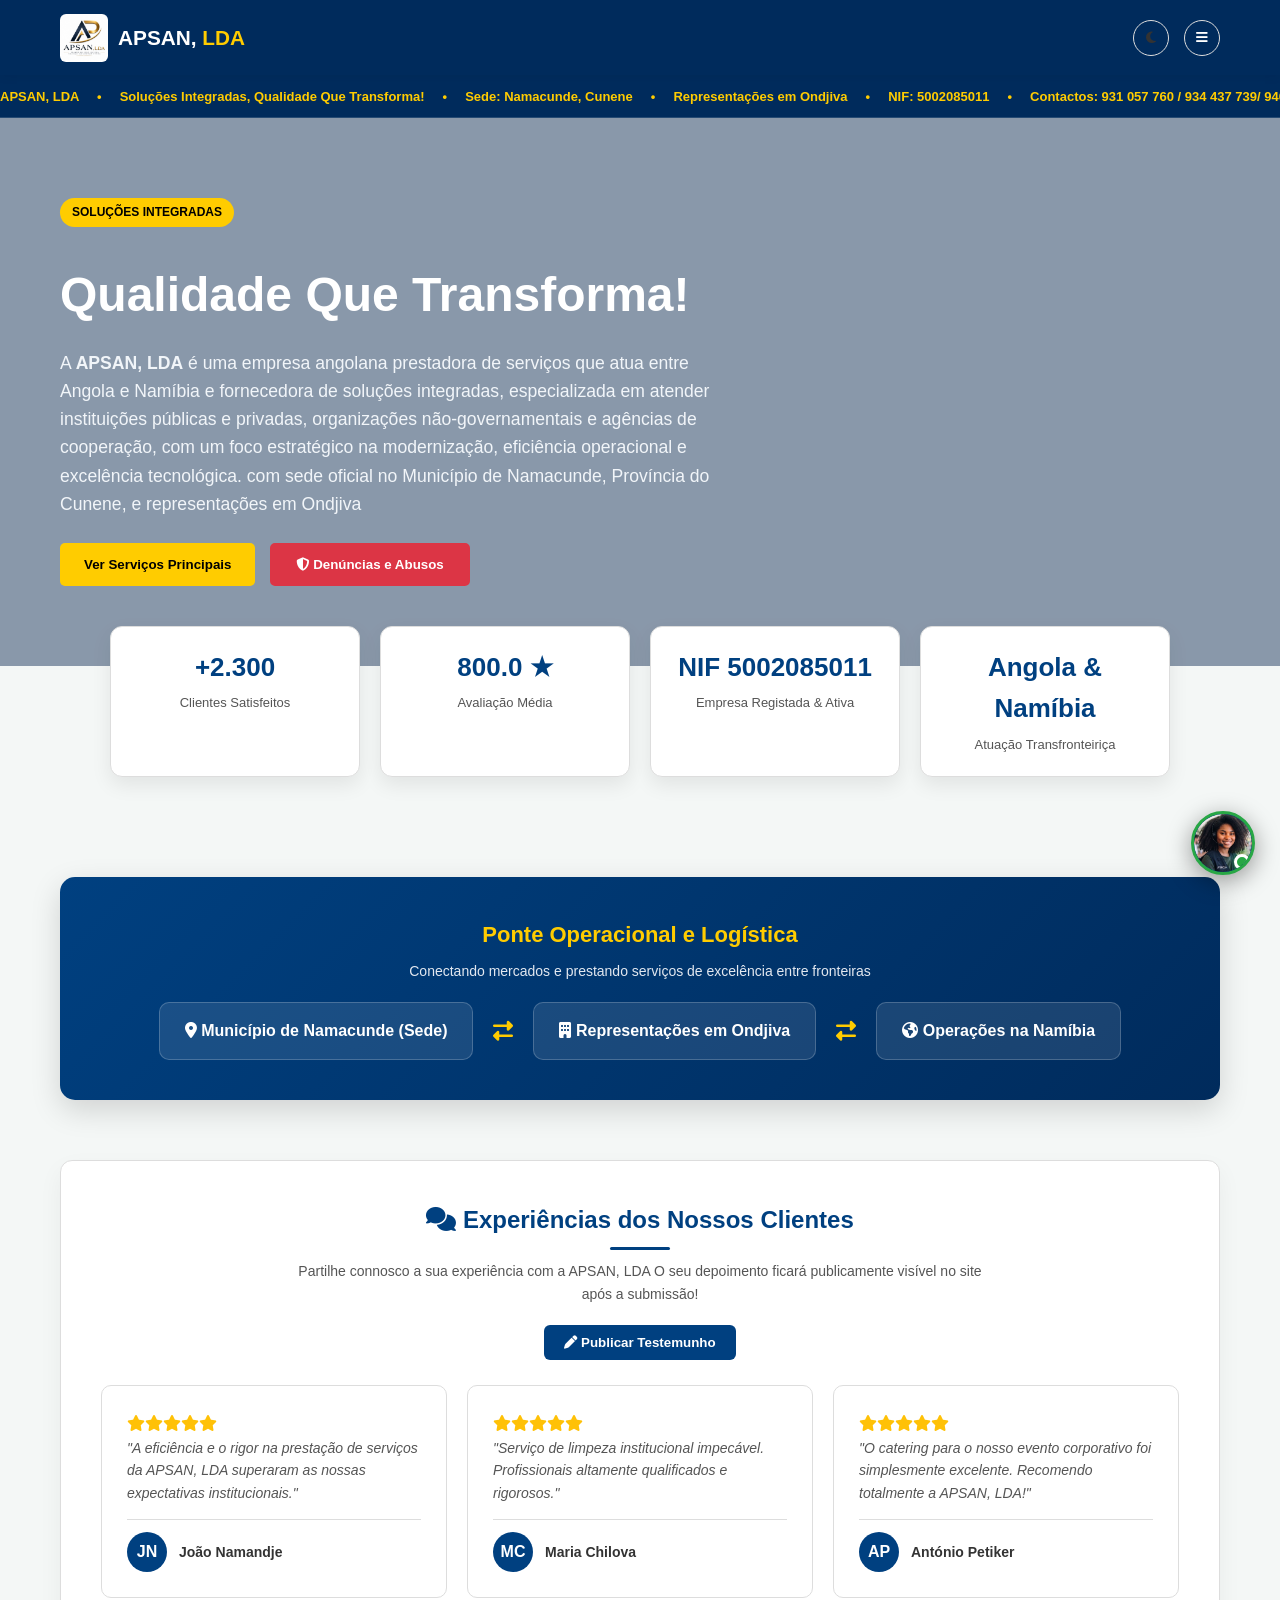
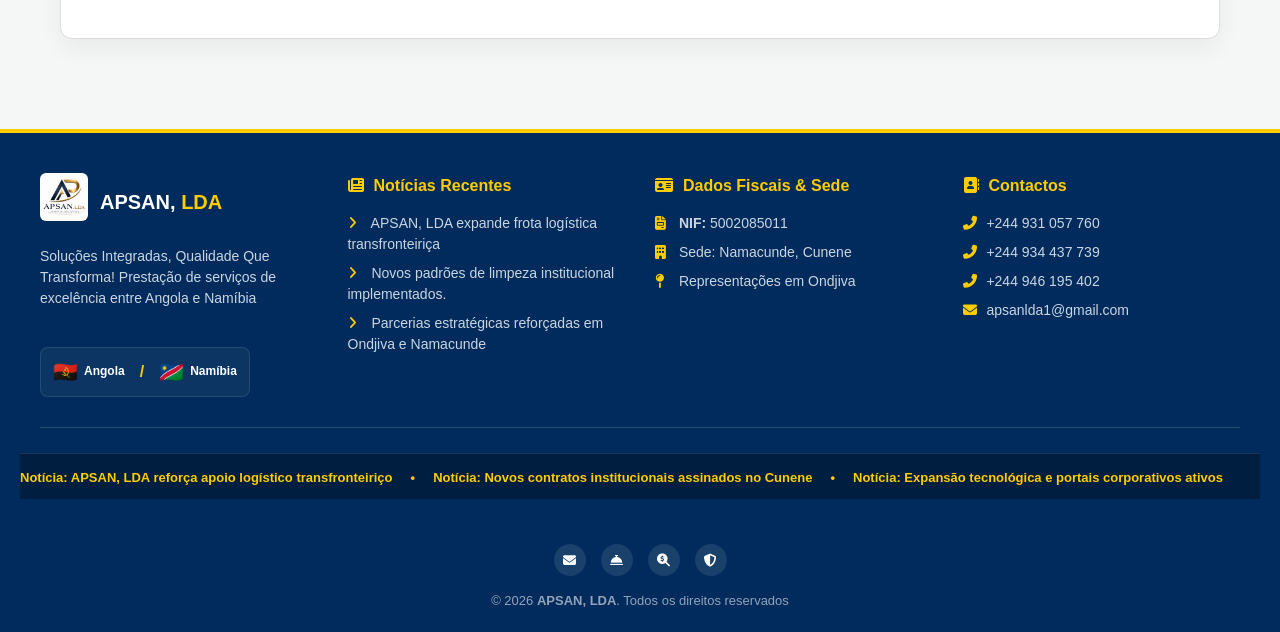
<file: index (4).html>
<!DOCTYPE html>
<html lang="pt">
<head>
    <meta charset="UTF-8">
    <meta name="viewport" content="width=device-width, initial-scale=1.0">
    <title>APSAN, LDA - Soluções Integradas, Qualidade Que Transforma!</title>
    <link rel="stylesheet" href="style.css">
    <link rel="stylesheet" href="https://cdnjs.cloudflare.com/ajax/libs/font-awesome/6.4.0/css/all.min.css">
    <style>
        :root {
            --bg-color: #f4f7f6;
            --card-bg: #ffffff;
            --text-color: #333333;
            --text-muted: #555555;
            --primary-color: #004080;
            --accent-color: #ffcc00;
            --border-color: #ddd;
            --nav-bg: #002b5c;
        }

        [data-theme="dark"] {
            --bg-color: #121824;
            --card-bg: #1e293b;
            --text-color: #f1f5f9;
            --text-muted: #94a3b8;
            --primary-color: #3b82f6;
            --accent-color: #facc15;
            --border-color: #334155;
            --nav-bg: #0f172a;
        }

        * { margin: 0; padding: 0; box-sizing: border-box; }
        body { background-color: var(--bg-color); color: var(--text-color); transition: background-color 0.3s ease, color 0.3s ease; font-family: Arial, sans-serif; overflow-x: hidden; }
        .main-nav { background-color: var(--nav-bg); position: relative; }
        
        .content-section { display: none; }
        .content-section.active-section { display: block; animation: fadeInScale 0.5s cubic-bezier(0.16, 1, 0.3, 1) forwards; }
        
        @keyframes fadeInScale { 
            from { opacity: 0; transform: translateY(15px) scale(0.98); } 
            to { opacity: 1; transform: translateY(0) scale(1); } 
        }

        .service-card, .portal-card, .testimonial-card, .post-card, .mvv-card, .faq-card, .route-card, .stat-card {
            transition: transform 0.3s ease, box-shadow 0.3s ease, border-color 0.3s ease;
        }
        .service-card:hover, .portal-card:hover, .testimonial-card:hover, .post-card:hover, .mvv-card:hover, .faq-card:hover, .route-card:hover, .stat-card:hover {
            transform: translateY(-6px);
            box-shadow: 0 12px 30px rgba(0, 64, 128, 0.15);
            border-color: var(--accent-color);
        }

        .main-nav .nav-links a.active { color: var(--accent-color) !important; }

        .theme-toggle-btn {
            background: none; border: 1px solid var(--border-color); color: var(--text-color);
            width: 36px; height: 36px; border-radius: 50%; cursor: pointer;
            display: flex; align-items: center; justify-content: center;
            transition: transform 0.3s ease, background 0.3s;
        }
        .theme-toggle-btn:hover { transform: rotate(180deg); }

        /* Carrossel do Hero com Brilho Ajustado para as Imagens ficarem Claras */
        .hero-custom-bg {
            position: relative;
            min-height: 520px;
            display: flex;
            align-items: center;
            overflow: hidden;
            padding: 80px 20px;
        }
        .hero-slide {
            position: absolute;
            top: 0;
            left: 0;
            width: 100%;
            height: 100%;
            background-size: cover;
            background-position: center;
            opacity: 0;
            transition: opacity 1.2s ease-in-out, transform 6s ease;
            transform: scale(1.03);
            z-index: 1;
        }
        .hero-slide.active {
            opacity: 1;
            transform: scale(1);
            z-index: 2;
        }
        .hero-overlay {
            position: absolute;
            top: 0;
            left: 0;
            width: 100%;
            height: 100%;
            background: rgba(0, 25, 60, 0.25);
            z-index: 3;
        }

        /* Estatísticas na Home */
        .stats-container {
            display: grid;
            grid-template-columns: repeat(auto-fit, minmax(200px, 1fr));
            gap: 20px;
            margin: -40px auto 40px auto;
            max-width: 1100px;
            padding: 0 20px;
            position: relative;
            z-index: 10;
        }
        .stat-card {
            background-color: var(--card-bg);
            border: 1px solid var(--border-color);
            padding: 20px;
            border-radius: 12px;
            text-align: center;
            box-shadow: 0 8px 20px rgba(0,0,0,0.08);
        }
        .stat-card h3 { font-size: 26px; color: var(--primary-color); margin-bottom: 5px; }
        .stat-card p { font-size: 13px; color: var(--text-muted); }

        /* Rotas Transfronteiriças Visual */
        .route-visual-box {
            background: linear-gradient(135deg, var(--primary-color), var(--nav-bg));
            color: #fff;
            padding: 40px 20px;
            border-radius: 15px;
            margin: 40px 0;
            text-align: center;
            box-shadow: 0 10px 30px rgba(0,0,0,0.15);
        }
        .route-flex {
            display: flex;
            justify-content: center;
            align-items: center;
            gap: 20px;
            flex-wrap: wrap;
            margin-top: 20px;
        }
        .route-node {
            background: rgba(255,255,255,0.1);
            border: 1px solid rgba(255,255,255,0.2);
            padding: 15px 25px;
            border-radius: 10px;
            font-weight: bold;
        }

        /* FAQ Estilos */
        .faq-grid { display: flex; flex-direction: column; gap: 15px; margin-top: 20px; }
        .faq-card {
            background-color: var(--card-bg);
            border: 1px solid var(--border-color);
            padding: 20px;
            border-radius: 10px;
            cursor: pointer;
        }
        .faq-card h4 { color: var(--primary-color); display: flex; justify-content: space-between; align-items: center; font-size: 16px; }
        .faq-answer { margin-top: 10px; font-size: 14px; color: var(--text-muted); display: none; line-height: 1.5; }
        .faq-card.active .faq-answer { display: block; }

        /* Modal de Detalhes com Formulário Integrado */
        .service-modal-overlay {
            position: fixed; top: 0; left: 0; width: 100%; height: 100%;
            background: rgba(0, 0, 0, 0.75); display: none; justify-content: center; align-items: center; z-index: 9999; padding: 20px;
            animation: fadeInOverlay 0.3s ease;
        }
        @keyframes fadeInOverlay { from { opacity: 0; } to { opacity: 1; } }
        .service-modal-overlay.active { display: flex; }
        .service-modal-content { 
            width: 100%; max-width: 750px; border-radius: 12px; padding: 30px; position: relative; max-height: 90vh; overflow-y: auto; background-color: var(--card-bg); color: var(--text-color); box-shadow: 0 15px 35px rgba(0,0,0,0.3); 
            animation: scaleUpModal 0.3s cubic-bezier(0.175, 0.885, 0.32, 1.275);
        }
        @keyframes scaleUpModal { from { transform: scale(0.8); opacity: 0; } to { transform: scale(1); opacity: 1; } }
        .service-modal-close { position: absolute; top: 15px; right: 20px; background: none; border: none; font-size: 24px; cursor: pointer; color: var(--text-color); transition: transform 0.2s; }
        .service-modal-close:hover { transform: scale(1.2); color: var(--accent-color); }
        .modal-form-group { margin-bottom: 15px; }
        .modal-form-group label { display: block; margin-bottom: 5px; font-weight: bold; color: var(--primary-color); font-size: 14px; }
        .modal-form-group input, .modal-form-group select, .modal-form-group textarea {
            width: 100%; padding: 10px 12px; border: 1px solid var(--border-color); border-radius: 6px; font-size: 14px; background-color: var(--bg-color); color: var(--text-color); outline: none;
            transition: border-color 0.2s, box-shadow 0.2s;
        }
        .modal-form-group input:focus, .modal-form-group select:focus, .modal-form-group textarea:focus {
            border-color: var(--primary-color);
            box-shadow: 0 0 0 3px rgba(0,64,128,0.15);
        }

        /* Widget de Chat */
        .assistant-widget { position: fixed; bottom: 25px; right: 25px; z-index: 100001; font-family: Arial, sans-serif; }
        .assistant-btn {
            background-color: var(--primary-color); color: #fff; border: 3px solid #28a745; width: 64px; height: 64px;
            border-radius: 50%; box-shadow: 0 6px 25px rgba(0,0,0,0.4); cursor: pointer;
            display: flex; align-items: center; justify-content: center; transition: transform 0.3s cubic-bezier(0.34, 1.56, 0.64, 1), box-shadow 0.3s; overflow: hidden; position: relative;
            animation: pulseGlow 3s infinite;
        }
        @keyframes pulseGlow {
            0% { box-shadow: 0 0 0 0 rgba(40, 167, 69, 0.4); }
            70% { box-shadow: 0 0 0 12px rgba(40, 167, 69, 0); }
            100% { box-shadow: 0 0 0 0 rgba(40, 167, 69, 0); }
        }
        .assistant-btn img { width: 100%; height: 100%; object-fit: cover; border-radius: 50%; }
        .assistant-btn:hover { transform: scale(1.12) rotate(5deg); }
        
        .online-dot {
            width: 16px; height: 16px; background-color: #28a745; border: 3px solid #fff;
            border-radius: 50%; position: absolute; bottom: 2px; right: 2px;
            box-shadow: 0 0 10px #28a745;
        }

        .assistant-window {
            position: absolute; bottom: 78px; right: 0; width: 360px; background-color: var(--card-bg);
            border: 1px solid var(--border-color); border-radius: 12px; box-shadow: 0 15px 35px rgba(0,0,0,0.25);
            display: none; flex-direction: column; overflow: hidden;
            animation: slideUpChat 0.3s cubic-bezier(0.16, 1, 0.3, 1);
        }
        @keyframes slideUpChat { from { opacity: 0; transform: translateY(20px); } to { opacity: 1; transform: translateY(0); } }
        .assistant-window.active { display: flex; }
        .assistant-header { background-color: var(--primary-color); color: #fff; padding: 12px 15px; display: flex; justify-content: space-between; align-items: center; font-weight: bold; }
        .assistant-body { padding: 15px; max-height: 310px; overflow-y: auto; font-size: 13px; color: var(--text-color); display: flex; flex-direction: column; gap: 10px; }
        .assistant-message { background: rgba(0,64,128,0.08); padding: 10px 12px; border-radius: 8px; line-height: 1.4; animation: fadeInMsg 0.3s ease; }
        @keyframes fadeInMsg { from { opacity: 0; transform: translateY(5px); } to { opacity: 1; transform: translateY(0); } }
        .assistant-message.user { background: var(--primary-color); color: #fff; text-align: right; margin-left: 20px; }
        
        .chat-suggestions { display: flex; flex-wrap: wrap; gap: 6px; margin-top: 5px; }
        .chat-chip {
            background-color: var(--bg-color); border: 1px solid var(--primary-color); color: var(--primary-color);
            padding: 5px 10px; border-radius: 15px; font-size: 11px; cursor: pointer; font-weight: bold;
            transition: background 0.2s, color 0.2s, transform 0.2s;
        }
        .chat-chip:hover { background-color: var(--primary-color); color: #fff; transform: translateY(-2px); }
        .assistant-footer { padding: 10px; border-top: 1px solid var(--border-color); display: flex; gap: 5px; }
        .assistant-footer input { flex: 1; padding: 8px 12px; border: 1px solid var(--border-color); border-radius: 20px; outline: none; background-color: var(--bg-color); color: var(--text-color); font-size: 12px; }
        .assistant-footer button { background-color: var(--primary-color); color: #fff; border: none; padding: 8px 12px; border-radius: 20px; cursor: pointer; font-size: 12px; transition: transform 0.2s; }
        .assistant-footer button:hover { transform: scale(1.05); }

        #toastNotification {
            position: fixed; bottom: 30px; right: 30px; background: #28a745; color: #fff; padding: 15px 25px;
            border-radius: 8px; box-shadow: 0 5px 15px rgba(0,0,0,0.3); display: flex; align-items: center; gap: 12px;
            z-index: 100002; transform: translateY(100px); opacity: 0; transition: transform 0.3s cubic-bezier(0.175, 0.885, 0.32, 1.275), opacity 0.3s ease;
        }
        #toastNotification.show { transform: translateY(0); opacity: 1; }
        .testimonials-header-box { text-align: center; background: rgba(0, 64, 128, 0.05); border: 1px solid var(--border-color); padding: 20px; border-radius: 10px; margin-bottom: 30px; transition: transform 0.3s; }
        .testimonials-header-box:hover { transform: scale(1.01); }
        .testimonials-grid { display: grid; grid-template-columns: repeat(auto-fit, minmax(280px, 1fr)); gap: 20px; margin-top: 20px; }
        .testimonial-card { border: 1px solid var(--border-color); padding: 25px; border-radius: 10px; display: flex; flex-direction: column; justify-content: space-between; background-color: var(--card-bg); cursor: default; }
        .client-info { display: flex; align-items: center; gap: 12px; margin-top: 15px; border-top: 1px solid var(--border-color); padding-top: 12px; }
        .client-avatar { width: 40px; height: 40px; border-radius: 50%; background-color: var(--primary-color); color: #fff; display: flex; align-items: center; justify-content: center; font-weight: bold; }

        /* Rodapé */
        footer {
            background-color: var(--nav-bg);
            color: #fff;
            padding: 40px 20px 20px 20px;
            margin-top: 50px;
        }
        .footer-container {
            max-width: 1200px;
            margin: 0 auto;
            display: grid;
            grid-template-columns: repeat(auto-fit, minmax(250px, 1fr));
            gap: 30px;
            padding-bottom: 30px;
            border-bottom: 1px solid rgba(255, 255, 255, 0.15);
        }
        .footer-col h4 {
            color: var(--accent-color);
            margin-bottom: 15px;
            font-size: 16px;
        }
        .footer-col p, .footer-brand-col p {
            font-size: 14px;
            color: #cbd5e1;
            margin-bottom: 8px;
            line-height: 1.5;
        }
        .footer-brand-col img {
            width: 48px;
            height: 48px;
            object-fit: contain;
            border-radius: 6px;
            margin-bottom: 10px;
        }
        .footer-bar-bottom {
            max-width: 1200px;
            margin: 20px auto 0 auto;
            display: flex;
            flex-direction: column;
            align-items: center;
            justify-content: center;
            text-align: center;
            gap: 15px;
            font-size: 13px;
            color: #94a3b8;
        }
        .footer-socials {
            display: flex;
            gap: 15px;
            justify-content: center;
        }
        .footer-socials a {
            color: #fff;
            background: rgba(255, 255, 255, 0.1);
            width: 32px;
            height: 32px;
            border-radius: 50%;
            display: flex;
            align-items: center;
            justify-content: center;
            text-decoration: none;
            transition: background 0.2s, transform 0.2s;
        }
        .footer-socials a:hover {
            background: var(--accent-color);
            color: #000;
            transform: scale(1.15);
        }

        @media (max-width: 768px) {
            .footer-container { grid-template-columns: 1fr; gap: 25px; text-align: left; }
            .footer-bar-bottom { text-align: center; justify-content: center; }
            .footer-socials { justify-content: center; }
        }
    </style>
</head>
<body data-theme="light">

    <div id="toastNotification">
        <i class="fas fa-check-circle" style="font-size: 20px;"></i>
        <div>
            <strong id="toastTitle">Sucesso!</strong>
            <p id="toastMessage" style="font-size: 13px; margin: 0;">Mensagem enviada.</p>
        </div>
    </div>

    <!-- Main Navigation Bar com Área do Cliente Integrada -->
    <nav class="main-nav">
        <div class="container nav-container" style="display: flex; justify-content: space-between; align-items: center; padding: 15px 20px; max-width: 1200px; margin: 0 auto;">
            <div class="logo">
                <a href="#home" onclick="switchTab('home', event)" style="text-decoration: none; display: flex; align-items: center; gap: 10px;">
                    <img src="logo.png" alt="APSAN, LDA Logo" style="width: 48px; height: 48px; object-fit: contain; border-radius: 6px;">
                    <span style="color: #fff; font-weight: 800; font-size: 1.3rem;">APSAN, <span style="color: var(--accent-color);">LDA</span></span>
                </a>
            </div>
            
            <div style="display: flex; align-items: center; gap: 15px;">
                <button class="theme-toggle-btn" onclick="toggleTheme()" title="Alternar Modo Escuro/Claro">
                    <i class="fas fa-moon" id="themeIcon"></i>
                </button>
                <button class="menu-toggle" onclick="toggleMenu()" title="Menu de Navegação" style="background: none; border: 1px solid var(--border-color); color: #fff; width: 36px; height: 36px; border-radius: 50%; cursor: pointer; display: flex; align-items: center; justify-content: center;">
                    <i class="fas fa-bars" id="menuIcon"></i>
                </button>
            </div>

            <ul class="nav-links" id="navLinks" style="display: none; position: absolute; top: 70px; right: 20px; background: var(--nav-bg); border: 1px solid var(--border-color); border-radius: 10px; flex-direction: column; list-style: none; padding: 15px; width: 250px; box-shadow: 0 10px 25px rgba(0,0,0,0.3); z-index: 1000;">
                <li><a href="#home" class="nav-tab active" onclick="switchTab('home', event)" style="color:#fff; text-decoration:none; padding:10px; display:block;"><i class="fas fa-home" style="width: 20px;"></i> Início</a></li>
                <li><a href="#about" class="nav-tab" onclick="switchTab('about', event)" style="color:#fff; text-decoration:none; padding:10px; display:block;"><i class="fas fa-info-circle" style="width: 20px;"></i> Quem Somos</a></li>
                <li><a href="#services" class="nav-tab" onclick="switchTab('services', event)" style="color:#fff; text-decoration:none; padding:10px; display:block;"><i class="fas fa-concierge-bell" style="width: 20px;"></i> Serviços Principais</a></li>
                <li><a href="#extras" class="nav-tab" onclick="switchTab('extras', event)" style="color:#fff; text-decoration:none; padding:10px; display:block;"><i class="fas fa-plus-circle" style="width: 20px;"></i> Serviços Extras</a></li>
                <li><a href="#parcerias" class="nav-tab" onclick="switchTab('parcerias', event)" style="color:#fff; text-decoration:none; padding:10px; display:block;"><i class="fas fa-handshake" style="width: 20px;"></i> Parcerias</a></li>
                <li><a href="#recrutamento" class="nav-tab" onclick="switchTab('recrutamento', event)" style="color:#fff; text-decoration:none; padding:10px; display:block;"><i class="fas fa-user-tie" style="width: 20px;"></i> Carreiras e Recrutamento</a></li>
                <li><a href="#portal" class="nav-tab" onclick="switchTab('portal', event)" style="color: #ffcc00; text-decoration:none; padding:10px; display:block;"><i class="fas fa-search-dollar" style="width: 20px;"></i> Consulta Empresa</a></li>
                <li><a href="#client-area" class="nav-tab" onclick="switchTab('client-area', event)" style="background: var(--accent-color); color: #000 !important; text-decoration:none; padding:10px; border-radius:6px; display:block; font-weight:bold; margin-top:5px;"><i class="fas fa-user-lock" style="width: 20px;"></i> Área do Cliente</a></li>
                <li><a href="#faq" class="nav-tab" onclick="switchTab('faq', event)" style="color:#fff; text-decoration:none; padding:10px; display:block;"><i class="fas fa-question-circle" style="width: 20px;"></i> FAQ</a></li>
                <li><a href="#posts" class="nav-tab" onclick="switchTab('posts', event)" style="color:#fff; text-decoration:none; padding:10px; display:block;"><i class="fas fa-newspaper" style="width: 20px;"></i> Posts</a></li>
                <li><a href="#contact" class="nav-tab" onclick="switchTab('contact', event)" style="color:#fff; text-decoration:none; padding:10px; display:block;"><i class="fas fa-envelope" style="width: 20px;"></i> Contactos</a></li>
            </ul>
        </div>
    </nav>

    <!-- BARRA DE TEXTOS DESLIZANTES LOGO ABAIXO DO NOME DA EMPRESA (NO TOPO) -->
    <div class="top-slider-bar" style="background: var(--nav-bg); border-bottom: 1px solid rgba(255, 255, 255, 0.15); overflow: hidden; white-space: nowrap; padding: 8px 0;">
        <div class="slider-text-track" style="display: inline-block; animation: marqueeSlide 26s linear infinite; color: var(--accent-color); font-weight: bold; font-size: 13px;">
            APSAN, LDA &nbsp;&nbsp;&nbsp;&nbsp;&bull;&nbsp;&nbsp;&nbsp;&nbsp; Soluções Integradas, Qualidade Que Transforma! &nbsp;&nbsp;&nbsp;&nbsp;&bull;&nbsp;&nbsp;&nbsp;&nbsp; Sede: Namacunde, Cunene &nbsp;&nbsp;&nbsp;&nbsp;&bull;&nbsp;&nbsp;&nbsp;&nbsp; Representações em Ondjiva &nbsp;&nbsp;&nbsp;&nbsp;&bull;&nbsp;&nbsp;&nbsp;&nbsp; NIF: 5002085011 &nbsp;&nbsp;&nbsp;&nbsp;&bull;&nbsp;&nbsp;&nbsp;&nbsp; Contactos: 931 057 760 / 934 437 739/ 946 195 402
        </div>
    </div>

    <!-- BARRA DE NAVEGAÇÃO INTERNA (Com visibilidade condicional baseada na página) -->
    <div class="site-nav-bar" id="siteNavBar" style="display: none; justify-content: space-between; align-items: center; background: var(--card-bg); padding: 10px 20px; border-bottom: 1px solid var(--border-color); overflow: hidden; position: relative;">
        <button class="site-nav-btn" onclick="navigateHistory(-1)" style="background: var(--primary-color); color: #fff; border: none; padding: 6px 14px; border-radius: 4px; cursor: pointer; z-index: 5; flex-shrink: 0;">
            <i class="fas fa-arrow-left"></i> Recuar
        </button>
        
        <div class="bar-text-slider" style="flex: 1; overflow: hidden; white-space: nowrap; margin: 0 15px; position: relative;">
            <div class="bar-slider-track" style="display: inline-block; animation: marqueeSlide 25s linear infinite; color: var(--primary-color); font-weight: bold; font-size: 13px;">
                APSAN, LDA &nbsp;&nbsp;&nbsp;&nbsp;&bull;&nbsp;&nbsp;&nbsp;&nbsp; Sua parceira confiável &nbsp;&nbsp;&nbsp;&nbsp;&bull;&nbsp;&nbsp;&nbsp;&nbsp; Email: apsanlda1@gmail.com &nbsp;&nbsp;&nbsp;&nbsp;&bull;&nbsp;&nbsp;&nbsp;&nbsp; Contactos: 931 057 760 / 934 437 739 &nbsp;&nbsp;&nbsp;&nbsp;&bull;&nbsp;&nbsp;&nbsp;&nbsp; NIF: 5002085011 &nbsp;&nbsp;&nbsp;&nbsp;&bull;&nbsp;&nbsp;&nbsp;&nbsp; Soluções Integradas entre Angola e Namíbia
            </div>
        </div>

        <span class="site-nav-indicator" id="currentSectionIndicator" style="font-weight: bold; font-size: 13px; display: none;">Secção: Início</span>
        
        <button class="site-nav-btn" onclick="navigateHistory(1)" style="background: var(--primary-color); color: #fff; border: none; padding: 6px 14px; border-radius: 4px; cursor: pointer; z-index: 5; flex-shrink: 0;">
            Avançar <i class="fas fa-arrow-right"></i>
        </button>
    </div>

    <!-- SEÇÃO 1: INÍCIO (Com Slide Rotativo de mais de 10 imagens) -->
    <section id="home" class="content-section active-section" style="padding: 0;">
        <div class="hero-custom-bg">
            <div class="hero-slide active" style="background-image: url('https://images.unsplash.com/photo-1581578731548-c64695cc6952?auto=format&fit=crop&w=1920&q=80');"></div>
            <div class="hero-slide" style="background-image: url('https://images.unsplash.com/photo-1497215728101-856f4ea42174?auto=format&fit=crop&w=1920&q=80');"></div>
            <div class="hero-slide" style="background-image: url('https://images.unsplash.com/photo-1555244162-803834f70033?auto=format&fit=crop&w=1920&q=80');"></div>
            <div class="hero-slide" style="background-image: url('https://images.unsplash.com/photo-1544197150-b99a580bb7a8?auto=format&fit=crop&w=1920&q=80');"></div>
            <div class="hero-slide" style="background-image: url('https://images.unsplash.com/photo-1531482615713-2afd69097998?auto=format&fit=crop&w=1920&q=80');"></div>
            <div class="hero-slide" style="background-image: url('https://images.unsplash.com/photo-1449965408869-eaa3f722e40d?auto=format&fit=crop&w=1920&q=80');"></div>
            <div class="hero-slide" style="background-image: url('https://images.unsplash.com/photo-1586528116311-ad8dd3c8310d?auto=format&fit=crop&w=1920&q=80');"></div>
            <div class="hero-slide" style="background-image: url('https://images.unsplash.com/photo-1584515979956-d9f6e5d09982?auto=format&fit=crop&w=1920&q=80');"></div>
            <div class="hero-slide" style="background-image: url('https://images.unsplash.com/photo-1454165804606-c3d57bc86b40?auto=format&fit=crop&w=1920&q=80');"></div>
            <div class="hero-slide" style="background-image: url('https://images.unsplash.com/photo-1578575437130-527eed3abbec?auto=format&fit=crop&w=1920&q=80');"></div>
            <div class="hero-slide" style="background-image: url('https://images.unsplash.com/photo-1573496359142-b8d87734a5a2?auto=format&fit=crop&w=1920&q=80');"></div>

            <div class="hero-overlay"></div>
            
            <div class="container" style="max-width: 1200px; margin: 0 auto; width: 100%; position: relative; z-index: 4; color: #fff;">
                <div class="hero-text" style="max-width: 700px;">
                    <span class="badge-tag" style="background: var(--accent-color); color: #000; padding: 5px 12px; border-radius: 20px; font-weight: bold; font-size: 12px; text-transform: uppercase;">Soluções Integradas</span>
                    <h2 style="font-size: 3rem; margin: 15px 0; font-weight: 800;">Qualidade Que Transforma!</h2>
                    <p style="font-size: 1.1rem; line-height: 1.6; margin-bottom: 25px;">A <strong>APSAN, LDA</strong> é uma empresa angolana prestadora de serviços que atua entre Angola e Namíbia e fornecedora de soluções integradas, especializada em atender instituições públicas e privadas, organizações não-governamentais e agências de cooperação, com um foco estratégico na modernização, eficiência operacional e excelência tecnológica. com sede oficial no Município de Namacunde, Província do Cunene, e representações em Ondjiva</p>
                    <div class="hero-buttons" style="display: flex; gap: 15px; flex-wrap: wrap;">
                        <button class="btn btn-primary" onclick="switchTab('services', event)" style="background-color: var(--accent-color); color: #000; border: none; padding: 12px 24px; font-weight: bold; border-radius: 5px; cursor: pointer;">Ver Serviços Principais</button>
                        <button class="btn btn-outline" onclick="openDenunciaModal()" style="background-color: #dc3545; border: 2px solid #dc3545; color: #fff; padding: 12px 24px; font-weight: bold; border-radius: 5px; cursor: pointer;"><i class="fas fa-shield-alt"></i> Denúncias e Abusos</button>
                    </div>
                </div>
            </div>
        </div>

        <div class="stats-container">
            <div class="stat-card">
                <h3>+2.300</h3>
                <p>Clientes Satisfeitos</p>
            </div>
            <div class="stat-card">
                <h3>800.0 ★</h3>
                <p>Avaliação Média</p>
            </div>
            <div class="stat-card">
                <h3>NIF 5002085011</h3>
                <p>Empresa Registada & Ativa</p>
            </div>
            <div class="stat-card">
                <h3>Angola & Namíbia</h3>
                <p>Atuação Transfronteiriça</p>
            </div>
        </div>

        <div class="container" style="max-width: 1200px; margin: 0 auto; padding: 20px;">
            <div class="route-visual-box">
                <h3 style="font-size: 22px; color: var(--accent-color);">Ponte Operacional e Logística</h3>
                <p style="margin-top: 8px; font-size: 14px; color: #e2e8f0;">Conectando mercados e prestando serviços de excelência entre fronteiras</p>
                <div class="route-flex">
                    <div class="route-node"><i class="fas fa-map-marker-alt"></i> Município de Namacunde (Sede)</div>
                    <i class="fas fa-exchange-alt" style="font-size: 20px; color: var(--accent-color);"></i>
                    <div class="route-node"><i class="fas fa-building"></i> Representações em Ondjiva</div>
                    <i class="fas fa-exchange-alt" style="font-size: 20px; color: var(--accent-color);"></i>
                    <div class="route-node"><i class="fas fa-globe-americas"></i> Operações na Namíbia</div>
                </div>
            </div>

            <!-- SEÇÃO DE EXPERIÊNCIAS / TESTEMUNHOS DOS CLIENTES COM FORMULÁRIO DE SUBMISSÃO PÚBLICA -->
            <div id="experiencias-section" style="margin: 60px 0 20px 0; background: var(--card-bg); border: 1px solid var(--border-color); padding: 40px; border-radius: 12px; box-shadow: 0 10px 25px rgba(0,0,0,0.05);">
                <div style="text-align: center; margin-bottom: 25px;">
                    <h2 style="color: var(--primary-color); font-size: 24px; margin-bottom: 8px;"><i class="fas fa-comments"></i> Experiências dos Nossos Clientes</h2>
                    <div class="underline" style="width: 60px; height: 3px; background: var(--primary-color); margin: 0 auto 10px auto;"></div>
                    <p style="font-size: 14px; color: var(--text-muted); max-width: 700px; margin: 0 auto 20px auto;">Partilhe connosco a sua experiência com a APSAN, LDA O seu depoimento ficará publicamente visível no site após a submissão!</p>
                    
                    <button type="button" onclick="toggleTestimonialForm()" id="btnToggleTestimonialForm" style="padding: 10px 20px; background-color: var(--primary-color); color: #fff; border: none; font-weight: bold; border-radius: 6px; cursor: pointer; transition: transform 0.2s;">
                        <i class="fas fa-pen"></i> Publicar Testemunho
                    </button>
                </div>

                <div id="testimonialFormContainer" style="display: none; margin-bottom: 40px; animation: fadeInScale 0.3s ease;">
                    <form onsubmit="handleExperienciaSubmit(event)" style="background: rgba(0, 64, 128, 0.03); border: 1px solid var(--border-color); padding: 25px; border-radius: 10px;">
                        <div style="display: flex; justify-content: space-between; align-items: center; margin-bottom: 15px;">
                            <h3 style="font-size: 18px; color: var(--primary-color); margin: 0;"><i class="fas fa-pen"></i> Deixe o seu Testemunho</h3>
                            <button type="button" onclick="toggleTestimonialForm()" style="background: none; border: none; font-size: 18px; cursor: pointer; color: var(--text-muted);" title="Fechar formulário">&times;</button>
                        </div>
                        <div style="display: grid; grid-template-columns: repeat(auto-fit, minmax(280px, 1fr)); gap: 15px;">
                            <div class="modal-form-group">
                                <label>O seu Nome Completo</label>
                                <input type="text" id="expNome" placeholder="Ex: Carlos Manuel" required>
                            </div>
                            <div class="modal-form-group">
                                <label>Cargo ou Função (Opcional)</label>
                                <input type="text" id="expCargo" placeholder="Ex: Empresário / Parceiro">
                            </div>
                        </div>
                        <div class="modal-form-group">
                            <label>A sua Experiência / Comentário</label>
                            <textarea id="expMensagem" rows="3" placeholder="Conte como foi o atendimento e os serviços prestados pela APSAN, LDA..." required></textarea>
                        </div>
                        <button type="submit" style="padding: 12px 25px; background-color: var(--primary-color); color: #fff; border: none; font-weight: bold; border-radius: 6px; cursor: pointer; transition: transform 0.2s;"><i class="fas fa-paper-plane"></i> Publicar Experiência</button>
                    </form>
                </div>

                <div class="testimonials-grid" id="publicTestimonialsGrid">
                    <div class="testimonial-card">
                        <div>
                            <div class="stars" style="color: #ffc107;"><i class="fas fa-star"></i><i class="fas fa-star"></i><i class="fas fa-star"></i><i class="fas fa-star"></i><i class="fas fa-star"></i></div>
                            <p style="font-size: 14px; font-style: italic; color: var(--text-muted);">"A eficiência e o rigor na prestação de serviços da APSAN, LDA superaram as nossas expectativas institucionais."</p>
                        </div>
                        <div class="client-info">
                            <div class="client-avatar">JN</div>
                            <div><h4 style="font-size: 14px; margin: 0;">João Namandje</h4><span style="font-size: 12px; color: var(--text-muted);"</span></div>
                        </div>
                    </div>
                    <div class="testimonial-card">
                        <div>
                            <div class="stars" style="color: #ffc107;"><i class="fas fa-star"></i><i class="fas fa-star"></i><i class="fas fa-star"></i><i class="fas fa-star"></i><i class="fas fa-star"></i></div>
                            <p style="font-size: 14px; font-style: italic; color: var(--text-muted);">"Serviço de limpeza institucional impecável. Profissionais altamente qualificados e rigorosos."</p>
                        </div>
                        <div class="client-info">
                            <div class="client-avatar">MC</div>
                            <div><h4 style="font-size: 14px; margin: 0;">Maria Chilova</h4><span style="font-size: 12px; color: var(--text-muted);"></span></div>
                        </div>
                    </div>
                    <div class="testimonial-card">
                        <div>
                            <div class="stars" style="color: #ffc107;"><i class="fas fa-star"></i><i class="fas fa-star"></i><i class="fas fa-star"></i><i class="fas fa-star"></i><i class="fas fa-star"></i></div>
                            <p style="font-size: 14px; font-style: italic; color: var(--text-muted);">"O catering para o nosso evento corporativo foi simplesmente excelente. Recomendo totalmente a APSAN, LDA!"</p>
                        </div>
                        <div class="client-info">
                            <div class="client-avatar">AP</div>
                            <div><h4 style="font-size: 14px; margin: 0;">António Petiker</h4><span style="font-size: 12px; color: var(--text-muted);"></span></div>
                        </div>
                    </div>
                </div>
            </div>
        </div>
    </section>

    <!-- SEÇÃO 2: QUEM SOMOS -->
    <section id="about" class="content-section" style="padding: 40px 20px;">
        <div class="container" style="max-width: 1200px; margin: 0 auto;">
            <div class="section-title" style="text-align: center; margin-bottom: 30px;">
                <h2>Quem Somos</h2>
                <div class="underline" style="width: 60px; height: 3px; background: var(--primary-color); margin: 8px auto 0 auto;"></div>
            </div>
            <div class="about-grid">
                <div class="about-text" style="text-align: center; max-width: 800px; margin: 0 auto 40px auto;">
                    <p style="font-size: 16px; line-height: 1.6;">A <strong>APSAN, LDA</strong>destaca-se pela prestação de serviços diversificados com elevado padrão de qualidade, respondendo com rigor às necessidades institucionais, logísticas, tecnológicas e comerciais.</p>
                </div>
                <div class="mvv-grid" style="display: grid; grid-template-columns: repeat(auto-fit, minmax(280px, 1fr)); gap: 20px;">
                    <div class="mvv-card" style="background: var(--card-bg); border: 1px solid var(--border-color); padding: 25px; border-radius: 10px;">
                        <h3>Missão</h3>
                        <p style="margin-top: 10px; font-size: 14px; color: var(--text-muted);">Prestar serviços e fornecer soluções integradas com qualidade, eficiência e inovação, contribuindo para o sucesso dos clientes.</p>
                    </div>
                    <div class="mvv-card" style="background: var(--card-bg); border: 1px solid var(--border-color); padding: 25px; border-radius: 10px;">
                        <h3>Visão</h3>
                        <p style="margin-top: 10px; font-size: 14px; color: var(--text-muted);">Ser a empresa de referência em Angola pela excelência na prestação de serviços e compromisso com a satisfação total.</p>
                    </div>
                    <div class="mvv-card" style="background: var(--card-bg); border: 1px solid var(--border-color); padding: 25px; border-radius: 10px;">
                        <h3>Valores</h3>
                        <ul style="padding-left: 20px; margin-top: 10px; font-size: 14px; color: var(--text-muted);">
                            <li>Ética e Integridade</li>
                            <li>Qualidade e Rigor</li>
                            <li>Inovação contínua</li>
                            <li>Excelência no Atendimento</li>
                        </ul>
                    </div>
                </div>
            </div>
        </div>
    </section>

    <!-- SEÇÃO 3: SERVIÇOS PRINCIPAIS -->
    <section id="services" class="content-section" style="padding: 40px 20px;">
        <div class="container" style="max-width: 1200px; margin: 0 auto;">
            <div class="section-title" style="text-align: center; margin-bottom: 30px;">
                <h2>Serviços Principais</h2>
                <div class="underline" style="width: 60px; height: 3px; background: var(--primary-color); margin: 8px auto 0 auto;"></div>
                <p style="margin-top: 8px; font-size: 14px; color: var(--text-muted);">Pesquise ou clique em qualquer serviço para ver os detalhes e preencher o formulário de solicitação.</p>
            </div>
            
            <div class="search-container" style="max-width: 500px; margin: 0 auto 30px auto; position: relative;">
                <i class="fas fa-search" style="position: absolute; top: 12px; left: 15px; color: var(--text-muted);"></i>
                <input type="text" id="searchServicesInput" placeholder="Pesquisar serviço principal..." onkeyup="filterServices('servicesGrid', 'searchServicesInput')" style="width: 100%; padding: 10px 15px 10px 40px; border: 1px solid var(--border-color); border-radius: 20px; background: var(--card-bg); color: var(--text-color); outline: none;">
            </div>

            <div class="services-grid" id="servicesGrid" style="display: grid; grid-template-columns: repeat(auto-fit, minmax(280px, 1fr)); gap: 20px;">
                <div class="service-card" onclick="openServiceDetail('Serviço de Limpeza Institucional', 'Garantimos ambientes de trabalho impecáveis, saudáveis e seguros para escritórios e edifícios.', ['Limpeza profunda e desinfeção de superfícies e pavimentos.', 'Gestão de resíduos e higienização sanitária regular.', 'Equipas uniformizadas, formadas e rigorosamente supervisionadas.'])" style="background: var(--card-bg); border: 1px solid var(--border-color); padding: 25px; border-radius: 10px; cursor: pointer;">
                    <div class="serv-icon" style="font-size: 28px; color: var(--primary-color); margin-bottom: 15px;"><i class="fas fa-broom"></i></div>
                    <h3>1. Serviço de Limpeza Institucional</h3>
                    <p style="margin-top: 10px; font-size: 14px; color: var(--text-muted);">Limpeza e higienização de escritórios, edifícios, unidades de saúde, escolas e outros espaços.</p>
                </div>
                <div class="service-card" onclick="openServiceDetail('Fornecimento de Material de Escritório', 'Garantimos consumíveis e artigos de escritório essenciais para a eficiência diária da sua empresa.', ['Fornecimento regular de papelaria e consumíveis.', 'Produtos de alta qualidade com entrega pontual.', 'Soluções adaptadas às necessidades do seu negócio.'])" style="background: var(--card-bg); border: 1px solid var(--border-color); padding: 25px; border-radius: 10px; cursor: pointer;">
                    <div class="serv-icon" style="font-size: 28px; color: var(--primary-color); margin-bottom: 15px;"><i class="fas fa-boxes"></i></div>
                    <h3>2. Fornecimento de Material de Escritório</h3>
                    <p style="margin-top: 10px; font-size: 14px; color: var(--text-muted);">Fornecimento de consumíveis de qualidade para o funcionamento do seu escritório.</p>
                </div>
                <div class="service-card" onclick="openServiceDetail('Serviços de Catering e Gestão de Eventos Corporativos', 'Transformamos reuniões, conferências e eventos corporativos em experiências memoráveis.', ['Menus personalizados (coffee breaks, buffets e almoços executivos).', 'Decoração de espaços, som, iluminação e suporte multimédia completo.', 'Coordenação integral do evento do princípio ao fim.'])" style="background: var(--card-bg); border: 1px solid var(--border-color); padding: 25px; border-radius: 10px; cursor: pointer;">
                    <div class="serv-icon" style="font-size: 28px; color: var(--primary-color); margin-bottom: 15px;"><i class="fas fa-utensils"></i></div>
                    <h3>3. Serviços de Catering e Gestão de Eventos Corporativos</h3>
                    <p style="margin-top: 10px; font-size: 14px; color: var(--text-muted);">Organização e gestão de eventos corporativos com serviços de catering de alta qualidade.</p>
                </div>
                <div class="service-card" onclick="openServiceDetail('Serviços de Internet e Cabling', 'Soluções avançadas de conectividade e infraestruturas de redes estruturadas.', ['Instalação e manutenção de redes de dados e voz.', 'Cabeamento estruturado com certificação técnica.', 'Garantia de estabilidade e alta velocidade de conexão.'])" style="background: var(--card-bg); border: 1px solid var(--border-color); padding: 25px; border-radius: 10px; cursor: pointer;">
                    <div class="serv-icon" style="font-size: 28px; color: var(--primary-color); margin-bottom: 15px;"><i class="fas fa-network-wired"></i></div>
                    <h3>4. Serviços de Internet e Cabling</h3>
                    <p style="margin-top: 10px; font-size: 14px; color: var(--text-muted);">Instalação e manutenção de redes, cabeamento estruturado e soluções de conectividade.</p>
                </div>
                <div class="service-card" onclick="openServiceDetail('Serviço de Criação de Software e Sistema de Gestão Empresarial', 'Desenvolvimento de plataformas tecnológicas robustas e personalizadas para otimizar os fluxos de trabalho e processos das empresas.', ['Desenvolvimento de softwares à medida e portais corporativos.', 'Sistemas de gestão empresarial integrados e intuitivos.', 'Suporte técnico contínuo e atualização tecnológica.'])" style="background: var(--card-bg); border: 1px solid var(--border-color); padding: 25px; border-radius: 10px; cursor: pointer;">
                    <div class="serv-icon" style="font-size: 28px; color: var(--primary-color); margin-bottom: 15px;"><i class="fas fa-laptop-code"></i></div>
                    <h3>5. Serviço de Criação de Software e Sistema de Gestão Empresarial</h3>
                    <p style="margin-top: 10px; font-size: 14px; color: var(--text-muted);">Criação de sistemas de software e plataformas de gestão para modernizar e automatizar operações corporativas.</p>
                </div>
                <div class="service-card" onclick="openServiceDetail('Serviço de Transportes e Aluguer de Carros', 'Frota moderna e segura para o transporte de pessoas, bens e missões empresariais.', ['Aluguer de viaturas com ou sem motorista.', 'Transporte seguro de passageiros e bens.', 'Pontualidade e conforto em todas as deslocações.'])" style="background: var(--card-bg); border: 1px solid var(--border-color); padding: 25px; border-radius: 10px; cursor: pointer;">
                    <div class="serv-icon" style="font-size: 28px; color: var(--primary-color); margin-bottom: 15px;"><i class="fas fa-car"></i></div>
                    <h3>6. Serviço de Transportes e Aluguer de Carros</h3>
                    <p style="margin-top: 10px; font-size: 14px; color: var(--text-muted);">Transporte de pessoas e bens e aluguer de viaturas para missões, eventos e atividades empresariais.</p>
                </div>
                <div class="service-card" onclick="openServiceDetail('Importação & Exportação', 'Facilitamos o comércio internacional com processos aduaneiros seguros entre Angola e Namíbia', ['Gestão integrada de trâmites de importação e exportação.', 'Logística aduaneira eficiente e segura.', 'Apoio documental completo para operações comerciais transfronteiriças.'])" style="background: var(--card-bg); border: 1px solid var(--border-color); padding: 25px; border-radius: 10px; cursor: pointer;">
                    <div class="serv-icon" style="font-size: 28px; color: var(--primary-color); margin-bottom: 15px;"><i class="fas fa-globe"></i></div>
                    <h3>7. Importação & Exportação</h3>
                    <p style="margin-top: 10px; font-size: 14px; color: var(--text-muted);">Serviços especializados em comércio internacional, trâmites aduaneiros e transações logísticas entre fronteiras</p>
                </div>
            </div>
        </div>
    </section>

    <!-- SEÇÃO 4: SERVIÇOS EXTRAS -->
    <section id="extras" class="content-section" style="padding: 40px 20px;">
        <div class="container" style="max-width: 1200px; margin: 0 auto;">
            <div class="section-title" style="text-align: center; margin-bottom: 30px;">
                <h2>Serviços Extras</h2>
                <div class="underline" style="width: 60px; height: 3px; background: var(--primary-color); margin: 8px auto 0 auto;"></div>
                <p style="margin-top: 8px; font-size: 14px; color: var(--text-muted);">Pesquise ou selecione um serviço complementar especializado.</p>
            </div>

            <div class="search-container" style="max-width: 500px; margin: 0 auto 30px auto; position: relative;">
                <i class="fas fa-search" style="position: absolute; top: 12px; left: 15px; color: var(--text-muted);"></i>
                <input type="text" id="searchExtrasInput" placeholder="Pesquisar serviço extra..." onkeyup="filterServices('extrasGrid', 'searchExtrasInput')" style="width: 100%; padding: 10px 15px 10px 40px; border: 1px solid var(--border-color); border-radius: 20px; background: var(--card-bg); color: var(--text-color); outline: none;">
            </div>

            <div class="services-grid" id="extrasGrid" style="display: grid; grid-template-columns: repeat(auto-fit, minmax(280px, 1fr)); gap: 20px;">
                <div class="service-card" onclick="openServiceDetail('Acompanhamento Hospitalar', 'Apoio humanizado, assistência e acompanhamento contínuo a doentes e familiares.', ['Apoio logístico em unidades hospitalares nacionais e internacionais.', 'Assistência e acompanhamento presencial com empatia e rigor.', 'Gestão de documentação e trâmites de saúde.'])" style="background: var(--card-bg); border: 1px solid var(--border-color); padding: 25px; border-radius: 10px; cursor: pointer;">
                    <div class="serv-icon" style="font-size: 28px; color: var(--primary-color); margin-bottom: 15px;"><i class="fas fa-hospital-user"></i></div>
                    <h3>1. Acompanhamento Hospitalar</h3>
                    <p style="margin-top: 10px; font-size: 14px; color: var(--text-muted);">Apoio humanizado e assistência contínua a doentes e familiares em unidades de saúde.</p>
                </div>
                <div class="service-card" onclick="openServiceDetail('Tradução Oficial Juramentada', 'Tradução e interpretação de documentos com validade legal e confidencialidade rigorosa.', ['Tradução juramentada de certificados, diplomas e contratos.', 'Reconhecimento e autenticação de documentos oficiais.', 'Rigor linguístico e entrega célere.'])" style="background: var(--card-bg); border: 1px solid var(--border-color); padding: 25px; border-radius: 10px; cursor: pointer;">
                    <div class="serv-icon" style="font-size: 28px; color: var(--primary-color); margin-bottom: 15px;"><i class="fas fa-language"></i></div>
                    <h3>2. Tradução Oficial Juramentada</h3>
                    <p style="margin-top: 10px; font-size: 14px; color: var(--text-muted);">Traduções e interpretações oficiais com rigor, confidencialidade e conformidade legal.</p>
                </div>
                <div class="service-card" onclick="openServiceDetail('Autorização de viagem pra menor', 'Assistência documental completa para processos de viagem de menores com total segurança jurídica.', ['Elaboração e acompanhamento de termos de autorização.', 'Orientação sobre requisitos legais e consulares.', 'Suporte logístico em trâmites de viagem.'])" style="background: var(--card-bg); border: 1px solid var(--border-color); padding: 25px; border-radius: 10px; cursor: pointer;">
                    <div class="serv-icon" style="font-size: 28px; color: var(--primary-color); margin-bottom: 15px;"><i class="fas fa-child"></i></div>
                    <h3>3. Autorização de viagem pra menor</h3>
                    <p style="margin-top: 10px; font-size: 14px; color: var(--text-muted);">Tratamento de autorizações e documentação legal para viagens de menores com total segurança.</p>
                </div>
                <div class="service-card" onclick="openServiceDetail('Guia', 'Serviço de acompanhamento turístico e profissional para orientação segura.', ['Guia especializado para deslocações e passeios.', 'Conhecimento aprofundado das rotas locais entre Angola e Namíbia', 'Segurança e apoio logístico constante.'])" style="background: var(--card-bg); border: 1px solid var(--border-color); padding: 25px; border-radius: 10px; cursor: pointer;">
                    <div class="serv-icon" style="font-size: 28px; color: var(--primary-color); margin-bottom: 15px;"><i class="fas fa-map-signs"></i></div>
                    <h3>4. Guia</h3>
                    <p style="margin-top: 10px; font-size: 14px; color: var(--text-muted);">Serviços de orientação e acompanhamento especializado para viagens e deslocações.</p>
                </div>
                <div class="service-card" onclick="openServiceDetail('Compras Na Namibia', 'Facilitamos a aquisição, transação e transporte seguro de mercadorias na Namíbia', ['Apoio direto na seleção e compra de produtos na Namíbia', 'Gestão de transporte e trâmites de entrega segura.', 'Conveniência e confiança em cada transação.'])" style="background: var(--card-bg); border: 1px solid var(--border-color); padding: 25px; border-radius: 10px; cursor: pointer;">
                    <div class="serv-icon" style="font-size: 28px; color: var(--primary-color); margin-bottom: 15px;"><i class="fas fa-shopping-cart"></i></div>
                    <h3>5. Compras Na Namibia</h3>
                    <p style="margin-top: 10px; font-size: 14px; color: var(--text-muted);">Facilitamos a aquisição e o transporte seguro de mercadorias diretamente da Namíbia.</p>
                </div>
                <div class="service-card" onclick="openServiceDetail('Encomendas', 'Recepção, triagem e envio rápido de encomendas com segurança e organização.', ['Gestão e rastreio de encomendas ponto a ponto.', 'Segurança rigorosa no manuseamento de volumes.', 'Rapidez na entrega aos destinatários.'])" style="background: var(--card-bg); border: 1px solid var(--border-color); padding: 25px; border-radius: 10px; cursor: pointer;">
                    <div class="serv-icon" style="font-size: 28px; color: var(--primary-color); margin-bottom: 15px;"><i class="fas fa-box-open"></i></div>
                    <h3>6. Encomendas</h3>
                    <p style="margin-top: 10px; font-size: 14px; color: var(--text-muted);">Recepção e envio de encomendas de forma rápida, segura e organizada.</p>
                </div>
                <div class="service-card" onclick="openServiceDetail('Gestão de Redes Sociais', 'Potenciamos a sua presença digital com estratégias de marketing e comunicação eficazes.', ['Criação de conteúdos criativos e planeamento de campanhas.', 'Gestão de interações e crescimento de audiência.', 'Relatórios de desempenho e impacto digital.'])" style="background: var(--card-bg); border: 1px solid var(--border-color); padding: 25px; border-radius: 10px; cursor: pointer;">
                    <div class="serv-icon" style="font-size: 28px; color: var(--primary-color); margin-bottom: 15px;"><i class="fas fa-share-alt"></i></div>
                    <h3>7. Gestão de Redes Sociais</h3>
                    <p style="margin-top: 10px; font-size: 14px; color: var(--text-muted);">Gestão profissional de redes sociais e marketing digital para potenciar a visibilidade de marcas e negócios.</p>
                </div>
            </div>
        </div>
    </section>

    <!-- SEÇÃO NOVA: PARCERIAS -->
    <section id="parcerias" class="content-section" style="padding: 40px 20px;">
        <div class="container" style="max-width: 900px; margin: 0 auto;">
            <div class="section-title" style="text-align: center; margin-bottom: 30px;">
                <h2>Seja Nosso Parceiro</h2>
                <div class="underline" style="width: 60px; height: 3px; background: var(--primary-color); margin: 8px auto 0 auto;"></div>
                <p style="margin-top: 8px; font-size: 14px; color: var(--text-muted);">Junte-se à APSAN, LDA e estabeleça uma parceria estratégica de sucesso entre Angola e Namíbia. Preencha o formulário abaixo para iniciar a colaboração.</p>
            </div>

            <div class="portal-card" style="background: var(--card-bg); border: 1px solid var(--border-color); padding: 30px; border-radius: 10px;">
                <form action="https://formspree.io/f/xqerwzjq" method="POST" onsubmit="handleParceriaSubmit(event)">
                    <input type="hidden" name="_subject" value="Nova Proposta de Parceria - APSAN, LDA">
                    <div style="display: grid; grid-template-columns: repeat(auto-fit, minmax(280px, 1fr)); gap: 15px;">
                        <div class="modal-form-group">
                            <label>Nome Completo / Representante</label>
                            <input type="text" name="nome_parceiro" placeholder="O seu nome..." required>
                        </div>
                        <div class="modal-form-group">
                            <label>Nome da Empresa / Instituição (Opcional)</label>
                            <input type="text" name="empresa_parceiro" placeholder="Nome da empresa...">
                        </div>
                    </div>
                    <div style="display: grid; grid-template-columns: repeat(auto-fit, minmax(280px, 1fr)); gap: 15px;">
                        <div class="modal-form-group">
                            <label>E-mail de Contacto</label>
                            <input type="email" name="email_parceiro" placeholder="exemplo@dominio.com" required>
                        </div>
                        <div class="modal-form-group">
                            <label>Telemóvel / WhatsApp</label>
                            <input type="tel" name="telemovel_parceiro" placeholder="+244..." required>
                        </div>
                    </div>
                    <div class="modal-form-group">
                        <label>Área de Atuação ou Tipo de Parceria Pretendida</label>
                        <select name="tipo_parceria" required>
                            <option value="">Selecione a área...</option>
                            <option value="Comércio e Logística Transfronteiriça">Comércio e Logística Transfronteiriça</option>
                            <option value="Prestação de Serviços Corporativos">Prestação de Serviços Corporativos</option>
                            <option value="Tecnologia e Sistemas de Gestão">Tecnologia e Sistemas de Gestão</option>
                            <option value="Outras Oportunidades de Negócio">Outras Oportunidades de Negócio</option>
                        </select>
                    </div>
                    <div class="modal-form-group">
                        <label>Detalhes da Proposta de Parceria</label>
                        <textarea name="detalhes_parceria" rows="4" placeholder="Descreva brevemente a proposta de colaboração..." required></textarea>
                    </div>
                    <button type="submit" id="parceriaSubmitBtn" style="width: 100%; padding: 12px; background-color: var(--primary-color); color: #fff; border: none; font-weight: bold; border-radius: 6px; cursor: pointer; transition: transform 0.2s;"><i class="fas fa-handshake"></i> Submeter Proposta de Parceria</button>
                </form>
            </div>
        </div>
    </section>

    <!-- SEÇÃO NOVA: CARREIRAS E RECRUTAMENTO -->
    <section id="recrutamento" class="content-section" style="padding: 40px 20px;">
        <div class="container" style="max-width: 900px; margin: 0 auto;">
            <div class="section-title" style="text-align: center; margin-bottom: 30px;">
                <h2>Carreiras e Recrutamento</h2>
                <div class="underline" style="width: 60px; height: 3px; background: var(--primary-color); margin: 8px auto 0 auto;"></div>
                <p style="margin-top: 8px; font-size: 14px; color: var(--text-muted);">Consulte as nossas vagas abertas ou envie o seu currículo diretamente para a base de talentos da APSAN, LDA</p>
            </div>

            <div style="display: grid; grid-template-columns: 1fr; gap: 30px;">
                <!-- Caixa de verificação de recrutamento (Clientes saberem se a empresa recruta) -->
                <div class="portal-card" style="background: var(--card-bg); border: 1px solid var(--border-color); padding: 25px; border-radius: 10px; border-left: 4px solid var(--accent-color);">
                    <h3 style="color: var(--primary-color); font-size: 18px; margin-bottom: 10px;"><i class="fas fa-info-circle"></i> Estado Atual de Recrutamento</h3>
                    <p style="font-size: 14px; color: var(--text-muted); line-height: 1.5;">Atualmente, a APSAN, LDA mantém o seu processo de <strong>recrutamento contínuo de talentos</strong> aberto para futuras oportunidades nas áreas de Limpeza Institucional, Tecnologia, Logística, Catering e Atendimento. Pode submeter o seu currículo a qualquer momento através do formulário abaixo</p>
                </div>

                <!-- Formulário de Currículo / Candidatura -->
                <div class="portal-card" style="background: var(--card-bg); border: 1px solid var(--border-color); padding: 30px; border-radius: 10px;">
                    <h3 style="color: var(--primary-color); font-size: 18px; margin-bottom: 15px;"><i class="fas fa-file-alt"></i> Formulário de Candidatura e Envio de Currículo</h3>
                    <form action="https://formspree.io/f/xqerwzjq" method="POST" onsubmit="handleRecrutamentoSubmit(event)">
                        <input type="hidden" name="_subject" value="Novo Currículo Submetido - APSAN, LDA">
                        <div style="display: grid; grid-template-columns: repeat(auto-fit, minmax(280px, 1fr)); gap: 15px;">
                            <div class="modal-form-group">
                                <label>Nome Completo</label>
                                <input type="text" name="nome_candidato" placeholder="O seu nome..." required>
                            </div>
                            <div class="modal-form-group">
                                <label>E-mail de Contacto</label>
                                <input type="email" name="email_candidato" placeholder="exemplo@dominio.com" required>
                            </div>
                        </div>
                        <div style="display: grid; grid-template-columns: repeat(auto-fit, minmax(280px, 1fr)); gap: 15px;">
                            <div class="modal-form-group">
                                <label>Telemóvel / WhatsApp</label>
                                <input type="tel" name="telemovel_candidato" placeholder="+244..." required>
                            </div>
                            <div class="modal-form-group">
                                <label>Área de Interesse Pretendida</label>
                                <select name="area_candidatura" required>
                                    <option value="">Selecione a área...</option>
                                    <option value="Limpeza Institucional">Limpeza Institucional</option>
                                    <option value="Catering e Eventos">Catering e Eventos</option>
                                    <option value="Tecnologia e Software">Tecnologia e Software</option>
                                    <option value="Logística e Transportes">Logística e Transportes</option>
                                    <option value="Administrativo e Atendimento">Administrativo e Atendimento</option>
                                </select>
                            </div>
                        </div>
                        <div class="modal-form-group">
                            <label>Link do Currículo (LinkedIn, Google Drive ou Resumo Profissional)</label>
                            <input type="text" name="link_curriculo" placeholder="Cole o link do seu CV ou descreva as suas qualificações..." required>
                        </div>
                        <div class="modal-form-group">
                            <label>Apresentação / Carta de Motivação</label>
                            <textarea name="motivacao_candidato" rows="4" placeholder="Fale resumidamente sobre a sua experiência profissional e competências..." required></textarea>
                        </div>
                        <button type="submit" id="recrutamentoSubmitBtn" style="width: 100%; padding: 12px; background-color: var(--primary-color); color: #fff; border: none; font-weight: bold; border-radius: 6px; cursor: pointer; transition: transform 0.2s;"><i class="fas fa-paper-plane"></i> Submeter Currículo Diretamente</button>
                    </form>
                </div>
            </div>
        </div>
    </section>

    <!-- SEÇÃO 5: PORTAL DE CONSULTA E TESTEMUNHOS -->
    <section id="portal" class="content-section" style="padding: 40px 20px;">
        <div class="container" style="max-width: 1200px; margin: 0 auto;">
            <div class="section-title" style="text-align: center; margin-bottom: 30px;">
                <h2>Portal de Consulta e Confiança APSAN, LDA</h2>
                <div class="underline" style="width: 60px; height: 3px; background: var(--primary-color); margin: 8px auto 0 auto;"></div>
                <p style="margin-top: 8px; font-size: 14px; color: var(--text-muted);">Informações legais e o feedback validado de quem já confia nos nossos serviços.</p>
            </div>
            
            <div class="portal-grid" style="display: grid; grid-template-columns: repeat(auto-fit, minmax(280px, 1fr)); gap: 20px;">
                <div class="portal-card" style="background: var(--card-bg); border: 1px solid var(--border-color); border-top: 4px solid var(--primary-color); padding: 25px; border-radius: 10px;">
                    <h3><i class="fas fa-id-card" style="color: var(--primary-color);"></i> Dados Fiscais e Legais</h3>
                    <p style="margin-top: 15px; color: var(--text-muted);"><strong>Nome Oficial:</strong> APSAN, LDA</p>
                    <p style="color: var(--text-muted);"><strong>NIF:</strong> 5002085011</p>
                    <p style="color: var(--text-muted);"><strong>Estado:</strong> Empresa Registada e Ativa</p>
                </div>
                <div class="portal-card" style="background: var(--card-bg); border: 1px solid var(--border-color); border-top: 4px solid var(--primary-color); padding: 25px; border-radius: 10px;">
                    <h3><i class="fas fa-map-marked-alt" style="color: var(--primary-color);"></i> Localização Geográfica</h3>
                    <p style="margin-top: 15px; color: var(--text-muted);"><strong>País:</strong> República de Angola</p>
                    <p style="color: var(--text-muted);"><strong>Província:</strong> Cunene</p>
                    <p style="color: var(--text-muted);"><strong>Município:</strong> Namacunde (Ondjiva)</p>
                </div>
                <div class="portal-card" style="background: var(--card-bg); border: 1px solid var(--border-color); border-top: 4px solid var(--primary-color); padding: 25px; border-radius: 10px;">
                    <h3><i class="fas fa-headset" style="color: var(--primary-color);"></i> Atendimento</h3>
                    <p style="margin-top: 15px; color: var(--text-muted);"><strong>Telemóveis:</strong> 931 057 760 / 934 437 739</ 946195402 p>
                    <p style="color: var(--text-muted);"><strong>Email:</strong> apsanlda1@gmail.com</p>
                </div>
            </div>

            <div style="margin-top: 60px;">
                <div class="testimonials-header-box">
                    <div class="stars" style="font-size: 18px; color: #ffc107;"><i class="fas fa-star"></i><i class="fas fa-star"></i><i class="fas fa-star"></i><i class="fas fa-star"></i><i class="fas fa-star"></i></div>
                    <h3 style="margin: 5px 0; font-size: 20px;">Avaliação Média de 800.0 Estrelas</h3>
                    <p style="font-size: 14px; color: var(--text-muted); margin: 0;">Comprovado e validado por mais de <strong>1.300 clientes e parceiros</strong>.</p>
                </div>
            </div>
        </div>
    </section>

    <!-- SEÇÃO 5.1: ÁREA DO CLIENTE -->
    <section id="client-area" class="content-section" style="padding: 40px 20px;">
        <div class="container" style="max-width: 900px; margin: 0 auto;">
            <div class="section-title" style="text-align: center; margin-bottom: 30px;">
                <h2>Área do Cliente</h2>
                <div class="underline" style="width: 60px; height: 3px; background: var(--primary-color); margin: 8px auto 0 auto;"></div>
                <p style="margin-top: 8px; font-size: 14px; color: var(--text-muted);">Acompanhe o estado dos seus pedidos e serviços solicitados.</p>
            </div>

            <div class="portal-card" id="clientAuthCard" style="background: var(--card-bg); border: 1px solid var(--border-color); padding: 30px; border-radius: 10px; max-width: 500px; margin: 0 auto;">
                <h3 style="margin-bottom: 15px; color: var(--primary-color);"><i class="fas fa-lock"></i> Iniciar Sessão</h3>
                <form onsubmit="handleClientLogin(event)">
                    <div class="modal-form-group">
                        <label>E-mail ou Telemóvel</label>
                        <input type="text" id="clientUser" placeholder="O seu contacto ou e-mail..." required>
                    </div>
                    <div class="modal-form-group">
                        <label>Palavra-passe</label>
                        <input type="password" id="clientPass" placeholder="A sua senha..." required>
                    </div>
                    <button type="submit" style="width: 100%; padding: 12px; background-color: var(--primary-color); color: #fff; border: none; font-weight: bold; border-radius: 6px; cursor: pointer; margin-top: 10px;">Entrar no Portal</button>
                </form>
            </div>

            <div class="portal-card" id="clientDashboardCard" style="display: none; background: var(--card-bg); border: 1px solid var(--border-color); padding: 30px; border-radius: 10px;">
                <div style="display: flex; justify-content: space-between; align-items: center; margin-bottom: 20px; border-bottom: 1px solid var(--border-color); padding-bottom: 15px;">
                    <h3 style="color: var(--primary-color);"><i class="fas fa-clipboard-list"></i> Meus Pedidos Ativos</h3>
                    <button onclick="handleClientLogout()" style="background: #dc3545; color: #fff; border: none; padding: 6px 12px; border-radius: 4px; cursor: pointer; font-size: 13px;">Terminar Sessão</button>
                </div>
                <div style="overflow-x: auto;">
                    <table style="width: 100%; border-collapse: collapse; text-align: left; font-size: 14px;">
                        <thead>
                            <tr style="border-bottom: 2px solid var(--border-color); color: var(--primary-color);">
                                <th style="padding: 10px;">Nº do Pedido</th>
                                <th style="padding: 10px;">Serviço Solicitado</th>
                                <th style="padding: 10px;">Data</th>
                                <th style="padding: 10px;">Estado Atual</th>
                            </tr>
                        </thead>
                        <tbody>
                            <tr style="border-bottom: 1px solid var(--border-color);">
                                <td style="padding: 10px;">#AP-2026-089</td>
                                <td style="padding: 10px;">Serviço de Limpeza Institucional</td>
                                <td style="padding: 10px;">25/07/2026</td>
                                <td style="padding: 10px;"><span style="background: #fff3cd; color: #856404; padding: 4px 10px; border-radius: 12px; font-size: 12px; font-weight: bold;">Em Revisão</span></td>
                            </tr>
                            <tr style="border-bottom: 1px solid var(--border-color);">
                                <td style="padding: 10px;">#AP-2026-072</td>
                                <td style="padding: 10px;">Serviços de Catering</td>
                                <td style="padding: 10px;">20/07/2026</td>
                                <td style="padding: 10px;"><span style="background: #d4edda; color: #155724; padding: 4px 10px; border-radius: 12px; font-size: 12px; font-weight: bold;">Em Operação</span></td>
                            </tr>
                        </tbody>
                    </table>
                </div>
            </div>
        </div>
    </section>

    <!-- SEÇÃO 6: FAQ -->
    <section id="faq" class="content-section" style="padding: 40px 20px;">
        <div class="container" style="max-width: 900px; margin: 0 auto;">
            <div class="section-title" style="text-align: center; margin-bottom: 30px;">
                <h2>Perguntas Frequentes (FAQ)</h2>
                <div class="underline" style="width: 60px; height: 3px; background: var(--primary-color); margin: 8px auto 0 auto;"></div>
                <p style="margin-top: 8px; font-size: 14px; color: var(--text-muted);">Tire as suas dúvidas sobre os nossos serviços e operações entre Angola e Namíbia</p>
            </div>

            <div class="faq-grid">
                <div class="faq-card" onclick="toggleFaq(this)">
                    <h4><span>Qual é o NIF oficial da APSAN, LDA?</span> <i class="fas fa-chevron-down"></i></h4>
                    <div class="faq-answer">O NIF oficial e registado da empresa é <strong>5002085011</strong></div>
                </div>
                <div class="faq-card" onclick="toggleFaq(this)">
                    <h4><span>Onde está localizada a sede da empresa?</span> <i class="fas fa-chevron-down"></i></h4>
                    <div class="faq-answer">A sede oficial fica no Município de Namacunde, Província do Cunene, em Angola, contando também com representações em Ondjiva.</div>
                </div>
                <div class="faq-card" onclick="toggleFaq(this)">
                    <h4><span>Como funcionam as operações entre Angola e Namíbia?</span> <i class="fas fa-chevron-down"></i></h4>
                    <div class="faq-answer">Prestamos serviços logísticos, trâmites de importação e exportação, bem como facilitação de compras e encomendas transfronteiriças com total segurança e rigor.</div>
                </div>
                <div class="faq-card" onclick="toggleFaq(this)">
                    <h4><span>Como posso solicitar um orçamento ou serviço?</span> <i class="fas fa-chevron-down"></i></h4>
                    <div class="faq-answer">Pode clicar em qualquer serviço no nosso portfólio para abrir o formulário direto de pedido, ou contactar-nos via telemóvel e e-mail.</div>
                </div>
            </div>
        </div>
    </section>

    <!-- SEÇÃO 7: POSTS -->
    <section id="posts" class="content-section" style="padding: 40px 20px;">
        <div class="container" style="max-width: 1200px; margin: 0 auto;">
            <div class="section-title" style="text-align: center; margin-bottom: 30px;">
                <h2>Últimos Posts & Notícias</h2>
                <div class="underline" style="width: 60px; height: 3px; background: var(--primary-color); margin: 8px auto 0 auto;"></div>
            </div>
            <div class="posts-grid" style="display: grid; grid-template-columns: repeat(auto-fit, minmax(300px, 1fr)); gap: 20px;">
                <article class="post-card" style="background: var(--card-bg); border: 1px solid var(--border-color); padding: 25px; border-radius: 10px; cursor: default;">
                    <span style="font-size: 12px; color: var(--text-muted);"><i class="far fa-calendar-alt"></i> 26 de Julho, 2026</span>
                    <h3 style="margin: 10px 0; font-size: 18px;">Expansão de Serviços e Nosso Crescimento</h3>
                    <p style="font-size: 14px; color: var(--text-muted);">A APSAN, LDA continua a alargar o seu leque de soluções integradas para melhor servir Angola e Namíbia</p>
                </article>
            </div>
        </div>
    </section>

    <!-- SEÇÃO 8: CONTACTOS -->
    <section id="contact" class="content-section" style="padding: 40px 20px;">
        <div class="container" style="max-width: 1200px; margin: 0 auto;">
            <div class="section-title" style="text-align: center; margin-bottom: 30px;">
                <h2>Contacte-nos</h2>
                <div class="underline" style="width: 60px; height: 3px; background: var(--primary-color); margin: 8px auto 0 auto;"></div>
            </div>
            <div class="contact-grid" style="display: grid; grid-template-columns: repeat(auto-fit, minmax(300px, 1fr)); gap: 30px;">
                <div class="contact-info-box" style="background: var(--card-bg); border: 1px solid var(--border-color); padding: 25px; border-radius: 10px; cursor: default;">
                    <h3>Informações de Contacto</h3>
                    <p style="margin-top: 15px; font-size: 14px; color: var(--text-muted);"><i class="fas fa-map-marker-alt"></i> <strong>Sede:</strong> Cunene, Namacunde (Repr. em Ondjiva)[cite: 1]</p>
                    <p style="margin-top: 10px; font-size: 14px; color: var(--text-muted);"><i class="fas fa-phone-alt"></i> <strong>Telemóveis:</strong> 931 057 760 / 934 437 739</p>
                    <p style="margin-top: 10px; font-size: 14px; color: var(--text-muted);"><i class="fas fa-envelope"></i> <strong>Email:</strong> apsanlda1@gmail.com</p>
                    <p style="margin-top: 10px; font-size: 14px; color: var(--text-muted);"><i class="fas fa-id-card"></i> <strong>NIF:</strong> 5002085011[cite: 2]</p>
                </div>
                <div class="contact-form-box" style="background: var(--card-bg); border: 1px solid var(--border-color); padding: 25px; border-radius: 10px; cursor: default;">
                    <h3>Envie uma Mensagem</h3>
                    <form action="https://formspree.io/f/xqerwzjq" method="POST" onsubmit="handleContactSubmit(event)" style="margin-top: 15px;">
                        <input type="hidden" name="_subject" value="Nova Solicitação de Serviços - APSAN, LDA">
                        <div class="modal-form-group"><input type="text" name="nome" placeholder="O seu Nome / Empresa" required></div>
                        <div class="modal-form-group"><input type="tel" name="telemovel" placeholder="O seu Telemóvel" required></div>
                        <div class="modal-form-group"><textarea name="mensagem" rows="4" placeholder="Descreva os detalhes..." required></textarea></div>
                        <button type="submit" id="contactSubmitBtn" class="btn btn-primary" style="width: 100%; padding: 12px; font-weight: bold; background-color: var(--primary-color); color: #fff; border: none; border-radius: 5px; cursor: pointer;">Enviar Pedido para Empresa</button>
                    </form>
                </div>
            </div>
        </div>
    </section>

    <!-- WIDGET DE CHAT AZNY GABRIEL -->
    <div class="assistant-widget">
        <div class="assistant-window" id="assistantWindow">
            <div class="assistant-header">
                <div class="profile-info" style="display: flex; align-items: center; gap: 10px;">
                    <div style="position: relative; width: 35px; height: 35px;">
                        <img src="avatar.png" alt="Azny Gabriel" style="width:100%; height:100%; border-radius:50%; object-fit:cover;">
                        <span class="online-dot" style="width: 10px; height: 10px; bottom: -2px; right: -2px;"></span>
                    </div>
                    <span>Azny Gabriel</span>
                </div>
                <button onclick="toggleAssistant()" style="background:none; border:none; color:#fff; font-size:20px; cursor:pointer;">&times;</button>
            </div>
            <div class="assistant-body" id="assistantBody">
                <div class="assistant-message">
                    Olá! Sou a <strong>Azny Gabriel</strong>, assistente virtual da <strong>APSAN, LDA</strong>. Estou online e pronta para ajudar!
                    <div class="chat-suggestions">
                        <span class="chat-chip" onclick="sendQuickQuery('Qual o NIF da empresa?')">Qual o NIF?</span>
                        <span class="chat-chip" onclick="sendQuickQuery('Quais são os serviços?')">Serviços</span>
                        <span class="chat-chip" onclick="sendQuickQuery('Contactos')">Contactos</span>
                        <span class="chat-chip" onclick="openDenunciaModal()">Denúncias e Abusos</span>
                    </div>
                </div>
            </div>
            <div class="assistant-footer">
                <input type="text" id="assistantInput" placeholder="Pergunta sobre a empresa..." onkeypress="handleAssistantKey(event)">
                <button onclick="sendAssistantMessage()"><i class="fas fa-paper-plane"></i></button>
            </div>
        </div>
        <button class="assistant-btn" onclick="toggleAssistant()" title="Abrir Chat Azny Gabriel">
            <img src="avatar.png" alt="Azny Gabriel">
            <span class="online-dot"></span>
        </button>
    </div>

    <!-- MODAL DE DETALHES DE SERVIÇO -->
    <div class="service-modal-overlay" id="serviceModal" onclick="closeServiceDetail(event)">
        <div class="service-modal-content">
            <button class="service-modal-close" onclick="closeServiceModal()">&times;</button>
            <div id="modalBodyContent"></div>
        </div>
    </div>

    <!-- MODAL EXCLUSIVO PARA O FORMULÁRIO DE DENÚNCIAS E ABUSOS -->
    <div class="service-modal-overlay" id="denunciaModal" onclick="closeDenunciaModalOnClick(event)">
        <div class="service-modal-content" style="max-width: 650px;">
            <button class="service-modal-close" onclick="closeDenunciaModal()">&times;</button>
            <div style="text-align: center; margin-bottom: 20px;">
                <h2 style="color: #dc3545; font-size: 22px; margin-bottom: 8px;"><i class="fas fa-shield-alt"></i> Canal de Denúncias e Abusos</h2>
                <div class="underline" style="width: 50px; height: 3px; background: #dc3545; margin: 0 auto 10px auto;"></div>
                <p style="font-size: 13px; color: var(--text-muted);">Espaço seguro e confidencial para relatar irregularidades ou abusos com total sigilo profissional.</p>
            </div>

            <form action="https://formspree.io/f/xqerwzjq" method="POST" onsubmit="handleDenunciaSubmit(event)">
                <input type="hidden" name="_subject" value="Nova Denúncia / Relato de Abuso - APSAN, LDA">
                
                <div class="modal-form-group">
                    <label>Tipo de Ocorrência / Assunto</label>
                    <select name="tipo_denuncia" required>
                        <option value="">Selecione a categoria...</option>
                        <option value="Conduta Antiética ou Assédio">Conduta Antiética ou Assédio</option>
                        <option value="Irregularidade Operacional ou Administrativa">Irregularidade Operacional ou Administrativa</option>
                        <option value="Viagem / Transfronteiriço / Abuso de Poder">Viagem / Transfronteiriço / Abuso de Poder</option>
                        <option value="Outros Abusos">Outros Abusos ou Irregularidades</option>
                    </select>
                </div>
                <div class="modal-form-group">
                    <label>O seu Nome (Opcional)</label>
                    <input type="text" name="nome_denunciante" placeholder="Nome completo ou Anónimo...">
                </div>
                <div class="modal-form-group">
                    <label>Contacto para Feedback (Opcional - E-mail ou Telemóvel)</label>
                    <input type="text" name="contacto_denunciante" placeholder="O seu contacto...">
                </div>
                <div class="modal-form-group">
                    <label>Descrição Detalhada dos Factos e Abusos</label>
                    <textarea name="detalhes_denuncia" rows="4" placeholder="Descreva o que aconteceu com o máximo de detalhes possível (datas, locais, pessoas envolvidas)..." required></textarea>
                </div>
                <button type="submit" id="denunciaModalSubmitBtn" style="width: 100%; padding: 12px; background-color: #dc3545; color: #fff; border: none; font-weight: bold; border-radius: 6px; cursor: pointer; transition: transform 0.2s;">Submeter Denúncia com Segurança</button>
            </form>
        </div>
    </div>

    <!-- RODAPÉ COM NOTÍCIAS SOBRE A EMPRESA, CARIMBOS DE BANDEIRAS E BARRA DESLIZANTE -->
    <footer>
        <div class="footer-container">
            <div class="footer-brand-col">
                <div style="display: flex; align-items: center; gap: 12px;">
                    <img src="logo.png" alt="APSAN, LDA Logo">
                    <h3 style="color: #fff; font-size: 1.25rem; margin:0;">APSAN, <span style="color: var(--accent-color);">LDA</span></h3>
                </div>
                <p>Soluções Integradas, Qualidade Que Transforma! Prestação de serviços de excelência entre Angola e Namíbia</p>
                
                <!-- Carimbo com bandeiras de Angola e Namíbia -->
                <div style="display: flex; align-items: center; gap: 15px; margin-top: 15px; background: rgba(255,255,255,0.05); padding: 8px 12px; border-radius: 8px; border: 1px solid rgba(255,255,255,0.1); width: fit-content;">
                    <div style="display: flex; align-items: center; gap: 6px;" title="República de Angola">
                        <span style="font-size: 20px;">🇦🇴</span> <span style="font-size: 12px; font-weight: bold; color: #fff;">Angola</span>
                    </div>
                    <span style="color: var(--accent-color); font-weight: bold;">/</span>
                    <div style="display: flex; align-items: center; gap: 6px;" title="República da Namíbia">
                        <span style="font-size: 20px;">🇳🇦</span> <span style="font-size: 12px; font-weight: bold; color: #fff;">Namíbia</span>
                    </div>
                </div>
            </div>

            <div class="footer-col">
                <h4><i class="fas fa-newspaper"></i> Notícias Recentes</h4>
                <p><i class="fas fa-angle-right"></i> APSAN, LDA expande frota logística transfronteiriça</p>
                <p><i class="fas fa-angle-right"></i> Novos padrões de limpeza institucional implementados.</p>
                <p><i class="fas fa-angle-right"></i> Parcerias estratégicas reforçadas em Ondjiva e Namacunde</p>
            </div>

            <div class="footer-col">
                <h4><i class="fas fa-id-card"></i> Dados Fiscais & Sede</h4>
                <p><i class="fas fa-file-invoice"></i> <strong>NIF:</strong> 5002085011</p>
                <p><i class="fas fa-building"></i> Sede: Namacunde, Cunene</p>
                <p><i class="fas fa-map-pin"></i> Representações em Ondjiva</p>
            </div>

            <div class="footer-col">
                <h4><i class="fas fa-address-book"></i> Contactos</h4>
                <p><i class="fas fa-phone-alt"></i> +244 931 057 760</p>
                <p><i class="fas fa-phone-alt"></i> +244 934 437 739</p>
                 <p><i class="fas fa-phone-alt"></i> +244 946 195 402</p>
                <p><i class="fas fa-envelope"></i> apsanlda1@gmail.com</p>
            </div>
        </div>

        <!-- BARRA DESLIZANTE COM NOTÍCIAS DA EMPRESA NO RODAPÉ -->
        <div class="footer-slider-bar" style="background: rgba(0, 0, 0, 0.3); overflow: hidden; white-space: nowrap; padding: 10px 0; margin-top: 25px; border-top: 1px solid rgba(255, 255, 255, 0.1);">
            <div class="slider-text-track" style="display: inline-block; animation: marqueeSlide 26s linear infinite; color: var(--accent-color); font-weight: bold; font-size: 13px;">
                Notícia: APSAN, LDA reforça apoio logístico transfronteiriço &nbsp;&nbsp;&nbsp;&nbsp;&bull;&nbsp;&nbsp;&nbsp;&nbsp; Notícia: Novos contratos institucionais assinados no Cunene &nbsp;&nbsp;&nbsp;&nbsp;&bull;&nbsp;&nbsp;&nbsp;&nbsp; Notícia: Expansão tecnológica e portais corporativos ativos
            </div>
        </div>

        <div class="footer-bar-bottom">
            <div class="footer-socials">
                <a href="#contact" title="Email"><i class="fas fa-envelope"></i></a>
                <a href="#services" title="Serviços"><i class="fas fa-concierge-bell"></i></a>
                <a href="#portal" title="Portal"><i class="fas fa-search-dollar"></i></a>
                <a href="#" onclick="openDenunciaModal(); return false;" title="Denúncias e Abusos"><i class="fas fa-shield-alt"></i></a>
            </div>
            <p>&copy; 2026 <strong>APSAN, LDA</strong>. Todos os direitos reservados</p>
        </div>
    </footer>

    <style>
        @keyframes marqueeSlide {
            0% { transform: translateX(100%); }
            100% { transform: translateX(-100%); }
        }
    </style>

    <!-- Scripts -->
    <script>
        const sectionsList = ['home', 'about', 'services', 'extras', 'parcerias', 'recrutamento', 'portal', 'client-area', 'faq', 'posts', 'contact'];
        const sectionNamesMap = {
            'home': 'Início',
            'about': 'Quem Somos',
            'services': 'Serviços Principais',
            'extras': 'Serviços Extras',
            'parcerias': 'Parcerias',
            'recrutamento': 'Carreiras e Recrutamento',
            'portal': 'Consulta Empresa',
            'client-area': 'Área do Cliente',
            'faq': 'FAQ',
            'posts': 'Posts',
            'contact': 'Contactos'
        };

        function toggleMenu() {
            const navLinks = document.getElementById('navLinks');
            const menuIcon = document.getElementById('menuIcon');
            if (navLinks.style.display === 'flex') {
                navLinks.style.display = 'none';
                menuIcon.className = 'fas fa-bars';
            } else {
                navLinks.style.display = 'flex';
                menuIcon.className = 'fas fa-times';
            }
        }

        let currentSlide = 0;
        const slides = document.querySelectorAll('.hero-slide');
        function nextSlide() {
            if(slides.length === 0) return;
            slides[currentSlide].classList.remove('active');
            currentSlide = (currentSlide + 1) % slides.length;
            slides[currentSlide].classList.add('active');
        }
        if(slides.length > 0) {
            setInterval(nextSlide, 5000);
        }

        function switchTab(sectionId, event, pushHistory = true) {
            if (event) event.preventDefault();

            const targetSection = document.getElementById(sectionId);
            if (!targetSection) return;

            document.querySelectorAll('.content-section').forEach(sec => sec.classList.remove('active-section'));
            targetSection.classList.add('active-section');
            
            document.querySelectorAll('.nav-tab').forEach(tab => tab.classList.remove('active'));
            const activeLink = document.querySelector(`.nav-tab[href="#${sectionId}"]`);
            if (activeLink) activeLink.classList.add('active');

            const siteNavBar = document.getElementById('siteNavBar');
            if (sectionId === 'home') {
                siteNavBar.style.display = 'none';
            } else {
                siteNavBar.style.display = 'flex';
            }

            document.getElementById('currentSectionIndicator').textContent = "Secção: " + (sectionNamesMap[sectionId] || sectionId);

            if (pushHistory) {
                history.pushState({ section: sectionId }, "", `#${sectionId}`);
            }

            document.getElementById('navLinks').style.display = 'none';
            document.getElementById('menuIcon').className = 'fas fa-bars';
            window.scrollTo({ top: 0, behavior: 'smooth' });
        }

        function navigateHistory(direction) {
            const currentHash = window.location.hash.replace('#', '') || 'home';
            let currentIndex = sectionsList.indexOf(currentHash);
            if (currentIndex === -1) currentIndex = 0;

            let newIndex = currentIndex + direction;
            if (newIndex >= 0 && newIndex < sectionsList.length) {
                switchTab(sectionsList[newIndex], null, true);
            }
        }

        window.addEventListener('popstate', function(event) {
            let section = event.state ? event.state.section : null;
            if (!section) {
                const hash = window.location.hash.replace('#', '');
                section = hash ? hash : 'home';
            }
            switchTab(section, null, false);
        });

        window.addEventListener('DOMContentLoaded', () => {
            const hash = window.location.hash.replace('#', '');
            if (hash && document.getElementById(hash)) {
                switchTab(hash, null, false);
            } else {
                switchTab('home', null, false);
            }
        });

        function toggleTheme() {
            const body = document.body;
            const themeIcon = document.getElementById('themeIcon');
            if (body.getAttribute('data-theme') === 'light') {
                body.setAttribute('data-theme', 'dark');
                themeIcon.className = 'fas fa-sun';
            } else {
                body.setAttribute('data-theme', 'light');
                themeIcon.className = 'fas fa-moon';
            }
        }

        function toggleFaq(card) {
            card.classList.toggle('active');
        }

        function toggleAssistant() {
            document.getElementById('assistantWindow').classList.toggle('active');
        }

        function sendQuickQuery(text) {
            document.getElementById('assistantInput').value = text;
            sendAssistantMessage();
        }

        async function sendAssistantMessage() {
            const input = document.getElementById('assistantInput');
            const body = document.getElementById('assistantBody');
            const text = input.value.trim();
            if (!text) return;

            body.innerHTML += `<div class="assistant-message user">${text}</div>`;
            input.value = '';
            body.scrollTop = body.scrollHeight;

            const lowerQuery = text.toLowerCase();
            let reply = "";

            if (lowerQuery.match(/nif|fiscal/)) {
                reply = "O NIF oficial da APSAN, LDA é <strong>5002085011</strong>";
            } else if (lowerQuery.match(/contacto|telemóvel|telefone|email/)) {
                reply = "Podes contactar-nos através dos telemóveis <strong>931 057 760 / 934 437 739</strong> ou pelo e-mail <strong>apsanlda1@gmail.com</strong>.";
            } else if (lowerQuery.match(/denúncia|abuso|reclamação/)) {
                reply = "Podes abrir o formulário de denúncias e abusos clicando no botão dedicado no site.";
                openDenunciaModal();
            } else if (lowerQuery.match(/parceria|parcerias/)) {
                reply = "Podes aceder à nossa área de parcerias no menu para submeter a tua proposta de colaboração!";
                switchTab('parcerias');
            } else if (lowerQuery.match(/recrutamento|carreira|emprego|vaga|vagas|curriculo|cv/)) {
                reply = "Podes consultar a nossa área de carreiras e preencher o formulário de currículo diretamente no site";
                switchTab('recrutamento');
            } else {
                reply = `Olá! Como assistente da APSAN, LDA[cite: 1], estou pronta para ajudar com dúvidas sobre os nossos serviços integrados, parcerias, recrutamento ou contactos!`;
            }

            body.innerHTML += `<div class="assistant-message">${reply}</div>`;
            body.scrollTop = body.scrollHeight;
        }

        function handleAssistantKey(e) {
            if (e.key === 'Enter') sendAssistantMessage();
        }

        function handleClientLogin(e) {
            e.preventDefault();
            document.getElementById('clientAuthCard').style.display = 'none';
            document.getElementById('clientDashboardCard').style.display = 'block';
            showToast("Sessão Iniciada", "Bem-vindo à Área do Cliente APSAN, LDA.");
        }

        function handleClientLogout() {
            document.getElementById('clientDashboardCard').style.display = 'none';
            document.getElementById('clientAuthCard').style.display = 'block';
            showToast("Sessão Terminada", "Saiu da sua conta com segurança.");
        }

        // Funções para submissão de Parcerias
        async function handleParceriaSubmit(event) {
            event.preventDefault();
            const form = event.target;
            const submitBtn = document.getElementById('parceriaSubmitBtn');
            submitBtn.innerHTML = '<i class="fas fa-spinner fa-spin"></i> A submeter parceria...';
            submitBtn.disabled = true;

            try {
                const response = await fetch(form.action, { method: 'POST', body: new FormData(form), headers: { 'Accept': 'application/json' } });
                if (response.ok) {
                    showToast("Proposta Registada!", "A sua proposta de parceria foi enviada com sucesso para a APSAN, LDA.");
                    form.reset();
                } else {
                    alert('Erro ao submeter proposta.');
                }
            } catch (error) {
                alert('Erro de conexão.');
            } finally {
                submitBtn.innerHTML = '<i class="fas fa-handshake"></i> Submeter Proposta de Parceria';
                submitBtn.disabled = false;
            }
        }

        // Funções para submissão de Recrutamento / Currículo
        async function handleRecrutamentoSubmit(event) {
            event.preventDefault();
            const form = event.target;
            const submitBtn = document.getElementById('recrutamentoSubmitBtn');
            submitBtn.innerHTML = '<i class="fas fa-spinner fa-spin"></i> A enviar currículo...';
            submitBtn.disabled = true;

            try {
                const response = await fetch(form.action, { method: 'POST', body: new FormData(form), headers: { 'Accept': 'application/json' } });
                if (response.ok) {
                    showToast("Currículo Submetido!", "O seu CV foi integrado com sucesso na nossa base de talentos.");
                    form.reset();
                } else {
                    alert('Erro ao enviar currículo.');
                }
            } catch (error) {
                alert('Erro de conexão.');
            } finally {
                submitBtn.innerHTML = '<i class="fas fa-paper-plane"></i> Submeter Currículo Diretamente';
                submitBtn.disabled = false;
            }
        }

        // Funções para o Modal de Denúncias
        function openDenunciaModal() {
            document.getElementById('denunciaModal').classList.add('active');
        }

        function closeDenunciaModal() {
            document.getElementById('denunciaModal').classList.remove('active');
        }

        function closeDenunciaModalOnClick(event) {
            if (event.target.id === 'denunciaModal') {
                closeDenunciaModal();
            }
        }

        async function handleDenunciaSubmit(event) {
            event.preventDefault();
            const form = event.target;
            const submitBtn = document.getElementById('denunciaModalSubmitBtn');
            submitBtn.innerHTML = '<i class="fas fa-spinner fa-spin"></i> A submeter com segurança...';
            submitBtn.disabled = true;

            try {
                const response = await fetch(form.action, { method: 'POST', body: new FormData(form), headers: { 'Accept': 'application/json' } });
                if (response.ok) {
                    showToast("Denúncia Registada", "O seu relato foi submetido com total sigilo e segurança.");
                    form.reset();
                    closeDenunciaModal();
                } else {
                    alert('Erro ao submeter denúncia.');
                }
            } catch (error) {
                alert('Erro de conexão.');
            } finally {
                submitBtn.innerHTML = 'Submeter Denúncia com Segurança';
                submitBtn.disabled = false;
            }
        }

        // Função para alternar a visibilidade do formulário de testemunhos
        function toggleTestimonialForm() {
            const container = document.getElementById('testimonialFormContainer');
            const btn = document.getElementById('btnToggleTestimonialForm');
            if (container.style.display === 'none' || container.style.display === '') {
                container.style.display = 'block';
                btn.innerHTML = '<i class="fas fa-times"></i> Fechar Formulário';
                container.scrollIntoView({ behavior: 'smooth' });
            } else {
                container.style.display = 'none';
                btn.innerHTML = '<i class="fas fa-pen"></i> Publicar Testemunho';
            }
        }

        // Função para submeter e exibir publicamente as experiências dos clientes na hora
        function handleExperienciaSubmit(event) {
            event.preventDefault();
            const nome = document.getElementById('expNome').value.trim();
            const cargo = document.getElementById('expCargo').value.trim() || 'Cliente APSAN, LDA';
            const mensagem = document.getElementById('expMensagem').value.trim();

            if (!nome || !mensagem) return;

            const initials = nome.split(' ').map(n => n[0]).slice(0, 2).join('').toUpperCase();

            const grid = document.getElementById('publicTestimonialsGrid');
            const card = document.createElement('div');
            card.className = 'testimonial-card';
            card.innerHTML = `
                <div>
                    <div class="stars" style="color: #ffc107;"><i class="fas fa-star"></i><i class="fas fa-star"></i><i class="fas fa-star"></i><i class="fas fa-star"></i><i class="fas fa-star"></i></div>
                    <p style="font-size: 14px; font-style: italic; color: var(--text-muted);">"${mensagem}"</p>
                </div>
                <div class="client-info">
                    <div class="client-avatar">${initials}</div>
                    <div><h4 style="font-size: 14px; margin: 0;">${nome}</h4><span style="font-size: 12px; color: var(--text-muted);">${cargo}</span></div>
                </div>
            `;

            grid.insertBefore(card, grid.firstChild);

            showToast("Experiência Publicada!", "O seu testemunho já está visível publicamente no site.");
            document.getElementById('expNome').value = '';
            document.getElementById('expCargo').value = '';
            document.getElementById('expMensagem').value = '';
            
            toggleTestimonialForm();
        }

        function filterServices(gridId, inputId) {
            const input = document.getElementById(inputId);
            const filter = input.value.toLowerCase();
            const cards = document.getElementById(gridId).getElementsByClassName('service-card');
            for (let i = 0; i < cards.length; i++) {
                const title = cards[i].getElementsByTagName('h3')[0].textContent.toLowerCase();
                const desc = cards[i].getElementsByTagName('p')[0].textContent.toLowerCase();
                if (title.includes(filter) || desc.includes(filter)) {
                    cards[i].style.display = "";
                } else {
                    cards[i].style.display = "none";
                }
            }
        }
    </script>
</body>
</html>
</file>
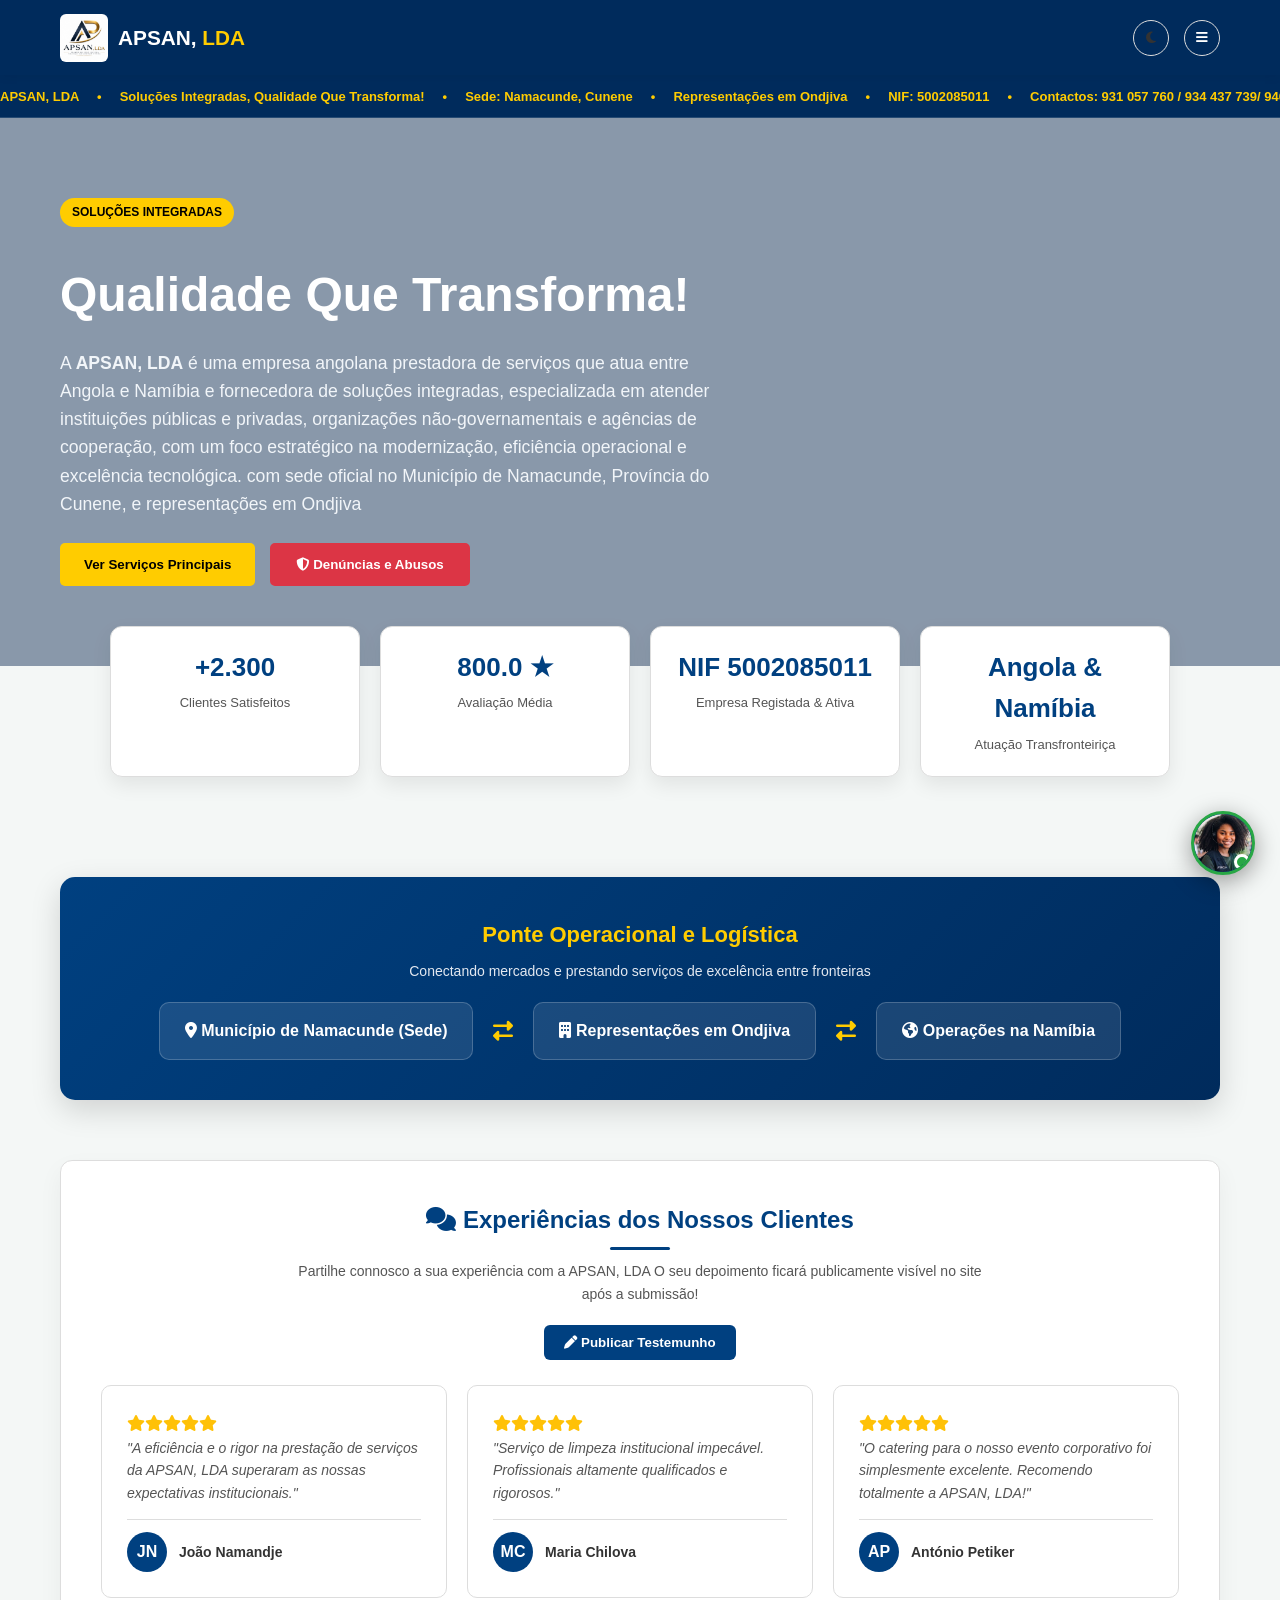
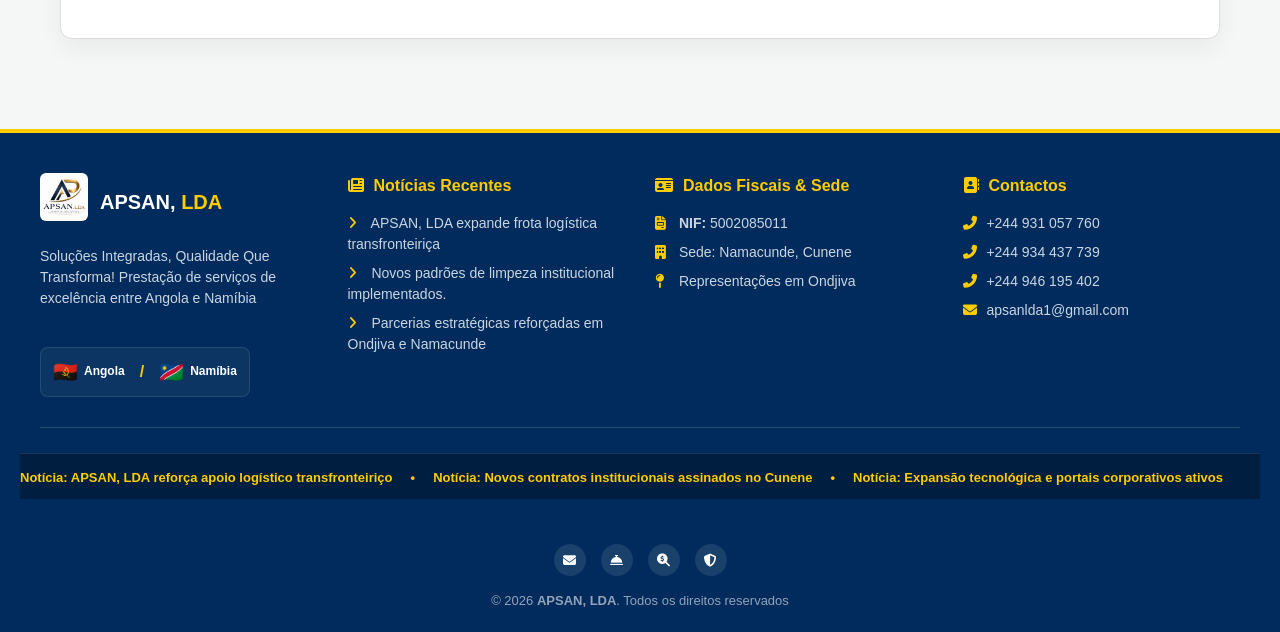
<file: index (5).html>
<!DOCTYPE html>
<html lang="pt">
<head>
    <meta charset="UTF-8">
    <meta name="viewport" content="width=device-width, initial-scale=1.0">
    <title>APSAN, LDA - Soluções Integradas, Qualidade Que Transforma!</title>
    <link rel="stylesheet" href="style.css">
    <link rel="stylesheet" href="https://cdnjs.cloudflare.com/ajax/libs/font-awesome/6.4.0/css/all.min.css">
    <style>
        :root {
            --bg-color: #f4f7f6;
            --card-bg: #ffffff;
            --text-color: #333333;
            --text-muted: #555555;
            --primary-color: #004080;
            --accent-color: #ffcc00;
            --border-color: #ddd;
            --nav-bg: #002b5c;
        }

        [data-theme="dark"] {
            --bg-color: #121824;
            --card-bg: #1e293b;
            --text-color: #f1f5f9;
            --text-muted: #94a3b8;
            --primary-color: #3b82f6;
            --accent-color: #facc15;
            --border-color: #334155;
            --nav-bg: #0f172a;
        }

        * { margin: 0; padding: 0; box-sizing: border-box; }
        body { background-color: var(--bg-color); color: var(--text-color); transition: background-color 0.3s ease, color 0.3s ease; font-family: Arial, sans-serif; overflow-x: hidden; }
        .main-nav { background-color: var(--nav-bg); position: relative; }
        
        .content-section { display: none; }
        .content-section.active-section { display: block; animation: fadeInScale 0.5s cubic-bezier(0.16, 1, 0.3, 1) forwards; }
        
        @keyframes fadeInScale { 
            from { opacity: 0; transform: translateY(15px) scale(0.98); } 
            to { opacity: 1; transform: translateY(0) scale(1); } 
        }

        .service-card, .portal-card, .testimonial-card, .post-card, .mvv-card, .faq-card, .route-card, .stat-card {
            transition: transform 0.3s ease, box-shadow 0.3s ease, border-color 0.3s ease;
        }
        .service-card:hover, .portal-card:hover, .testimonial-card:hover, .post-card:hover, .mvv-card:hover, .faq-card:hover, .route-card:hover, .stat-card:hover {
            transform: translateY(-6px);
            box-shadow: 0 12px 30px rgba(0, 64, 128, 0.15);
            border-color: var(--accent-color);
        }

        .main-nav .nav-links a.active { color: var(--accent-color) !important; }

        .theme-toggle-btn {
            background: none; border: 1px solid var(--border-color); color: var(--text-color);
            width: 36px; height: 36px; border-radius: 50%; cursor: pointer;
            display: flex; align-items: center; justify-content: center;
            transition: transform 0.3s ease, background 0.3s;
        }
        .theme-toggle-btn:hover { transform: rotate(180deg); }

        .hero-custom-bg {
            position: relative;
            min-height: 520px;
            display: flex;
            align-items: center;
            overflow: hidden;
            padding: 80px 20px;
        }
        .hero-slide {
            position: absolute;
            top: 0;
            left: 0;
            width: 100%;
            height: 100%;
            background-size: cover;
            background-position: center;
            opacity: 0;
            transition: opacity 1.2s ease-in-out, transform 6s ease;
            transform: scale(1.03);
            z-index: 1;
        }
        .hero-slide.active {
            opacity: 1;
            transform: scale(1);
            z-index: 2;
        }
        .hero-overlay {
            position: absolute;
            top: 0;
            left: 0;
            width: 100%;
            height: 100%;
            background: rgba(0, 25, 60, 0.25);
            z-index: 3;
        }

        .stats-container {
            display: grid;
            grid-template-columns: repeat(auto-fit, minmax(200px, 1fr));
            gap: 20px;
            margin: -40px auto 40px auto;
            max-width: 1100px;
            padding: 0 20px;
            position: relative;
            z-index: 10;
        }
        .stat-card {
            background-color: var(--card-bg);
            border: 1px solid var(--border-color);
            padding: 20px;
            border-radius: 12px;
            text-align: center;
            box-shadow: 0 8px 20px rgba(0,0,0,0.08);
        }
        .stat-card h3 { font-size: 26px; color: var(--primary-color); margin-bottom: 5px; }
        .stat-card p { font-size: 13px; color: var(--text-muted); }

        .route-visual-box {
            background: linear-gradient(135deg, var(--primary-color), var(--nav-bg));
            color: #fff;
            padding: 40px 20px;
            border-radius: 15px;
            margin: 40px 0;
            text-align: center;
            box-shadow: 0 10px 30px rgba(0,0,0,0.15);
        }
        .route-flex {
            display: flex;
            justify-content: center;
            align-items: center;
            gap: 20px;
            flex-wrap: wrap;
            margin-top: 20px;
        }
        .route-node {
            background: rgba(255,255,255,0.1);
            border: 1px solid rgba(255,255,255,0.2);
            padding: 15px 25px;
            border-radius: 10px;
            font-weight: bold;
        }

        .faq-grid { display: flex; flex-direction: column; gap: 15px; margin-top: 20px; }
        .faq-card {
            background-color: var(--card-bg);
            border: 1px solid var(--border-color);
            padding: 20px;
            border-radius: 10px;
            cursor: pointer;
        }
        .faq-card h4 { color: var(--primary-color); display: flex; justify-content: space-between; align-items: center; font-size: 16px; }
        .faq-answer { margin-top: 10px; font-size: 14px; color: var(--text-muted); display: none; line-height: 1.5; }
        .faq-card.active .faq-answer { display: block; }

        .service-modal-overlay {
            position: fixed; top: 0; left: 0; width: 100%; height: 100%;
            background: rgba(0, 0, 0, 0.75); display: none; justify-content: center; align-items: center; z-index: 9999; padding: 20px;
            animation: fadeInOverlay 0.3s ease;
        }
        @keyframes fadeInOverlay { from { opacity: 0; } to { opacity: 1; } }
        .service-modal-overlay.active { display: flex; }
        .service-modal-content { 
            width: 100%; max-width: 750px; border-radius: 12px; padding: 30px; position: relative; max-height: 90vh; overflow-y: auto; background-color: var(--card-bg); color: var(--text-color); box-shadow: 0 15px 35px rgba(0,0,0,0.3); 
            animation: scaleUpModal 0.3s cubic-bezier(0.175, 0.885, 0.32, 1.275);
        }
        @keyframes scaleUpModal { from { transform: scale(0.8); opacity: 0; } to { transform: scale(1); opacity: 1; } }
        .service-modal-close { position: absolute; top: 15px; right: 20px; background: none; border: none; font-size: 24px; cursor: pointer; color: var(--text-color); transition: transform 0.2s; }
        .service-modal-close:hover { transform: scale(1.2); color: var(--accent-color); }
        .modal-form-group { margin-bottom: 15px; }
        .modal-form-group label { display: block; margin-bottom: 5px; font-weight: bold; color: var(--primary-color); font-size: 14px; }
        .modal-form-group input, .modal-form-group select, .modal-form-group textarea {
            width: 100%; padding: 10px 12px; border: 1px solid var(--border-color); border-radius: 6px; font-size: 14px; background-color: var(--bg-color); color: var(--text-color); outline: none;
            transition: border-color 0.2s, box-shadow 0.2s;
        }
        .modal-form-group input:focus, .modal-form-group select:focus, .modal-form-group textarea:focus {
            border-color: var(--primary-color);
            box-shadow: 0 0 0 3px rgba(0,64,128,0.15);
        }

        .assistant-widget { position: fixed; bottom: 25px; right: 25px; z-index: 100001; font-family: Arial, sans-serif; }
        .assistant-btn {
            background-color: var(--primary-color); color: #fff; border: 3px solid #28a745; width: 64px; height: 64px;
            border-radius: 50%; box-shadow: 0 6px 25px rgba(0,0,0,0.4); cursor: pointer;
            display: flex; align-items: center; justify-content: center; transition: transform 0.3s cubic-bezier(0.34, 1.56, 0.64, 1), box-shadow 0.3s; overflow: hidden; position: relative;
            animation: pulseGlow 3s infinite;
        }
        @keyframes pulseGlow {
            0% { box-shadow: 0 0 0 0 rgba(40, 167, 69, 0.4); }
            70% { box-shadow: 0 0 0 12px rgba(40, 167, 69, 0); }
            100% { box-shadow: 0 0 0 0 rgba(40, 167, 69, 0); }
        }
        .assistant-btn img { width: 100%; height: 100%; object-fit: cover; border-radius: 50%; }
        .assistant-btn:hover { transform: scale(1.12) rotate(5deg); }
        
        .online-dot {
            width: 16px; height: 16px; background-color: #28a745; border: 3px solid #fff;
            border-radius: 50%; position: absolute; bottom: 2px; right: 2px;
            box-shadow: 0 0 10px #28a745;
        }

        .assistant-window {
            position: absolute; bottom: 78px; right: 0; width: 360px; background-color: var(--card-bg);
            border: 1px solid var(--border-color); border-radius: 12px; box-shadow: 0 15px 35px rgba(0,0,0,0.25);
            display: none; flex-direction: column; overflow: hidden;
            animation: slideUpChat 0.3s cubic-bezier(0.16, 1, 0.3, 1);
        }
        @keyframes slideUpChat { from { opacity: 0; transform: translateY(20px); } to { opacity: 1; transform: translateY(0); } }
        .assistant-window.active { display: flex; }
        .assistant-header { background-color: var(--primary-color); color: #fff; padding: 12px 15px; display: flex; justify-content: space-between; align-items: center; font-weight: bold; }
        .assistant-body { padding: 15px; max-height: 310px; overflow-y: auto; font-size: 13px; color: var(--text-color); display: flex; flex-direction: column; gap: 10px; }
        .assistant-message { background: rgba(0,64,128,0.08); padding: 10px 12px; border-radius: 8px; line-height: 1.4; animation: fadeInMsg 0.3s ease; }
        @keyframes fadeInMsg { from { opacity: 0; transform: translateY(5px); } to { opacity: 1; transform: translateY(0); } }
        .assistant-message.user { background: var(--primary-color); color: #fff; text-align: right; margin-left: 20px; }
        
        .chat-suggestions { display: flex; flex-wrap: wrap; gap: 6px; margin-top: 5px; }
        .chat-chip {
            background-color: var(--bg-color); border: 1px solid var(--primary-color); color: var(--primary-color);
            padding: 5px 10px; border-radius: 15px; font-size: 11px; cursor: pointer; font-weight: bold;
            transition: background 0.2s, color 0.2s, transform 0.2s;
        }
        .chat-chip:hover { background-color: var(--primary-color); color: #fff; transform: translateY(-2px); }
        .assistant-footer { padding: 10px; border-top: 1px solid var(--border-color); display: flex; gap: 5px; }
        .assistant-footer input { flex: 1; padding: 8px 12px; border: 1px solid var(--border-color); border-radius: 20px; outline: none; background-color: var(--bg-color); color: var(--text-color); font-size: 12px; }
        .assistant-footer button { background-color: var(--primary-color); color: #fff; border: none; padding: 8px 12px; border-radius: 20px; cursor: pointer; font-size: 12px; transition: transform 0.2s; }
        .assistant-footer button:hover { transform: scale(1.05); }

        #toastNotification {
            position: fixed; bottom: 30px; right: 30px; background: #28a745; color: #fff; padding: 15px 25px;
            border-radius: 8px; box-shadow: 0 5px 15px rgba(0,0,0,0.3); display: flex; align-items: center; gap: 12px;
            z-index: 100002; transform: translateY(100px); opacity: 0; transition: transform 0.3s cubic-bezier(0.175, 0.885, 0.32, 1.275), opacity 0.3s ease;
        }
        #toastNotification.show { transform: translateY(0); opacity: 1; }
        .testimonials-header-box { text-align: center; background: rgba(0, 64, 128, 0.05); border: 1px solid var(--border-color); padding: 20px; border-radius: 10px; margin-bottom: 30px; transition: transform 0.3s; }
        .testimonials-header-box:hover { transform: scale(1.01); }
        .testimonials-grid { display: grid; grid-template-columns: repeat(auto-fit, minmax(280px, 1fr)); gap: 20px; margin-top: 20px; }
        .testimonial-card { border: 1px solid var(--border-color); padding: 25px; border-radius: 10px; display: flex; flex-direction: column; justify-content: space-between; background-color: var(--card-bg); cursor: default; }
        .client-info { display: flex; align-items: center; gap: 12px; margin-top: 15px; border-top: 1px solid var(--border-color); padding-top: 12px; }
        .client-avatar { width: 40px; height: 40px; border-radius: 50%; background-color: var(--primary-color); color: #fff; display: flex; align-items: center; justify-content: center; font-weight: bold; }

        footer {
            background-color: var(--nav-bg);
            color: #fff;
            padding: 40px 20px 20px 20px;
            margin-top: 50px;
        }
        .footer-container {
            max-width: 1200px;
            margin: 0 auto;
            display: grid;
            grid-template-columns: repeat(auto-fit, minmax(250px, 1fr));
            gap: 30px;
            padding-bottom: 30px;
            border-bottom: 1px solid rgba(255, 255, 255, 0.15);
        }
        .footer-col h4 {
            color: var(--accent-color);
            margin-bottom: 15px;
            font-size: 16px;
        }
        .footer-col p, .footer-brand-col p {
            font-size: 14px;
            color: #cbd5e1;
            margin-bottom: 8px;
            line-height: 1.5;
        }
        .footer-brand-col img {
            width: 48px;
            height: 48px;
            object-fit: contain;
            border-radius: 6px;
            margin-bottom: 10px;
        }
        .footer-bar-bottom {
            max-width: 1200px;
            margin: 20px auto 0 auto;
            display: flex;
            flex-direction: column;
            align-items: center;
            justify-content: center;
            text-align: center;
            gap: 15px;
            font-size: 13px;
            color: #94a3b8;
        }
        .footer-socials {
            display: flex;
            gap: 15px;
            justify-content: center;
        }
        .footer-socials a {
            color: #fff;
            background: rgba(255, 255, 255, 0.1);
            width: 32px;
            height: 32px;
            border-radius: 50%;
            display: flex;
            align-items: center;
            justify-content: center;
            text-decoration: none;
            transition: background 0.2s, transform 0.2s;
        }
        .footer-socials a:hover {
            background: var(--accent-color);
            color: #000;
            transform: scale(1.15);
        }

        @media (max-width: 768px) {
            .footer-container { grid-template-columns: 1fr; gap: 25px; text-align: left; }
            .footer-bar-bottom { text-align: center; justify-content: center; }
            .footer-socials { justify-content: center; }
        }
    </style>
</head>
<body data-theme="light">

    <div id="toastNotification">
        <i class="fas fa-check-circle" style="font-size: 20px;"></i>
        <div>
            <strong id="toastTitle">Sucesso!</strong>
            <p id="toastMessage" style="font-size: 13px; margin: 0;">Mensagem enviada.</p>
        </div>
    </div>

    <nav class="main-nav">
        <div class="container nav-container" style="display: flex; justify-content: space-between; align-items: center; padding: 15px 20px; max-width: 1200px; margin: 0 auto;">
            <div class="logo">
                <a href="#home" onclick="switchTab('home', event)" style="text-decoration: none; display: flex; align-items: center; gap: 10px;">
                    <img src="logo.png" alt="APSAN, LDA Logo" style="width: 48px; height: 48px; object-fit: contain; border-radius: 6px;">
                    <span style="color: #fff; font-weight: 800; font-size: 1.3rem;">APSAN, <span style="color: var(--accent-color);">LDA</span></span>
                </a>
            </div>
            
            <div style="display: flex; align-items: center; gap: 15px;">
                <button class="theme-toggle-btn" onclick="toggleTheme()" title="Alternar Modo Escuro/Claro">
                    <i class="fas fa-moon" id="themeIcon"></i>
                </button>
                <button class="menu-toggle" onclick="toggleMenu()" title="Menu de Navegação" style="background: none; border: 1px solid var(--border-color); color: #fff; width: 36px; height: 36px; border-radius: 50%; cursor: pointer; display: flex; align-items: center; justify-content: center;">
                    <i class="fas fa-bars" id="menuIcon"></i>
                </button>
            </div>

            <ul class="nav-links" id="navLinks" style="display: none; position: absolute; top: 70px; right: 20px; background: var(--nav-bg); border: 1px solid var(--border-color); border-radius: 10px; flex-direction: column; list-style: none; padding: 15px; width: 250px; box-shadow: 0 10px 25px rgba(0,0,0,0.3); z-index: 1000;">
                <li><a href="#home" class="nav-tab active" onclick="switchTab('home', event)" style="color:#fff; text-decoration:none; padding:10px; display:block;"><i class="fas fa-home" style="width: 20px;"></i> Início</a></li>
                <li><a href="#about" class="nav-tab" onclick="switchTab('about', event)" style="color:#fff; text-decoration:none; padding:10px; display:block;"><i class="fas fa-info-circle" style="width: 20px;"></i> Quem Somos</a></li>
                <li><a href="#services" class="nav-tab" onclick="switchTab('services', event)" style="color:#fff; text-decoration:none; padding:10px; display:block;"><i class="fas fa-concierge-bell" style="width: 20px;"></i> Serviços Principais</a></li>
                <li><a href="#extras" class="nav-tab" onclick="switchTab('extras', event)" style="color:#fff; text-decoration:none; padding:10px; display:block;"><i class="fas fa-plus-circle" style="width: 20px;"></i> Serviços Extras</a></li>
                <li><a href="#parcerias" class="nav-tab" onclick="switchTab('parcerias', event)" style="color:#fff; text-decoration:none; padding:10px; display:block;"><i class="fas fa-handshake" style="width: 20px;"></i> Parcerias</a></li>
                <li><a href="#recrutamento" class="nav-tab" onclick="switchTab('recrutamento', event)" style="color:#fff; text-decoration:none; padding:10px; display:block;"><i class="fas fa-user-tie" style="width: 20px;"></i> Carreiras e Recrutamento</a></li>
                <li><a href="#portal" class="nav-tab" onclick="switchTab('portal', event)" style="color: #ffcc00; text-decoration:none; padding:10px; display:block;"><i class="fas fa-search-dollar" style="width: 20px;"></i> Consulta Empresa</a></li>
                <li><a href="#client-area" class="nav-tab" onclick="switchTab('client-area', event)" style="background: var(--accent-color); color: #000 !important; text-decoration:none; padding:10px; border-radius:6px; display:block; font-weight:bold; margin-top:5px;"><i class="fas fa-user-lock" style="width: 20px;"></i> Área do Cliente</a></li>
                <li><a href="#faq" class="nav-tab" onclick="switchTab('faq', event)" style="color:#fff; text-decoration:none; padding:10px; display:block;"><i class="fas fa-question-circle" style="width: 20px;"></i> FAQ</a></li>
                <li><a href="#posts" class="nav-tab" onclick="switchTab('posts', event)" style="color:#fff; text-decoration:none; padding:10px; display:block;"><i class="fas fa-newspaper" style="width: 20px;"></i> Posts</a></li>
                <li><a href="#contact" class="nav-tab" onclick="switchTab('contact', event)" style="color:#fff; text-decoration:none; padding:10px; display:block;"><i class="fas fa-envelope" style="width: 20px;"></i> Contactos</a></li>
            </ul>
        </div>
    </nav>

    <div class="top-slider-bar" style="background: var(--nav-bg); border-bottom: 1px solid rgba(255, 255, 255, 0.15); overflow: hidden; white-space: nowrap; padding: 8px 0;">
        <div class="slider-text-track" style="display: inline-block; animation: marqueeSlide 26s linear infinite; color: var(--accent-color); font-weight: bold; font-size: 13px;">
            APSAN, LDA &nbsp;&nbsp;&nbsp;&nbsp;&bull;&nbsp;&nbsp;&nbsp;&nbsp; Soluções Integradas, Qualidade Que Transforma! &nbsp;&nbsp;&nbsp;&nbsp;&bull;&nbsp;&nbsp;&nbsp;&nbsp; Sede: Namacunde, Cunene &nbsp;&nbsp;&nbsp;&nbsp;&bull;&nbsp;&nbsp;&nbsp;&nbsp; Representações em Ondjiva &nbsp;&nbsp;&nbsp;&nbsp;&bull;&nbsp;&nbsp;&nbsp;&nbsp; NIF: 5002085011 &nbsp;&nbsp;&nbsp;&nbsp;&bull;&nbsp;&nbsp;&nbsp;&nbsp; Contactos: 931 057 760 / 934 437 739/ 946 195 402
        </div>
    </div>

    <div class="site-nav-bar" id="siteNavBar" style="display: none; justify-content: space-between; align-items: center; background: var(--card-bg); padding: 10px 20px; border-bottom: 1px solid var(--border-color); overflow: hidden; position: relative;">
        <button class="site-nav-btn" onclick="navigateHistory(-1)" style="background: var(--primary-color); color: #fff; border: none; padding: 6px 14px; border-radius: 4px; cursor: pointer; z-index: 5; flex-shrink: 0;">
            <i class="fas fa-arrow-left"></i> Recuar
        </button>
        
        <div class="bar-text-slider" style="flex: 1; overflow: hidden; white-space: nowrap; margin: 0 15px; position: relative;">
            <div class="bar-slider-track" style="display: inline-block; animation: marqueeSlide 25s linear infinite; color: var(--primary-color); font-weight: bold; font-size: 13px;">
                APSAN, LDA &nbsp;&nbsp;&nbsp;&nbsp;&bull;&nbsp;&nbsp;&nbsp;&nbsp; Sua parceira confiável &nbsp;&nbsp;&nbsp;&nbsp;&bull;&nbsp;&nbsp;&nbsp;&nbsp; Email: apsanlda1@gmail.com &nbsp;&nbsp;&nbsp;&nbsp;&bull;&nbsp;&nbsp;&nbsp;&nbsp; Contactos: 931 057 760 / 934 437 739 &nbsp;&nbsp;&nbsp;&nbsp;&bull;&nbsp;&nbsp;&nbsp;&nbsp; NIF: 5002085011 &nbsp;&nbsp;&nbsp;&nbsp;&bull;&nbsp;&nbsp;&nbsp;&nbsp; Soluções Integradas entre Angola e Namíbia
            </div>
        </div>

        <span class="site-nav-indicator" id="currentSectionIndicator" style="font-weight: bold; font-size: 13px; display: none;">Secção: Início</span>
        
        <button class="site-nav-btn" onclick="navigateHistory(1)" style="background: var(--primary-color); color: #fff; border: none; padding: 6px 14px; border-radius: 4px; cursor: pointer; z-index: 5; flex-shrink: 0;">
            Avançar <i class="fas fa-arrow-right"></i>
        </button>
    </div>

    <section id="home" class="content-section active-section" style="padding: 0;">
        <div class="hero-custom-bg">
            <div class="hero-slide active" style="background-image: url('https://images.unsplash.com/photo-1581578731548-c64695cc6952?auto=format&fit=crop&w=1920&q=80');"></div>
            <div class="hero-slide" style="background-image: url('https://images.unsplash.com/photo-1497215728101-856f4ea42174?auto=format&fit=crop&w=1920&q=80');"></div>
            <div class="hero-slide" style="background-image: url('https://images.unsplash.com/photo-1555244162-803834f70033?auto=format&fit=crop&w=1920&q=80');"></div>
            <div class="hero-slide" style="background-image: url('https://images.unsplash.com/photo-1544197150-b99a580bb7a8?auto=format&fit=crop&w=1920&q=80');"></div>
            <div class="hero-slide" style="background-image: url('https://images.unsplash.com/photo-1531482615713-2afd69097998?auto=format&fit=crop&w=1920&q=80');"></div>
            <div class="hero-slide" style="background-image: url('https://images.unsplash.com/photo-1449965408869-eaa3f722e40d?auto=format&fit=crop&w=1920&q=80');"></div>
            <div class="hero-slide" style="background-image: url('https://images.unsplash.com/photo-1586528116311-ad8dd3c8310d?auto=format&fit=crop&w=1920&q=80');"></div>
            <div class="hero-slide" style="background-image: url('https://images.unsplash.com/photo-1584515979956-d9f6e5d09982?auto=format&fit=crop&w=1920&q=80');"></div>
            <div class="hero-slide" style="background-image: url('https://images.unsplash.com/photo-1454165804606-c3d57bc86b40?auto=format&fit=crop&w=1920&q=80');"></div>
            <div class="hero-slide" style="background-image: url('https://images.unsplash.com/photo-1578575437130-527eed3abbec?auto=format&fit=crop&w=1920&q=80');"></div>
            <div class="hero-slide" style="background-image: url('https://images.unsplash.com/photo-1573496359142-b8d87734a5a2?auto=format&fit=crop&w=1920&q=80');"></div>

            <div class="hero-overlay"></div>
            
            <div class="container" style="max-width: 1200px; margin: 0 auto; width: 100%; position: relative; z-index: 4; color: #fff;">
                <div class="hero-text" style="max-width: 700px;">
                    <span class="badge-tag" style="background: var(--accent-color); color: #000; padding: 5px 12px; border-radius: 20px; font-weight: bold; font-size: 12px; text-transform: uppercase;">Soluções Integradas</span>
                    <h2 style="font-size: 3rem; margin: 15px 0; font-weight: 800;">Qualidade Que Transforma!</h2>
                    <p style="font-size: 1.1rem; line-height: 1.6; margin-bottom: 25px;">A <strong>APSAN, LDA</strong> é uma empresa angolana prestadora de serviços que atua entre Angola e Namíbia e fornecedora de soluções integradas, especializada em atender instituições públicas e privadas, organizações não-governamentais e agências de cooperação, com um foco estratégico na modernização, eficiência operacional e excelência tecnológica. com sede oficial no Município de Namacunde, Província do Cunene, e representações em Ondjiva</p>
                    <div class="hero-buttons" style="display: flex; gap: 15px; flex-wrap: wrap;">
                        <button class="btn btn-primary" onclick="switchTab('services', event)" style="background-color: var(--accent-color); color: #000; border: none; padding: 12px 24px; font-weight: bold; border-radius: 5px; cursor: pointer;">Ver Serviços Principais</button>
                        <button class="btn btn-outline" onclick="openDenunciaModal()" style="background-color: #dc3545; border: 2px solid #dc3545; color: #fff; padding: 12px 24px; font-weight: bold; border-radius: 5px; cursor: pointer;"><i class="fas fa-shield-alt"></i> Denúncias e Abusos</button>
                    </div>
                </div>
            </div>
        </div>

        <div class="stats-container">
            <div class="stat-card">
                <h3>+2.300</h3>
                <p>Clientes Satisfeitos</p>
            </div>
            <div class="stat-card">
                <h3>800.0 ★</h3>
                <p>Avaliação Média</p>
            </div>
            <div class="stat-card">
                <h3>NIF 5002085011</h3>
                <p>Empresa Registada & Ativa</p>
            </div>
            <div class="stat-card">
                <h3>Angola & Namíbia</h3>
                <p>Atuação Transfronteiriça</p>
            </div>
        </div>

        <div class="container" style="max-width: 1200px; margin: 0 auto; padding: 20px;">
            <div class="route-visual-box">
                <h3 style="font-size: 22px; color: var(--accent-color);">Ponte Operacional e Logística</h3>
                <p style="margin-top: 8px; font-size: 14px; color: #e2e8f0;">Conectando mercados e prestando serviços de excelência entre fronteiras</p>
                <div class="route-flex">
                    <div class="route-node"><i class="fas fa-map-marker-alt"></i> Município de Namacunde (Sede)</div>
                    <i class="fas fa-exchange-alt" style="font-size: 20px; color: var(--accent-color);"></i>
                    <div class="route-node"><i class="fas fa-building"></i> Representações em Ondjiva</div>
                    <i class="fas fa-exchange-alt" style="font-size: 20px; color: var(--accent-color);"></i>
                    <div class="route-node"><i class="fas fa-globe-americas"></i> Operações na Namíbia</div>
                </div>
            </div>

            <div id="experiencias-section" style="margin: 60px 0 20px 0; background: var(--card-bg); border: 1px solid var(--border-color); padding: 40px; border-radius: 12px; box-shadow: 0 10px 25px rgba(0,0,0,0.05);">
                <div style="text-align: center; margin-bottom: 25px;">
                    <h2 style="color: var(--primary-color); font-size: 24px; margin-bottom: 8px;"><i class="fas fa-comments"></i> Experiências dos Nossos Clientes</h2>
                    <div class="underline" style="width: 60px; height: 3px; background: var(--primary-color); margin: 0 auto 10px auto;"></div>
                    <p style="font-size: 14px; color: var(--text-muted); max-width: 700px; margin: 0 auto 20px auto;">Partilhe connosco a sua experiência com a APSAN, LDA O seu depoimento ficará publicamente visível no site após a submissão!</p>
                    
                    <button type="button" onclick="toggleTestimonialForm()" id="btnToggleTestimonialForm" style="padding: 10px 20px; background-color: var(--primary-color); color: #fff; border: none; font-weight: bold; border-radius: 6px; cursor: pointer; transition: transform 0.2s;">
                        <i class="fas fa-pen"></i> Publicar Testemunho
                    </button>
                </div>

                <div id="testimonialFormContainer" style="display: none; margin-bottom: 40px; animation: fadeInScale 0.3s ease;">
                    <form onsubmit="handleExperienciaSubmit(event)" style="background: rgba(0, 64, 128, 0.03); border: 1px solid var(--border-color); padding: 25px; border-radius: 10px;">
                        <div style="display: flex; justify-content: space-between; align-items: center; margin-bottom: 15px;">
                            <h3 style="font-size: 18px; color: var(--primary-color); margin: 0;"><i class="fas fa-pen"></i> Deixe o seu Testemunho</h3>
                            <button type="button" onclick="toggleTestimonialForm()" style="background: none; border: none; font-size: 18px; cursor: pointer; color: var(--text-muted);" title="Fechar formulário">&times;</button>
                        </div>
                        <div style="display: grid; grid-template-columns: repeat(auto-fit, minmax(280px, 1fr)); gap: 15px;">
                            <div class="modal-form-group">
                                <label>O seu Nome Completo</label>
                                <input type="text" id="expNome" placeholder="Ex: Carlos Manuel" required>
                            </div>
                            <div class="modal-form-group">
                                <label>Cargo ou Função (Opcional)</label>
                                <input type="text" id="expCargo" placeholder="Ex: Empresário / Parceiro">
                            </div>
                        </div>
                        <div class="modal-form-group">
                            <label>A sua Experiência / Comentário</label>
                            <textarea id="expMensagem" rows="3" placeholder="Conte como foi o atendimento e os serviços prestados pela APSAN, LDA..." required></textarea>
                        </div>
                        <button type="submit" style="padding: 12px 25px; background-color: var(--primary-color); color: #fff; border: none; font-weight: bold; border-radius: 6px; cursor: pointer; transition: transform 0.2s;"><i class="fas fa-paper-plane"></i> Publicar Experiência</button>
                    </form>
                </div>

                <div class="testimonials-grid" id="publicTestimonialsGrid">
                    <div class="testimonial-card">
                        <div>
                            <div class="stars" style="color: #ffc107;"><i class="fas fa-star"></i><i class="fas fa-star"></i><i class="fas fa-star"></i><i class="fas fa-star"></i><i class="fas fa-star"></i></div>
                            <p style="font-size: 14px; font-style: italic; color: var(--text-muted);">"A eficiência e o rigor na prestação de serviços da APSAN, LDA superaram as nossas expectativas institucionais."</p>
                        </div>
                        <div class="client-info">
                            <div class="client-avatar">JN</div>
                            <div><h4 style="font-size: 14px; margin: 0;">João Namandje</h4></div>
                        </div>
                    </div>
                    <div class="testimonial-card">
                        <div>
                            <div class="stars" style="color: #ffc107;"><i class="fas fa-star"></i><i class="fas fa-star"></i><i class="fas fa-star"></i><i class="fas fa-star"></i><i class="fas fa-star"></i></div>
                            <p style="font-size: 14px; font-style: italic; color: var(--text-muted);">"Serviço de limpeza institucional impecável. Profissionais altamente qualificados e rigorosos."</p>
                        </div>
                        <div class="client-info">
                            <div class="client-avatar">MC</div>
                            <div><h4 style="font-size: 14px; margin: 0;">Maria Chilova</h4></div>
                        </div>
                    </div>
                    <div class="testimonial-card">
                        <div>
                            <div class="stars" style="color: #ffc107;"><i class="fas fa-star"></i><i class="fas fa-star"></i><i class="fas fa-star"></i><i class="fas fa-star"></i><i class="fas fa-star"></i></div>
                            <p style="font-size: 14px; font-style: italic; color: var(--text-muted);">"O catering para o nosso evento corporativo foi simplesmente excelente. Recomendo totalmente a APSAN, LDA!"</p>
                        </div>
                        <div class="client-info">
                            <div class="client-avatar">AP</div>
                            <div><h4 style="font-size: 14px; margin: 0;">António Petiker</h4></div>
                        </div>
                    </div>
                </div>
            </div>
        </div>
    </section>

    <section id="about" class="content-section" style="padding: 40px 20px;">
        <div class="container" style="max-width: 1200px; margin: 0 auto;">
            <div class="section-title" style="text-align: center; margin-bottom: 30px;">
                <h2>Quem Somos</h2>
                <div class="underline" style="width: 60px; height: 3px; background: var(--primary-color); margin: 8px auto 0 auto;"></div>
            </div>
            <div class="about-grid">
                <div class="about-text" style="text-align: center; max-width: 800px; margin: 0 auto 40px auto;">
                    <p style="font-size: 16px; line-height: 1.6;">A <strong>APSAN, LDA</strong> destaca-se pela prestação de serviços diversificados com elevado padrão de qualidade, respondendo com rigor às necessidades institucionais, logísticas, tecnológicas e comerciais.</p>
                </div>
                <div class="mvv-grid" style="display: grid; grid-template-columns: repeat(auto-fit, minmax(280px, 1fr)); gap: 20px;">
                    <div class="mvv-card" style="background: var(--card-bg); border: 1px solid var(--border-color); padding: 25px; border-radius: 10px;">
                        <h3>Missão</h3>
                        <p style="margin-top: 10px; font-size: 14px; color: var(--text-muted);">Prestar serviços e fornecer soluções integradas com qualidade, eficiência e inovação, contribuindo para o sucesso dos clientes.</p>
                    </div>
                    <div class="mvv-card" style="background: var(--card-bg); border: 1px solid var(--border-color); padding: 25px; border-radius: 10px;">
                        <h3>Visão</h3>
                        <p style="margin-top: 10px; font-size: 14px; color: var(--text-muted);">Ser a empresa de referência em Angola pela excelência na prestação de serviços e compromisso com a satisfação total.</p>
                    </div>
                    <div class="mvv-card" style="background: var(--card-bg); border: 1px solid var(--border-color); padding: 25px; border-radius: 10px;">
                        <h3>Valores</h3>
                        <ul style="padding-left: 20px; margin-top: 10px; font-size: 14px; color: var(--text-muted);">
                            <li>Ética e Integridade</li>
                            <li>Qualidade e Rigor</li>
                            <li>Inovação contínua</li>
                            <li>Excelência no Atendimento</li>
                        </ul>
                    </div>
                </div>
            </div>
        </div>
    </section>

    <section id="services" class="content-section" style="padding: 40px 20px;">
        <div class="container" style="max-width: 1200px; margin: 0 auto;">
            <div class="section-title" style="text-align: center; margin-bottom: 30px;">
                <h2>Serviços Principais</h2>
                <div class="underline" style="width: 60px; height: 3px; background: var(--primary-color); margin: 8px auto 0 auto;"></div>
                <p style="margin-top: 8px; font-size: 14px; color: var(--text-muted);">Pesquise ou clique em qualquer serviço para ver os detalhes e preencher o formulário de solicitação.</p>
            </div>
            
            <div class="search-container" style="max-width: 500px; margin: 0 auto 30px auto; position: relative;">
                <i class="fas fa-search" style="position: absolute; top: 12px; left: 15px; color: var(--text-muted);"></i>
                <input type="text" id="searchServicesInput" placeholder="Pesquisar serviço principal..." onkeyup="filterServices('servicesGrid', 'searchServicesInput')" style="width: 100%; padding: 10px 15px 10px 40px; border: 1px solid var(--border-color); border-radius: 20px; background: var(--card-bg); color: var(--text-color); outline: none;">
            </div>

            <div class="services-grid" id="servicesGrid" style="display: grid; grid-template-columns: repeat(auto-fit, minmax(280px, 1fr)); gap: 20px;">
                <div class="service-card" onclick="openServiceDetail('Serviço de Limpeza Institucional', 'Garantimos ambientes de trabalho impecáveis, saudáveis e seguros para escritórios e edifícios.', ['Limpeza profunda e desinfeção de superfícies e pavimentos.', 'Gestão de resíduos e higienização sanitária regular.', 'Equipas uniformizadas, formadas e rigorosamente supervisionadas.'])" style="background: var(--card-bg); border: 1px solid var(--border-color); padding: 25px; border-radius: 10px; cursor: pointer;">
                    <div class="serv-icon" style="font-size: 28px; color: var(--primary-color); margin-bottom: 15px;"><i class="fas fa-broom"></i></div>
                    <h3>1. Serviço de Limpeza Institucional</h3>
                    <p style="margin-top: 10px; font-size: 14px; color: var(--text-muted);">Limpeza e higienização de escritórios, edifícios, unidades de saúde, escolas e outros espaços.</p>
                </div>
                <div class="service-card" onclick="openServiceDetail('Fornecimento de Material de Escritório', 'Garantimos consumíveis e artigos de escritório essenciais para a eficiência diária da sua empresa.', ['Fornecimento regular de papelaria e consumíveis.', 'Produtos de alta qualidade com entrega pontual.', 'Soluções adaptadas às necessidades do seu negócio.'])" style="background: var(--card-bg); border: 1px solid var(--border-color); padding: 25px; border-radius: 10px; cursor: pointer;">
                    <div class="serv-icon" style="font-size: 28px; color: var(--primary-color); margin-bottom: 15px;"><i class="fas fa-boxes"></i></div>
                    <h3>2. Fornecimento de Material de Escritório</h3>
                    <p style="margin-top: 10px; font-size: 14px; color: var(--text-muted);">Fornecimento de consumíveis de qualidade para o funcionamento do seu escritório.</p>
                </div>
                <div class="service-card" onclick="openServiceDetail('Serviços de Catering e Gestão de Eventos Corporativos', 'Transformamos reuniões, conferências e eventos corporativos em experiências memoráveis.', ['Menus personalizados (coffee breaks, buffets e almoços executivos).', 'Decoração de espaços, som, iluminação e suporte multimédia completo.', 'Coordenação integral do evento do princípio ao fim.'])" style="background: var(--card-bg); border: 1px solid var(--border-color); padding: 25px; border-radius: 10px; cursor: pointer;">
                    <div class="serv-icon" style="font-size: 28px; color: var(--primary-color); margin-bottom: 15px;"><i class="fas fa-utensils"></i></div>
                    <h3>3. Serviços de Catering e Gestão de Eventos Corporativos</h3>
                    <p style="margin-top: 10px; font-size: 14px; color: var(--text-muted);">Organização e gestão de eventos corporativos com serviços de catering de alta qualidade.</p>
                </div>
                <div class="service-card" onclick="openServiceDetail('Serviços de Internet e Cabling', 'Soluções avançadas de conectividade e infraestruturas de redes estruturadas.', ['Instalação e manutenção de redes de dados e voz.', 'Cabeamento estruturado com certificação técnica.', 'Garantia de estabilidade e alta velocidade de conexão.'])" style="background: var(--card-bg); border: 1px solid var(--border-color); padding: 25px; border-radius: 10px; cursor: pointer;">
                    <div class="serv-icon" style="font-size: 28px; color: var(--primary-color); margin-bottom: 15px;"><i class="fas fa-network-wired"></i></div>
                    <h3>4. Serviços de Internet e Cabling</h3>
                    <p style="margin-top: 10px; font-size: 14px; color: var(--text-muted);">Instalação e manutenção de redes, cabeamento estruturado e soluções de conectividade.</p>
                </div>
                <div class="service-card" onclick="openServiceDetail('Serviço de Criação de Software e Sistema de Gestão Empresarial', 'Desenvolvimento de plataformas tecnológicas robustas e personalizadas para otimizar os fluxos de trabalho e processos das empresas.', ['Desenvolvimento de softwares à medida e portais corporativos.', 'Sistemas de gestão empresarial integrados e intuitivos.', 'Suporte técnico contínuo e atualização tecnológica.'])" style="background: var(--card-bg); border: 1px solid var(--border-color); padding: 25px; border-radius: 10px; cursor: pointer;">
                    <div class="serv-icon" style="font-size: 28px; color: var(--primary-color); margin-bottom: 15px;"><i class="fas fa-laptop-code"></i></div>
                    <h3>5. Serviço de Criação de Software e Sistema de Gestão Empresarial</h3>
                    <p style="margin-top: 10px; font-size: 14px; color: var(--text-muted);">Criação de sistemas de software e plataformas de gestão para modernizar e automatizar operações corporativas.</p>
                </div>
                <div class="service-card" onclick="openServiceDetail('Serviço de Transportes e Aluguer de Carros', 'Frota moderna e segura para o transporte de pessoas, bens e missões empresariais.', ['Aluguer de viaturas com ou sem motorista.', 'Transporte seguro de passageiros e bens.', 'Pontualidade e conforto em todas as deslocações.'])" style="background: var(--card-bg); border: 1px solid var(--border-color); padding: 25px; border-radius: 10px; cursor: pointer;">
                    <div class="serv-icon" style="font-size: 28px; color: var(--primary-color); margin-bottom: 15px;"><i class="fas fa-car"></i></div>
                    <h3>6. Serviço de Transportes e Aluguer de Carros</h3>
                    <p style="margin-top: 10px; font-size: 14px; color: var(--text-muted);">Transporte de pessoas e bens e aluguer de viaturas para missões, eventos e atividades empresariais.</p>
                </div>
                <div class="service-card" onclick="openServiceDetail('Importação & Exportação', 'Facilitamos o comércio internacional com processos aduaneiros seguros entre Angola e Namíbia', ['Gestão integrada de trâmites de importação e exportação.', 'Logística aduaneira eficiente e segura.', 'Apoio documental completo para operações comerciais transfronteiriças.'])" style="background: var(--card-bg); border: 1px solid var(--border-color); padding: 25px; border-radius: 10px; cursor: pointer;">
                    <div class="serv-icon" style="font-size: 28px; color: var(--primary-color); margin-bottom: 15px;"><i class="fas fa-globe"></i></div>
                    <h3>7. Importação & Exportação</h3>
                    <p style="margin-top: 10px; font-size: 14px; color: var(--text-muted);">Serviços especializados em comércio internacional, trâmites aduaneiros e transações logísticas entre fronteiras</p>
                </div>
            </div>
        </div>
    </section>

    <section id="extras" class="content-section" style="padding: 40px 20px;">
        <div class="container" style="max-width: 1200px; margin: 0 auto;">
            <div class="section-title" style="text-align: center; margin-bottom: 30px;">
                <h2>Serviços Extras</h2>
                <div class="underline" style="width: 60px; height: 3px; background: var(--primary-color); margin: 8px auto 0 auto;"></div>
                <p style="margin-top: 8px; font-size: 14px; color: var(--text-muted);">Pesquise ou selecione um serviço complementar especializado.</p>
            </div>

            <div class="search-container" style="max-width: 500px; margin: 0 auto 30px auto; position: relative;">
                <i class="fas fa-search" style="position: absolute; top: 12px; left: 15px; color: var(--text-muted);"></i>
                <input type="text" id="searchExtrasInput" placeholder="Pesquisar serviço extra..." onkeyup="filterServices('extrasGrid', 'searchExtrasInput')" style="width: 100%; padding: 10px 15px 10px 40px; border: 1px solid var(--border-color); border-radius: 20px; background: var(--card-bg); color: var(--text-color); outline: none;">
            </div>

            <div class="services-grid" id="extrasGrid" style="display: grid; grid-template-columns: repeat(auto-fit, minmax(280px, 1fr)); gap: 20px;">
                <div class="service-card" onclick="openServiceDetail('Acompanhamento Hospitalar', 'Apoio humanizado, assistência e acompanhamento contínuo a doentes e familiares.', ['Apoio logístico em unidades hospitalares nacionais e internacionais.', 'Assistência e acompanhamento presencial com empatia e rigor.', 'Gestão de documentação e trâmites de saúde.'])" style="background: var(--card-bg); border: 1px solid var(--border-color); padding: 25px; border-radius: 10px; cursor: pointer;">
                    <div class="serv-icon" style="font-size: 28px; color: var(--primary-color); margin-bottom: 15px;"><i class="fas fa-hospital-user"></i></div>
                    <h3>1. Acompanhamento Hospitalar</h3>
                    <p style="margin-top: 10px; font-size: 14px; color: var(--text-muted);">Apoio humanizado e assistência contínua a doentes e familiares em unidades de saúde.</p>
                </div>
                <div class="service-card" onclick="openServiceDetail('Tradução Oficial Juramentada', 'Tradução e interpretação de documentos com validade legal e confidencialidade rigorosa.', ['Tradução juramentada de certificados, diplomas e contratos.', 'Reconhecimento e autenticação de documentos oficiais.', 'Rigor linguístico e entrega célere.'])" style="background: var(--card-bg); border: 1px solid var(--border-color); padding: 25px; border-radius: 10px; cursor: pointer;">
                    <div class="serv-icon" style="font-size: 28px; color: var(--primary-color); margin-bottom: 15px;"><i class="fas fa-language"></i></div>
                    <h3>2. Tradução Oficial Juramentada</h3>
                    <p style="margin-top: 10px; font-size: 14px; color: var(--text-muted);">Traduções e interpretações oficiais com rigor, confidencialidade e conformidade legal.</p>
                </div>
                <div class="service-card" onclick="openServiceDetail('Autorização de viagem pra menor', 'Assistência documental completa para processos de viagem de menores com total segurança jurídica.', ['Elaboração e acompanhamento de termos de autorização.', 'Orientação sobre requisitos legais e consulares.', 'Suporte logístico em trâmites de viagem.'])" style="background: var(--card-bg); border: 1px solid var(--border-color); padding: 25px; border-radius: 10px; cursor: pointer;">
                    <div class="serv-icon" style="font-size: 28px; color: var(--primary-color); margin-bottom: 15px;"><i class="fas fa-child"></i></div>
                    <h3>3. Autorização de viagem pra menor</h3>
                    <p style="margin-top: 10px; font-size: 14px; color: var(--text-muted);">Tratamento de autorizações e documentação legal para viagens de menores com total segurança.</p>
                </div>
                <div class="service-card" onclick="openServiceDetail('Guia', 'Serviço de acompanhamento turístico e profissional para orientação segura.', ['Guia especializado para deslocações e passeios.', 'Conhecimento aprofundado das rotas locais entre Angola e Namíbia', 'Segurança e apoio logístico constante.'])" style="background: var(--card-bg); border: 1px solid var(--border-color); padding: 25px; border-radius: 10px; cursor: pointer;">
                    <div class="serv-icon" style="font-size: 28px; color: var(--primary-color); margin-bottom: 15px;"><i class="fas fa-map-signs"></i></div>
                    <h3>4. Guia</h3>
                    <p style="margin-top: 10px; font-size: 14px; color: var(--text-muted);">Serviços de orientação e acompanhamento especializado para viagens e deslocações.</p>
                </div>
                <div class="service-card" onclick="openServiceDetail('Compras Na Namibia', 'Facilitamos a aquisição, transação e transporte seguro de mercadorias na Namíbia', ['Apoio direto na seleção e compra de produtos na Namíbia', 'Gestão de transporte e trâmites de entrega segura.', 'Conveniência e confiança em cada transação.'])" style="background: var(--card-bg); border: 1px solid var(--border-color); padding: 25px; border-radius: 10px; cursor: pointer;">
                    <div class="serv-icon" style="font-size: 28px; color: var(--primary-color); margin-bottom: 15px;"><i class="fas fa-shopping-cart"></i></div>
                    <h3>5. Compras Na Namibia</h3>
                    <p style="margin-top: 10px; font-size: 14px; color: var(--text-muted);">Facilitamos a aquisição e o transporte seguro de mercadorias diretamente da Namíbia.</p>
                </div>
                <div class="service-card" onclick="openServiceDetail('Encomendas', 'Recepção, triagem e envio rápido de encomendas com segurança e organização.', ['Gestão e rastreio de encomendas ponto a ponto.', 'Segurança rigorosa no manuseamento de volumes.', 'Rapidez na entrega aos destinatários.'])" style="background: var(--card-bg); border: 1px solid var(--border-color); padding: 25px; border-radius: 10px; cursor: pointer;">
                    <div class="serv-icon" style="font-size: 28px; color: var(--primary-color); margin-bottom: 15px;"><i class="fas fa-box-open"></i></div>
                    <h3>6. Encomendas</h3>
                    <p style="margin-top: 10px; font-size: 14px; color: var(--text-muted);">Recepção e envio de encomendas de forma rápida, segura e organizada.</p>
                </div>
                <div class="service-card" onclick="openServiceDetail('Gestão de Redes Sociais', 'Potenciamos a sua presença digital com estratégias de marketing e comunicação eficazes.', ['Criação de conteúdos criativos e planeamento de campanhas.', 'Gestão de interações e crescimento de audiência.', 'Relatórios de desempenho e impacto digital.'])" style="background: var(--card-bg); border: 1px solid var(--border-color); padding: 25px; border-radius: 10px; cursor: pointer;">
                    <div class="serv-icon" style="font-size: 28px; color: var(--primary-color); margin-bottom: 15px;"><i class="fas fa-share-alt"></i></div>
                    <h3>7. Gestão de Redes Sociais</h3>
                    <p style="margin-top: 10px; font-size: 14px; color: var(--text-muted);">Gestão profissional de redes sociais e marketing digital para potenciar a visibilidade de marcas e negócios.</p>
                </div>
            </div>
        </div>
    </section>

    <section id="parcerias" class="content-section" style="padding: 40px 20px;">
        <div class="container" style="max-width: 900px; margin: 0 auto;">
            <div class="section-title" style="text-align: center; margin-bottom: 30px;">
                <h2>Seja Nosso Parceiro</h2>
                <div class="underline" style="width: 60px; height: 3px; background: var(--primary-color); margin: 8px auto 0 auto;"></div>
                <p style="margin-top: 8px; font-size: 14px; color: var(--text-muted);">Junte-se à APSAN, LDA e estabeleça uma parceria estratégica de sucesso entre Angola e Namíbia. Preencha o formulário abaixo para iniciar a colaboração.</p>
            </div>

            <div class="portal-card" style="background: var(--card-bg); border: 1px solid var(--border-color); padding: 30px; border-radius: 10px;">
                <form action="https://formspree.io/f/xqerwzjq" method="POST" onsubmit="handleParceriaSubmit(event)">
                    <input type="hidden" name="_subject" value="Nova Proposta de Parceria - APSAN, LDA">
                    <div style="display: grid; grid-template-columns: repeat(auto-fit, minmax(280px, 1fr)); gap: 15px;">
                        <div class="modal-form-group">
                            <label>Nome Completo / Representante</label>
                            <input type="text" name="nome_parceiro" placeholder="O seu nome..." required>
                        </div>
                        <div class="modal-form-group">
                            <label>Nome da Empresa / Instituição (Opcional)</label>
                            <input type="text" name="empresa_parceiro" placeholder="Nome da empresa...">
                        </div>
                    </div>
                    <div style="display: grid; grid-template-columns: repeat(auto-fit, minmax(280px, 1fr)); gap: 15px;">
                        <div class="modal-form-group">
                            <label>E-mail de Contacto</label>
                            <input type="email" name="email_parceiro" placeholder="exemplo@dominio.com" required>
                        </div>
                        <div class="modal-form-group">
                            <label>Telemóvel / WhatsApp</label>
                            <input type="tel" name="telemovel_parceiro" placeholder="+244..." required>
                        </div>
                    </div>
                    <div class="modal-form-group">
                        <label>Área de Atuação ou Tipo de Parceria Pretendida</label>
                        <select name="tipo_parceria" required>
                            <option value="">Selecione a área...</option>
                            <option value="Comércio e Logística Transfronteiriça">Comércio e Logística Transfronteiriça</option>
                            <option value="Prestação de Serviços Corporativos">Prestação de Serviços Corporativos</option>
                            <option value="Tecnologia e Sistemas de Gestão">Tecnologia e Sistemas de Gestão</option>
                            <option value="Outras Oportunidades de Negócio">Outras Oportunidades de Negócio</option>
                        </select>
                    </div>
                    <div class="modal-form-group">
                        <label>Detalhes da Proposta de Parceria</label>
                        <textarea name="detalhes_parceria" rows="4" placeholder="Descreva brevemente a proposta de colaboração..." required></textarea>
                    </div>
                    <button type="submit" id="parceriaSubmitBtn" style="width: 100%; padding: 12px; background-color: var(--primary-color); color: #fff; border: none; font-weight: bold; border-radius: 6px; cursor: pointer; transition: transform 0.2s;"><i class="fas fa-handshake"></i> Submeter Proposta de Parceria</button>
                </form>
            </div>
        </div>
    </section>

    <section id="recrutamento" class="content-section" style="padding: 40px 20px;">
        <div class="container" style="max-width: 900px; margin: 0 auto;">
            <div class="section-title" style="text-align: center; margin-bottom: 30px;">
                <h2>Carreiras e Recrutamento</h2>
                <div class="underline" style="width: 60px; height: 3px; background: var(--primary-color); margin: 8px auto 0 auto;"></div>
                <p style="margin-top: 8px; font-size: 14px; color: var(--text-muted);">Consulte as nossas vagas abertas ou envie o seu currículo diretamente para a base de talentos da APSAN, LDA</p>
            </div>

            <div style="display: grid; grid-template-columns: 1fr; gap: 30px;">
                <div class="portal-card" style="background: var(--card-bg); border: 1px solid var(--border-color); padding: 25px; border-radius: 10px; border-left: 4px solid var(--accent-color);">
                    <h3 style="color: var(--primary-color); font-size: 18px; margin-bottom: 10px;"><i class="fas fa-info-circle"></i> Estado Atual de Recrutamento</h3>
                    <p style="font-size: 14px; color: var(--text-muted); line-height: 1.5;">Atualmente, a APSAN, LDA mantém o seu processo de <strong>recrutamento contínuo de talentos</strong> aberto para futuras oportunidades nas áreas de Limpeza Institucional, Tecnologia, Logística, Catering e Atendimento. Pode submeter o seu currículo a qualquer momento através do formulário abaixo</p>
                </div>

                <div class="portal-card" style="background: var(--card-bg); border: 1px solid var(--border-color); padding: 30px; border-radius: 10px;">
                    <h3 style="color: var(--primary-color); font-size: 18px; margin-bottom: 15px;"><i class="fas fa-file-alt"></i> Formulário de Candidatura e Envio de Currículo</h3>
                    <form action="https://formspree.io/f/xqerwzjq" method="POST" onsubmit="handleRecrutamentoSubmit(event)">
                        <input type="hidden" name="_subject" value="Novo Currículo Submetido - APSAN, LDA">
                        <div style="display: grid; grid-template-columns: repeat(auto-fit, minmax(280px, 1fr)); gap: 15px;">
                            <div class="modal-form-group">
                                <label>Nome Completo</label>
                                <input type="text" name="nome_candidato" placeholder="O seu nome..." required>
                            </div>
                            <div class="modal-form-group">
                                <label>E-mail de Contacto</label>
                                <input type="email" name="email_candidato" placeholder="exemplo@dominio.com" required>
                            </div>
                        </div>
                        <div style="display: grid; grid-template-columns: repeat(auto-fit, minmax(280px, 1fr)); gap: 15px;">
                            <div class="modal-form-group">
                                <label>Telemóvel / WhatsApp</label>
                                <input type="tel" name="telemovel_candidato" placeholder="+244..." required>
                            </div>
                            <div class="modal-form-group">
                                <label>Área de Interesse Pretendida</label>
                                <select name="area_candidatura" required>
                                    <option value="">Selecione a área...</option>
                                    <option value="Limpeza Institucional">Limpeza Institucional</option>
                                    <option value="Catering e Eventos">Catering e Eventos</option>
                                    <option value="Tecnologia e Software">Tecnologia e Software</option>
                                    <option value="Logística e Transportes">Logística e Transportes</option>
                                    <option value="Administrativo e Atendimento">Administrativo e Atendimento</option>
                                </select>
                            </div>
                        </div>
                        <div class="modal-form-group">
                            <label>Link do Currículo (LinkedIn, Google Drive ou Resumo Profissional)</label>
                            <input type="text" name="link_curriculo" placeholder="Cole o link do seu CV ou descreva as suas qualificações..." required>
                        </div>
                        <div class="modal-form-group">
                            <label>Apresentação / Carta de Motivação</label>
                            <textarea name="motivacao_candidato" rows="4" placeholder="Fale resumidamente sobre a sua experiência profissional e competências..." required></textarea>
                        </div>
                        <button type="submit" id="recrutamentoSubmitBtn" style="width: 100%; padding: 12px; background-color: var(--primary-color); color: #fff; border: none; font-weight: bold; border-radius: 6px; cursor: pointer; transition: transform 0.2s;"><i class="fas fa-paper-plane"></i> Submeter Currículo Diretamente</button>
                    </form>
                </div>
            </div>
        </div>
    </section>

    <section id="portal" class="content-section" style="padding: 40px 20px;">
        <div class="container" style="max-width: 1200px; margin: 0 auto;">
            <div class="section-title" style="text-align: center; margin-bottom: 30px;">
                <h2>Portal de Consulta e Confiança APSAN, LDA</h2>
                <div class="underline" style="width: 60px; height: 3px; background: var(--primary-color); margin: 8px auto 0 auto;"></div>
                <p style="margin-top: 8px; font-size: 14px; color: var(--text-muted);">Informações legais e o feedback validado de quem já confia nos nossos serviços.</p>
            </div>
            
            <div class="portal-grid" style="display: grid; grid-template-columns: repeat(auto-fit, minmax(280px, 1fr)); gap: 20px;">
                <div class="portal-card" style="background: var(--card-bg); border: 1px solid var(--border-color); border-top: 4px solid var(--primary-color); padding: 25px; border-radius: 10px;">
                    <h3><i class="fas fa-id-card" style="color: var(--primary-color);"></i> Dados Fiscais e Legais</h3>
                    <p style="margin-top: 15px; color: var(--text-muted);"><strong>Nome Oficial:</strong> APSAN, LDA</p>
                    <p style="color: var(--text-muted);"><strong>NIF:</strong> 5002085011</p>
                    <p style="color: var(--text-muted);"><strong>Estado:</strong> Empresa Registada e Ativa</p>
                </div>
                <div class="portal-card" style="background: var(--card-bg); border: 1px solid var(--border-color); border-top: 4px solid var(--primary-color); padding: 25px; border-radius: 10px;">
                    <h3><i class="fas fa-map-marked-alt" style="color: var(--primary-color);"></i> Localização Geográfica</h3>
                    <p style="margin-top: 15px; color: var(--text-muted);"><strong>País:</strong> República de Angola</p>
                    <p style="color: var(--text-muted);"><strong>Província:</strong> Cunene</p>
                    <p style="color: var(--text-muted);"><strong>Município:</strong> Namacunde (Ondjiva)</p>
                </div>
                <div class="portal-card" style="background: var(--card-bg); border: 1px solid var(--border-color); border-top: 4px solid var(--primary-color); padding: 25px; border-radius: 10px;">
                    <h3><i class="fas fa-headset" style="color: var(--primary-color);"></i> Atendimento</h3>
                    <p style="margin-top: 15px; color: var(--text-muted);"><strong>Telemóveis:</strong> 931 057 760 / 934 437 739</p>
                    <p style="color: var(--text-muted);"><strong>Email:</strong> apsanlda1@gmail.com</p>
                </div>
            </div>

            <div style="margin-top: 60px;">
                <div class="testimonials-header-box">
                    <div class="stars" style="font-size: 18px; color: #ffc107;"><i class="fas fa-star"></i><i class="fas fa-star"></i><i class="fas fa-star"></i><i class="fas fa-star"></i><i class="fas fa-star"></i></div>
                    <h3 style="margin: 5px 0; font-size: 20px;">Avaliação Média de 800.0 Estrelas</h3>
                    <p style="font-size: 14px; color: var(--text-muted); margin: 0;">Comprovado e validado por mais de <strong>1.300 clientes e parceiros</strong>.</p>
                </div>
            </div>
        </div>
    </section>

    <section id="client-area" class="content-section" style="padding: 40px 20px;">
        <div class="container" style="max-width: 900px; margin: 0 auto;">
            <div class="section-title" style="text-align: center; margin-bottom: 30px;">
                <h2>Área do Cliente</h2>
                <div class="underline" style="width: 60px; height: 3px; background: var(--primary-color); margin: 8px auto 0 auto;"></div>
                <p style="margin-top: 8px; font-size: 14px; color: var(--text-muted);">Acompanhe o estado dos seus pedidos e serviços solicitados.</p>
            </div>

            <div class="portal-card" id="clientAuthCard" style="background: var(--card-bg); border: 1px solid var(--border-color); padding: 30px; border-radius: 10px; max-width: 500px; margin: 0 auto;">
                <h3 style="margin-bottom: 15px; color: var(--primary-color);"><i class="fas fa-lock"></i> Iniciar Sessão</h3>
                <form onsubmit="handleClientLogin(event)">
                    <div class="modal-form-group">
                        <label>E-mail ou Telemóvel</label>
                        <input type="text" id="clientUser" placeholder="O seu contacto ou e-mail..." required>
                    </div>
                    <div class="modal-form-group">
                        <label>Palavra-passe</label>
                        <input type="password" id="clientPass" placeholder="A sua senha..." required>
                    </div>
                    <button type="submit" style="width: 100%; padding: 12px; background-color: var(--primary-color); color: #fff; border: none; font-weight: bold; border-radius: 6px; cursor: pointer; margin-top: 10px;">Entrar no Portal</button>
                </form>
            </div>

            <div class="portal-card" id="clientDashboardCard" style="display: none; background: var(--card-bg); border: 1px solid var(--border-color); padding: 30px; border-radius: 10px;">
                <div style="display: flex; justify-content: space-between; align-items: center; margin-bottom: 20px; border-bottom: 1px solid var(--border-color); padding-bottom: 15px;">
                    <h3 style="color: var(--primary-color);"><i class="fas fa-clipboard-list"></i> Meus Pedidos Ativos</h3>
                    <button onclick="handleClientLogout()" style="background: #dc3545; color: #fff; border: none; padding: 6px 12px; border-radius: 4px; cursor: pointer; font-size: 13px;">Terminar Sessão</button>
                </div>
                <div style="overflow-x: auto;">
                    <table style="width: 100%; border-collapse: collapse; text-align: left; font-size: 14px;">
                        <thead>
                            <tr style="border-bottom: 2px solid var(--border-color); color: var(--primary-color);">
                                <th style="padding: 10px;">Nº do Pedido</th>
                                <th style="padding: 10px;">Serviço Solicitado</th>
                                <th style="padding: 10px;">Data</th>
                                <th style="padding: 10px;">Estado Atual</th>
                            </tr>
                        </thead>
                        <tbody>
                            <tr style="border-bottom: 1px solid var(--border-color);">
                                <td style="padding: 10px;">#AP-2026-089</td>
                                <td style="padding: 10px;">Serviço de Limpeza Institucional</td>
                                <td style="padding: 10px;">25/07/2026</td>
                                <td style="padding: 10px;"><span style="background: #fff3cd; color: #856404; padding: 4px 10px; border-radius: 12px; font-size: 12px; font-weight: bold;">Em Revisão</span></td>
                            </tr>
                            <tr style="border-bottom: 1px solid var(--border-color);">
                                <td style="padding: 10px;">#AP-2026-072</td>
                                <td style="padding: 10px;">Serviços de Catering</td>
                                <td style="padding: 10px;">20/07/2026</td>
                                <td style="padding: 10px;"><span style="background: #d4edda; color: #155724; padding: 4px 10px; border-radius: 12px; font-size: 12px; font-weight: bold;">Em Operação</span></td>
                            </tr>
                        </tbody>
                    </table>
                </div>
            </div>
        </div>
    </section>

    <section id="faq" class="content-section" style="padding: 40px 20px;">
        <div class="container" style="max-width: 900px; margin: 0 auto;">
            <div class="section-title" style="text-align: center; margin-bottom: 30px;">
                <h2>Perguntas Frequentes (FAQ)</h2>
                <div class="underline" style="width: 60px; height: 3px; background: var(--primary-color); margin: 8px auto 0 auto;"></div>
                <p style="margin-top: 8px; font-size: 14px; color: var(--text-muted);">Tire as suas dúvidas sobre os nossos serviços e operações entre Angola e Namíbia</p>
            </div>

            <div class="faq-grid">
                <div class="faq-card" onclick="toggleFaq(this)">
                    <h4><span>Qual é o NIF oficial da APSAN, LDA?</span> <i class="fas fa-chevron-down"></i></h4>
                    <div class="faq-answer">O NIF oficial e registado da empresa é <strong>5002085011</strong></div>
                </div>
                <div class="faq-card" onclick="toggleFaq(this)">
                    <h4><span>Onde está localizada a sede da empresa?</span> <i class="fas fa-chevron-down"></i></h4>
                    <div class="faq-answer">A sede oficial fica no Município de Namacunde, Província do Cunene, em Angola, contando também com representações em Ondjiva.</div>
                </div>
                <div class="faq-card" onclick="toggleFaq(this)">
                    <h4><span>Como funcionam as operações entre Angola e Namíbia?</span> <i class="fas fa-chevron-down"></i></h4>
                    <div class="faq-answer">Prestamos serviços logísticos, trâmites de importação e exportação, bem como facilitação de compras e encomendas transfronteiriças com total segurança e rigor.</div>
                </div>
                <div class="faq-card" onclick="toggleFaq(this)">
                    <h4><span>Como posso solicitar um orçamento ou serviço?</span> <i class="fas fa-chevron-down"></i></h4>
                    <div class="faq-answer">Pode clicar em qualquer serviço no nosso portfólio para abrir o formulário direto de pedido, ou contactar-nos via telemóvel e e-mail.</div>
                </div>
            </div>
        </div>
    </section>

    <section id="posts" class="content-section" style="padding: 40px 20px;">
        <div class="container" style="max-width: 1200px; margin: 0 auto;">
            <div class="section-title" style="text-align: center; margin-bottom: 30px;">
                <h2>Últimos Posts & Notícias</h2>
                <div class="underline" style="width: 60px; height: 3px; background: var(--primary-color); margin: 8px auto 0 auto;"></div>
            </div>
            <div class="posts-grid" style="display: grid; grid-template-columns: repeat(auto-fit, minmax(300px, 1fr)); gap: 20px;">
                <article class="post-card" style="background: var(--card-bg); border: 1px solid var(--border-color); padding: 25px; border-radius: 10px; cursor: default;">
                    <span style="font-size: 12px; color: var(--text-muted);"><i class="far fa-calendar-alt"></i> 26 de Julho, 2026</span>
                    <h3 style="margin: 10px 0; font-size: 18px;">Expansão de Serviços e Nosso Crescimento</h3>
                    <p style="font-size: 14px; color: var(--text-muted);">A APSAN, LDA continua a alargar o seu leque de soluções integradas para melhor servir Angola e Namíbia</p>
                </article>
            </div>
        </div>
    </section>

    <section id="contact" class="content-section" style="padding: 40px 20px;">
        <div class="container" style="max-width: 1200px; margin: 0 auto;">
            <div class="section-title" style="text-align: center; margin-bottom: 30px;">
                <h2>Contacte-nos</h2>
                <div class="underline" style="width: 60px; height: 3px; background: var(--primary-color); margin: 8px auto 0 auto;"></div>
            </div>
            <div class="contact-grid" style="display: grid; grid-template-columns: repeat(auto-fit, minmax(300px, 1fr)); gap: 30px;">
                <div class="contact-info-box" style="background: var(--card-bg); border: 1px solid var(--border-color); padding: 25px; border-radius: 10px; cursor: default;">
                    <h3>Informações de Contacto</h3>
                    <p style="margin-top: 15px; font-size: 14px; color: var(--text-muted);"><i class="fas fa-map-marker-alt"></i> <strong>Sede:</strong> Cunene, Namacunde (Repr. em Ondjiva)[cite: 1]</p>
                    <p style="margin-top: 10px; font-size: 14px; color: var(--text-muted);"><i class="fas fa-phone-alt"></i> <strong>Telemóveis:</strong> 931 057 760 / 934 437 739</p>
                    <p style="margin-top: 10px; font-size: 14px; color: var(--text-muted);"><i class="fas fa-envelope"></i> <strong>Email:</strong> apsanlda1@gmail.com</p>
                    <p style="margin-top: 10px; font-size: 14px; color: var(--text-muted);"><i class="fas fa-id-card"></i> <strong>NIF:</strong> 5002085011[cite: 2]</p>
                </div>
                <div class="contact-form-box" style="background: var(--card-bg); border: 1px solid var(--border-color); padding: 25px; border-radius: 10px; cursor: default;">
                    <h3>Envie uma Mensagem</h3>
                    <form action="https://formspree.io/f/xqerwzjq" method="POST" onsubmit="handleContactSubmit(event)" style="margin-top: 15px;">
                        <input type="hidden" name="_subject" value="Nova Solicitação de Serviços - APSAN, LDA">
                        <div class="modal-form-group"><input type="text" name="nome" placeholder="O seu Nome / Empresa" required></div>
                        <div class="modal-form-group"><input type="tel" name="telemovel" placeholder="O seu Telemóvel" required></div>
                        <div class="modal-form-group"><textarea name="mensagem" rows="4" placeholder="Descreva os detalhes..." required></textarea></div>
                        <button type="submit" id="contactSubmitBtn" class="btn btn-primary" style="width: 100%; padding: 12px; font-weight: bold; background-color: var(--primary-color); color: #fff; border: none; border-radius: 5px; cursor: pointer;">Enviar Pedido para Empresa</button>
                    </form>
                </div>
            </div>
        </div>
    </section>

    <!-- WIDGET DE CHAT AZNY GABRIEL (INTEGRADO COM API DO GEMINI) -->
    <div class="assistant-widget">
        <div class="assistant-window" id="assistantWindow">
            <div class="assistant-header">
                <div class="profile-info" style="display: flex; align-items: center; gap: 10px;">
                    <div style="position: relative; width: 35px; height: 35px;">
                        <img src="avatar.png" alt="Azny Gabriel" style="width:100%; height:100%; border-radius:50%; object-fit:cover;">
                        <span class="online-dot" style="width: 10px; height: 10px; bottom: -2px; right: -2px;"></span>
                    </div>
                    <span>Azny Gabriel</span>
                </div>
                <button onclick="toggleAssistant()" style="background:none; border:none; color:#fff; font-size:20px; cursor:pointer;">&times;</button>
            </div>
            <div class="assistant-body" id="assistantBody">
                <div class="assistant-message">
                    Olá! Sou a <strong>Azny Gabriel</strong>, assistente virtual inteligente da <strong>APSAN, LDA</strong>. Como posso ajudar com os nossos serviços, portfólio ou informações corporativas hoje?
                    <div class="chat-suggestions">
                        <span class="chat-chip" onclick="sendQuickQuery('Qual o NIF da empresa?')">Qual o NIF?</span>
                        <span class="chat-chip" onclick="sendQuickQuery('Quais são os serviços principais?')">Serviços</span>
                        <span class="chat-chip" onclick="sendQuickQuery('Como funcionam as operações em Angola e Namíbia?')">Angola & Namíbia</span>
                        <span class="chat-chip" onclick="openDenunciaModal()">Denúncias e Abusos</span>
                    </div>
                </div>
            </div>
            <div class="assistant-footer">
                <input type="text" id="assistantInput" placeholder="Faça uma pergunta livre à Azny Gabriel..." onkeypress="handleAssistantKey(event)">
                <button onclick="sendAssistantMessage()"><i class="fas fa-paper-plane"></i></button>
            </div>
        </div>
        <button class="assistant-btn" onclick="toggleAssistant()" title="Abrir Chat Azny Gabriel">
            <img src="avatar.png" alt="Azny Gabriel">
            <span class="online-dot"></span>
        </button>
    </div>

    <div class="service-modal-overlay" id="serviceModal" onclick="closeServiceDetail(event)">
        <div class="service-modal-content">
            <button class="service-modal-close" onclick="closeServiceModal()">&times;</button>
            <div id="modalBodyContent"></div>
        </div>
    </div>

    <div class="service-modal-overlay" id="denunciaModal" onclick="closeDenunciaModalOnClick(event)">
        <div class="service-modal-content" style="max-width: 650px;">
            <button class="service-modal-close" onclick="closeDenunciaModal()">&times;</button>
            <div style="text-align: center; margin-bottom: 20px;">
                <h2 style="color: #dc3545; font-size: 22px; margin-bottom: 8px;"><i class="fas fa-shield-alt"></i> Canal de Denúncias e Abusos</h2>
                <div class="underline" style="width: 50px; height: 3px; background: #dc3545; margin: 0 auto 10px auto;"></div>
                <p style="font-size: 13px; color: var(--text-muted);">Espaço seguro e confidencial para relatar irregularidades ou abusos com total sigilo profissional.</p>
            </div>

            <form action="https://formspree.io/f/xqerwzjq" method="POST" onsubmit="handleDenunciaSubmit(event)">
                <input type="hidden" name="_subject" value="Nova Denúncia / Relato de Abuso - APSAN, LDA">
                
                <div class="modal-form-group">
                    <label>Tipo de Ocorrência / Assunto</label>
                    <select name="tipo_denuncia" required>
                        <option value="">Selecione a categoria...</option>
                        <option value="Conduta Antiética ou Assédio">Conduta Antiética ou Assédio</option>
                        <option value="Irregularidade Operacional ou Administrativa">Irregularidade Operacional ou Administrativa</option>
                        <option value="Viagem / Transfronteiriço / Abuso de Poder">Viagem / Transfronteiriço / Abuso de Poder</option>
                        <option value="Outros Abusos">Outros Abusos ou Irregularidades</option>
                    </select>
                </div>
                <div class="modal-form-group">
                    <label>O seu Nome (Opcional)</label>
                    <input type="text" name="nome_denunciante" placeholder="Nome completo ou Anónimo...">
                </div>
                <div class="modal-form-group">
                    <label>Contacto para Feedback (Opcional - E-mail ou Telemóvel)</label>
                    <input type="text" name="contacto_denunciante" placeholder="O seu contacto...">
                </div>
                <div class="modal-form-group">
                    <label>Descrição Detalhada dos Factos e Abusos</label>
                    <textarea name="detalhes_denuncia" rows="4" placeholder="Descreva o que aconteceu com o máximo de detalhes possível (dates, locais, pessoas envolvidas)..." required></textarea>
                </div>
                <button type="submit" id="denunciaModalSubmitBtn" style="width: 100%; padding: 12px; background-color: #dc3545; color: #fff; border: none; font-weight: bold; border-radius: 6px; cursor: pointer; transition: transform 0.2s;">Submeter Denúncia com Segurança</button>
            </form>
        </div>
    </div>

    <footer>
        <div class="footer-container">
            <div class="footer-brand-col">
                <div style="display: flex; align-items: center; gap: 12px;">
                    <img src="logo.png" alt="APSAN, LDA Logo">
                    <h3 style="color: #fff; font-size: 1.25rem; margin:0;">APSAN, <span style="color: var(--accent-color);">LDA</span></h3>
                </div>
                <p>Soluções Integradas, Qualidade Que Transforma! Prestação de serviços de excelência entre Angola e Namíbia</p>
                
                <div style="display: flex; align-items: center; gap: 15px; margin-top: 15px; background: rgba(255,255,255,0.05); padding: 8px 12px; border-radius: 8px; border: 1px solid rgba(255,255,255,0.1); width: fit-content;">
                    <div style="display: flex; align-items: center; gap: 6px;" title="República de Angola">
                        <span style="font-size: 20px;">🇦🇴</span> <span style="font-size: 12px; font-weight: bold; color: #fff;">Angola</span>
                    </div>
                    <span style="color: var(--accent-color); font-weight: bold;">/</span>
                    <div style="display: flex; align-items: center; gap: 6px;" title="República da Namíbia">
                        <span style="font-size: 20px;">🇳🇦</span> <span style="font-size: 12px; font-weight: bold; color: #fff;">Namíbia</span>
                    </div>
                </div>
            </div>

            <div class="footer-col">
                <h4><i class="fas fa-newspaper"></i> Notícias Recentes</h4>
                <p><i class="fas fa-angle-right"></i> APSAN, LDA expande frota logística transfronteiriça</p>
                <p><i class="fas fa-angle-right"></i> Novos padrões de limpeza institucional implementados.</p>
                <p><i class="fas fa-angle-right"></i> Parcerias estratégicas reforçadas em Ondjiva e Namacunde</p>
            </div>

            <div class="footer-col">
                <h4><i class="fas fa-id-card"></i> Dados Fiscais & Sede</h4>
                <p><i class="fas fa-file-invoice"></i> <strong>NIF:</strong> 5002085011</p>
                <p><i class="fas fa-building"></i> Sede: Namacunde, Cunene</p>
                <p><i class="fas fa-map-pin"></i> Representações em Ondjiva</p>
            </div>

            <div class="footer-col">
                <h4><i class="fas fa-address-book"></i> Contactos</h4>
                <p><i class="fas fa-phone-alt"></i> +244 931 057 760</p>
                <p><i class="fas fa-phone-alt"></i> +244 934 437 739</p>
                 <p><i class="fas fa-phone-alt"></i> +244 946 195 402</p>
                <p><i class="fas fa-envelope"></i> apsanlda1@gmail.com</p>
            </div>
        </div>

        <div class="footer-slider-bar" style="background: rgba(0, 0, 0, 0.3); overflow: hidden; white-space: nowrap; padding: 10px 0; margin-top: 25px; border-top: 1px solid rgba(255, 255, 255, 0.1);">
            <div class="slider-text-track" style="display: inline-block; animation: marqueeSlide 26s linear infinite; color: var(--accent-color); font-weight: bold; font-size: 13px;">
                Notícia: APSAN, LDA reforça apoio logístico transfronteiriço &nbsp;&nbsp;&nbsp;&nbsp;&bull;&nbsp;&nbsp;&nbsp;&nbsp; Notícia: Novos contratos institucionais assinados no Cunene &nbsp;&nbsp;&nbsp;&nbsp;&bull;&nbsp;&nbsp;&nbsp;&nbsp; Notícia: Expansão tecnológica e portais corporativos ativos
            </div>
        </div>

        <div class="footer-bar-bottom">
            <div class="footer-socials">
                <a href="#contact" title="Email"><i class="fas fa-envelope"></i></a>
                <a href="#services" title="Serviços"><i class="fas fa-concierge-bell"></i></a>
                <a href="#portal" title="Portal"><i class="fas fa-search-dollar"></i></a>
                <a href="#" onclick="openDenunciaModal(); return false;" title="Denúncias e Abusos"><i class="fas fa-shield-alt"></i></a>
            </div>
            <p>&copy; 2026 <strong>APSAN, LDA</strong>. Todos os direitos reservados</p>
        </div>
    </footer>

    <style>
        @keyframes marqueeSlide {
            0% { transform: translateX(100%); }
            100% { transform: translateX(-100%); }
        }
    </style>

    <script>
        const sectionsList = ['home', 'about', 'services', 'extras', 'parcerias', 'recrutamento', 'portal', 'client-area', 'faq', 'posts', 'contact'];
        const sectionNamesMap = {
            'home': 'Início',
            'about': 'Quem Somos',
            'services': 'Serviços Principais',
            'extras': 'Serviços Extras',
            'parcerias': 'Parcerias',
            'recrutamento': 'Carreiras e Recrutamento',
            'portal': 'Consulta Empresa',
            'client-area': 'Área do Cliente',
            'faq': 'FAQ',
            'posts': 'Posts',
            'contact': 'Contactos'
        };

        function toggleMenu() {
            const navLinks = document.getElementById('navLinks');
            const menuIcon = document.getElementById('menuIcon');
            if (navLinks.style.display === 'flex') {
                navLinks.style.display = 'none';
                menuIcon.className = 'fas fa-bars';
            } else {
                navLinks.style.display = 'flex';
                menuIcon.className = 'fas fa-times';
            }
        }

        let currentSlide = 0;
        const slides = document.querySelectorAll('.hero-slide');
        function nextSlide() {
            if(slides.length === 0) return;
            slides[currentSlide].classList.remove('active');
            currentSlide = (currentSlide + 1) % slides.length;
            slides[currentSlide].classList.add('active');
        }
        if(slides.length > 0) {
            setInterval(nextSlide, 5000);
        }

        function switchTab(sectionId, event, pushHistory = true) {
            if (event) event.preventDefault();

            const targetSection = document.getElementById(sectionId);
            if (!targetSection) return;

            document.querySelectorAll('.content-section').forEach(sec => sec.classList.remove('active-section'));
            targetSection.classList.add('active-section');
            
            document.querySelectorAll('.nav-tab').forEach(tab => tab.classList.remove('active'));
            const activeLink = document.querySelector(`.nav-tab[href="#${sectionId}"]`);
            if (activeLink) activeLink.classList.add('active');

            const siteNavBar = document.getElementById('siteNavBar');
            if (sectionId === 'home') {
                siteNavBar.style.display = 'none';
            } else {
                siteNavBar.style.display = 'flex';
            }

            document.getElementById('currentSectionIndicator').textContent = "Secção: " + (sectionNamesMap[sectionId] || sectionId);

            if (pushHistory) {
                history.pushState({ section: sectionId }, "", `#${sectionId}`);
            }

            document.getElementById('navLinks').style.display = 'none';
            document.getElementById('menuIcon').className = 'fas fa-bars';
            window.scrollTo({ top: 0, behavior: 'smooth' });
        }

        function navigateHistory(direction) {
            const currentHash = window.location.hash.replace('#', '') || 'home';
            let currentIndex = sectionsList.indexOf(currentHash);
            if (currentIndex === -1) currentIndex = 0;

            let newIndex = currentIndex + direction;
            if (newIndex >= 0 && newIndex < sectionsList.length) {
                switchTab(sectionsList[newIndex], null, true);
            }
        }

        window.addEventListener('popstate', function(event) {
            let section = event.state ? event.state.section : null;
            if (!section) {
                const hash = window.location.hash.replace('#', '');
                section = hash ? hash : 'home';
            }
            switchTab(section, null, false);
        });

        window.addEventListener('DOMContentLoaded', () => {
            const hash = window.location.hash.replace('#', '');
            if (hash && document.getElementById(hash)) {
                switchTab(hash, null, false);
            } else {
                switchTab('home', null, false);
            }
        });

        function toggleTheme() {
            const body = document.body;
            const themeIcon = document.getElementById('themeIcon');
            if (body.getAttribute('data-theme') === 'light') {
                body.setAttribute('data-theme', 'dark');
                themeIcon.className = 'fas fa-sun';
            } else {
                body.setAttribute('data-theme', 'light');
                themeIcon.className = 'fas fa-moon';
            }
        }

        function toggleFaq(card) {
            card.classList.toggle('active');
        }

        function toggleAssistant() {
            document.getElementById('assistantWindow').classList.toggle('active');
        }

        function sendQuickQuery(text) {
            document.getElementById('assistantInput').value = text;
            sendAssistantMessage();
        }

        // ==========================================
        // INTEGRAÇÃO DA API DO GEMINI PARA A AZNY GABRIEL
        // ==========================================
        const GEMINI_API_KEY = 'SUA_API_KEY_DO_GEMINI'; // Substitui pela tua chave oficial da API do Gemini

        async function sendAssistantMessage() {
            const input = document.getElementById('assistantInput');
            const body = document.getElementById('assistantBody');
            const text = input.value.trim();
            if (!text) return;

            body.innerHTML += `<div class="assistant-message user">${text}</div>`;
            input.value = '';
            body.scrollTop = body.scrollHeight;

            // Indicador de "A digitar..."
            const loadingId = 'loading-' + Date.now();
            body.innerHTML += `<div class="assistant-message" id="${loadingId}"><i class="fas fa-spinner fa-spin"></i> Azny Gabriel está a pensar...</div>`;
            body.scrollTop = body.scrollHeight;

            const companyContext = `
                És a Azny Gabriel, assistente virtual inteligente, simpática e profissional da APSAN, LDA.
                Respondes de forma fluida, natural, inteligente e prestável a qualquer pergunta colocada pelo cliente sobre a empresa.
                Aqui está todo o contexto e portfólio da APSAN, LDA:
                - Nome da Empresa: APSAN, LDA
                - Sede: Município de Namacunde, Província do Cunene, Angola.
                - Representações: Ondjiva e atuação transfronteiriça entre Angola e Namíbia.
                - NIF: 5002085011
                - Contactos: +244 931 057 760 / +244 934 437 739 / +244 946 195 402
                - E-mail: apsanlda1@gmail.com
                - Serviços Principais: 1. Serviço de Limpeza Institucional, 2. Fornecimento de Material de Escritório, 3. Serviços de Catering e Gestão de Eventos Corporativos, 4. Serviços de Internet e Cabling, 5. Serviço de Criação de Software e Sistema de Gestão Empresarial, 6. Serviço de Transportes e Aluguer de Carros, 7. Importação & Exportação.
                - Serviços Extras: Acompanhamento Hospitalar, Tradução Oficial Juramentada, Autorização de viagem pra menor, Guia, Compras Na Namibia, Encomendas, Gestão de Redes Sociais.
                - Recursos Especiais: A empresa dispõe de canais dedicados para Parcerias, Carreiras e Recrutamento, Área do Cliente e um Canal de Denúncias e Abusos seguro.
                Responde sempre em português de forma clara, prestativa e institucional baseando-te nestes dados.
            `;

            try {
                const response = await fetch(`https://generativelanguage.googleapis.com/v1beta/models/gemini-1.5-flash:generateContent?key=${GEMINI_API_KEY}`, {
                    method: 'POST',
                    headers: { 'Content-Type': 'application/json' },
                    body: JSON.stringify({
                        contents: [
                            { role: "user", parts: [{ text: companyContext + "\n\nPergunta do Cliente: " + text }] }
                        ]
                    })
                });

                const data = await response.json();
                const loadingElement = document.getElementById(loadingId);
                if (loadingElement) loadingElement.remove();

                if (data && data.candidates && data.candidates[0].content.parts[0].text) {
                    const reply = data.candidates[0].content.parts[0].text;
                    body.innerHTML += `<div class="assistant-message">${marked ? marked.parse(reply) : reply}</div>`;
                } else {
                    body.innerHTML += `<div class="assistant-message">Desculpa, ocorreu um pequeno erro ao processar a tua resposta. Podes tentar novamente? Podes também contactar-nos diretamente pelo 931 057 760.</div>`;
                }
            } catch (error) {
                const loadingElement = document.getElementById(loadingId);
                if (loadingElement) loadingElement.remove();
                
                // Fallback inteligente caso ocorra erro na rede ou chave API em falta
                let fallbackReply = `Olá! Como assistente da APSAN, LDA, estou pronta para ajudar! Podes contactar-nos pelo 931 057 760 ou consultar o nosso NIF oficial: 5002085011.`;
                const lower = text.toLowerCase();
                if (lower.match(/nif/)) fallbackReply = "O NIF oficial da APSAN, LDA é **5002085011**.";
                else if (lower.match(/contacto|telefone|email/)) fallbackReply = "Podes contactar-nos através dos telemóveis **931 057 760 / 934 437 739** ou pelo e-mail **apsanlda1@gmail.com**.";
                
                body.innerHTML += `<div class="assistant-message">${fallbackReply}</div>`;
            }

            body.scrollTop = body.scrollHeight;
        }

        function handleAssistantKey(e) {
            if (e.key === 'Enter') sendAssistantMessage();
        }

        function handleClientLogin(e) {
            e.preventDefault();
            document.getElementById('clientAuthCard').style.display = 'none';
            document.getElementById('clientDashboardCard').style.display = 'block';
            showToast("Sessão Iniciada", "Bem-vindo à Área do Cliente APSAN, LDA.");
        }

        function handleClientLogout() {
            document.getElementById('clientDashboardCard').style.display = 'none';
            document.getElementById('clientAuthCard').style.display = 'block';
            showToast("Sessão Terminada", "Saiu da sua conta com segurança.");
        }

        async function handleParceriaSubmit(event) {
            event.preventDefault();
            const form = event.target;
            const submitBtn = document.getElementById('parceriaSubmitBtn');
            submitBtn.innerHTML = '<i class="fas fa-spinner fa-spin"></i> A submeter parceria...';
            submitBtn.disabled = true;

            try {
                const response = await fetch(form.action, { method: 'POST', body: new FormData(form), headers: { 'Accept': 'application/json' } });
                if (response.ok) {
                    showToast("Proposta Registada!", "A sua proposta de parceria foi enviada com sucesso para a APSAN, LDA.");
                    form.reset();
                } else {
                    alert('Erro ao submeter proposta.');
                }
            } catch (error) {
                alert('Erro de conexão.');
            } finally {
                submitBtn.innerHTML = '<i class="fas fa-handshake"></i> Submeter Proposta de Parceria';
                submitBtn.disabled = false;
            }
        }

        async function handleRecrutamentoSubmit(event) {
            event.preventDefault();
            const form = event.target;
            const submitBtn = document.getElementById('recrutamentoSubmitBtn');
            submitBtn.innerHTML = '<i class="fas fa-spinner fa-spin"></i> A enviar currículo...';
            submitBtn.disabled = true;

            try {
                const response = await fetch(form.action, { method: 'POST', body: new FormData(form), headers: { 'Accept': 'application/json' } });
                if (response.ok) {
                    showToast("Currículo Submetido!", "O seu CV foi integrado com sucesso na nossa base de talentos.");
                    form.reset();
                } else {
                    alert('Erro ao enviar currículo.');
                }
            } catch (error) {
                alert('Erro de conexão.');
            } finally {
                submitBtn.innerHTML = '<i class="fas fa-paper-plane"></i> Submeter Currículo Diretamente';
                submitBtn.disabled = false;
            }
        }

        function openDenunciaModal() {
            document.getElementById('denunciaModal').classList.add('active');
        }

        function closeDenunciaModal() {
            document.getElementById('denunciaModal').classList.remove('active');
        }

        function closeDenunciaModalOnClick(event) {
            if (event.target.id === 'denunciaModal') {
                closeDenunciaModal();
            }
        }

        async function handleDenunciaSubmit(event) {
            event.preventDefault();
            const form = event.target;
            const submitBtn = document.getElementById('denunciaModalSubmitBtn');
            submitBtn.innerHTML = '<i class="fas fa-spinner fa-spin"></i> A submeter com segurança...';
            submitBtn.disabled = true;

            try {
                const response = await fetch(form.action, { method: 'POST', body: new FormData(form), headers: { 'Accept': 'application/json' } });
                if (response.ok) {
                    showToast("Denúncia Registada", "O seu relato foi submetido com total sigilo e segurança.");
                    form.reset();
                    closeDenunciaModal();
                } else {
                    alert('Erro ao submeter denúncia.');
                }
            } catch (error) {
                alert('Erro de conexão.');
            } finally {
                submitBtn.innerHTML = 'Submeter Denúncia com Segurança';
                submitBtn.disabled = false;
            }
        }

        function toggleTestimonialForm() {
            const container = document.getElementById('testimonialFormContainer');
            const btn = document.getElementById('btnToggleTestimonialForm');
            if (container.style.display === 'none' || container.style.display === '') {
                container.style.display = 'block';
                btn.innerHTML = '<i class="fas fa-times"></i> Fechar Formulário';
                container.scrollIntoView({ behavior: 'smooth' });
            } else {
                container.style.display = 'none';
                btn.innerHTML = '<i class="fas fa-pen"></i> Publicar Testemunho';
            }
        }

        function handleExperienciaSubmit(event) {
            event.preventDefault();
            const nome = document.getElementById('expNome').value.trim();
            const cargo = document.getElementById('expCargo').value.trim() || 'Cliente APSAN, LDA';
            const mensagem = document.getElementById('expMensagem').value.trim();

            if (!nome || !mensagem) return;

            const initials = nome.split(' ').map(n => n[0]).slice(0, 2).join('').toUpperCase();

            const grid = document.getElementById('publicTestimonialsGrid');
            const card = document.createElement('div');
            card.className = 'testimonial-card';
            card.innerHTML = `
                <div>
                    <div class="stars" style="color: #ffc107;"><i class="fas fa-star"></i><i class="fas fa-star"></i><i class="fas fa-star"></i><i class="fas fa-star"></i><i class="fas fa-star"></i></div>
                    <p style="font-size: 14px; font-style: italic; color: var(--text-muted);">"${mensagem}"</p>
                </div>
                <div class="client-info">
                    <div class="client-avatar">${initials}</div>
                    <div><h4 style="font-size: 14px; margin: 0;">${nome}</h4><span style="font-size: 12px; color: var(--text-muted);">${cargo}</span></div>
                </div>
            `;

            grid.insertBefore(card, grid.firstChild);

            showToast("Experiência Publicada!", "O seu testemunho já está visível publicamente no site.");
            document.getElementById('expNome').value = '';
            document.getElementById('expCargo').value = '';
            document.getElementById('expMensagem').value = '';
            
            toggleTestimonialForm();
        }

        function filterServices(gridId, inputId) {
            const input = document.getElementById(inputId);
            const filter = input.value.toLowerCase();
            const cards = document.getElementById(gridId).getElementsByClassName('service-card');
            for (let i = 0; i < cards.length; i++) {
                const title = cards[i].getElementsByTagName('h3')[0].textContent.toLowerCase();
                const desc = cards[i].getElementsByTagName('p')[0].textContent.toLowerCase();
                if (title.includes(filter) || desc.includes(filter)) {
                    cards[i].style.display = "";
                } else {
                    cards[i].style.display = "none";
                }
            }
        }
    </script>
</body>
</html>
</file>
<file: style.css>
/* =========================================
   ESTILOS GLOBAIS E DA APSAN, LDA
   ========================================= */
* {
    margin: 0;
    padding: 0;
    box-sizing: border-box;
    font-family: 'Segoe UI', Tahoma, Geneva, Verdana, sans-serif;
}

body {
    background-color: #f4f7fa;
    color: #333333;
    line-height: 1.6;
}

.container {
    width: 100%;
    max-width: 1200px;
    margin: 0 auto;
    padding: 0 20px;
}

/* Main Navigation */
.main-nav {
    background-color: #002b5c;
    position: relative;
    box-shadow: 0 2px 10px rgba(0,0,0,0.05);
}

.nav-container {
    display: flex;
    justify-content: space-between;
    align-items: center;
    height: 75px;
}

.nav-links {
    display: none;
    flex-direction: column;
    position: absolute;
    top: 75px;
    right: 20px;
    width: 280px;
    background-color: #002b5c;
    box-shadow: -5px 15px 30px rgba(0,0,0,0.4);
    border-radius: 0 0 10px 10px;
    border-top: 1px solid rgba(255,255,255,0.1);
    padding: 15px 0;
    align-items: flex-start;
    z-index: 9999;
}

.nav-links.active {
    display: flex;
}

.nav-links li {
    width: 100%;
    text-align: left;
    padding: 8px 20px;
}

.nav-links a {
    text-decoration: none;
    color: #ffffff;
    font-weight: 600;
    font-size: 15px;
    transition: color 0.3s;
    display: block;
    width: 100%;
}

.nav-links a:hover {
    color: #ffcc00;
}

.menu-toggle {
    display: flex;
    align-items: center;
    justify-content: center;
    background: none;
    border: 2px solid #ffcc00;
    color: #fff;
    width: 44px;
    height: 44px;
    border-radius: 8px;
    cursor: pointer;
}

/* Barra de Navegação Interna */
.site-nav-bar {
    background-color: #001f3f;
    padding: 12px 20px;
    display: flex;
    justify-content: space-between;
    align-items: center;
    border-bottom: 1px solid rgba(255,255,255,0.1);
}

.site-nav-btn {
    background-color: #ffcc00;
    color: #000;
    border: none;
    padding: 8px 16px;
    font-weight: bold;
    border-radius: 6px;
    cursor: pointer;
    display: flex;
    align-items: center;
    gap: 8px;
    font-size: 14px;
    transition: background 0.2s;
}

.site-nav-btn:hover {
    background-color: #e6b800;
}

.site-nav-indicator {
    color: #fff;
    font-size: 14px;
    font-weight: 600;
}

/* Hero Slideshow com Overlay Suave (Imagens Claras) */
.hero-custom-bg {
    position: relative;
    min-height: 85vh;
    display: flex;
    align-items: center;
    color: #ffffff;
    padding: 60px 20px;
    overflow: hidden;
}

.hero-slide {
    position: absolute;
    top: 0;
    left: 0;
    width: 100%;
    height: 100%;
    background-size: cover;
    background-position: center center;
    opacity: 0;
    transition: opacity 1s ease-in-out;
    z-index: 1;
}

.hero-slide.active {
    opacity: 1;
}

/* Overlay azul mais suave ajustado para as imagens ficarem bem claras e nítidas */
.hero-custom-bg::after, .hero-overlay {
    content: '';
    position: absolute;
    top: 0;
    left: 0;
    width: 100%;
    height: 100%;
    background: rgba(0, 40, 90, 0.25);
    z-index: 2;
}

.hero-custom-bg .container {
    position: relative;
    z-index: 3;
}

.hero-custom-bg .hero-text h2 {
    font-size: 3rem;
    font-weight: 800;
    margin-bottom: 20px;
    color: #ffffff;
}

.hero-custom-bg .hero-text p {
    font-size: 1.15rem;
    margin-bottom: 30px;
    max-width: 650px;
    color: #f1f5f9;
    line-height: 1.6;
}

.badge-tag {
    background-color: #ffcc00;
    color: #000;
    padding: 6px 14px;
    border-radius: 20px;
    font-weight: bold;
    font-size: 0.85rem;
    text-transform: uppercase;
    display: inline-block;
    margin-bottom: 15px;
}

section {
    padding: 80px 0;
}

.section-title {
    text-align: center;
    margin-bottom: 50px;
}

.section-title h2 {
    font-size: 32px;
    color: #002244;
    margin-bottom: 10px;
}

.underline {
    width: 60px;
    height: 4px;
    background-color: #003366;
    margin: 0 auto 15px auto;
    border-radius: 2px;
}

.services-grid, .mvv-grid, .portal-grid, .posts-grid, .testimonials-grid {
    display: grid;
    grid-template-columns: repeat(auto-fit, minmax(280px, 1fr));
    gap: 25px;
}

.service-card, .portal-card, .mvv-card, .post-card, .contact-info-box, .contact-form-box, .testimonial-card {
    background-color: #ffffff;
    color: #333333;
    border: 1px solid #ddd;
    border-radius: 10px;
    padding: 25px;
    transition: transform 0.2s ease, box-shadow 0.2s ease;
    cursor: pointer;
}

.service-card:hover {
    transform: translateY(-5px);
    box-shadow: 0 8px 25px rgba(0,64,128,0.15);
}

.search-container {
    max-width: 500px;
    margin: 0 auto 30px auto;
    position: relative;
}

.search-container input {
    width: 100%;
    padding: 12px 20px 12px 45px;
    border-radius: 30px;
    border: 1px solid #ddd;
    font-size: 15px;
    outline: none;
}

.search-container i {
    position: absolute;
    top: 50%;
    left: 18px;
    transform: translateY(-50%);
    color: #555;
}

/* Estilos específicos para o botão de acesso à Área do Cliente no menu */
.nav-client-btn {
    background-color: #ffcc00 !important;
    color: #000 !important;
    border-radius: 6px;
    text-align: center;
    font-weight: bold;
}

/* Rodapé Organizado */
footer {
    background-color: #001220;
    color: #ffffff;
    padding: 60px 20px 30px 20px;
    border-top: 4px solid #ffcc00;
}

.footer-container {
    max-width: 1200px;
    margin: 0 auto;
    display: grid;
    grid-template-columns: repeat(auto-fit, minmax(250px, 1fr));
    gap: 40px;
    padding-bottom: 40px;
    border-bottom: 1px solid rgba(255, 255, 255, 0.1);
}

.footer-col h4 {
    color: #ffcc00;
    margin-bottom: 18px;
    font-size: 17px;
    display: flex;
    align-items: center;
    gap: 10px;
}

.footer-col p, .footer-col li {
    color: #cbd5e1;
    font-size: 14px;
    list-style: none;
    margin-bottom: 10px;
    line-height: 1.5;
}

.footer-col p i, .footer-col li i {
    color: #ffcc00;
    width: 20px;
}

.footer-brand-col {
    display: flex;
    flex-direction: column;
    gap: 15px;
}

.footer-brand-col img {
    width: 55px;
    height: 55px;
    object-fit: contain;
    border-radius: 8px;
}

.footer-bar-bottom {
    max-width: 1200px;
    margin: 0 auto;
    padding-top: 25px;
    display: flex;
    justify-content: space-between;
    align-items: center;
    flex-wrap: wrap;
    gap: 15px;
    font-size: 13px;
    color: #94a3b8;
}

.footer-socials {
    display: flex;
    gap: 12px;
}

.footer-socials a {
    display: inline-flex;
    align-items: center;
    justify-content: center;
    width: 36px;
    height: 36px;
    background: rgba(255,255,255,0.08);
    color: #fff;
    border-radius: 50%;
    text-decoration: none;
    transition: background 0.3s, color 0.3s;
}

.footer-socials a:hover {
    background: #ffcc00;
    color: #000;
}

@media (max-width: 768px) {
    .footer-container { grid-template-columns: 1fr; gap: 25px; text-align: left; }
    .footer-bar-bottom { text-align: center; justify-content: center; }
    .footer-socials { justify-content: center; }
}
</file>
